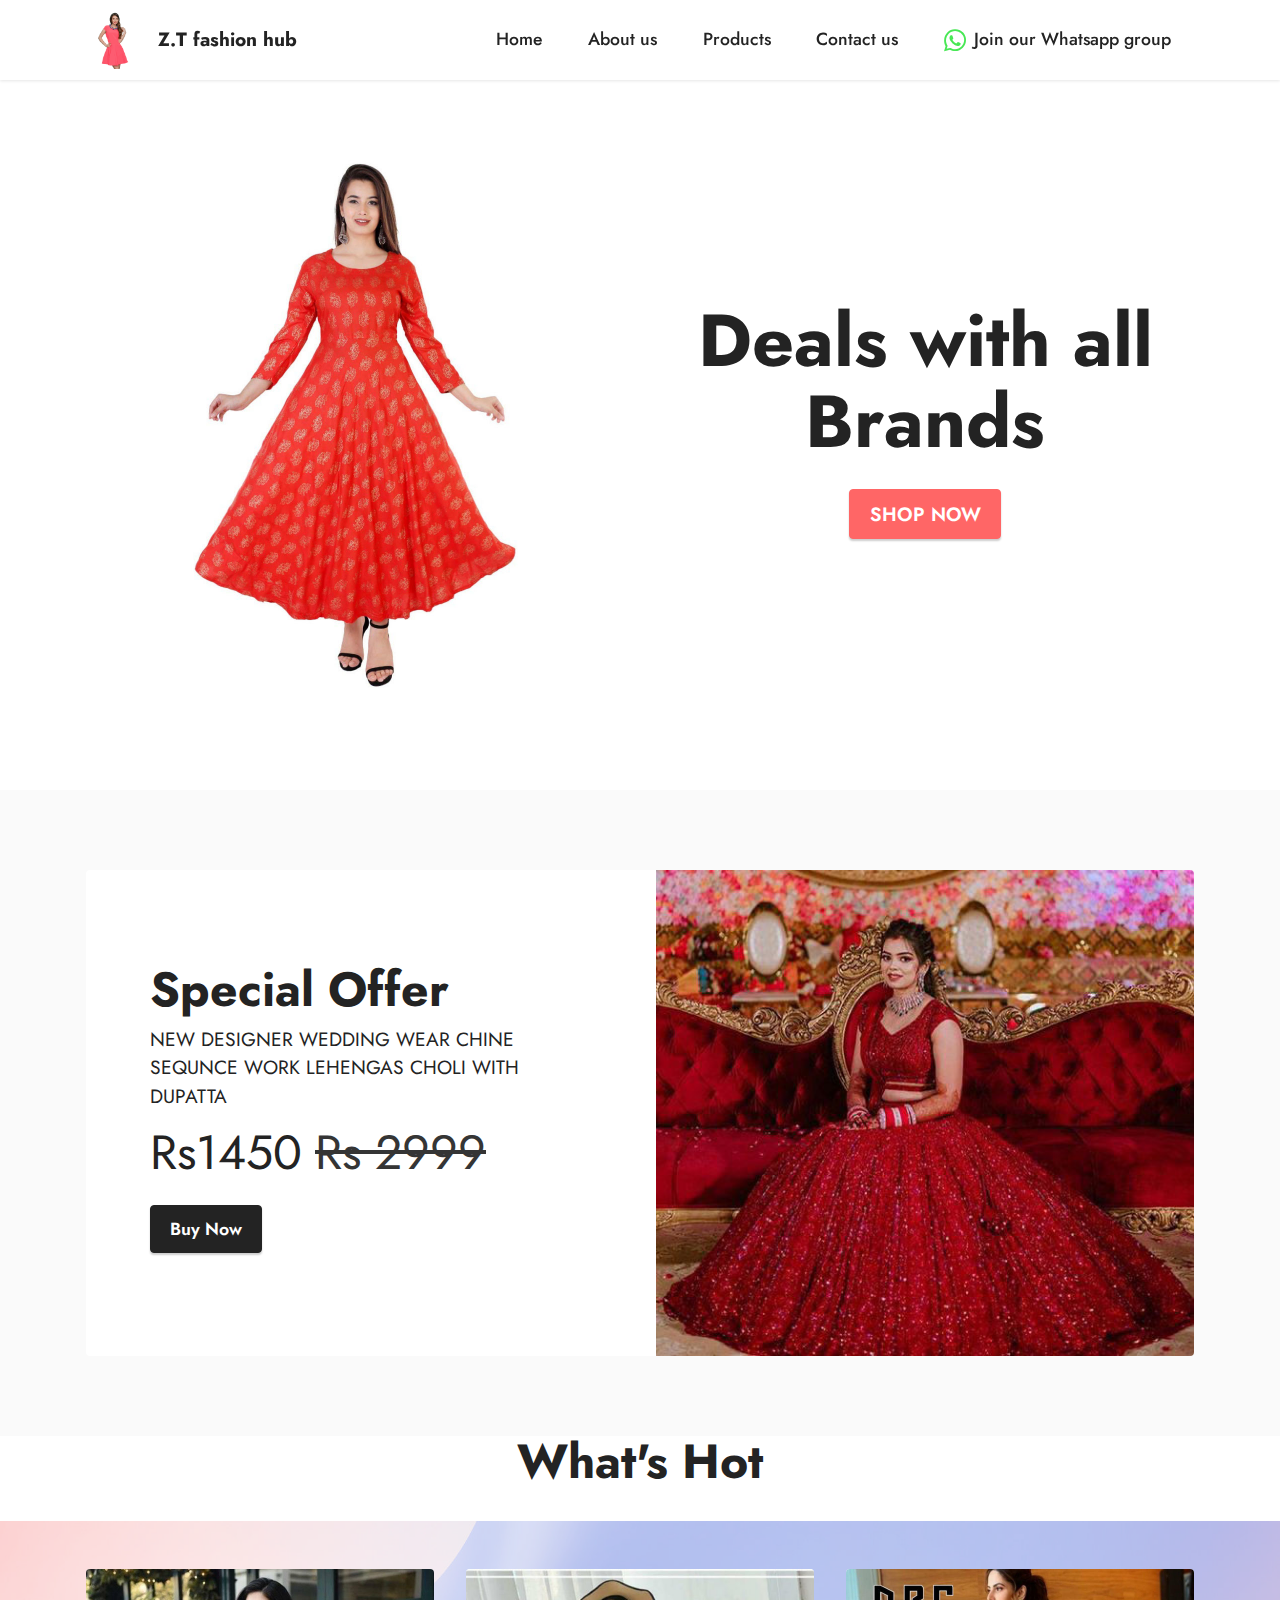
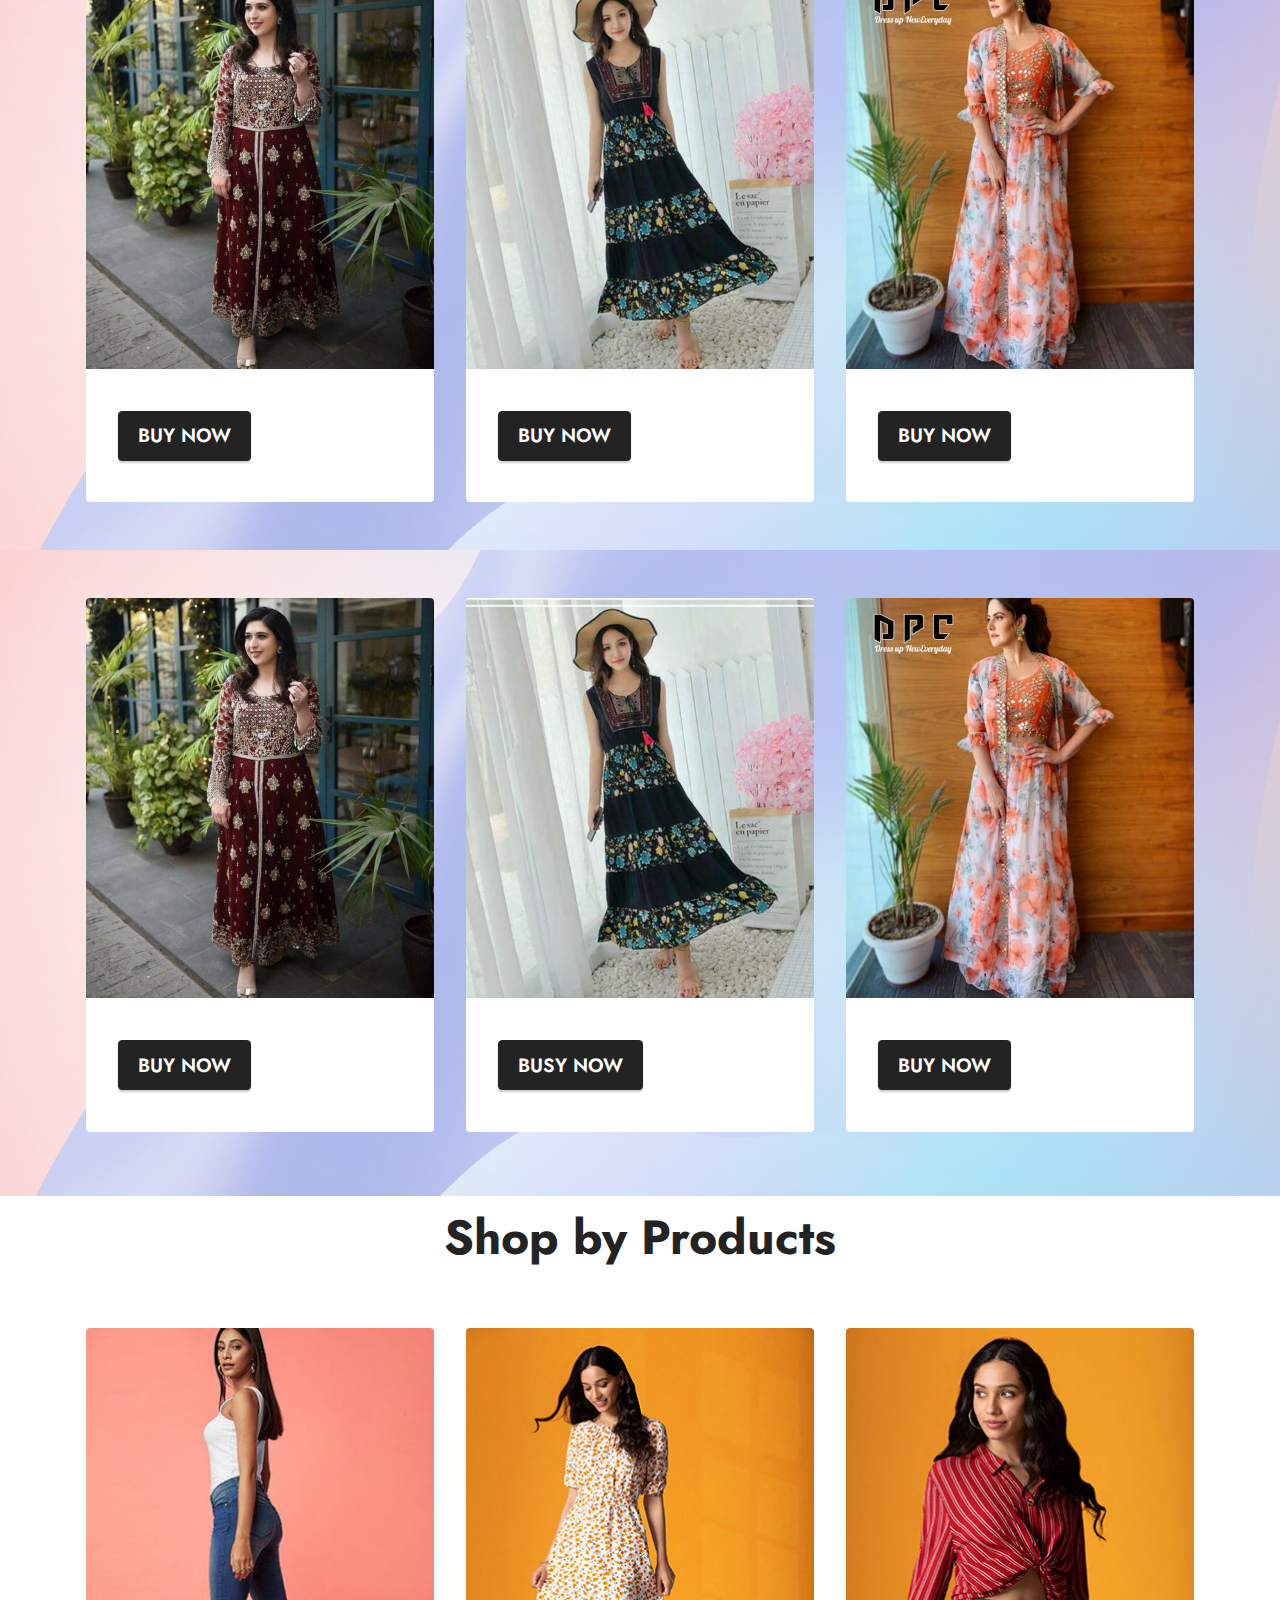
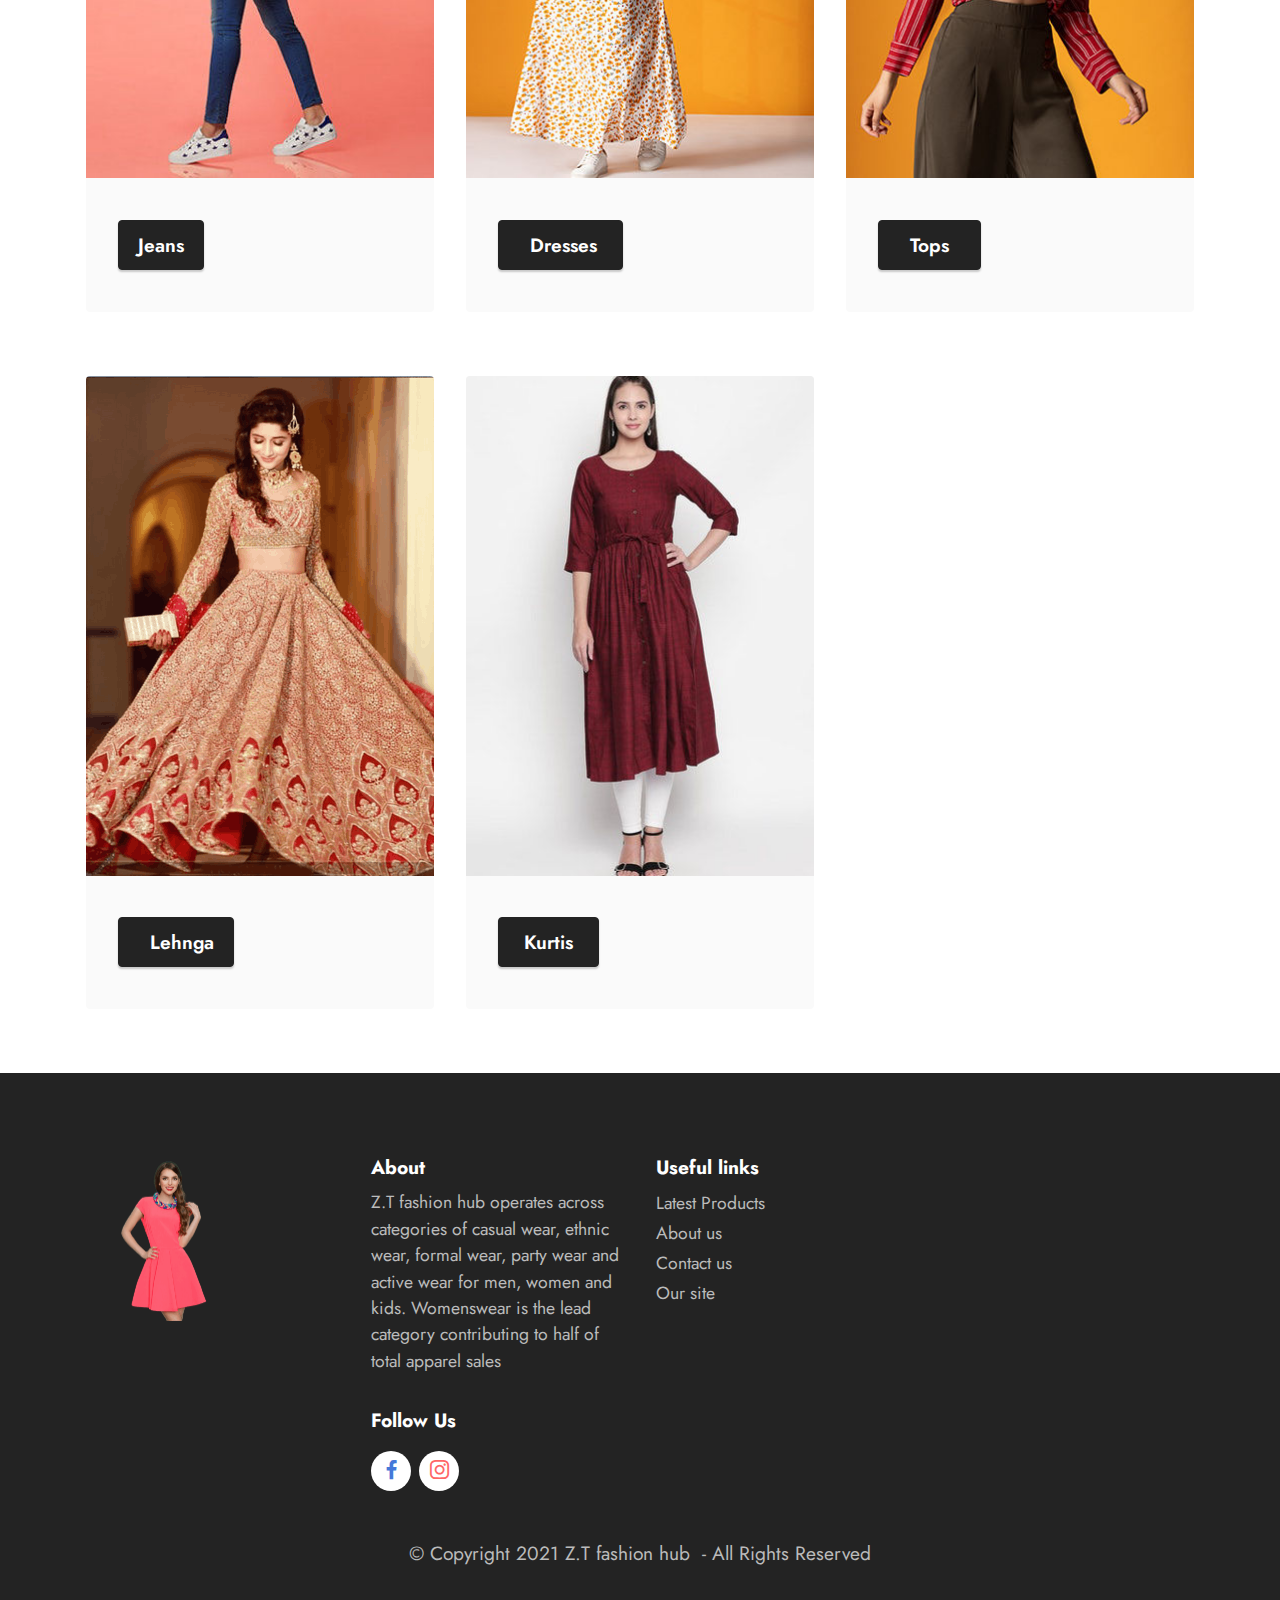
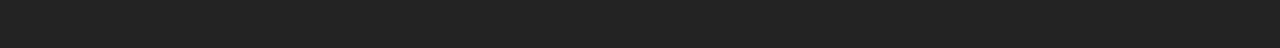
<file: index.html>
<!DOCTYPE html>
<html  >
<head>
  
  <meta charset="UTF-8">
  <meta http-equiv="X-UA-Compatible" content="IE=edge">
  
  <meta name="viewport" content="width=device-width, initial-scale=1, minimum-scale=1">
  <link rel="shortcut icon" href="assets/images/untitled-design-1-96x96.png" type="image/x-icon">
  <meta name="description" content="">
  
  
  <title>Home</title>
  <link rel="stylesheet" href="assets/tether/tether.min.css">
  <link rel="stylesheet" href="assets/bootstrap/css/bootstrap.min.css">
  <link rel="stylesheet" href="assets/bootstrap/css/bootstrap-grid.min.css">
  <link rel="stylesheet" href="assets/bootstrap/css/bootstrap-reboot.min.css">
  <link rel="stylesheet" href="assets/dropdown/css/style.css">
  <link rel="stylesheet" href="assets/socicon/css/styles.css">
  <link rel="stylesheet" href="assets/theme/css/style.css">
  <link rel="preload" as="style" href="assets/mobirise/css/mbr-additional.css"><link rel="stylesheet" href="assets/mobirise/css/mbr-additional.css" type="text/css">
  
  
  
  
</head>
<body>
  
  <section class="menu menu1 cid-suzxnZPl2t" once="menu" id="menu1-0">
    

    <nav class="navbar navbar-dropdown navbar-fixed-top navbar-expand-lg">
        <div class="container">
            <div class="navbar-brand">
                <span class="navbar-logo">
                    
                        <img src="assets/images/untitled-design-1-96x96.png" alt="" style="height: 3.7rem;">
                    
                </span>
                <span class="navbar-caption-wrap"><a class="navbar-caption text-black text-primary display-7" href="index.html#header11-i">Z.T fashion hub</a></span>
            </div>
            <button class="navbar-toggler" type="button" data-toggle="collapse" data-target="#navbarSupportedContent" aria-controls="navbarNavAltMarkup" aria-expanded="false" aria-label="Toggle navigation">
                <div class="hamburger">
                    <span></span>
                    <span></span>
                    <span></span>
                    <span></span>
                </div>
            </button>
            <div class="collapse navbar-collapse" id="navbarSupportedContent">
                <ul class="navbar-nav nav-dropdown nav-right" data-app-modern-menu="true"><li class="nav-item"><a class="nav-link link text-black text-primary display-4" href="index.html#header11-i">
                            Home</a></li><li class="nav-item"><a class="nav-link link text-black text-primary display-4" href="page7.html#content5-13">
                            About us</a></li>
                    <li class="nav-item"><a class="nav-link link text-black text-primary display-4" href="index.html#features4-3" aria-expanded="false">Products</a></li>
                    <li class="nav-item"><a class="nav-link link text-black text-primary display-4" href="page9.html#form5-1a">Contact us</a>
                    </li><li class="nav-item"><a class="nav-link link text-black text-primary display-4" href="https://chat.whatsapp.com/Ih0cwZBtpiV9cRfzDEukhh"><span class="socicon socicon-whatsapp mbr-iconfont mbr-iconfont-btn" style="color: rgb(71, 231, 84);"></span>Join our Whatsapp group</a></li></ul>
                
                
            </div>
        </div>
    </nav>
</section>

<section class="header11 cid-suDlmKtVhf" id="header11-i">

    

    

    <div class="container">
        <div class="row justify-content-center">
            <div class="col-12 col-md-6 image-wrapper">
                <img class="w-100" src="assets/images/61wp37rwuxl.-ul1280-1076x1076.jpg" alt="">
            </div>
            <div class="col-12 col-md">
                <div class="text-wrapper text-center">
                    <h1 class="mbr-section-title mbr-fonts-style mb-3 display-1"><strong>Deals with all Brands</strong></h1>
                    
                    <div class="mbr-section-btn mt-3"><a class="btn btn-secondary display-7" href="index.html#features7-2">SHOP NOW</a></div>
                </div>
            </div>
        </div>
    </div>
</section>

<section class="features6 cid-suzxMEKZ4t" id="features7-2">
    <!---->
    

    
    <div class="container">
        <div class="card-wrapper">
            <div class="row align-items-center flex-row-reverse">
                <div class="col-12 col-lg-6">
                    <div class="image-wrapper">
                        <img src="assets/images/whatsapp-image-2021-04-12-at-7.57.49-pm-564x510.jpg" alt="">
                    </div>
                </div>
                <div class="col-12 col-lg">
                    <div class="text-box">
                        <h5 class="mbr-title mbr-fonts-style display-2">
                            <strong>Special Offer</strong>
                        </h5>
                        <p class="mbr-text mbr-fonts-style display-7">NEW DESIGNER WEDDING WEAR CHINE SEQUNCE WORK LEHENGAS CHOLI WITH DUPATTA</p>
                        <div class="cost">
                            <span class="currentcost mbr-fonts-style pr-2 display-2">Rs1450</span>
                            <span class="oldcost mbr-fonts-style display-2">Rs 2999</span>
                        </div>
                        <div class="mbr-section-btn pt-3"><a href="https://wa.me/919915435310" class="btn btn-black display-4">Buy Now</a></div>
                    </div>
                </div>
            </div>
        </div>
    </div>
</section>

<section class="content4 cid-suDnYthW2K" id="content4-j">
    
    
    <div class="container">
        <div class="row justify-content-center">
            <div class="title col-md-12 col-lg-10">
                <h3 class="mbr-section-title mbr-fonts-style align-center mb-4 display-2">
                    <strong>What's Hot</strong></h3>
                
                
            </div>
        </div>
    </div>
</section>

<section class="features4 cid-suzxWP4sij" id="features4-3">
    
    <div class="mbr-overlay"></div>
    <div class="container">
        
        <div class="row mt-4">
            <div class="item features-image сol-12 col-md-6 col-lg-4">
                <div class="item-wrapper">
                    <div class="item-img">
                        <img src="assets/images/158679093-214332263715493-464134790956000180-n-696x870.jpg" alt="" title="">
                    </div>
                    <div class="item-content">
                        
                        
                        
                    </div>
                    <div class="mbr-section-btn item-footer mt-2"><a href="page2.html#gallery1-a" class="btn item-btn btn-black display-7" target="_blank">BUY NOW</a></div>
                </div>
            </div>
            <div class="item features-image сol-12 col-md-6 col-lg-4">
                <div class="item-wrapper">
                    <div class="item-img">
                        <img src="assets/images/152156153-205040551311331-7552854972679612999-n-696x623.jpg" alt="" title="">
                    </div>
                    <div class="item-content">
                        
                        
                        
                    </div>
                    <div class="mbr-section-btn item-footer mt-2"><a href="page3.html#gallery1-d" class="btn item-btn btn-black display-7" target="_blank">BUY NOW</a></div>
                </div>
            </div>
            <div class="item features-image сol-12 col-md-6 col-lg-4">
                <div class="item-wrapper">
                    <div class="item-img">
                        <img src="assets/images/144571563-192222702593116-3107407618370411531-n-696x864.jpg" alt="" title="">
                    </div>
                    <div class="item-content">
                        
                        
                        
                    </div>
                    <div class="mbr-section-btn item-footer mt-2"><a href="page1.html#gallery1-5" class="btn item-btn btn-black display-7" target="_blank">BUY NOW</a></div>
                </div>
            </div>

        </div>
    </div>
</section>

<section class="features4 cid-suCP2i9Yfg" id="features4-f">
    
    <div class="mbr-overlay"></div>
    <div class="container">
        
        <div class="row mt-4">
            <div class="item features-image сol-12 col-md-6 col-lg-4">
                <div class="item-wrapper">
                    <div class="item-img">
                        <img src="assets/images/158679093-214332263715493-464134790956000180-n-696x870.jpg" alt="" title="">
                    </div>
                    <div class="item-content">
                        
                        
                        
                    </div>
                    <div class="mbr-section-btn item-footer mt-2"><a href="" class="btn item-btn btn-black display-7" target="_blank">BUY NOW</a></div>
                </div>
            </div>
            <div class="item features-image сol-12 col-md-6 col-lg-4">
                <div class="item-wrapper">
                    <div class="item-img">
                        <img src="assets/images/152156153-205040551311331-7552854972679612999-n-696x623.jpg" alt="" title="">
                    </div>
                    <div class="item-content">
                        
                        
                        
                    </div>
                    <div class="mbr-section-btn item-footer mt-2"><a href="" class="btn item-btn btn-black display-7" target="_blank">BUSY NOW</a></div>
                </div>
            </div>
            <div class="item features-image сol-12 col-md-6 col-lg-4">
                <div class="item-wrapper">
                    <div class="item-img">
                        <img src="assets/images/144571563-192222702593116-3107407618370411531-n-696x864.jpg" alt="" title="">
                    </div>
                    <div class="item-content">
                        
                        
                        
                    </div>
                    <div class="mbr-section-btn item-footer mt-2"><a href="" class="btn item-btn btn-black display-7" target="_blank">BUY NOW</a></div>
                </div>
            </div>

        </div>
    </div>
</section>

<section class="content4 cid-suDoj6xeST" id="content4-k">
    
    
    <div class="container">
        <div class="row justify-content-center">
            <div class="title col-md-12 col-lg-10">
                <h3 class="mbr-section-title mbr-fonts-style align-center mb-4 display-2">
                    <strong>Shop by Products</strong></h3>
                
                
            </div>
        </div>
    </div>
</section>

<section class="features3 cid-suDoCi1FDi" id="features3-l">
    
    
    <div class="container">
        
        <div class="row mt-4">
            <div class="item features-image сol-12 col-md-6 col-lg-4">
                <div class="item-wrapper">
                    <div class="item-img">
                        <img src="assets/images/jeans-338x437.jpg" alt="">
                    </div>
                    <div class="item-content">
                        
                        
                        
                    </div>
                    <div class="mbr-section-btn item-footer mt-2"><a href="page4.html#gallery1-q" class="btn item-btn btn-black display-7" target="_blank">Jeans</a></div>
                </div>
            </div>
            <div class="item features-image сol-12 col-md-6 col-lg-4">
                <div class="item-wrapper">
                    <div class="item-img">
                        <img src="assets/images/dresses-26032021-350x452.jpg" alt="">
                    </div>
                    <div class="item-content">
                        
                        
                        
                    </div>
                    <div class="mbr-section-btn item-footer mt-2"><a href="" class="btn item-btn btn-black display-7" target="_blank">&nbsp; Dresses&nbsp;</a></div>
                </div>
            </div>
            <div class="item features-image сol-12 col-md-6 col-lg-4">
                <div class="item-wrapper">
                    <div class="item-img">
                        <img src="assets/images/tops-26032021-350x452.jpg" alt="">
                    </div>
                    <div class="item-content">
                        
                        
                        
                    </div>
                    <div class="mbr-section-btn item-footer mt-2"><a href="page6.html#gallery1-y" class="btn item-btn btn-black display-7" target="_blank">&nbsp; Tops&nbsp;&nbsp;</a></div>
                </div>
            </div>
        </div>
    </div>
</section>

<section class="features3 cid-suVbXbFFeT" id="features3-1b">
    
    
    <div class="container">
        
        <div class="row mt-4">
            
            <div class="item features-image сol-12 col-md-6 col-lg-4 active">
                <div class="item-wrapper">
                    <div class="item-img">
                        <img src="assets/images/red-hand-embroidered-bridal-lehenga-485x500.png" alt="">
                    </div>
                    <div class="item-content">
                        
                        
                        
                    </div>
                    <div class="mbr-section-btn item-footer mt-2"><a href="page11.html#features3-1o" class="btn item-btn btn-black display-7" target="_blank">&nbsp; Lehnga</a></div>
                </div>
            </div>
            <div class="item features-image сol-12 col-md-6 col-lg-4">
                <div class="item-wrapper">
                    <div class="item-img">
                        <img src="assets/images/443237-2909384-347x521.jpg" alt="">
                    </div>
                    <div class="item-content">
                        
                        
                        
                    </div>
                    <div class="mbr-section-btn item-footer mt-2"><a href="page10.html#features3-1k" class="btn item-btn btn-black display-7" target="_blank">&nbsp;Kurtis&nbsp;</a></div>
                </div>
            </div>
        </div>
    </div>
</section>

<section class="footer4 cid-suDAInALb3" once="footers" id="footer4-o">

    
    
    <div class="container">
        <div class="row mbr-white">
            <div class="col-6 col-lg-3">
                <div class="media-wrap col-md-8 col-12">
                    
                        <img src="assets/images/untitled-design-1-337x337.png" alt="">
                    
                </div>
            </div>
            <div class="col-12 col-md-6 col-lg-3">
                <h5 class="mbr-section-subtitle mbr-fonts-style mb-2 display-7">
                    <strong>About</strong>
                </h5>
                <p class="mbr-text mbr-fonts-style mb-4 display-4">Z.T fashion hub operates across categories of casual wear, ethnic wear, formal wear, party wear and active wear for men, women and kids. Womenswear is the lead category contributing to half of total apparel sales</p>
                <h5 class="mbr-section-subtitle mbr-fonts-style mb-3 display-7">
                    <strong>Follow Us</strong>
                </h5>
                <div class="social-row display-7">
                    <div class="soc-item">
                        <a href="https://www.facebook.com/Zorawar-clothes-and-accessory-106550254493695/" target="_blank">
                            <span class="mbr-iconfont socicon-facebook socicon" style="color: rgb(68, 121, 217); fill: rgb(68, 121, 217);"></span>
                        </a>
                    </div>
                    <div class="soc-item">
                        <a href="https://instagram.com/parveengahir?igshid=1f1flcmq6wqg1" target="_blank">
                            <span class="mbr-iconfont socicon-instagram socicon" style="color: rgb(255, 102, 102); fill: rgb(255, 102, 102);"></span>
                        </a>
                    </div>
                    
                    
                </div>
            </div>
            <div class="col-12 col-md-6 col-lg-3">
                <h5 class="mbr-section-subtitle mbr-fonts-style mb-2 display-7">
                    <strong>Useful links</strong></h5>
                <ul class="list mbr-fonts-style display-4">
                    <li class="mbr-text item-wrap">Latest Products&nbsp;</li>
                    <li class="mbr-text item-wrap">About us&nbsp;</li>
                    <li class="mbr-text item-wrap">Contact us&nbsp;</li>
                    <li class="mbr-text item-wrap">Our site</li>
                </ul>
            </div>
            <div class="col-12 col-md-6 col-lg-3">
                <h5 class="mbr-section-subtitle mbr-fonts-style mb-2 display-7"></h5>
                <ul class="list mbr-fonts-style display-4">
                    <li class="mbr-text item-wrap"><br></li>
                </ul>
            </div>
            <div class="col-12 mt-4">
                <p class="mbr-text mb-0 mbr-fonts-style copyright align-center display-7">
                    © Copyright 2021&nbsp;Z.T fashion hub &nbsp;- All Rights Reserved
                </p>
            </div>
        </div>
    </div>
</section><section id="top-1" hidden><a href="https://mobirise.site"></a></section><script src="assets/web/assets/jquery/jquery.min.js"></script>  <script src="assets/popper/popper.min.js"></script>  <script src="assets/tether/tether.min.js"></script>  <script src="assets/bootstrap/js/bootstrap.min.js"></script>  <script src="assets/smoothscroll/smooth-scroll.js"></script>  <script src="assets/dropdown/js/nav-dropdown.js"></script>  <script src="assets/dropdown/js/navbar-dropdown.js"></script>  <script src="assets/touchswipe/jquery.touch-swipe.min.js"></script>  <script src="assets/theme/js/script.js"></script>  
  
  
</body>
</html>
</file>
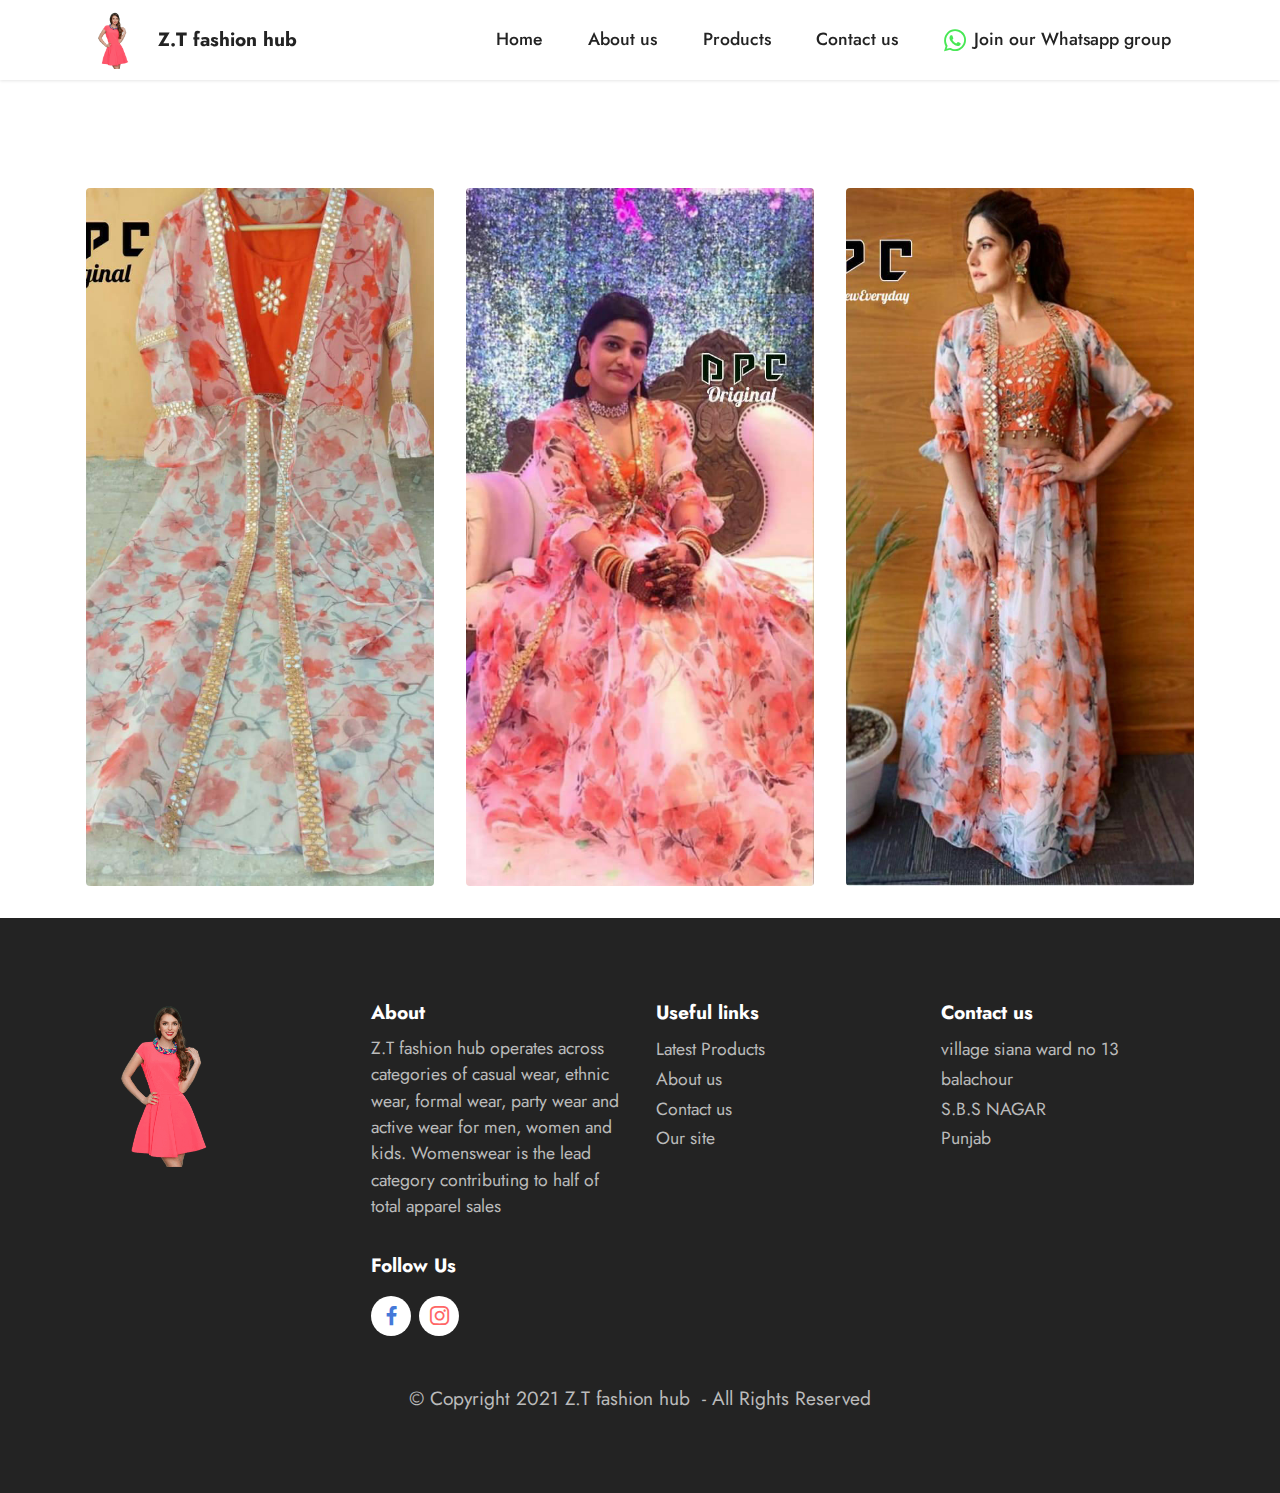
<file: page1.html>
<!DOCTYPE html>
<html  >
<head>
  
  <meta charset="UTF-8">
  <meta http-equiv="X-UA-Compatible" content="IE=edge">
  
  <meta name="viewport" content="width=device-width, initial-scale=1, minimum-scale=1">
  <link rel="shortcut icon" href="assets/images/untitled-design-1-96x96.png" type="image/x-icon">
  <meta name="description" content="">
  
  
  <title>Page 1</title>
  <link rel="stylesheet" href="assets/tether/tether.min.css">
  <link rel="stylesheet" href="assets/bootstrap/css/bootstrap.min.css">
  <link rel="stylesheet" href="assets/bootstrap/css/bootstrap-grid.min.css">
  <link rel="stylesheet" href="assets/bootstrap/css/bootstrap-reboot.min.css">
  <link rel="stylesheet" href="assets/dropdown/css/style.css">
  <link rel="stylesheet" href="assets/socicon/css/styles.css">
  <link rel="stylesheet" href="assets/theme/css/style.css">
  <link rel="preload" as="style" href="assets/mobirise/css/mbr-additional.css"><link rel="stylesheet" href="assets/mobirise/css/mbr-additional.css" type="text/css">
  
  
  
  
</head>
<body>
  
  <section class="menu menu1 cid-suzxnZPl2t" once="menu" id="menu1-4">
    

    <nav class="navbar navbar-dropdown navbar-fixed-top navbar-expand-lg">
        <div class="container">
            <div class="navbar-brand">
                <span class="navbar-logo">
                    
                        <img src="assets/images/untitled-design-1-96x96.png" alt="" style="height: 3.7rem;">
                    
                </span>
                <span class="navbar-caption-wrap"><a class="navbar-caption text-black text-primary display-7" href="index.html#header11-i">Z.T fashion hub</a></span>
            </div>
            <button class="navbar-toggler" type="button" data-toggle="collapse" data-target="#navbarSupportedContent" aria-controls="navbarNavAltMarkup" aria-expanded="false" aria-label="Toggle navigation">
                <div class="hamburger">
                    <span></span>
                    <span></span>
                    <span></span>
                    <span></span>
                </div>
            </button>
            <div class="collapse navbar-collapse" id="navbarSupportedContent">
                <ul class="navbar-nav nav-dropdown nav-right" data-app-modern-menu="true"><li class="nav-item"><a class="nav-link link text-black text-primary display-4" href="index.html#header11-i">
                            Home</a></li><li class="nav-item"><a class="nav-link link text-black text-primary display-4" href="page7.html#content5-13">
                            About us</a></li>
                    <li class="nav-item"><a class="nav-link link text-black text-primary display-4" href="index.html#features4-3" aria-expanded="false">Products</a></li>
                    <li class="nav-item"><a class="nav-link link text-black text-primary display-4" href="page9.html#form5-1a">Contact us</a>
                    </li><li class="nav-item"><a class="nav-link link text-black text-primary display-4" href="https://chat.whatsapp.com/Ih0cwZBtpiV9cRfzDEukhh"><span class="socicon socicon-whatsapp mbr-iconfont mbr-iconfont-btn" style="color: rgb(71, 231, 84);"></span>Join our Whatsapp group</a></li></ul>
                
                
            </div>
        </div>
    </nav>
</section>

<section class="gallery1 cid-suCyhzqVpt" id="gallery1-5">
    
    
    <div class="container">
        
        <div class="row mt-4">
            <div class="item features-image сol-12 col-md-6 col-lg-4">
                <div class="item-wrapper">
                    <div class="item-img">
                        <img src="assets/images/143662774-192222692593117-9195836599801088565-n-960x1280.jpg" alt="">
                    </div>
                    
                    
                </div>
            </div>
            <div class="item features-image сol-12 col-md-6 col-lg-4">
                <div class="item-wrapper">
                    <div class="item-img">
                        <img src="assets/images/143920111-192222629259790-5323508730649177538-n-531x1065.jpg" alt="">
                    </div>
                    
                    
                </div>
            </div>
            <div class="item features-image сol-12 col-md-6 col-lg-4">
                <div class="item-wrapper">
                    <div class="item-img">
                        <img src="assets/images/144571563-192222702593116-3107407618370411531-n-1-1031x1280.jpg" alt="">
                    </div>
                    
                    
                </div>
            </div>
            
        </div>
    </div>
</section>

<section class="footer4 cid-suDAInALb3" once="footers" id="footer4-o">

    
    
    <div class="container">
        <div class="row mbr-white">
            <div class="col-6 col-lg-3">
                <div class="media-wrap col-md-8 col-12">
                    
                        <img src="assets/images/untitled-design-1-337x337.png" alt="">
                    
                </div>
            </div>
            <div class="col-12 col-md-6 col-lg-3">
                <h5 class="mbr-section-subtitle mbr-fonts-style mb-2 display-7">
                    <strong>About</strong>
                </h5>
                <p class="mbr-text mbr-fonts-style mb-4 display-4">Z.T fashion hub operates across categories of casual wear, ethnic wear, formal wear, party wear and active wear for men, women and kids. Womenswear is the lead category contributing to half of total apparel sales</p>
                <h5 class="mbr-section-subtitle mbr-fonts-style mb-3 display-7">
                    <strong>Follow Us</strong>
                </h5>
                <div class="social-row display-7">
                    <div class="soc-item">
                        <a href="https://www.facebook.com/Zorawar-clothes-and-accessory-106550254493695/" target="_blank">
                            <span class="mbr-iconfont socicon-facebook socicon" style="color: rgb(68, 121, 217); fill: rgb(68, 121, 217);"></span>
                        </a>
                    </div>
                    <div class="soc-item">
                        <a href="https://www.instagram.com/p/CJLG-5IpOq2/?igshid=m28hl4dpz0f9" target="_blank">
                            <span class="mbr-iconfont socicon-instagram socicon" style="color: rgb(255, 102, 102); fill: rgb(255, 102, 102);"></span>
                        </a>
                    </div>
                    
                    
                </div>
            </div>
            <div class="col-12 col-md-6 col-lg-3">
                <h5 class="mbr-section-subtitle mbr-fonts-style mb-2 display-7">
                    <strong>Useful links</strong></h5>
                <ul class="list mbr-fonts-style display-4">
                    <li class="mbr-text item-wrap">Latest Products&nbsp;</li>
                    <li class="mbr-text item-wrap">About us&nbsp;</li>
                    <li class="mbr-text item-wrap">Contact us&nbsp;</li>
                    <li class="mbr-text item-wrap">Our site</li>
                </ul>
            </div>
            <div class="col-12 col-md-6 col-lg-3">
                <h5 class="mbr-section-subtitle mbr-fonts-style mb-2 display-7">
                    <strong>Contact us</strong></h5>
                <ul class="list mbr-fonts-style display-4">
                    <li class="mbr-text item-wrap">village siana ward no 13 balachour&nbsp;</li><li class="mbr-text item-wrap">S.B.S NAGAR&nbsp;</li><li class="mbr-text item-wrap">Punjab</li>
                </ul>
            </div>
            <div class="col-12 mt-4">
                <p class="mbr-text mb-0 mbr-fonts-style copyright align-center display-7">
                    © Copyright 2021&nbsp;Z.T fashion hub &nbsp;- All Rights Reserved
                </p>
            </div>
        </div>
    </div>
</section><section id="top-1" hidden><a href="https://mobirise.site"></a></section><script src="assets/web/assets/jquery/jquery.min.js"></script>  <script src="assets/popper/popper.min.js"></script>  <script src="assets/tether/tether.min.js"></script>  <script src="assets/bootstrap/js/bootstrap.min.js"></script>  <script src="assets/smoothscroll/smooth-scroll.js"></script>  <script src="assets/dropdown/js/nav-dropdown.js"></script>  <script src="assets/dropdown/js/navbar-dropdown.js"></script>  <script src="assets/touchswipe/jquery.touch-swipe.min.js"></script>  <script src="assets/theme/js/script.js"></script>  
  
  
</body>
</html>
</file>
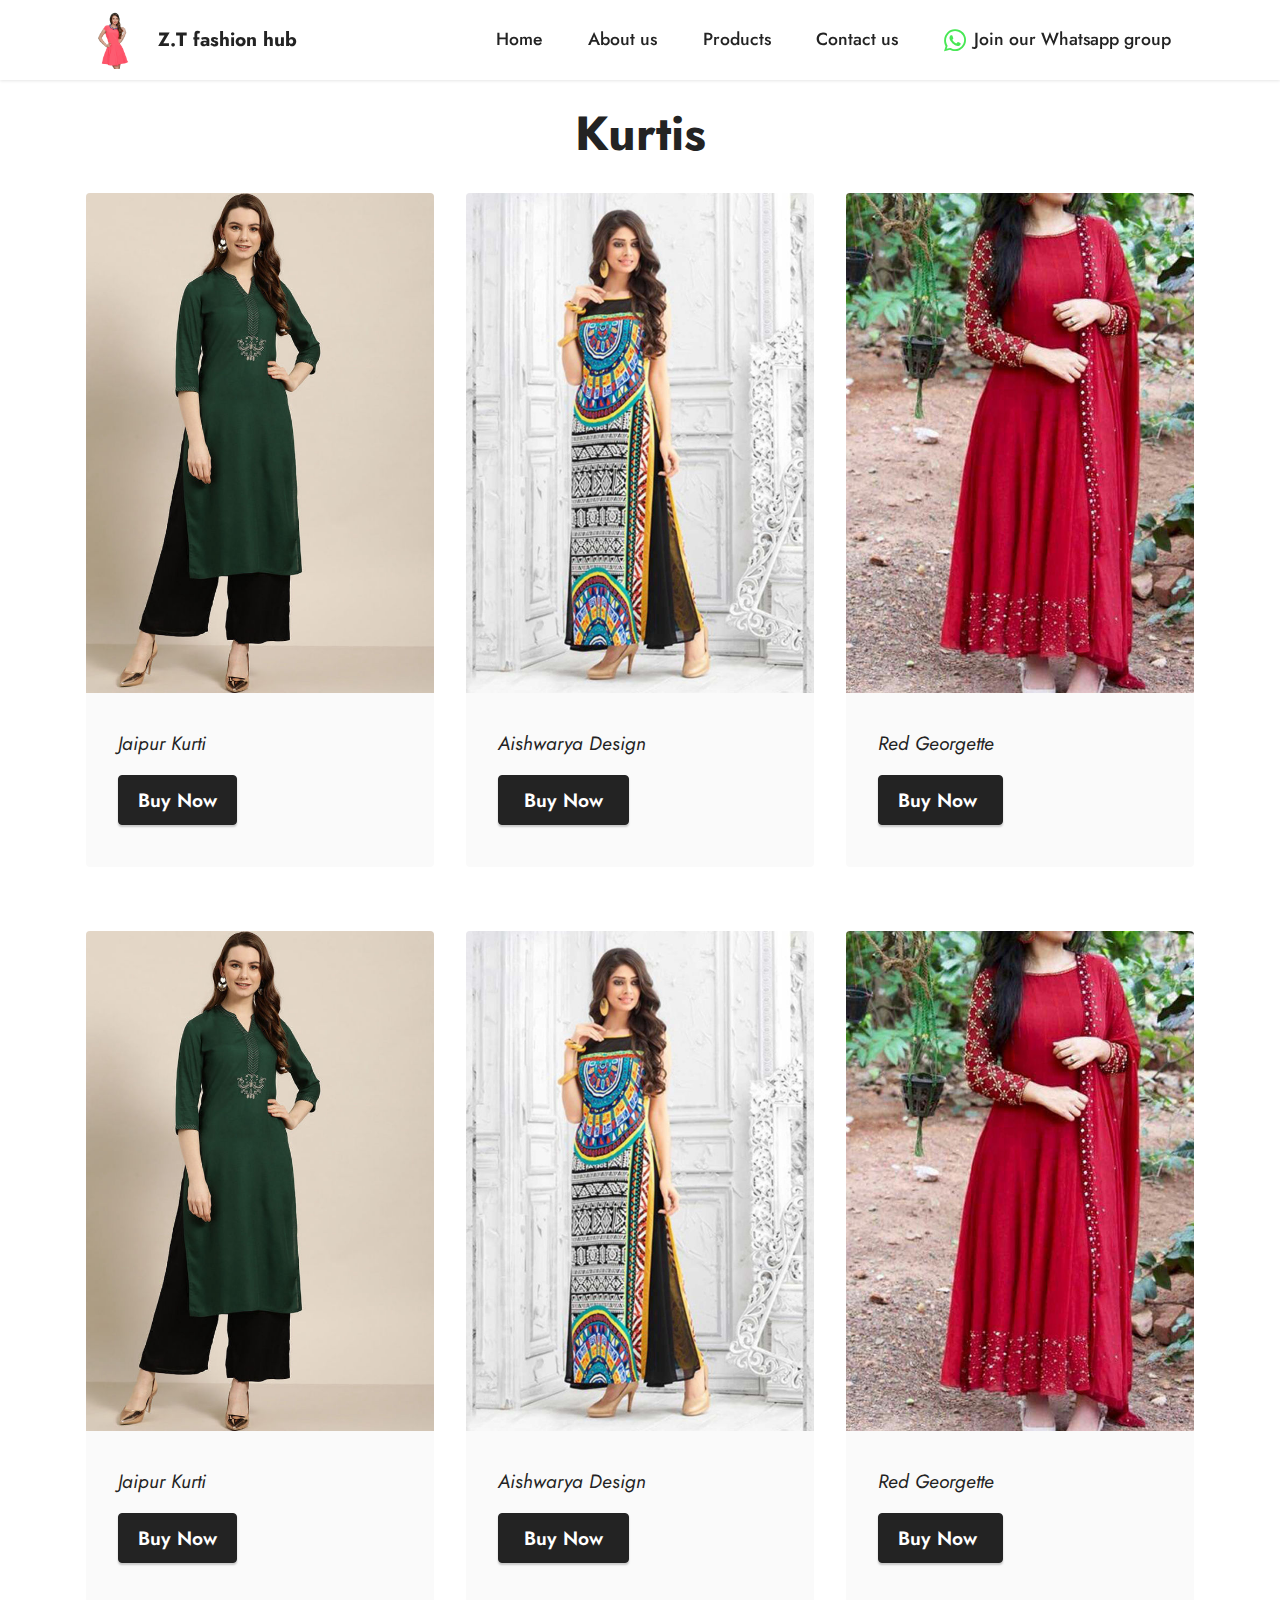
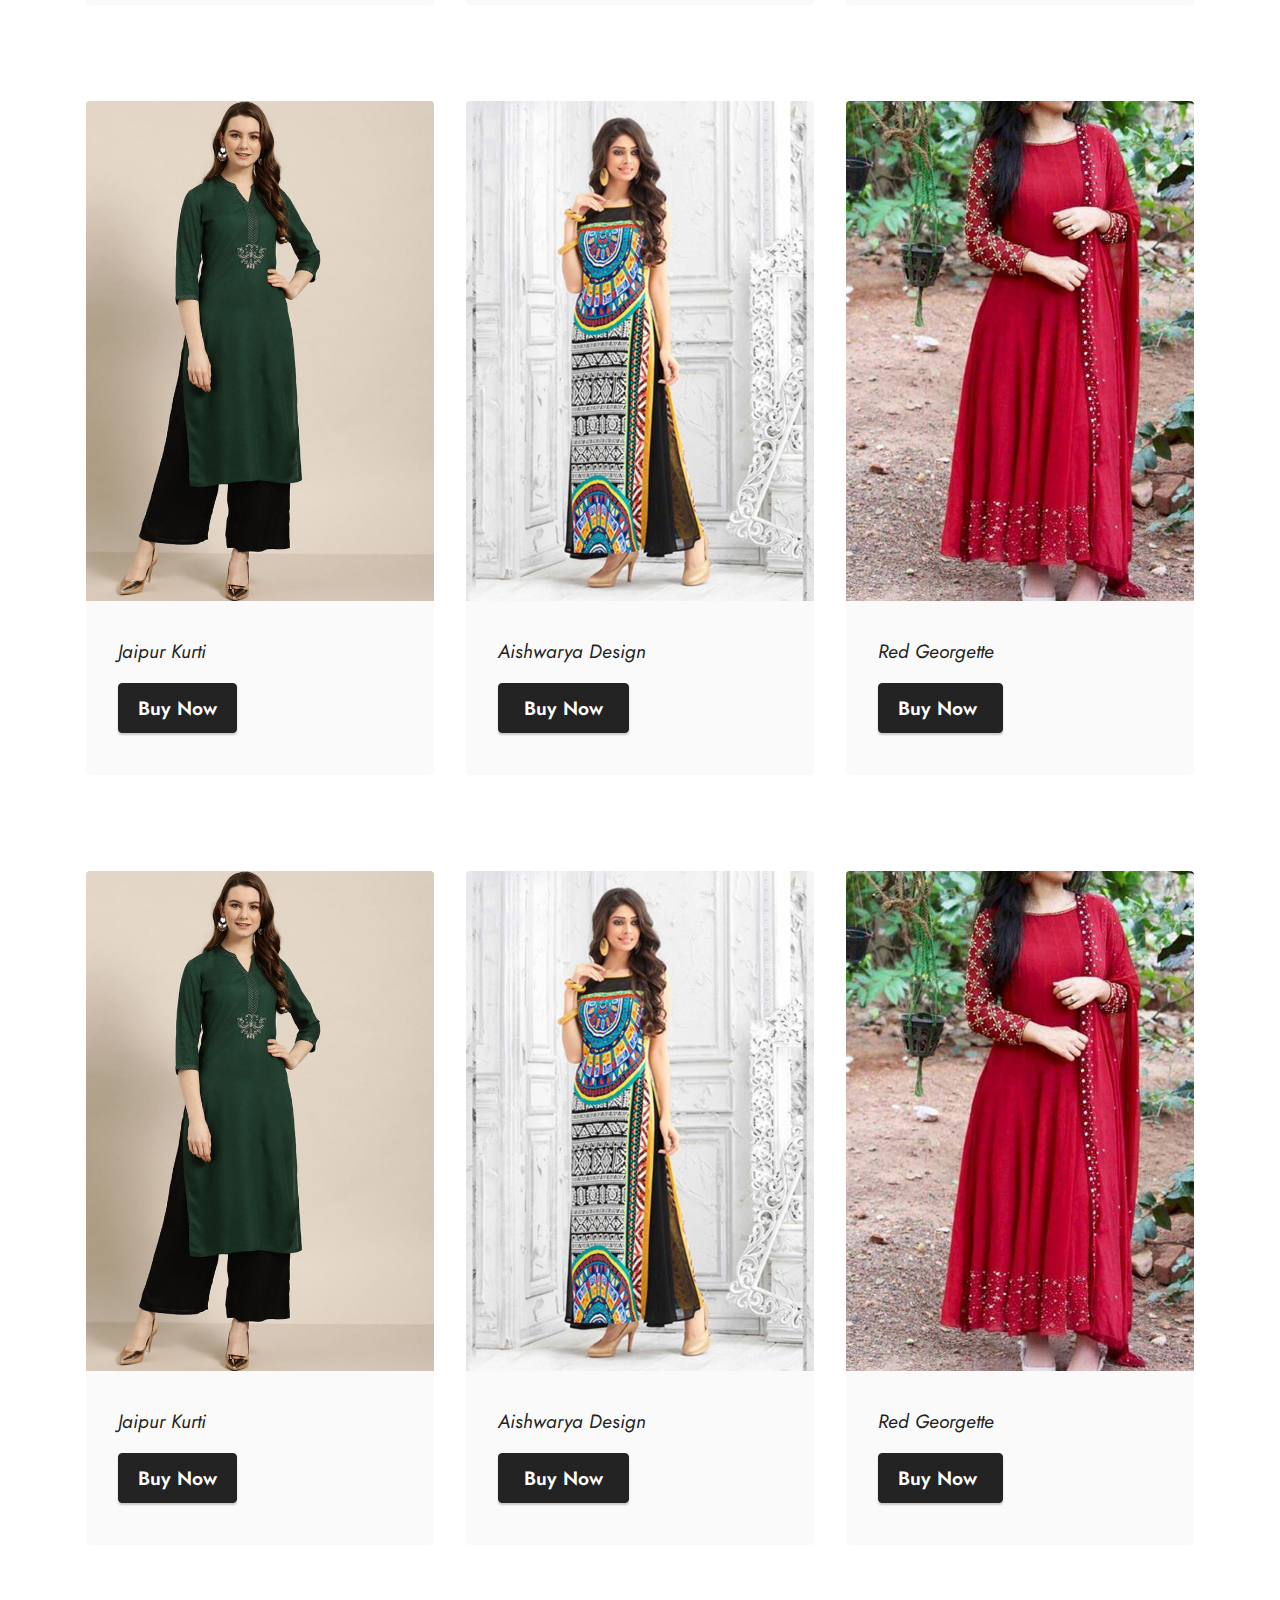
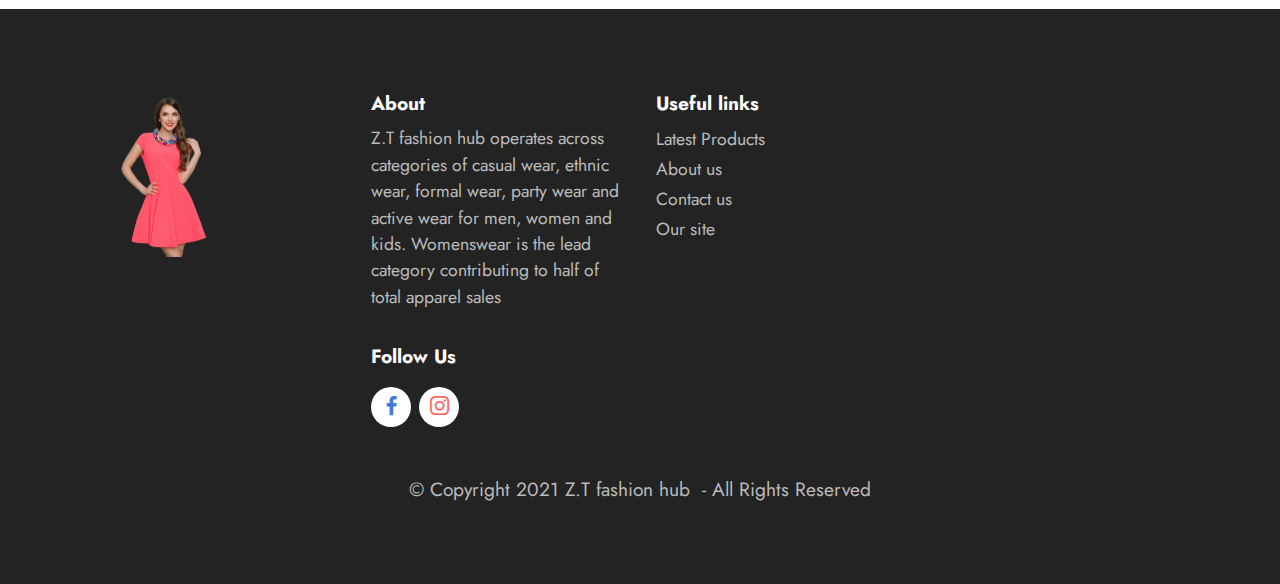
<file: page10.html>
<!DOCTYPE html>
<html  >
<head>
  
  <meta charset="UTF-8">
  <meta http-equiv="X-UA-Compatible" content="IE=edge">
  
  <meta name="viewport" content="width=device-width, initial-scale=1, minimum-scale=1">
  <link rel="shortcut icon" href="assets/images/untitled-design-1-96x96.png" type="image/x-icon">
  <meta name="description" content="">
  
  
  <title>Kurtis</title>
  <link rel="stylesheet" href="assets/tether/tether.min.css">
  <link rel="stylesheet" href="assets/bootstrap/css/bootstrap.min.css">
  <link rel="stylesheet" href="assets/bootstrap/css/bootstrap-grid.min.css">
  <link rel="stylesheet" href="assets/bootstrap/css/bootstrap-reboot.min.css">
  <link rel="stylesheet" href="assets/dropdown/css/style.css">
  <link rel="stylesheet" href="assets/socicon/css/styles.css">
  <link rel="stylesheet" href="assets/theme/css/style.css">
  <link rel="preload" as="style" href="assets/mobirise/css/mbr-additional.css"><link rel="stylesheet" href="assets/mobirise/css/mbr-additional.css" type="text/css">
  
  
  
  
</head>
<body>
  
  <section class="menu menu1 cid-suzxnZPl2t" once="menu" id="menu1-1c">
    

    <nav class="navbar navbar-dropdown navbar-fixed-top navbar-expand-lg">
        <div class="container">
            <div class="navbar-brand">
                <span class="navbar-logo">
                    
                        <img src="assets/images/untitled-design-1-96x96.png" alt="" style="height: 3.7rem;">
                    
                </span>
                <span class="navbar-caption-wrap"><a class="navbar-caption text-black text-primary display-7" href="index.html#header11-i">Z.T fashion hub</a></span>
            </div>
            <button class="navbar-toggler" type="button" data-toggle="collapse" data-target="#navbarSupportedContent" aria-controls="navbarNavAltMarkup" aria-expanded="false" aria-label="Toggle navigation">
                <div class="hamburger">
                    <span></span>
                    <span></span>
                    <span></span>
                    <span></span>
                </div>
            </button>
            <div class="collapse navbar-collapse" id="navbarSupportedContent">
                <ul class="navbar-nav nav-dropdown nav-right" data-app-modern-menu="true"><li class="nav-item"><a class="nav-link link text-black text-primary display-4" href="index.html#header11-i">
                            Home</a></li><li class="nav-item"><a class="nav-link link text-black text-primary display-4" href="page7.html#content5-13">
                            About us</a></li>
                    <li class="nav-item"><a class="nav-link link text-black text-primary display-4" href="index.html#features4-3" aria-expanded="false">Products</a></li>
                    <li class="nav-item"><a class="nav-link link text-black text-primary display-4" href="page9.html#form5-1a">Contact us</a>
                    </li><li class="nav-item"><a class="nav-link link text-black text-primary display-4" href="https://chat.whatsapp.com/Ih0cwZBtpiV9cRfzDEukhh"><span class="socicon socicon-whatsapp mbr-iconfont mbr-iconfont-btn" style="color: rgb(71, 231, 84);"></span>Join our Whatsapp group</a></li></ul>
                
                
            </div>
        </div>
    </nav>
</section>

<section class="features3 cid-suVi7mD7Bv" id="features3-1k">
    
    
    <div class="container">
        <div class="mbr-section-head">
            <h4 class="mbr-section-title mbr-fonts-style align-center mb-0 display-2">
                <strong>Kurtis</strong></h4>
            
        </div>
        <div class="row mt-4">
            <div class="item features-image сol-12 col-md-6 col-lg-4">
                <div class="item-wrapper">
                    <div class="item-img">
                        <img src="assets/images/jk3921-1-696x928.jpg" alt="">
                    </div>
                    <div class="item-content">
                        
                        <h6 class="item-subtitle mbr-fonts-style mt-1 display-7">
                            <em>Jaipur Kurti</em></h6>
                        
                    </div>
                    <div class="mbr-section-btn item-footer mt-2"><a href="https://wa.me/919915435310" class="btn item-btn btn-black display-7">Buy Now</a></div>
                </div>
            </div>
            <div class="item features-image сol-12 col-md-6 col-lg-4">
                <div class="item-wrapper">
                    <div class="item-img">
                        <img src="assets/images/0063996-lovely-multicolor-printed-designer-kurti-696x1044.jpg" alt="">
                    </div>
                    <div class="item-content">
                        
                        <h6 class="item-subtitle mbr-fonts-style mt-1 display-7"><em>Aishwarya Design</em></h6>
                        
                    </div>
                    <div class="mbr-section-btn item-footer mt-2"><a href="https://wa.me/919915435310" class="btn item-btn btn-black display-7">&nbsp;Buy Now&nbsp;</a></div>
                </div>
            </div>
            <div class="item features-image сol-12 col-md-6 col-lg-4">
                <div class="item-wrapper">
                    <div class="item-img">
                        <img src="assets/images/cndk10-1-600x900.jpg" alt="">
                    </div>
                    <div class="item-content">
                        
                        <h6 class="item-subtitle mbr-fonts-style mt-1 display-7"><div><em>Red Georgette</em></div></h6>
                        
                    </div>
                    <div class="mbr-section-btn item-footer mt-2"><a href="https://wa.me/919915435310" class="btn item-btn btn-black display-7">Buy Now&nbsp;</a></div>
                </div>
            </div>
        </div>
    </div>
</section>

<section class="features3 cid-suVkFlzipz" id="features3-1l">
    
    
    <div class="container">
        
        <div class="row mt-4">
            <div class="item features-image сol-12 col-md-6 col-lg-4">
                <div class="item-wrapper">
                    <div class="item-img">
                        <img src="assets/images/jk3921-1-696x928.jpg" alt="">
                    </div>
                    <div class="item-content">
                        
                        <h6 class="item-subtitle mbr-fonts-style mt-1 display-7">
                            <em>Jaipur Kurti</em></h6>
                        
                    </div>
                    <div class="mbr-section-btn item-footer mt-2"><a href="https://wa.me/919915435310" class="btn item-btn btn-black display-7">Buy Now</a></div>
                </div>
            </div>
            <div class="item features-image сol-12 col-md-6 col-lg-4">
                <div class="item-wrapper">
                    <div class="item-img">
                        <img src="assets/images/0063996-lovely-multicolor-printed-designer-kurti-696x1044.jpg" alt="">
                    </div>
                    <div class="item-content">
                        
                        <h6 class="item-subtitle mbr-fonts-style mt-1 display-7"><em>Aishwarya Design</em></h6>
                        
                    </div>
                    <div class="mbr-section-btn item-footer mt-2"><a href="https://wa.me/919915435310" class="btn item-btn btn-black display-7">&nbsp;Buy Now&nbsp;</a></div>
                </div>
            </div>
            <div class="item features-image сol-12 col-md-6 col-lg-4">
                <div class="item-wrapper">
                    <div class="item-img">
                        <img src="assets/images/cndk10-1-600x900.jpg" alt="">
                    </div>
                    <div class="item-content">
                        
                        <h6 class="item-subtitle mbr-fonts-style mt-1 display-7"><div><em>Red Georgette</em></div></h6>
                        
                    </div>
                    <div class="mbr-section-btn item-footer mt-2"><a href="https://wa.me/919915435310" class="btn item-btn btn-black display-7">Buy Now&nbsp;</a></div>
                </div>
            </div>
        </div>
    </div>
</section>

<section class="features3 cid-suVkFVMrzc" id="features3-1m">
    
    
    <div class="container">
        
        <div class="row mt-4">
            <div class="item features-image сol-12 col-md-6 col-lg-4">
                <div class="item-wrapper">
                    <div class="item-img">
                        <img src="assets/images/jk3921-1-696x928.jpg" alt="">
                    </div>
                    <div class="item-content">
                        
                        <h6 class="item-subtitle mbr-fonts-style mt-1 display-7">
                            <em>Jaipur Kurti</em></h6>
                        
                    </div>
                    <div class="mbr-section-btn item-footer mt-2"><a href="https://wa.me/919915435310" class="btn item-btn btn-black display-7">Buy Now</a></div>
                </div>
            </div>
            <div class="item features-image сol-12 col-md-6 col-lg-4">
                <div class="item-wrapper">
                    <div class="item-img">
                        <img src="assets/images/0063996-lovely-multicolor-printed-designer-kurti-696x1044.jpg" alt="">
                    </div>
                    <div class="item-content">
                        
                        <h6 class="item-subtitle mbr-fonts-style mt-1 display-7"><em>Aishwarya Design</em></h6>
                        
                    </div>
                    <div class="mbr-section-btn item-footer mt-2"><a href="https://wa.me/919915435310" class="btn item-btn btn-black display-7">&nbsp;Buy Now&nbsp;</a></div>
                </div>
            </div>
            <div class="item features-image сol-12 col-md-6 col-lg-4">
                <div class="item-wrapper">
                    <div class="item-img">
                        <img src="assets/images/cndk10-1-600x900.jpg" alt="">
                    </div>
                    <div class="item-content">
                        
                        <h6 class="item-subtitle mbr-fonts-style mt-1 display-7"><div><em>Red Georgette</em></div></h6>
                        
                    </div>
                    <div class="mbr-section-btn item-footer mt-2"><a href="https://wa.me/919915435310" class="btn item-btn btn-black display-7">Buy Now&nbsp;</a></div>
                </div>
            </div>
        </div>
    </div>
</section>

<section class="features3 cid-suVkGzkGJZ" id="features3-1n">
    
    
    <div class="container">
        
        <div class="row mt-4">
            <div class="item features-image сol-12 col-md-6 col-lg-4">
                <div class="item-wrapper">
                    <div class="item-img">
                        <img src="assets/images/jk3921-1-696x928.jpg" alt="">
                    </div>
                    <div class="item-content">
                        
                        <h6 class="item-subtitle mbr-fonts-style mt-1 display-7">
                            <em>Jaipur Kurti</em></h6>
                        
                    </div>
                    <div class="mbr-section-btn item-footer mt-2"><a href="https://wa.me/919915435310" class="btn item-btn btn-black display-7">Buy Now</a></div>
                </div>
            </div>
            <div class="item features-image сol-12 col-md-6 col-lg-4">
                <div class="item-wrapper">
                    <div class="item-img">
                        <img src="assets/images/0063996-lovely-multicolor-printed-designer-kurti-696x1044.jpg" alt="">
                    </div>
                    <div class="item-content">
                        
                        <h6 class="item-subtitle mbr-fonts-style mt-1 display-7"><em>Aishwarya Design</em></h6>
                        
                    </div>
                    <div class="mbr-section-btn item-footer mt-2"><a href="https://wa.me/919915435310" class="btn item-btn btn-black display-7">&nbsp;Buy Now&nbsp;</a></div>
                </div>
            </div>
            <div class="item features-image сol-12 col-md-6 col-lg-4">
                <div class="item-wrapper">
                    <div class="item-img">
                        <img src="assets/images/cndk10-1-600x900.jpg" alt="">
                    </div>
                    <div class="item-content">
                        
                        <h6 class="item-subtitle mbr-fonts-style mt-1 display-7"><div><em>Red Georgette</em></div></h6>
                        
                    </div>
                    <div class="mbr-section-btn item-footer mt-2"><a href="https://wa.me/919915435310" class="btn item-btn btn-black display-7">Buy Now&nbsp;</a></div>
                </div>
            </div>
        </div>
    </div>
</section>

<section class="footer4 cid-suDAInALb3" once="footers" id="footer4-1d">

    
    
    <div class="container">
        <div class="row mbr-white">
            <div class="col-6 col-lg-3">
                <div class="media-wrap col-md-8 col-12">
                    
                        <img src="assets/images/untitled-design-1-337x337.png" alt="">
                    
                </div>
            </div>
            <div class="col-12 col-md-6 col-lg-3">
                <h5 class="mbr-section-subtitle mbr-fonts-style mb-2 display-7">
                    <strong>About</strong>
                </h5>
                <p class="mbr-text mbr-fonts-style mb-4 display-4">Z.T fashion hub operates across categories of casual wear, ethnic wear, formal wear, party wear and active wear for men, women and kids. Womenswear is the lead category contributing to half of total apparel sales</p>
                <h5 class="mbr-section-subtitle mbr-fonts-style mb-3 display-7">
                    <strong>Follow Us</strong>
                </h5>
                <div class="social-row display-7">
                    <div class="soc-item">
                        <a href="https://www.facebook.com/Zorawar-clothes-and-accessory-106550254493695/" target="_blank">
                            <span class="mbr-iconfont socicon-facebook socicon" style="color: rgb(68, 121, 217); fill: rgb(68, 121, 217);"></span>
                        </a>
                    </div>
                    <div class="soc-item">
                        <a href="https://www.instagram.com/p/CJLG-5IpOq2/?igshid=m28hl4dpz0f9" target="_blank">
                            <span class="mbr-iconfont socicon-instagram socicon" style="color: rgb(255, 102, 102); fill: rgb(255, 102, 102);"></span>
                        </a>
                    </div>
                    
                    
                </div>
            </div>
            <div class="col-12 col-md-6 col-lg-3">
                <h5 class="mbr-section-subtitle mbr-fonts-style mb-2 display-7">
                    <strong>Useful links</strong></h5>
                <ul class="list mbr-fonts-style display-4">
                    <li class="mbr-text item-wrap">Latest Products&nbsp;</li>
                    <li class="mbr-text item-wrap">About us&nbsp;</li>
                    <li class="mbr-text item-wrap">Contact us&nbsp;</li>
                    <li class="mbr-text item-wrap">Our site</li>
                </ul>
            </div>
            <div class="col-12 col-md-6 col-lg-3">
                <h5 class="mbr-section-subtitle mbr-fonts-style mb-2 display-7"></h5>
                <ul class="list mbr-fonts-style display-4">
                    <li class="mbr-text item-wrap"><br></li>
                </ul>
            </div>
            <div class="col-12 mt-4">
                <p class="mbr-text mb-0 mbr-fonts-style copyright align-center display-7">
                    © Copyright 2021&nbsp;Z.T fashion hub &nbsp;- All Rights Reserved
                </p>
            </div>
        </div>
    </div>
</section><section id="top-1" hidden><a href="https://mobirise.site"></a></section><script src="assets/web/assets/jquery/jquery.min.js"></script>  <script src="assets/popper/popper.min.js"></script>  <script src="assets/tether/tether.min.js"></script>  <script src="assets/bootstrap/js/bootstrap.min.js"></script>  <script src="assets/smoothscroll/smooth-scroll.js"></script>  <script src="assets/dropdown/js/nav-dropdown.js"></script>  <script src="assets/dropdown/js/navbar-dropdown.js"></script>  <script src="assets/touchswipe/jquery.touch-swipe.min.js"></script>  <script src="assets/theme/js/script.js"></script>  
  
  
</body>
</html>
</file>
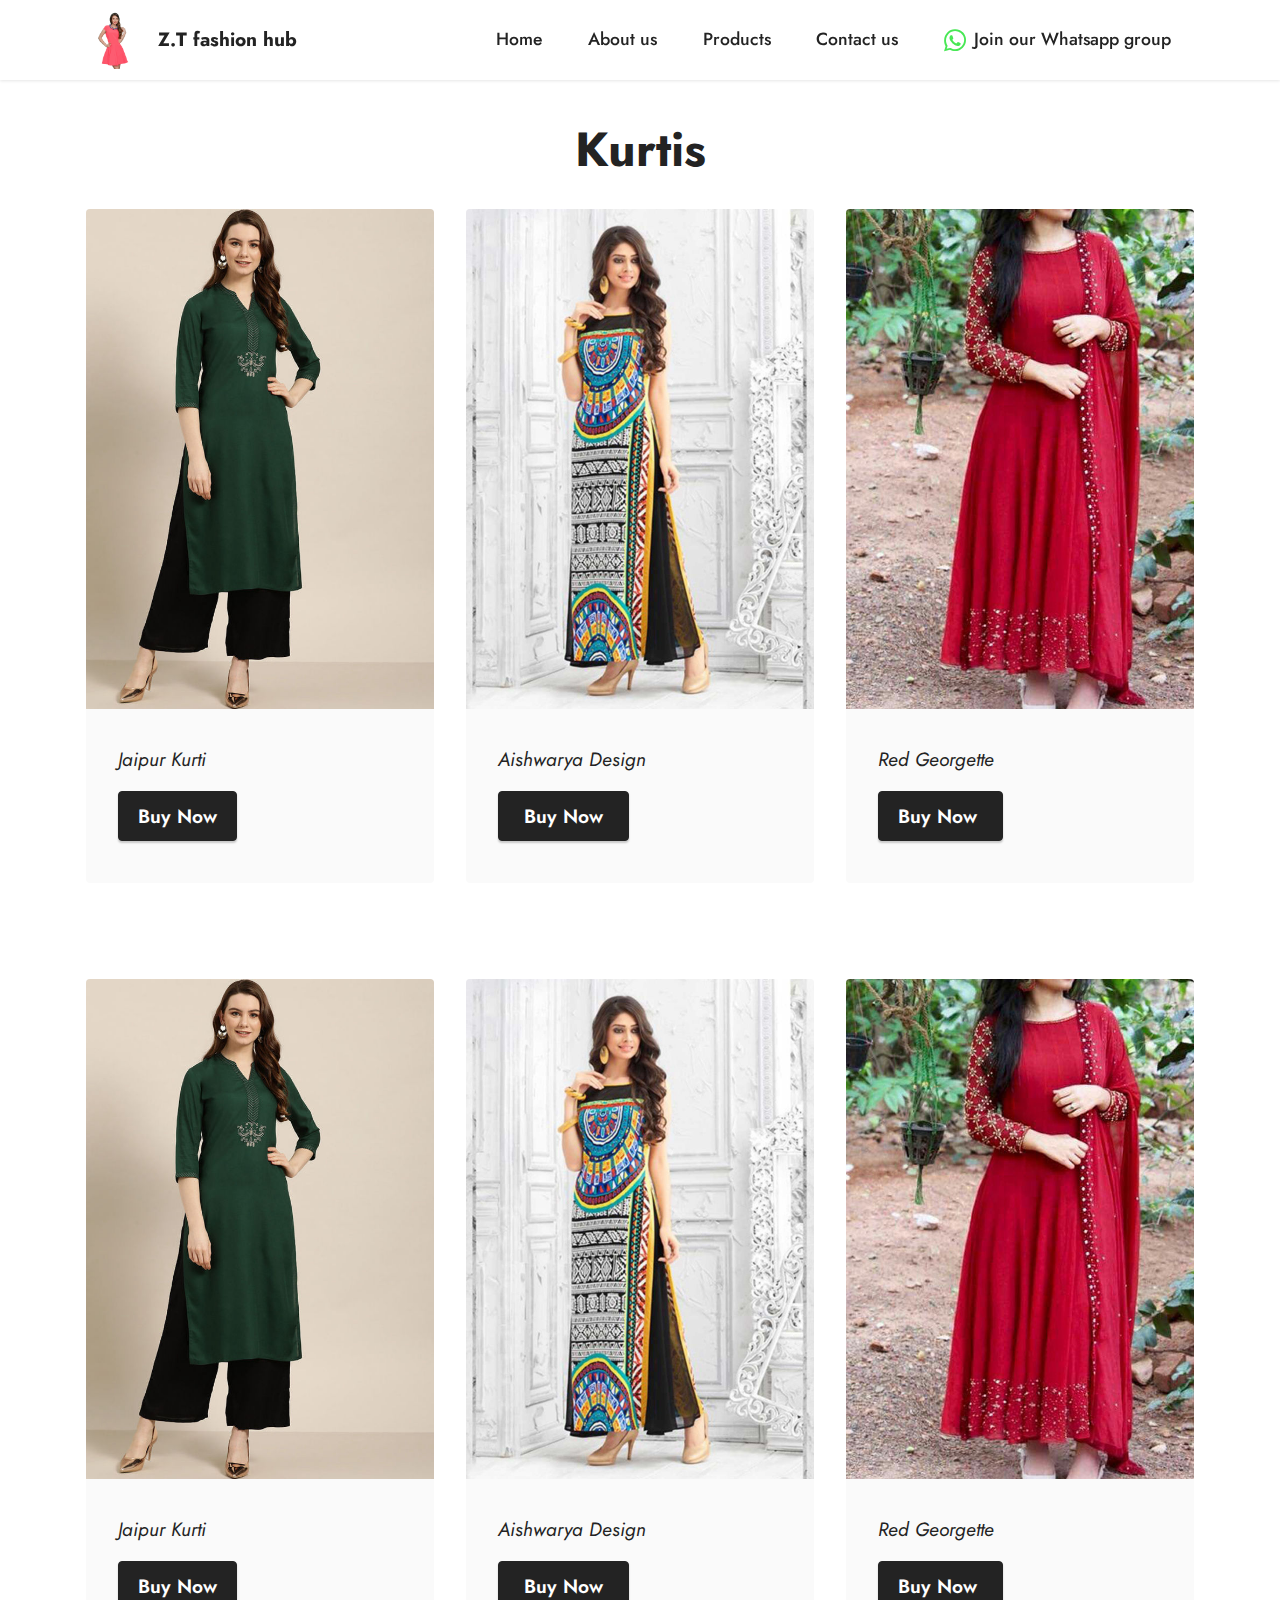
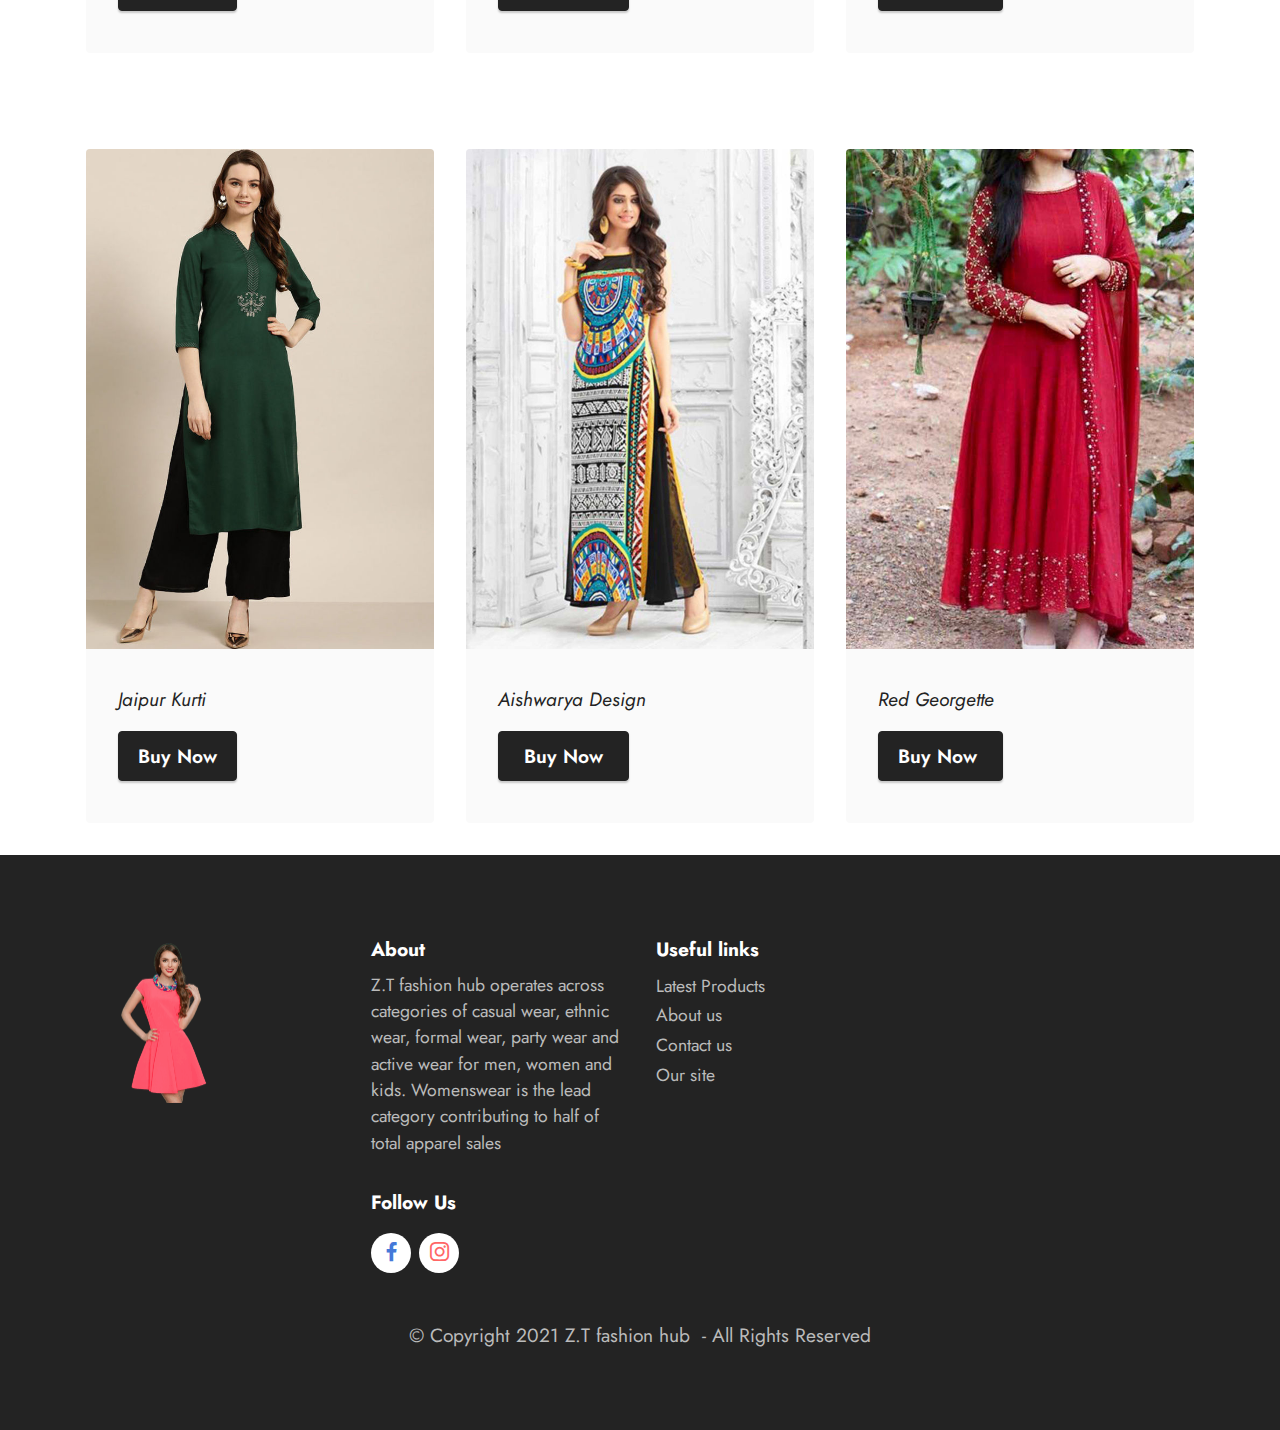
<file: page11.html>
<!DOCTYPE html>
<html  >
<head>
  
  <meta charset="UTF-8">
  <meta http-equiv="X-UA-Compatible" content="IE=edge">
  
  <meta name="viewport" content="width=device-width, initial-scale=1, minimum-scale=1">
  <link rel="shortcut icon" href="assets/images/untitled-design-1-96x96.png" type="image/x-icon">
  <meta name="description" content="">
  
  
  <title>Lehnga</title>
  <link rel="stylesheet" href="assets/tether/tether.min.css">
  <link rel="stylesheet" href="assets/bootstrap/css/bootstrap.min.css">
  <link rel="stylesheet" href="assets/bootstrap/css/bootstrap-grid.min.css">
  <link rel="stylesheet" href="assets/bootstrap/css/bootstrap-reboot.min.css">
  <link rel="stylesheet" href="assets/dropdown/css/style.css">
  <link rel="stylesheet" href="assets/socicon/css/styles.css">
  <link rel="stylesheet" href="assets/theme/css/style.css">
  <link rel="preload" as="style" href="assets/mobirise/css/mbr-additional.css"><link rel="stylesheet" href="assets/mobirise/css/mbr-additional.css" type="text/css">
  
  
  
  
</head>
<body>
  
  <section class="menu menu1 cid-suzxnZPl2t" once="menu" id="menu1-1e">
    

    <nav class="navbar navbar-dropdown navbar-fixed-top navbar-expand-lg">
        <div class="container">
            <div class="navbar-brand">
                <span class="navbar-logo">
                    
                        <img src="assets/images/untitled-design-1-96x96.png" alt="" style="height: 3.7rem;">
                    
                </span>
                <span class="navbar-caption-wrap"><a class="navbar-caption text-black text-primary display-7" href="index.html#header11-i">Z.T fashion hub</a></span>
            </div>
            <button class="navbar-toggler" type="button" data-toggle="collapse" data-target="#navbarSupportedContent" aria-controls="navbarNavAltMarkup" aria-expanded="false" aria-label="Toggle navigation">
                <div class="hamburger">
                    <span></span>
                    <span></span>
                    <span></span>
                    <span></span>
                </div>
            </button>
            <div class="collapse navbar-collapse" id="navbarSupportedContent">
                <ul class="navbar-nav nav-dropdown nav-right" data-app-modern-menu="true"><li class="nav-item"><a class="nav-link link text-black text-primary display-4" href="index.html#header11-i">
                            Home</a></li><li class="nav-item"><a class="nav-link link text-black text-primary display-4" href="page7.html#content5-13">
                            About us</a></li>
                    <li class="nav-item"><a class="nav-link link text-black text-primary display-4" href="index.html#features4-3" aria-expanded="false">Products</a></li>
                    <li class="nav-item"><a class="nav-link link text-black text-primary display-4" href="page9.html#form5-1a">Contact us</a>
                    </li><li class="nav-item"><a class="nav-link link text-black text-primary display-4" href="https://chat.whatsapp.com/Ih0cwZBtpiV9cRfzDEukhh"><span class="socicon socicon-whatsapp mbr-iconfont mbr-iconfont-btn" style="color: rgb(71, 231, 84);"></span>Join our Whatsapp group</a></li></ul>
                
                
            </div>
        </div>
    </nav>
</section>

<section class="features3 cid-suVl5dfdZC" id="features3-1o">
    
    
    <div class="container">
        <div class="mbr-section-head">
            <h4 class="mbr-section-title mbr-fonts-style align-center mb-0 display-2">
                <strong>Kurtis</strong></h4>
            
        </div>
        <div class="row mt-4">
            <div class="item features-image сol-12 col-md-6 col-lg-4">
                <div class="item-wrapper">
                    <div class="item-img">
                        <img src="assets/images/jk3921-1-696x928.jpg" alt="">
                    </div>
                    <div class="item-content">
                        
                        <h6 class="item-subtitle mbr-fonts-style mt-1 display-7">
                            <em>Jaipur Kurti</em></h6>
                        
                    </div>
                    <div class="mbr-section-btn item-footer mt-2"><a href="https://wa.me/919915435310" class="btn item-btn btn-black display-7">Buy Now</a></div>
                </div>
            </div>
            <div class="item features-image сol-12 col-md-6 col-lg-4">
                <div class="item-wrapper">
                    <div class="item-img">
                        <img src="assets/images/0063996-lovely-multicolor-printed-designer-kurti-696x1044.jpg" alt="">
                    </div>
                    <div class="item-content">
                        
                        <h6 class="item-subtitle mbr-fonts-style mt-1 display-7"><em>Aishwarya Design</em></h6>
                        
                    </div>
                    <div class="mbr-section-btn item-footer mt-2"><a href="https://wa.me/919915435310" class="btn item-btn btn-black display-7">&nbsp;Buy Now&nbsp;</a></div>
                </div>
            </div>
            <div class="item features-image сol-12 col-md-6 col-lg-4">
                <div class="item-wrapper">
                    <div class="item-img">
                        <img src="assets/images/cndk10-1-600x900.jpg" alt="">
                    </div>
                    <div class="item-content">
                        
                        <h6 class="item-subtitle mbr-fonts-style mt-1 display-7"><div><em>Red Georgette</em></div></h6>
                        
                    </div>
                    <div class="mbr-section-btn item-footer mt-2"><a href="https://wa.me/919915435310" class="btn item-btn btn-black display-7">Buy Now&nbsp;</a></div>
                </div>
            </div>
        </div>
    </div>
</section>

<section class="features3 cid-suVl6cVG4M" id="features3-1p">
    
    
    <div class="container">
        
        <div class="row mt-4">
            <div class="item features-image сol-12 col-md-6 col-lg-4">
                <div class="item-wrapper">
                    <div class="item-img">
                        <img src="assets/images/jk3921-1-696x928.jpg" alt="">
                    </div>
                    <div class="item-content">
                        
                        <h6 class="item-subtitle mbr-fonts-style mt-1 display-7">
                            <em>Jaipur Kurti</em></h6>
                        
                    </div>
                    <div class="mbr-section-btn item-footer mt-2"><a href="https://wa.me/919915435310" class="btn item-btn btn-black display-7">Buy Now</a></div>
                </div>
            </div>
            <div class="item features-image сol-12 col-md-6 col-lg-4">
                <div class="item-wrapper">
                    <div class="item-img">
                        <img src="assets/images/0063996-lovely-multicolor-printed-designer-kurti-696x1044.jpg" alt="">
                    </div>
                    <div class="item-content">
                        
                        <h6 class="item-subtitle mbr-fonts-style mt-1 display-7"><em>Aishwarya Design</em></h6>
                        
                    </div>
                    <div class="mbr-section-btn item-footer mt-2"><a href="https://wa.me/919915435310" class="btn item-btn btn-black display-7">&nbsp;Buy Now&nbsp;</a></div>
                </div>
            </div>
            <div class="item features-image сol-12 col-md-6 col-lg-4">
                <div class="item-wrapper">
                    <div class="item-img">
                        <img src="assets/images/cndk10-1-600x900.jpg" alt="">
                    </div>
                    <div class="item-content">
                        
                        <h6 class="item-subtitle mbr-fonts-style mt-1 display-7"><div><em>Red Georgette</em></div></h6>
                        
                    </div>
                    <div class="mbr-section-btn item-footer mt-2"><a href="https://wa.me/919915435310" class="btn item-btn btn-black display-7">Buy Now&nbsp;</a></div>
                </div>
            </div>
        </div>
    </div>
</section>

<section class="features3 cid-suVl6S2rtA" id="features3-1q">
    
    
    <div class="container">
        
        <div class="row mt-4">
            <div class="item features-image сol-12 col-md-6 col-lg-4">
                <div class="item-wrapper">
                    <div class="item-img">
                        <img src="assets/images/jk3921-1-696x928.jpg" alt="">
                    </div>
                    <div class="item-content">
                        
                        <h6 class="item-subtitle mbr-fonts-style mt-1 display-7">
                            <em>Jaipur Kurti</em></h6>
                        
                    </div>
                    <div class="mbr-section-btn item-footer mt-2"><a href="https://wa.me/919915435310" class="btn item-btn btn-black display-7">Buy Now</a></div>
                </div>
            </div>
            <div class="item features-image сol-12 col-md-6 col-lg-4">
                <div class="item-wrapper">
                    <div class="item-img">
                        <img src="assets/images/0063996-lovely-multicolor-printed-designer-kurti-696x1044.jpg" alt="">
                    </div>
                    <div class="item-content">
                        
                        <h6 class="item-subtitle mbr-fonts-style mt-1 display-7"><em>Aishwarya Design</em></h6>
                        
                    </div>
                    <div class="mbr-section-btn item-footer mt-2"><a href="https://wa.me/919915435310" class="btn item-btn btn-black display-7">&nbsp;Buy Now&nbsp;</a></div>
                </div>
            </div>
            <div class="item features-image сol-12 col-md-6 col-lg-4">
                <div class="item-wrapper">
                    <div class="item-img">
                        <img src="assets/images/cndk10-1-600x900.jpg" alt="">
                    </div>
                    <div class="item-content">
                        
                        <h6 class="item-subtitle mbr-fonts-style mt-1 display-7"><div><em>Red Georgette</em></div></h6>
                        
                    </div>
                    <div class="mbr-section-btn item-footer mt-2"><a href="https://wa.me/919915435310" class="btn item-btn btn-black display-7">Buy Now&nbsp;</a></div>
                </div>
            </div>
        </div>
    </div>
</section>

<section class="footer4 cid-suDAInALb3" once="footers" id="footer4-1f">

    
    
    <div class="container">
        <div class="row mbr-white">
            <div class="col-6 col-lg-3">
                <div class="media-wrap col-md-8 col-12">
                    
                        <img src="assets/images/untitled-design-1-337x337.png" alt="">
                    
                </div>
            </div>
            <div class="col-12 col-md-6 col-lg-3">
                <h5 class="mbr-section-subtitle mbr-fonts-style mb-2 display-7">
                    <strong>About</strong>
                </h5>
                <p class="mbr-text mbr-fonts-style mb-4 display-4">Z.T fashion hub operates across categories of casual wear, ethnic wear, formal wear, party wear and active wear for men, women and kids. Womenswear is the lead category contributing to half of total apparel sales</p>
                <h5 class="mbr-section-subtitle mbr-fonts-style mb-3 display-7">
                    <strong>Follow Us</strong>
                </h5>
                <div class="social-row display-7">
                    <div class="soc-item">
                        <a href="https://www.facebook.com/Zorawar-clothes-and-accessory-106550254493695/" target="_blank">
                            <span class="mbr-iconfont socicon-facebook socicon" style="color: rgb(68, 121, 217); fill: rgb(68, 121, 217);"></span>
                        </a>
                    </div>
                    <div class="soc-item">
                        <a href="https://www.instagram.com/p/CJLG-5IpOq2/?igshid=m28hl4dpz0f9" target="_blank">
                            <span class="mbr-iconfont socicon-instagram socicon" style="color: rgb(255, 102, 102); fill: rgb(255, 102, 102);"></span>
                        </a>
                    </div>
                    
                    
                </div>
            </div>
            <div class="col-12 col-md-6 col-lg-3">
                <h5 class="mbr-section-subtitle mbr-fonts-style mb-2 display-7">
                    <strong>Useful links</strong></h5>
                <ul class="list mbr-fonts-style display-4">
                    <li class="mbr-text item-wrap">Latest Products&nbsp;</li>
                    <li class="mbr-text item-wrap">About us&nbsp;</li>
                    <li class="mbr-text item-wrap">Contact us&nbsp;</li>
                    <li class="mbr-text item-wrap">Our site</li>
                </ul>
            </div>
            <div class="col-12 col-md-6 col-lg-3">
                <h5 class="mbr-section-subtitle mbr-fonts-style mb-2 display-7"></h5>
                <ul class="list mbr-fonts-style display-4">
                    <li class="mbr-text item-wrap"><br></li>
                </ul>
            </div>
            <div class="col-12 mt-4">
                <p class="mbr-text mb-0 mbr-fonts-style copyright align-center display-7">
                    © Copyright 2021&nbsp;Z.T fashion hub &nbsp;- All Rights Reserved
                </p>
            </div>
        </div>
    </div>
</section><section id="top-1" hidden><a href="https://mobirise.site"></a></section><script src="assets/web/assets/jquery/jquery.min.js"></script>  <script src="assets/popper/popper.min.js"></script>  <script src="assets/tether/tether.min.js"></script>  <script src="assets/bootstrap/js/bootstrap.min.js"></script>  <script src="assets/smoothscroll/smooth-scroll.js"></script>  <script src="assets/dropdown/js/nav-dropdown.js"></script>  <script src="assets/dropdown/js/navbar-dropdown.js"></script>  <script src="assets/touchswipe/jquery.touch-swipe.min.js"></script>  <script src="assets/theme/js/script.js"></script>  
  
  
</body>
</html>
</file>
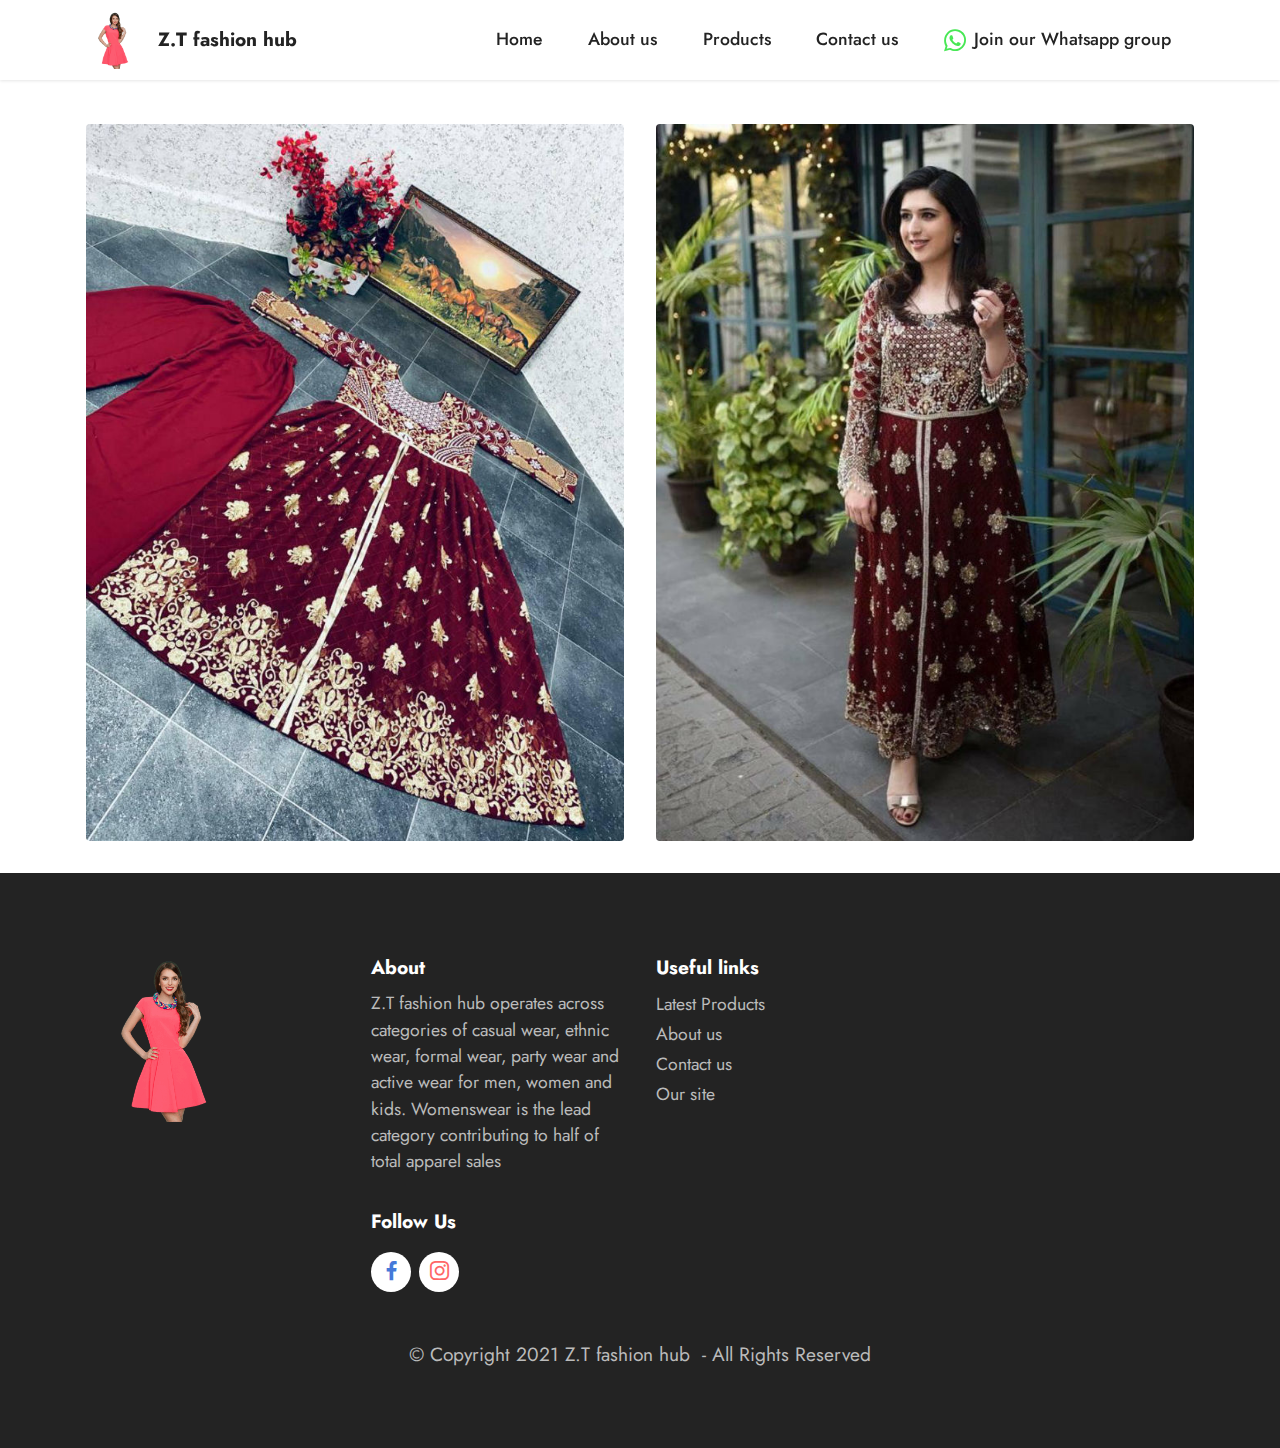
<file: page2.html>
<!DOCTYPE html>
<html  >
<head>
  
  <meta charset="UTF-8">
  <meta http-equiv="X-UA-Compatible" content="IE=edge">
  
  <meta name="viewport" content="width=device-width, initial-scale=1, minimum-scale=1">
  <link rel="shortcut icon" href="assets/images/untitled-design-1-96x96.png" type="image/x-icon">
  <meta name="description" content="">
  
  
  <title>Page 2</title>
  <link rel="stylesheet" href="assets/tether/tether.min.css">
  <link rel="stylesheet" href="assets/bootstrap/css/bootstrap.min.css">
  <link rel="stylesheet" href="assets/bootstrap/css/bootstrap-grid.min.css">
  <link rel="stylesheet" href="assets/bootstrap/css/bootstrap-reboot.min.css">
  <link rel="stylesheet" href="assets/dropdown/css/style.css">
  <link rel="stylesheet" href="assets/socicon/css/styles.css">
  <link rel="stylesheet" href="assets/theme/css/style.css">
  <link rel="preload" as="style" href="assets/mobirise/css/mbr-additional.css"><link rel="stylesheet" href="assets/mobirise/css/mbr-additional.css" type="text/css">
  
  
  
  
</head>
<body>
  
  <section class="menu menu1 cid-suCDu2cTmX" once="menu" id="menu1-9">
    

    <nav class="navbar navbar-dropdown navbar-fixed-top navbar-expand-lg">
        <div class="container">
            <div class="navbar-brand">
                <span class="navbar-logo">
                    
                        <img src="assets/images/untitled-design-1-96x96.png" alt="" style="height: 3.7rem;">
                    
                </span>
                <span class="navbar-caption-wrap"><a class="navbar-caption text-black text-primary display-7" href="index.html#header11-i">Z.T fashion hub</a></span>
            </div>
            <button class="navbar-toggler" type="button" data-toggle="collapse" data-target="#navbarSupportedContent" aria-controls="navbarNavAltMarkup" aria-expanded="false" aria-label="Toggle navigation">
                <div class="hamburger">
                    <span></span>
                    <span></span>
                    <span></span>
                    <span></span>
                </div>
            </button>
            <div class="collapse navbar-collapse" id="navbarSupportedContent">
                <ul class="navbar-nav nav-dropdown nav-right" data-app-modern-menu="true"><li class="nav-item"><a class="nav-link link text-black text-primary display-4" href="index.html#header11-i">
                            Home</a></li><li class="nav-item"><a class="nav-link link text-black text-primary display-4" href="page7.html#content5-13">
                            About us</a></li>
                    <li class="nav-item"><a class="nav-link link text-black text-primary display-4" href="index.html#features4-3" aria-expanded="false">Products</a></li>
                    <li class="nav-item"><a class="nav-link link text-black text-primary display-4" href="page9.html#form5-1a">Contact us</a>
                    </li><li class="nav-item"><a class="nav-link link text-black text-primary display-4" href="https://chat.whatsapp.com/Ih0cwZBtpiV9cRfzDEukhh"><span class="socicon socicon-whatsapp mbr-iconfont mbr-iconfont-btn" style="color: rgb(71, 231, 84);"></span>Join our Whatsapp group</a></li></ul>
                
                
            </div>
        </div>
    </nav>
</section>

<section class="gallery1 cid-suCDu3yhTy" id="gallery1-a">
    
    
    <div class="container">
        
        <div class="row mt-4">
            <div class="item features-image сol-12 col-md-6 col-lg-6">
                <div class="item-wrapper">
                    <div class="item-img">
                        <img src="assets/images/158191801-214332310382155-3339877884075375223-n-696x928.jpg" alt="">
                    </div>
                    
                    
                </div>
            </div>
            <div class="item features-image сol-12 col-md-6 col-lg-6">
                <div class="item-wrapper">
                    <div class="item-img">
                        <img src="assets/images/158679093-214332263715493-464134790956000180-n-696x870.jpg" alt="">
                    </div>
                    
                    
                </div>
            </div>
            
            
        </div>
    </div>
</section>

<section class="footer4 cid-suDAInALb3" once="footers" id="footer4-o">

    
    
    <div class="container">
        <div class="row mbr-white">
            <div class="col-6 col-lg-3">
                <div class="media-wrap col-md-8 col-12">
                    
                        <img src="assets/images/untitled-design-1-337x337.png" alt="">
                    
                </div>
            </div>
            <div class="col-12 col-md-6 col-lg-3">
                <h5 class="mbr-section-subtitle mbr-fonts-style mb-2 display-7">
                    <strong>About</strong>
                </h5>
                <p class="mbr-text mbr-fonts-style mb-4 display-4">Z.T fashion hub operates across categories of casual wear, ethnic wear, formal wear, party wear and active wear for men, women and kids. Womenswear is the lead category contributing to half of total apparel sales</p>
                <h5 class="mbr-section-subtitle mbr-fonts-style mb-3 display-7">
                    <strong>Follow Us</strong>
                </h5>
                <div class="social-row display-7">
                    <div class="soc-item">
                        <a href="https://www.facebook.com/Zorawar-clothes-and-accessory-106550254493695/" target="_blank">
                            <span class="mbr-iconfont socicon-facebook socicon" style="color: rgb(68, 121, 217); fill: rgb(68, 121, 217);"></span>
                        </a>
                    </div>
                    <div class="soc-item">
                        <a href="https://www.instagram.com/p/CJLG-5IpOq2/?igshid=m28hl4dpz0f9" target="_blank">
                            <span class="mbr-iconfont socicon-instagram socicon" style="color: rgb(255, 102, 102); fill: rgb(255, 102, 102);"></span>
                        </a>
                    </div>
                    
                    
                </div>
            </div>
            <div class="col-12 col-md-6 col-lg-3">
                <h5 class="mbr-section-subtitle mbr-fonts-style mb-2 display-7">
                    <strong>Useful links</strong></h5>
                <ul class="list mbr-fonts-style display-4">
                    <li class="mbr-text item-wrap">Latest Products&nbsp;</li>
                    <li class="mbr-text item-wrap">About us&nbsp;</li>
                    <li class="mbr-text item-wrap">Contact us&nbsp;</li>
                    <li class="mbr-text item-wrap">Our site</li>
                </ul>
            </div>
            <div class="col-12 col-md-6 col-lg-3">
                <h5 class="mbr-section-subtitle mbr-fonts-style mb-2 display-7"></h5>
                <ul class="list mbr-fonts-style display-4">
                    <li class="mbr-text item-wrap"><br></li>
                </ul>
            </div>
            <div class="col-12 mt-4">
                <p class="mbr-text mb-0 mbr-fonts-style copyright align-center display-7">
                    © Copyright 2021&nbsp;Z.T fashion hub &nbsp;- All Rights Reserved
                </p>
            </div>
        </div>
    </div>
</section><section id="top-1" hidden><a href="https://mobirise.site"></a></section><script src="assets/web/assets/jquery/jquery.min.js"></script>  <script src="assets/popper/popper.min.js"></script>  <script src="assets/tether/tether.min.js"></script>  <script src="assets/bootstrap/js/bootstrap.min.js"></script>  <script src="assets/smoothscroll/smooth-scroll.js"></script>  <script src="assets/dropdown/js/nav-dropdown.js"></script>  <script src="assets/dropdown/js/navbar-dropdown.js"></script>  <script src="assets/touchswipe/jquery.touch-swipe.min.js"></script>  <script src="assets/theme/js/script.js"></script>  
  
  
</body>
</html>
</file>
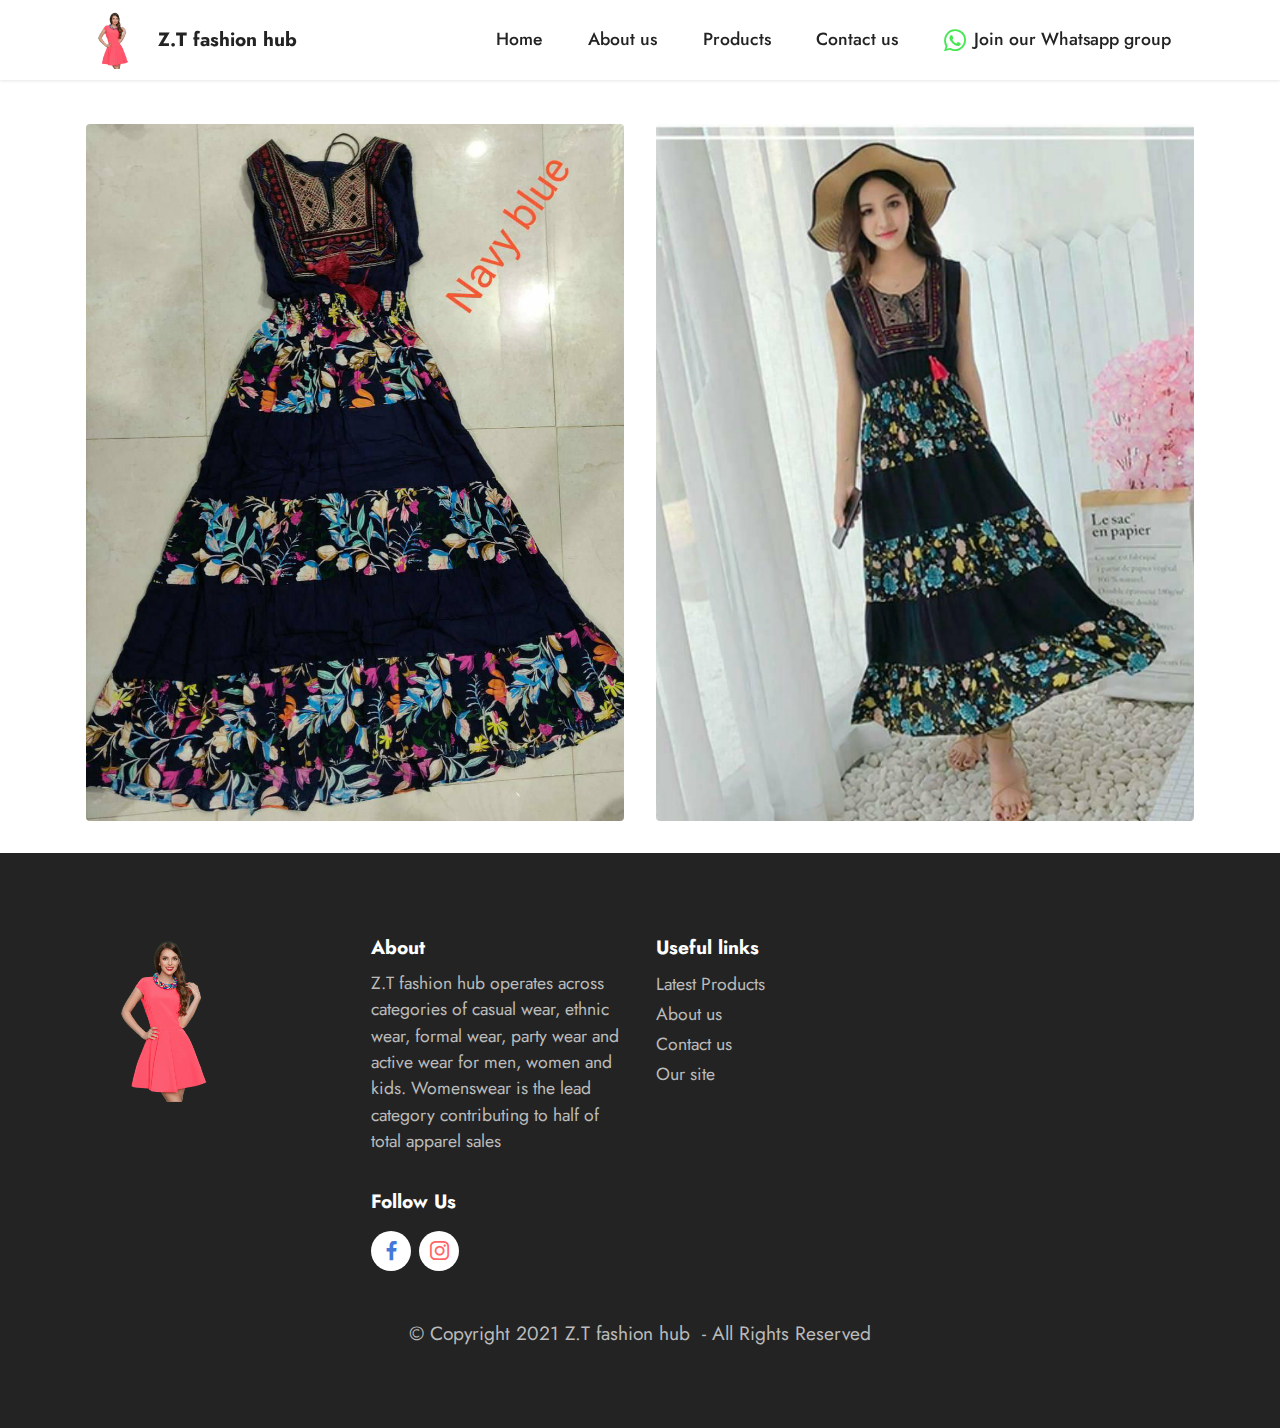
<file: page3.html>
<!DOCTYPE html>
<html  >
<head>
  
  <meta charset="UTF-8">
  <meta http-equiv="X-UA-Compatible" content="IE=edge">
  
  <meta name="viewport" content="width=device-width, initial-scale=1, minimum-scale=1">
  <link rel="shortcut icon" href="assets/images/untitled-design-1-96x96.png" type="image/x-icon">
  <meta name="description" content="">
  
  
  <title>Dresses&nbsp;</title>
  <link rel="stylesheet" href="assets/tether/tether.min.css">
  <link rel="stylesheet" href="assets/bootstrap/css/bootstrap.min.css">
  <link rel="stylesheet" href="assets/bootstrap/css/bootstrap-grid.min.css">
  <link rel="stylesheet" href="assets/bootstrap/css/bootstrap-reboot.min.css">
  <link rel="stylesheet" href="assets/dropdown/css/style.css">
  <link rel="stylesheet" href="assets/socicon/css/styles.css">
  <link rel="stylesheet" href="assets/theme/css/style.css">
  <link rel="preload" as="style" href="assets/mobirise/css/mbr-additional.css"><link rel="stylesheet" href="assets/mobirise/css/mbr-additional.css" type="text/css">
  
  
  
  
</head>
<body>
  
  <section class="menu menu1 cid-suCDU79weV" once="menu" id="menu1-c">
    

    <nav class="navbar navbar-dropdown navbar-fixed-top navbar-expand-lg">
        <div class="container">
            <div class="navbar-brand">
                <span class="navbar-logo">
                    
                        <img src="assets/images/untitled-design-1-96x96.png" alt="" style="height: 3.7rem;">
                    
                </span>
                <span class="navbar-caption-wrap"><a class="navbar-caption text-black text-primary display-7" href="index.html#header11-i">Z.T fashion hub</a></span>
            </div>
            <button class="navbar-toggler" type="button" data-toggle="collapse" data-target="#navbarSupportedContent" aria-controls="navbarNavAltMarkup" aria-expanded="false" aria-label="Toggle navigation">
                <div class="hamburger">
                    <span></span>
                    <span></span>
                    <span></span>
                    <span></span>
                </div>
            </button>
            <div class="collapse navbar-collapse" id="navbarSupportedContent">
                <ul class="navbar-nav nav-dropdown nav-right" data-app-modern-menu="true"><li class="nav-item"><a class="nav-link link text-black text-primary display-4" href="index.html#header11-i">
                            Home</a></li><li class="nav-item"><a class="nav-link link text-black text-primary display-4" href="page7.html#content5-13">
                            About us</a></li>
                    <li class="nav-item"><a class="nav-link link text-black text-primary display-4" href="index.html#features4-3" aria-expanded="false">Products</a></li>
                    <li class="nav-item"><a class="nav-link link text-black text-primary display-4" href="page9.html#form5-1a">Contact us</a>
                    </li><li class="nav-item"><a class="nav-link link text-black text-primary display-4" href="https://chat.whatsapp.com/Ih0cwZBtpiV9cRfzDEukhh"><span class="socicon socicon-whatsapp mbr-iconfont mbr-iconfont-btn" style="color: rgb(71, 231, 84);"></span>Join our Whatsapp group</a></li></ul>
                
                
            </div>
        </div>
    </nav>
</section>

<section class="gallery1 cid-suCDU8H46N" id="gallery1-d">
    
    
    <div class="container">
        
        <div class="row mt-4">
            <div class="item features-image сol-12 col-md-6 col-lg-6">
                <div class="item-wrapper">
                    <div class="item-img">
                        <img src="assets/images/152397894-205040621311324-1601471895463982965-n-988x1280.jpg" alt="">
                    </div>
                    
                    
                </div>
            </div>
            <div class="item features-image сol-12 col-md-6 col-lg-6">
                <div class="item-wrapper">
                    <div class="item-img">
                        <img src="assets/images/152156153-205040551311331-7552854972679612999-n-1010x904.jpg" alt="">
                    </div>
                    
                    
                </div>
            </div>
            
            
        </div>
    </div>
</section>

<section class="footer4 cid-suDAInALb3" once="footers" id="footer4-o">

    
    
    <div class="container">
        <div class="row mbr-white">
            <div class="col-6 col-lg-3">
                <div class="media-wrap col-md-8 col-12">
                    
                        <img src="assets/images/untitled-design-1-337x337.png" alt="">
                    
                </div>
            </div>
            <div class="col-12 col-md-6 col-lg-3">
                <h5 class="mbr-section-subtitle mbr-fonts-style mb-2 display-7">
                    <strong>About</strong>
                </h5>
                <p class="mbr-text mbr-fonts-style mb-4 display-4">Z.T fashion hub operates across categories of casual wear, ethnic wear, formal wear, party wear and active wear for men, women and kids. Womenswear is the lead category contributing to half of total apparel sales</p>
                <h5 class="mbr-section-subtitle mbr-fonts-style mb-3 display-7">
                    <strong>Follow Us</strong>
                </h5>
                <div class="social-row display-7">
                    <div class="soc-item">
                        <a href="https://www.facebook.com/Zorawar-clothes-and-accessory-106550254493695/" target="_blank">
                            <span class="mbr-iconfont socicon-facebook socicon" style="color: rgb(68, 121, 217); fill: rgb(68, 121, 217);"></span>
                        </a>
                    </div>
                    <div class="soc-item">
                        <a href="https://www.instagram.com/p/CJLG-5IpOq2/?igshid=m28hl4dpz0f9" target="_blank">
                            <span class="mbr-iconfont socicon-instagram socicon" style="color: rgb(255, 102, 102); fill: rgb(255, 102, 102);"></span>
                        </a>
                    </div>
                    
                    
                </div>
            </div>
            <div class="col-12 col-md-6 col-lg-3">
                <h5 class="mbr-section-subtitle mbr-fonts-style mb-2 display-7">
                    <strong>Useful links</strong></h5>
                <ul class="list mbr-fonts-style display-4">
                    <li class="mbr-text item-wrap">Latest Products&nbsp;</li>
                    <li class="mbr-text item-wrap">About us&nbsp;</li>
                    <li class="mbr-text item-wrap">Contact us&nbsp;</li>
                    <li class="mbr-text item-wrap">Our site</li>
                </ul>
            </div>
            <div class="col-12 col-md-6 col-lg-3">
                <h5 class="mbr-section-subtitle mbr-fonts-style mb-2 display-7"></h5>
                <ul class="list mbr-fonts-style display-4">
                    <li class="mbr-text item-wrap"><br></li>
                </ul>
            </div>
            <div class="col-12 mt-4">
                <p class="mbr-text mb-0 mbr-fonts-style copyright align-center display-7">
                    © Copyright 2021&nbsp;Z.T fashion hub &nbsp;- All Rights Reserved
                </p>
            </div>
        </div>
    </div>
</section><section id="top-1" hidden><a href="https://mobirise.site"></a></section><script src="assets/web/assets/jquery/jquery.min.js"></script>  <script src="assets/popper/popper.min.js"></script>  <script src="assets/tether/tether.min.js"></script>  <script src="assets/bootstrap/js/bootstrap.min.js"></script>  <script src="assets/smoothscroll/smooth-scroll.js"></script>  <script src="assets/dropdown/js/nav-dropdown.js"></script>  <script src="assets/dropdown/js/navbar-dropdown.js"></script>  <script src="assets/touchswipe/jquery.touch-swipe.min.js"></script>  <script src="assets/theme/js/script.js"></script>  
  
  
</body>
</html>
</file>
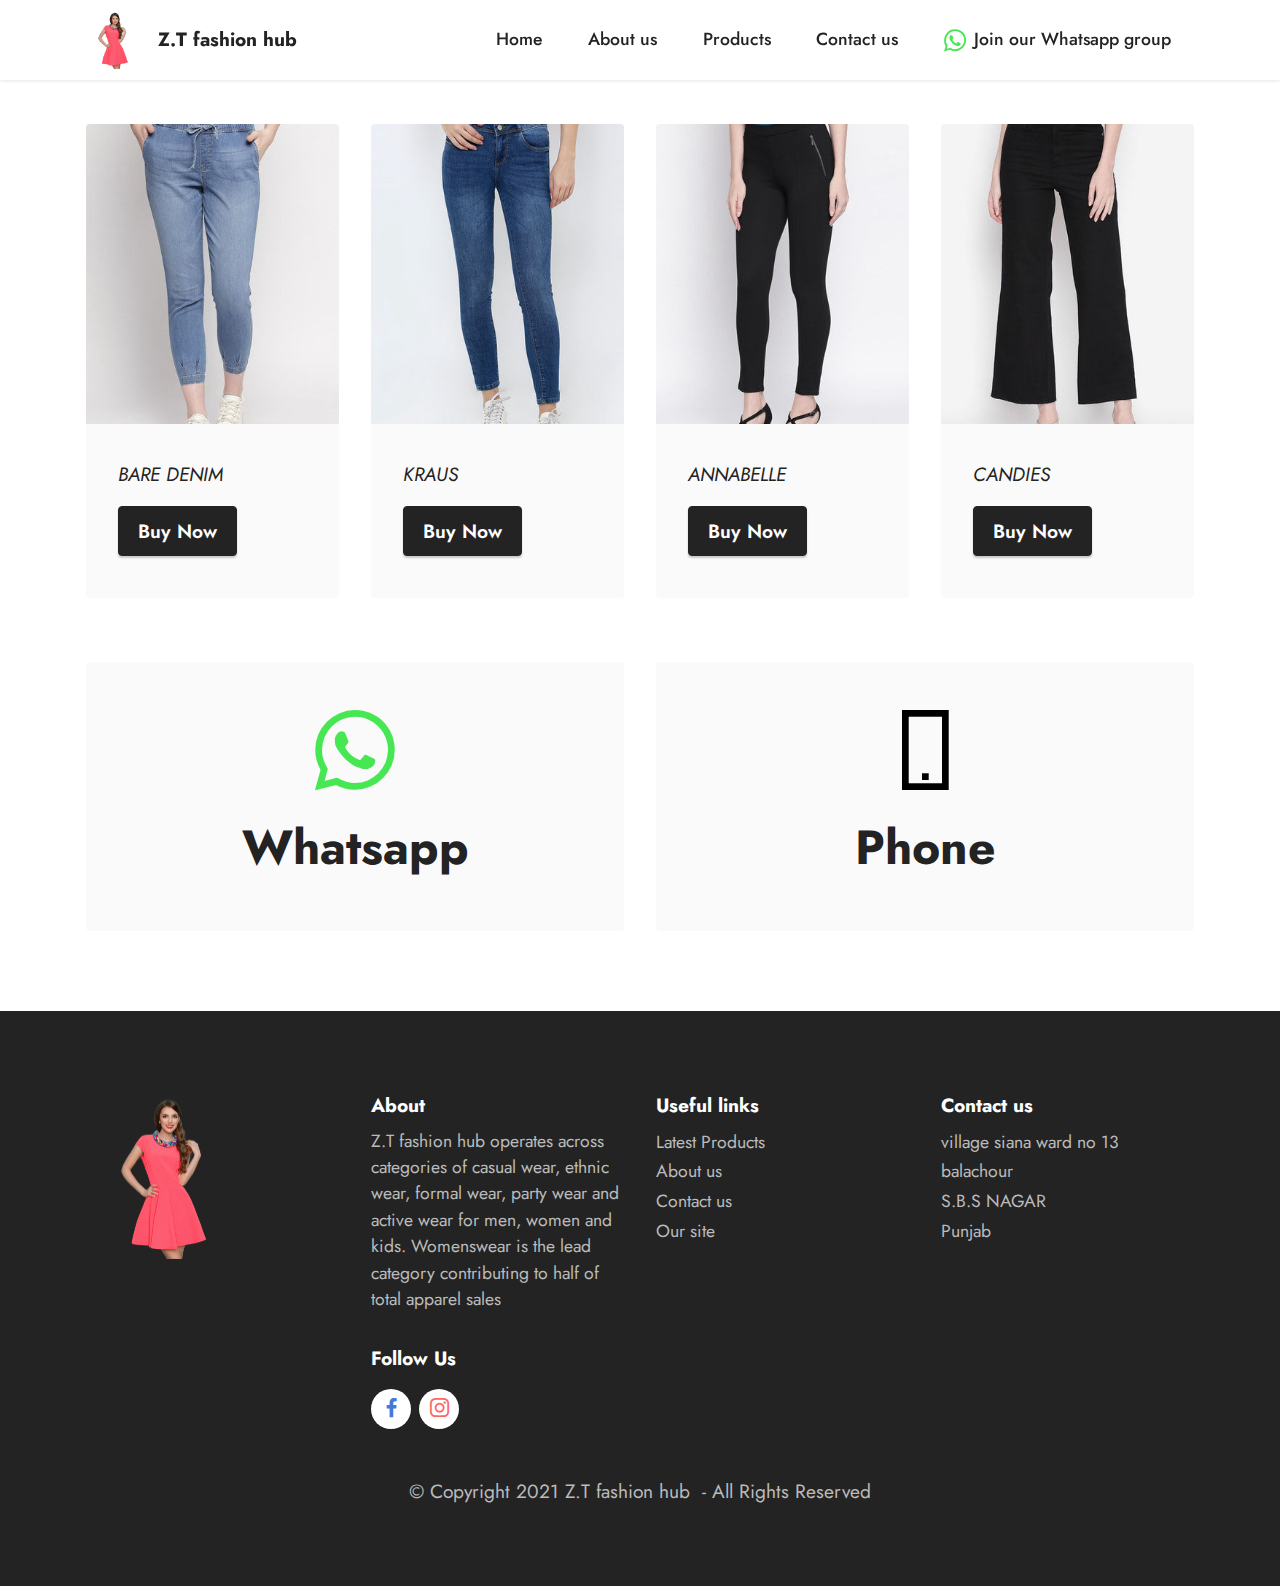
<file: page4.html>
<!DOCTYPE html>
<html  >
<head>
  
  <meta charset="UTF-8">
  <meta http-equiv="X-UA-Compatible" content="IE=edge">
  
  <meta name="viewport" content="width=device-width, initial-scale=1, minimum-scale=1">
  <link rel="shortcut icon" href="assets/images/untitled-design-1-96x96.png" type="image/x-icon">
  <meta name="description" content="">
  
  
  <title>Jeans</title>
  <link rel="stylesheet" href="assets/web/assets/mobirise-icons2/mobirise2.css">
  <link rel="stylesheet" href="assets/tether/tether.min.css">
  <link rel="stylesheet" href="assets/bootstrap/css/bootstrap.min.css">
  <link rel="stylesheet" href="assets/bootstrap/css/bootstrap-grid.min.css">
  <link rel="stylesheet" href="assets/bootstrap/css/bootstrap-reboot.min.css">
  <link rel="stylesheet" href="assets/dropdown/css/style.css">
  <link rel="stylesheet" href="assets/socicon/css/styles.css">
  <link rel="stylesheet" href="assets/theme/css/style.css">
  <link rel="preload" as="style" href="assets/mobirise/css/mbr-additional.css"><link rel="stylesheet" href="assets/mobirise/css/mbr-additional.css" type="text/css">
  
  
  
  
</head>
<body>
  
  <section class="menu menu1 cid-suDD0xu0cx" once="menu" id="menu1-p">
    

    <nav class="navbar navbar-dropdown navbar-fixed-top navbar-expand-lg">
        <div class="container">
            <div class="navbar-brand">
                <span class="navbar-logo">
                    
                        <img src="assets/images/untitled-design-1-96x96.png" alt="" style="height: 3.7rem;">
                    
                </span>
                <span class="navbar-caption-wrap"><a class="navbar-caption text-black text-primary display-7" href="index.html#header11-i">Z.T fashion hub</a></span>
            </div>
            <button class="navbar-toggler" type="button" data-toggle="collapse" data-target="#navbarSupportedContent" aria-controls="navbarNavAltMarkup" aria-expanded="false" aria-label="Toggle navigation">
                <div class="hamburger">
                    <span></span>
                    <span></span>
                    <span></span>
                    <span></span>
                </div>
            </button>
            <div class="collapse navbar-collapse" id="navbarSupportedContent">
                <ul class="navbar-nav nav-dropdown nav-right" data-app-modern-menu="true"><li class="nav-item"><a class="nav-link link text-black text-primary display-4" href="index.html#header11-i">
                            Home</a></li><li class="nav-item"><a class="nav-link link text-black text-primary display-4" href="page7.html#content5-13">
                            About us</a></li>
                    <li class="nav-item"><a class="nav-link link text-black text-primary display-4" href="index.html#features4-3" aria-expanded="false">Products</a></li>
                    <li class="nav-item"><a class="nav-link link text-black text-primary display-4" href="page9.html#form5-1a">Contact us</a>
                    </li><li class="nav-item"><a class="nav-link link text-black text-primary display-4" href="https://chat.whatsapp.com/Ih0cwZBtpiV9cRfzDEukhh"><span class="socicon socicon-whatsapp mbr-iconfont mbr-iconfont-btn" style="color: rgb(71, 231, 84);"></span>Join our Whatsapp group</a></li></ul>
                
                
            </div>
        </div>
    </nav>
</section>

<section class="gallery1 cid-suDD0yg6M5" id="gallery1-q">
    
    
    <div class="container">
        
        <div class="row mt-4">
            <div class="item features-image сol-12 col-md-6 col-lg-3">
                <div class="item-wrapper">
                    <div class="item-img">
                        <img src="assets/images/468764-3309332-347x521.jpg" alt="">
                    </div>
                    <div class="item-content">
                        
                        <h6 class="item-subtitle mbr-fonts-style mt-1 display-7"><em>BARE DENIM</em></h6>
                        
                    </div>
                    <div class="mbr-section-btn item-footer mt-2"><a href="" class="btn item-btn btn-black display-7" target="_blank">Buy Now</a></div>
                </div>
            </div>
            <div class="item features-image сol-12 col-md-6 col-lg-3">
                <div class="item-wrapper">
                    <div class="item-img">
                        <img src="assets/images/531543-4038412-347x521.jpg" alt="">
                    </div>
                    <div class="item-content">
                        
                        <h6 class="item-subtitle mbr-fonts-style mt-1 display-7">
                            <em>KRAUS</em>
                        </h6>
                        
                    </div>
                    <div class="mbr-section-btn item-footer mt-2"><a href="" class="btn item-btn btn-black display-7" target="_blank">Buy Now</a></div>
                </div>
            </div><div class="item features-image сol-12 col-md-6 col-lg-3">
                <div class="item-wrapper">
                    <div class="item-img">
                        <img src="assets/images/475010-3398230-347x521.jpg" alt="">
                    </div>
                    <div class="item-content">
                        
                        <h6 class="item-subtitle mbr-fonts-style mt-1 display-7">
                            <em>ANNABELLE</em>
                        </h6>
                        
                    </div>
                    <div class="mbr-section-btn item-footer mt-2"><a href="" class="btn item-btn btn-black display-7" target="_blank">Buy Now</a></div>
                </div>
            </div><div class="item features-image сol-12 col-md-6 col-lg-3">
                <div class="item-wrapper">
                    <div class="item-img">
                        <img src="assets/images/481078-3509393-347x521.jpg" alt="">
                    </div>
                    <div class="item-content">
                        
                        <h6 class="item-subtitle mbr-fonts-style mt-1 display-7">
                            <em>CANDIES
</em></h6>
                        
                    </div>
                    <div class="mbr-section-btn item-footer mt-2"><a href="" class="btn item-btn btn-black display-7" target="_blank">Buy Now</a></div>
                </div>
            </div>
            
            
        </div>
    </div>
</section>

<section class="contacts1 cid-suDD0zopDi" id="contacts1-r">

    

    
    <div class="container">
        
        <div class="row justify-content-center mt-4">
            <div class="card col-12 col-lg-6">
                <div class="card-wrapper">
                    <div class="card-box align-center">
                        <div class="image-wrapper">
                            <span class="mbr-iconfont socicon-whatsapp socicon"></span>
                        </div>
                        <h4 class="card-title mbr-fonts-style mb-2 display-2">
                            <strong>Whatsapp</strong></h4>
                        
                        
                    </div>
                </div>
            </div>
            <div class="card col-12 col-lg-6">
                <div class="card-wrapper">
                    <div class="card-box align-center">
                        <div class="image-wrapper">
                            <span class="mbr-iconfont mobi-mbri-mobile-2 mobi-mbri" style="color: rgb(0, 0, 0); fill: rgb(0, 0, 0);"></span>
                        </div>
                        <h4 class="card-title mbr-fonts-style align-center mb-2 display-2">
                            <strong>Phone</strong>
                        </h4>
                        
                        
                    </div>
                </div>
            </div>
        </div>
    </div>
</section>

<section class="footer4 cid-suDD0AbkEs" once="footers" id="footer4-s">

    
    
    <div class="container">
        <div class="row mbr-white">
            <div class="col-6 col-lg-3">
                <div class="media-wrap col-md-8 col-12">
                    
                        <img src="assets/images/untitled-design-1-337x337.png" alt="">
                    
                </div>
            </div>
            <div class="col-12 col-md-6 col-lg-3">
                <h5 class="mbr-section-subtitle mbr-fonts-style mb-2 display-7">
                    <strong>About</strong>
                </h5>
                <p class="mbr-text mbr-fonts-style mb-4 display-4">Z.T fashion hub operates across categories of casual wear, ethnic wear, formal wear, party wear and active wear for men, women and kids. Womenswear is the lead category contributing to half of total apparel sales</p>
                <h5 class="mbr-section-subtitle mbr-fonts-style mb-3 display-7">
                    <strong>Follow Us</strong>
                </h5>
                <div class="social-row display-7">
                    <div class="soc-item">
                        <a href="https://www.facebook.com/Zorawar-clothes-and-accessory-106550254493695/" target="_blank">
                            <span class="mbr-iconfont socicon-facebook socicon" style="color: rgb(68, 121, 217); fill: rgb(68, 121, 217);"></span>
                        </a>
                    </div>
                    <div class="soc-item">
                        <a href="https://www.instagram.com/p/CJLG-5IpOq2/?igshid=m28hl4dpz0f9" target="_blank">
                            <span class="mbr-iconfont socicon-instagram socicon" style="color: rgb(255, 102, 102); fill: rgb(255, 102, 102);"></span>
                        </a>
                    </div>
                    
                    
                </div>
            </div>
            <div class="col-12 col-md-6 col-lg-3">
                <h5 class="mbr-section-subtitle mbr-fonts-style mb-2 display-7">
                    <strong>Useful links</strong></h5>
                <ul class="list mbr-fonts-style display-4">
                    <li class="mbr-text item-wrap">Latest Products&nbsp;</li>
                    <li class="mbr-text item-wrap">About us&nbsp;</li>
                    <li class="mbr-text item-wrap">Contact us&nbsp;</li>
                    <li class="mbr-text item-wrap">Our site</li>
                </ul>
            </div>
            <div class="col-12 col-md-6 col-lg-3">
                <h5 class="mbr-section-subtitle mbr-fonts-style mb-2 display-7">
                    <strong>Contact us</strong></h5>
                <ul class="list mbr-fonts-style display-4">
                    <li class="mbr-text item-wrap">village siana ward no 13 balachour&nbsp;</li><li class="mbr-text item-wrap">S.B.S NAGAR&nbsp;</li><li class="mbr-text item-wrap">Punjab</li>
                </ul>
            </div>
            <div class="col-12 mt-4">
                <p class="mbr-text mb-0 mbr-fonts-style copyright align-center display-7">
                    © Copyright 2021&nbsp;Z.T fashion hub &nbsp;- All Rights Reserved
                </p>
            </div>
        </div>
    </div>
</section><section id="top-1" hidden><a href="https://mobirise.site"></a></section><script src="assets/web/assets/jquery/jquery.min.js"></script>  <script src="assets/popper/popper.min.js"></script>  <script src="assets/tether/tether.min.js"></script>  <script src="assets/bootstrap/js/bootstrap.min.js"></script>  <script src="assets/smoothscroll/smooth-scroll.js"></script>  <script src="assets/dropdown/js/nav-dropdown.js"></script>  <script src="assets/dropdown/js/navbar-dropdown.js"></script>  <script src="assets/touchswipe/jquery.touch-swipe.min.js"></script>  <script src="assets/theme/js/script.js"></script>  
  
  
</body>
</html>
</file>
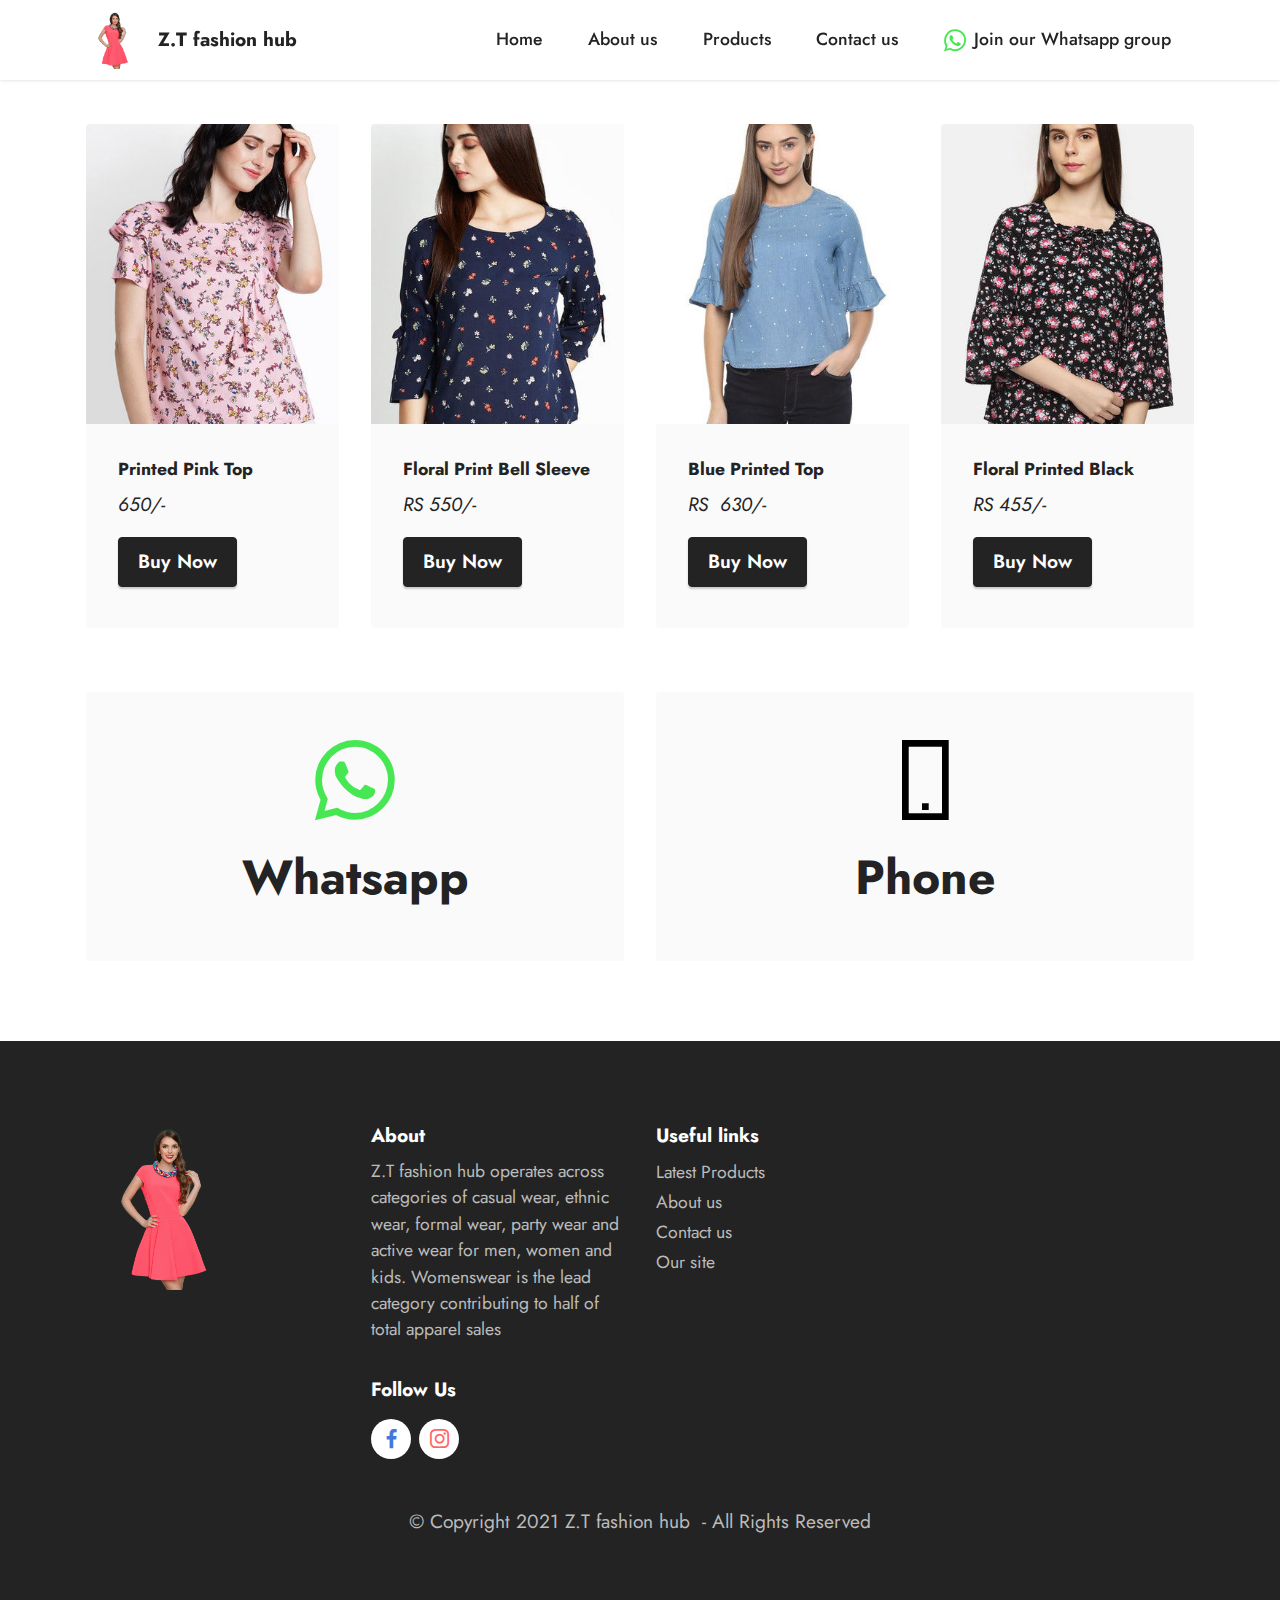
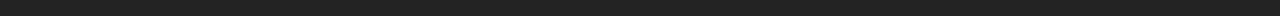
<file: page6.html>
<!DOCTYPE html>
<html  >
<head>
  
  <meta charset="UTF-8">
  <meta http-equiv="X-UA-Compatible" content="IE=edge">
  
  <meta name="viewport" content="width=device-width, initial-scale=1, minimum-scale=1">
  <link rel="shortcut icon" href="assets/images/untitled-design-1-96x96.png" type="image/x-icon">
  <meta name="description" content="">
  
  
  <title>Tops</title>
  <link rel="stylesheet" href="assets/web/assets/mobirise-icons2/mobirise2.css">
  <link rel="stylesheet" href="assets/tether/tether.min.css">
  <link rel="stylesheet" href="assets/bootstrap/css/bootstrap.min.css">
  <link rel="stylesheet" href="assets/bootstrap/css/bootstrap-grid.min.css">
  <link rel="stylesheet" href="assets/bootstrap/css/bootstrap-reboot.min.css">
  <link rel="stylesheet" href="assets/dropdown/css/style.css">
  <link rel="stylesheet" href="assets/socicon/css/styles.css">
  <link rel="stylesheet" href="assets/theme/css/style.css">
  <link rel="preload" as="style" href="assets/mobirise/css/mbr-additional.css"><link rel="stylesheet" href="assets/mobirise/css/mbr-additional.css" type="text/css">
  
  
  
  
</head>
<body>
  
  <section class="menu menu1 cid-suDFo2Ybo9" once="menu" id="menu1-x">
    

    <nav class="navbar navbar-dropdown navbar-fixed-top navbar-expand-lg">
        <div class="container">
            <div class="navbar-brand">
                <span class="navbar-logo">
                    
                        <img src="assets/images/untitled-design-1-96x96.png" alt="" style="height: 3.7rem;">
                    
                </span>
                <span class="navbar-caption-wrap"><a class="navbar-caption text-black text-primary display-7" href="index.html#header11-i">Z.T fashion hub</a></span>
            </div>
            <button class="navbar-toggler" type="button" data-toggle="collapse" data-target="#navbarSupportedContent" aria-controls="navbarNavAltMarkup" aria-expanded="false" aria-label="Toggle navigation">
                <div class="hamburger">
                    <span></span>
                    <span></span>
                    <span></span>
                    <span></span>
                </div>
            </button>
            <div class="collapse navbar-collapse" id="navbarSupportedContent">
                <ul class="navbar-nav nav-dropdown nav-right" data-app-modern-menu="true"><li class="nav-item"><a class="nav-link link text-black text-primary display-4" href="index.html#header11-i">
                            Home</a></li><li class="nav-item"><a class="nav-link link text-black text-primary display-4" href="page7.html#content5-13">
                            About us</a></li>
                    <li class="nav-item"><a class="nav-link link text-black text-primary display-4" href="index.html#features4-3" aria-expanded="false">Products</a></li>
                    <li class="nav-item"><a class="nav-link link text-black text-primary display-4" href="page9.html#form5-1a">Contact us</a>
                    </li><li class="nav-item"><a class="nav-link link text-black text-primary display-4" href="https://chat.whatsapp.com/Ih0cwZBtpiV9cRfzDEukhh"><span class="socicon socicon-whatsapp mbr-iconfont mbr-iconfont-btn" style="color: rgb(71, 231, 84);"></span>Join our Whatsapp group</a></li></ul>
                
                
            </div>
        </div>
    </nav>
</section>

<section class="gallery1 cid-suDFo4tWnO" id="gallery1-y">
    
    
    <div class="container">
        
        <div class="row mt-4">
            <div class="item features-image сol-12 col-md-6 col-lg-3">
                <div class="item-wrapper">
                    <div class="item-img">
                        <img src="assets/images/298665-1311581-347x521.jpg" alt="">
                    </div>
                    <div class="item-content">
                        <h5 class="item-title mbr-fonts-style display-4"><strong>Printed Pink Top</strong></h5>
                        <h6 class="item-subtitle mbr-fonts-style mt-1 display-7"><em>650/-</em></h6>
                        
                    </div>
                    <div class="mbr-section-btn item-footer mt-2"><a href="" class="btn item-btn btn-black display-7" target="_blank">Buy Now</a></div>
                </div>
            </div>
            <div class="item features-image сol-12 col-md-6 col-lg-3">
                <div class="item-wrapper">
                    <div class="item-img">
                        <img src="assets/images/282361-1181309-347x521.jpg" alt="">
                    </div>
                    <div class="item-content">
                        <h5 class="item-title mbr-fonts-style display-4"><strong>Floral Print Bell Sleeve</strong></h5>
                        <h6 class="item-subtitle mbr-fonts-style mt-1 display-7"><em>RS 550/-</em></h6>
                        
                    </div>
                    <div class="mbr-section-btn item-footer mt-2"><a href="" class="btn item-btn btn-black display-7" target="_blank">Buy Now</a></div>
                </div>
            </div><div class="item features-image сol-12 col-md-6 col-lg-3">
                <div class="item-wrapper">
                    <div class="item-img">
                        <img src="assets/images/508123-3850938-347x521.jpg" alt="">
                    </div>
                    <div class="item-content">
                        <h5 class="item-title mbr-fonts-style display-4"><strong>Blue Printed Top</strong></h5>
                        <h6 class="item-subtitle mbr-fonts-style mt-1 display-7"><em>RS&nbsp; 630/-</em></h6>
                        
                    </div>
                    <div class="mbr-section-btn item-footer mt-2"><a href="" class="btn item-btn btn-black display-7" target="_blank">Buy Now</a></div>
                </div>
            </div><div class="item features-image сol-12 col-md-6 col-lg-3">
                <div class="item-wrapper">
                    <div class="item-img">
                        <img src="assets/images/289871-1238885-347x521.jpg" alt="">
                    </div>
                    <div class="item-content">
                        <h5 class="item-title mbr-fonts-style display-4"><strong>Floral Printed Black&nbsp;</strong></h5>
                        <h6 class="item-subtitle mbr-fonts-style mt-1 display-7"><em>RS 455/-</em></h6>
                        
                    </div>
                    <div class="mbr-section-btn item-footer mt-2"><a href="" class="btn item-btn btn-black display-7" target="_blank">Buy Now</a></div>
                </div>
            </div>
            
            
        </div>
    </div>
</section>

<section class="contacts1 cid-suDFo6fUE1" id="contacts1-z">

    

    
    <div class="container">
        
        <div class="row justify-content-center mt-4">
            <div class="card col-12 col-lg-6">
                <div class="card-wrapper">
                    <div class="card-box align-center">
                        <div class="image-wrapper">
                            <span class="mbr-iconfont socicon-whatsapp socicon"></span>
                        </div>
                        <h4 class="card-title mbr-fonts-style mb-2 display-2">
                            <strong>Whatsapp</strong></h4>
                        
                        
                    </div>
                </div>
            </div>
            <div class="card col-12 col-lg-6">
                <div class="card-wrapper">
                    <div class="card-box align-center">
                        <div class="image-wrapper">
                            <span class="mbr-iconfont mobi-mbri-mobile-2 mobi-mbri" style="color: rgb(0, 0, 0); fill: rgb(0, 0, 0);"></span>
                        </div>
                        <h4 class="card-title mbr-fonts-style align-center mb-2 display-2">
                            <strong>Phone</strong>
                        </h4>
                        
                        
                    </div>
                </div>
            </div>
        </div>
    </div>
</section>

<section class="footer4 cid-suDFo76h3P" once="footers" id="footer4-10">

    
    
    <div class="container">
        <div class="row mbr-white">
            <div class="col-6 col-lg-3">
                <div class="media-wrap col-md-8 col-12">
                    
                        <img src="assets/images/untitled-design-1-337x337.png" alt="">
                    
                </div>
            </div>
            <div class="col-12 col-md-6 col-lg-3">
                <h5 class="mbr-section-subtitle mbr-fonts-style mb-2 display-7">
                    <strong>About</strong>
                </h5>
                <p class="mbr-text mbr-fonts-style mb-4 display-4">Z.T fashion hub operates across categories of casual wear, ethnic wear, formal wear, party wear and active wear for men, women and kids. Womenswear is the lead category contributing to half of total apparel sales</p>
                <h5 class="mbr-section-subtitle mbr-fonts-style mb-3 display-7">
                    <strong>Follow Us</strong>
                </h5>
                <div class="social-row display-7">
                    <div class="soc-item">
                        <a href="https://www.facebook.com/Zorawar-clothes-and-accessory-106550254493695/" target="_blank">
                            <span class="mbr-iconfont socicon-facebook socicon" style="color: rgb(68, 121, 217); fill: rgb(68, 121, 217);"></span>
                        </a>
                    </div>
                    <div class="soc-item">
                        <a href="https://www.instagram.com/p/CJLG-5IpOq2/?igshid=m28hl4dpz0f9" target="_blank">
                            <span class="mbr-iconfont socicon-instagram socicon" style="color: rgb(255, 102, 102); fill: rgb(255, 102, 102);"></span>
                        </a>
                    </div>
                    
                    
                </div>
            </div>
            <div class="col-12 col-md-6 col-lg-3">
                <h5 class="mbr-section-subtitle mbr-fonts-style mb-2 display-7">
                    <strong>Useful links</strong></h5>
                <ul class="list mbr-fonts-style display-4">
                    <li class="mbr-text item-wrap">Latest Products&nbsp;</li>
                    <li class="mbr-text item-wrap">About us&nbsp;</li>
                    <li class="mbr-text item-wrap">Contact us&nbsp;</li>
                    <li class="mbr-text item-wrap">Our site</li>
                </ul>
            </div>
            <div class="col-12 col-md-6 col-lg-3">
                <h5 class="mbr-section-subtitle mbr-fonts-style mb-2 display-7"></h5>
                <ul class="list mbr-fonts-style display-4">
                    <li class="mbr-text item-wrap"><br></li>
                </ul>
            </div>
            <div class="col-12 mt-4">
                <p class="mbr-text mb-0 mbr-fonts-style copyright align-center display-7">
                    © Copyright 2021&nbsp;Z.T fashion hub &nbsp;- All Rights Reserved
                </p>
            </div>
        </div>
    </div>
</section><section id="top-1" hidden><a href="https://mobirise.site"></a></section><script src="assets/web/assets/jquery/jquery.min.js"></script>  <script src="assets/popper/popper.min.js"></script>  <script src="assets/tether/tether.min.js"></script>  <script src="assets/bootstrap/js/bootstrap.min.js"></script>  <script src="assets/smoothscroll/smooth-scroll.js"></script>  <script src="assets/dropdown/js/nav-dropdown.js"></script>  <script src="assets/dropdown/js/navbar-dropdown.js"></script>  <script src="assets/touchswipe/jquery.touch-swipe.min.js"></script>  <script src="assets/theme/js/script.js"></script>  
  
  
</body>
</html>
</file>
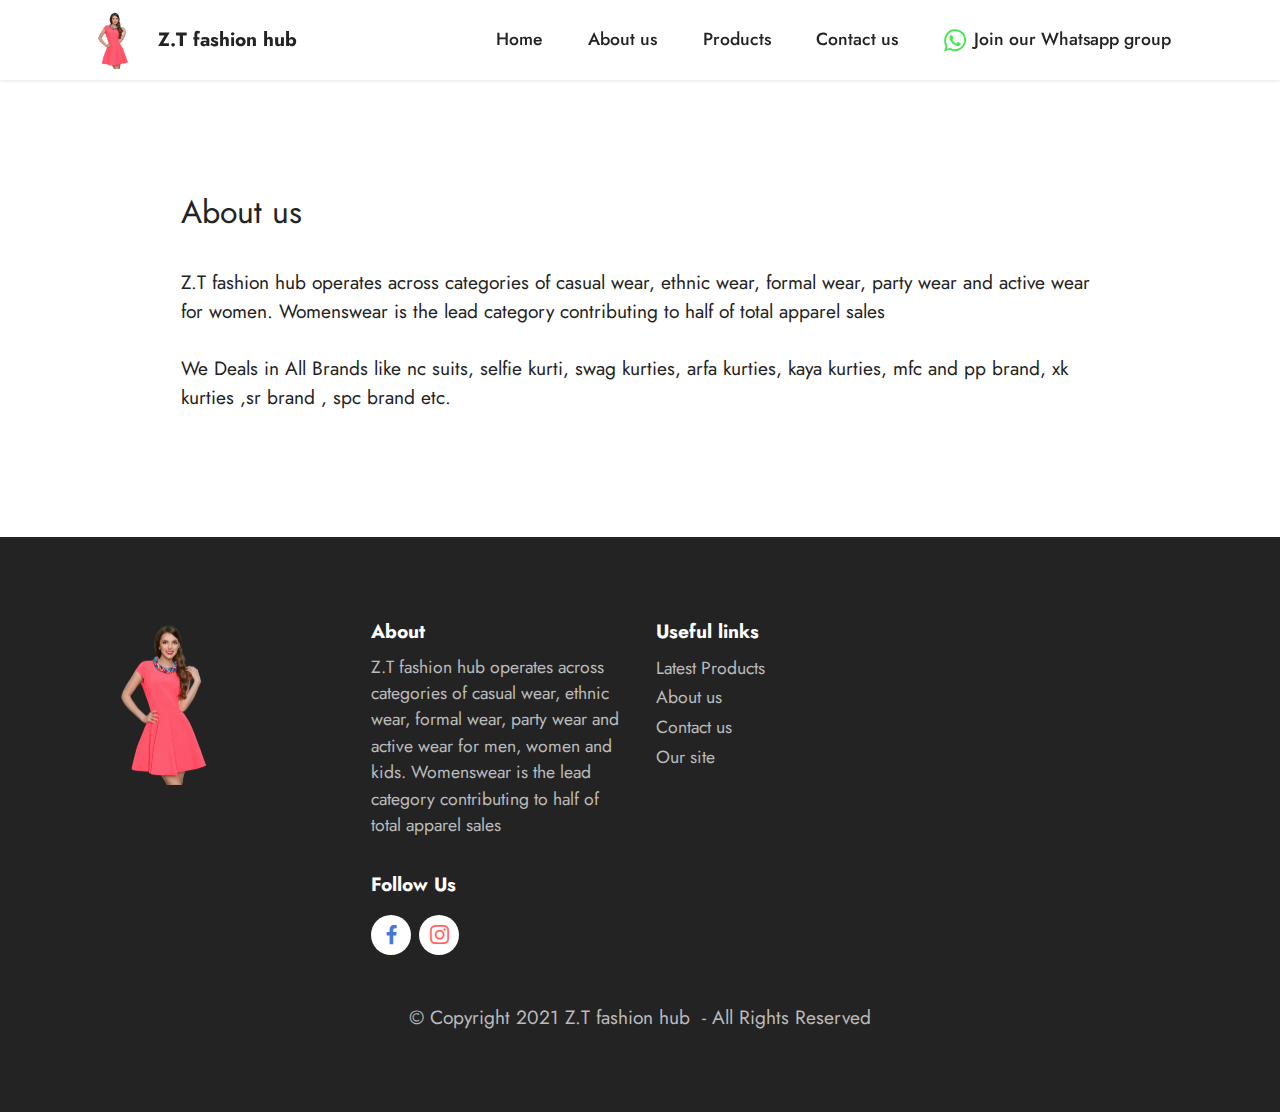
<file: page7.html>
<!DOCTYPE html>
<html  >
<head>
  
  <meta charset="UTF-8">
  <meta http-equiv="X-UA-Compatible" content="IE=edge">
  
  <meta name="viewport" content="width=device-width, initial-scale=1, minimum-scale=1">
  <link rel="shortcut icon" href="assets/images/untitled-design-1-96x96.png" type="image/x-icon">
  <meta name="description" content="">
  
  
  <title>About us</title>
  <link rel="stylesheet" href="assets/tether/tether.min.css">
  <link rel="stylesheet" href="assets/bootstrap/css/bootstrap.min.css">
  <link rel="stylesheet" href="assets/bootstrap/css/bootstrap-grid.min.css">
  <link rel="stylesheet" href="assets/bootstrap/css/bootstrap-reboot.min.css">
  <link rel="stylesheet" href="assets/dropdown/css/style.css">
  <link rel="stylesheet" href="assets/socicon/css/styles.css">
  <link rel="stylesheet" href="assets/theme/css/style.css">
  <link rel="preload" as="style" href="assets/mobirise/css/mbr-additional.css"><link rel="stylesheet" href="assets/mobirise/css/mbr-additional.css" type="text/css">
  
  
  
  
</head>
<body>
  
  <section class="menu menu1 cid-suCDU79weV" once="menu" id="menu1-11">
    

    <nav class="navbar navbar-dropdown navbar-fixed-top navbar-expand-lg">
        <div class="container">
            <div class="navbar-brand">
                <span class="navbar-logo">
                    
                        <img src="assets/images/untitled-design-1-96x96.png" alt="" style="height: 3.7rem;">
                    
                </span>
                <span class="navbar-caption-wrap"><a class="navbar-caption text-black text-primary display-7" href="index.html#header11-i">Z.T fashion hub</a></span>
            </div>
            <button class="navbar-toggler" type="button" data-toggle="collapse" data-target="#navbarSupportedContent" aria-controls="navbarNavAltMarkup" aria-expanded="false" aria-label="Toggle navigation">
                <div class="hamburger">
                    <span></span>
                    <span></span>
                    <span></span>
                    <span></span>
                </div>
            </button>
            <div class="collapse navbar-collapse" id="navbarSupportedContent">
                <ul class="navbar-nav nav-dropdown nav-right" data-app-modern-menu="true"><li class="nav-item"><a class="nav-link link text-black text-primary display-4" href="index.html#header11-i">
                            Home</a></li><li class="nav-item"><a class="nav-link link text-black text-primary display-4" href="page7.html#content5-13">
                            About us</a></li>
                    <li class="nav-item"><a class="nav-link link text-black text-primary display-4" href="index.html#features4-3" aria-expanded="false">Products</a></li>
                    <li class="nav-item"><a class="nav-link link text-black text-primary display-4" href="page9.html#form5-1a">Contact us</a>
                    </li><li class="nav-item"><a class="nav-link link text-black text-primary display-4" href="https://chat.whatsapp.com/Ih0cwZBtpiV9cRfzDEukhh"><span class="socicon socicon-whatsapp mbr-iconfont mbr-iconfont-btn" style="color: rgb(71, 231, 84);"></span>Join our Whatsapp group</a></li></ul>
                
                
            </div>
        </div>
    </nav>
</section>

<section class="content5 cid-suDSZKuoWt" id="content5-13">
    
    <div class="container">
        <div class="row justify-content-center">
            <div class="col-md-12 col-lg-10">
                
                <h4 class="mbr-section-subtitle mbr-fonts-style mb-4 display-5">About us</h4>
                <p class="mbr-text mbr-fonts-style display-7">Z.T fashion hub operates across categories of casual wear, ethnic wear, formal wear, party wear and active wear for women. Womenswear is the lead category contributing to half of total apparel sales<br><br>We Deals in All Brands like nc suits, selfie kurti, swag kurties, arfa kurties, kaya kurties, mfc and pp brand, xk kurties ,sr brand , spc brand etc.<br>
<br></p>
            </div>
        </div>
    </div>
</section>

<section class="footer4 cid-suDAInALb3" once="footers" id="footer4-12">

    
    
    <div class="container">
        <div class="row mbr-white">
            <div class="col-6 col-lg-3">
                <div class="media-wrap col-md-8 col-12">
                    
                        <img src="assets/images/untitled-design-1-337x337.png" alt="">
                    
                </div>
            </div>
            <div class="col-12 col-md-6 col-lg-3">
                <h5 class="mbr-section-subtitle mbr-fonts-style mb-2 display-7">
                    <strong>About</strong>
                </h5>
                <p class="mbr-text mbr-fonts-style mb-4 display-4">Z.T fashion hub operates across categories of casual wear, ethnic wear, formal wear, party wear and active wear for men, women and kids. Womenswear is the lead category contributing to half of total apparel sales</p>
                <h5 class="mbr-section-subtitle mbr-fonts-style mb-3 display-7">
                    <strong>Follow Us</strong>
                </h5>
                <div class="social-row display-7">
                    <div class="soc-item">
                        <a href="https://www.facebook.com/Zorawar-clothes-and-accessory-106550254493695/" target="_blank">
                            <span class="mbr-iconfont socicon-facebook socicon" style="color: rgb(68, 121, 217); fill: rgb(68, 121, 217);"></span>
                        </a>
                    </div>
                    <div class="soc-item">
                        <a href="https://instagram.com/parveengahir?igshid=1f1flcmq6wqg1" target="_blank">
                            <span class="mbr-iconfont socicon-instagram socicon" style="color: rgb(255, 102, 102); fill: rgb(255, 102, 102);"></span>
                        </a>
                    </div>
                    
                    
                </div>
            </div>
            <div class="col-12 col-md-6 col-lg-3">
                <h5 class="mbr-section-subtitle mbr-fonts-style mb-2 display-7">
                    <strong>Useful links</strong></h5>
                <ul class="list mbr-fonts-style display-4">
                    <li class="mbr-text item-wrap">Latest Products&nbsp;</li>
                    <li class="mbr-text item-wrap">About us&nbsp;</li>
                    <li class="mbr-text item-wrap">Contact us&nbsp;</li>
                    <li class="mbr-text item-wrap">Our site</li>
                </ul>
            </div>
            <div class="col-12 col-md-6 col-lg-3">
                <h5 class="mbr-section-subtitle mbr-fonts-style mb-2 display-7"></h5>
                <ul class="list mbr-fonts-style display-4">
                    <li class="mbr-text item-wrap"><br></li>
                </ul>
            </div>
            <div class="col-12 mt-4">
                <p class="mbr-text mb-0 mbr-fonts-style copyright align-center display-7">
                    © Copyright 2021&nbsp;Z.T fashion hub &nbsp;- All Rights Reserved
                </p>
            </div>
        </div>
    </div>
</section><section id="top-1" hidden><a href="https://mobirise.site"></a></section><script src="assets/web/assets/jquery/jquery.min.js"></script>  <script src="assets/popper/popper.min.js"></script>  <script src="assets/tether/tether.min.js"></script>  <script src="assets/bootstrap/js/bootstrap.min.js"></script>  <script src="assets/smoothscroll/smooth-scroll.js"></script>  <script src="assets/dropdown/js/nav-dropdown.js"></script>  <script src="assets/dropdown/js/navbar-dropdown.js"></script>  <script src="assets/touchswipe/jquery.touch-swipe.min.js"></script>  <script src="assets/theme/js/script.js"></script>  
  
  
</body>
</html>
</file>
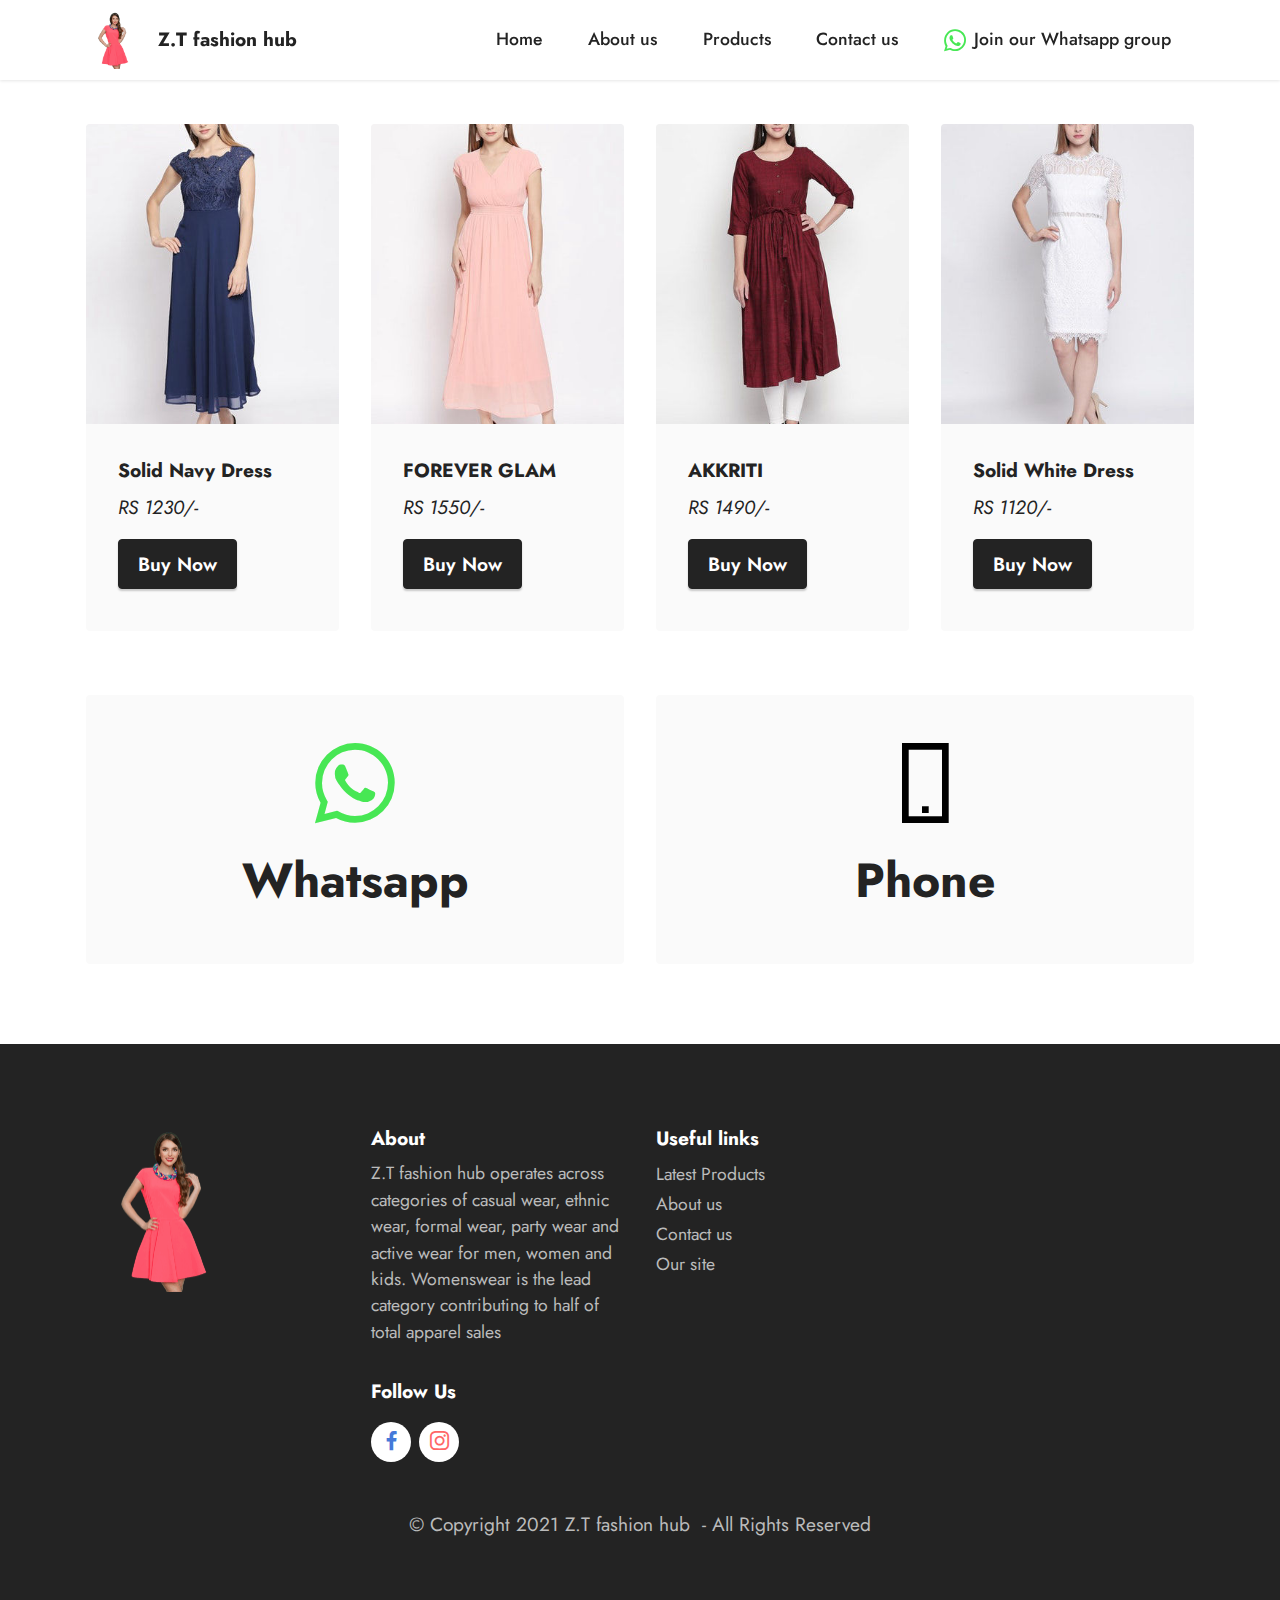
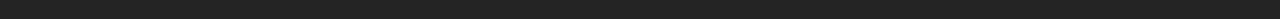
<file: page8.html>
<!DOCTYPE html>
<html  >
<head>
  
  <meta charset="UTF-8">
  <meta http-equiv="X-UA-Compatible" content="IE=edge">
  
  <meta name="viewport" content="width=device-width, initial-scale=1, minimum-scale=1">
  <link rel="shortcut icon" href="assets/images/untitled-design-1-96x96.png" type="image/x-icon">
  <meta name="description" content="">
  
  
  <title>Page 8</title>
  <link rel="stylesheet" href="assets/web/assets/mobirise-icons2/mobirise2.css">
  <link rel="stylesheet" href="assets/tether/tether.min.css">
  <link rel="stylesheet" href="assets/bootstrap/css/bootstrap.min.css">
  <link rel="stylesheet" href="assets/bootstrap/css/bootstrap-grid.min.css">
  <link rel="stylesheet" href="assets/bootstrap/css/bootstrap-reboot.min.css">
  <link rel="stylesheet" href="assets/dropdown/css/style.css">
  <link rel="stylesheet" href="assets/socicon/css/styles.css">
  <link rel="stylesheet" href="assets/theme/css/style.css">
  <link rel="preload" as="style" href="assets/mobirise/css/mbr-additional.css"><link rel="stylesheet" href="assets/mobirise/css/mbr-additional.css" type="text/css">
  
  
  
  
</head>
<body>
  
  <section class="menu menu1 cid-suDUhfegpS" once="menu" id="menu1-14">
    

    <nav class="navbar navbar-dropdown navbar-fixed-top navbar-expand-lg">
        <div class="container">
            <div class="navbar-brand">
                <span class="navbar-logo">
                    
                        <img src="assets/images/untitled-design-1-96x96.png" alt="" style="height: 3.7rem;">
                    
                </span>
                <span class="navbar-caption-wrap"><a class="navbar-caption text-black text-primary display-7" href="index.html#header11-i">Z.T fashion hub</a></span>
            </div>
            <button class="navbar-toggler" type="button" data-toggle="collapse" data-target="#navbarSupportedContent" aria-controls="navbarNavAltMarkup" aria-expanded="false" aria-label="Toggle navigation">
                <div class="hamburger">
                    <span></span>
                    <span></span>
                    <span></span>
                    <span></span>
                </div>
            </button>
            <div class="collapse navbar-collapse" id="navbarSupportedContent">
                <ul class="navbar-nav nav-dropdown nav-right" data-app-modern-menu="true"><li class="nav-item"><a class="nav-link link text-black text-primary display-4" href="index.html#header11-i">
                            Home</a></li><li class="nav-item"><a class="nav-link link text-black text-primary display-4" href="page7.html#content5-13">
                            About us</a></li>
                    <li class="nav-item"><a class="nav-link link text-black text-primary display-4" href="index.html#features4-3" aria-expanded="false">Products</a></li>
                    <li class="nav-item"><a class="nav-link link text-black text-primary display-4" href="page9.html#form5-1a">Contact us</a>
                    </li><li class="nav-item"><a class="nav-link link text-black text-primary display-4" href="https://chat.whatsapp.com/Ih0cwZBtpiV9cRfzDEukhh"><span class="socicon socicon-whatsapp mbr-iconfont mbr-iconfont-btn" style="color: rgb(71, 231, 84);"></span>Join our Whatsapp group</a></li></ul>
                
                
            </div>
        </div>
    </nav>
</section>

<section class="gallery1 cid-suDUhgK0Hk" id="gallery1-15">
    
    
    <div class="container">
        
        <div class="row mt-4">
            <div class="item features-image сol-12 col-md-6 col-lg-3">
                <div class="item-wrapper">
                    <div class="item-img">
                        <img src="assets/images/479142-3471947-347x521.jpg" alt="">
                    </div>
                    <div class="item-content">
                        <h5 class="item-title mbr-fonts-style display-7"><strong>Solid Navy Dress</strong></h5>
                        <h6 class="item-subtitle mbr-fonts-style mt-1 display-7"><em>RS 1230/-</em></h6>
                        
                    </div>
                    <div class="mbr-section-btn item-footer mt-2"><a href="" class="btn item-btn btn-black display-7" target="_blank">Buy Now</a></div>
                </div>
            </div>
            <div class="item features-image сol-12 col-md-6 col-lg-3">
                <div class="item-wrapper">
                    <div class="item-img">
                        <img src="assets/images/477171-3431822-347x521.jpg" alt="">
                    </div>
                    <div class="item-content">
                        <h5 class="item-title mbr-fonts-style display-7"><strong>FOREVER GLAM</strong></h5>
                        <h6 class="item-subtitle mbr-fonts-style mt-1 display-7"><em>RS 1550/-</em></h6>
                        
                    </div>
                    <div class="mbr-section-btn item-footer mt-2"><a href="" class="btn item-btn btn-black display-7" target="_blank">Buy Now</a></div>
                </div>
            </div><div class="item features-image сol-12 col-md-6 col-lg-3">
                <div class="item-wrapper">
                    <div class="item-img">
                        <img src="assets/images/443237-2909384-347x521.jpg" alt="">
                    </div>
                    <div class="item-content">
                        <h5 class="item-title mbr-fonts-style display-7"><strong>AKKRITI</strong></h5>
                        <h6 class="item-subtitle mbr-fonts-style mt-1 display-7">
                            <em>RS 1490/-</em></h6>
                        
                    </div>
                    <div class="mbr-section-btn item-footer mt-2"><a href="" class="btn item-btn btn-black display-7" target="_blank">Buy Now</a></div>
                </div>
            </div><div class="item features-image сol-12 col-md-6 col-lg-3">
                <div class="item-wrapper">
                    <div class="item-img">
                        <img src="assets/images/465420-3260347-347x521.jpg" alt="">
                    </div>
                    <div class="item-content">
                        <h5 class="item-title mbr-fonts-style display-7"><strong>Solid White Dress</strong></h5>
                        <h6 class="item-subtitle mbr-fonts-style mt-1 display-7">
                            <em>RS 1120/-</em></h6>
                        
                    </div>
                    <div class="mbr-section-btn item-footer mt-2"><a href="" class="btn item-btn btn-black display-7" target="_blank">Buy Now</a></div>
                </div>
            </div>
            
            
        </div>
    </div>
</section>

<section class="contacts1 cid-suDUhiCzAX" id="contacts1-16">

    

    
    <div class="container">
        
        <div class="row justify-content-center mt-4">
            <div class="card col-12 col-lg-6">
                <div class="card-wrapper">
                    <div class="card-box align-center">
                        <div class="image-wrapper">
                            <span class="mbr-iconfont socicon-whatsapp socicon"></span>
                        </div>
                        <h4 class="card-title mbr-fonts-style mb-2 display-2">
                            <strong>Whatsapp</strong></h4>
                        
                        
                    </div>
                </div>
            </div>
            <div class="card col-12 col-lg-6">
                <div class="card-wrapper">
                    <div class="card-box align-center">
                        <div class="image-wrapper">
                            <span class="mbr-iconfont mobi-mbri-mobile-2 mobi-mbri" style="color: rgb(0, 0, 0); fill: rgb(0, 0, 0);"></span>
                        </div>
                        <h4 class="card-title mbr-fonts-style align-center mb-2 display-2">
                            <strong>Phone</strong>
                        </h4>
                        
                        
                    </div>
                </div>
            </div>
        </div>
    </div>
</section>

<section class="footer4 cid-suDUhjERyJ" once="footers" id="footer4-17">

    
    
    <div class="container">
        <div class="row mbr-white">
            <div class="col-6 col-lg-3">
                <div class="media-wrap col-md-8 col-12">
                    
                        <img src="assets/images/untitled-design-1-337x337.png" alt="">
                    
                </div>
            </div>
            <div class="col-12 col-md-6 col-lg-3">
                <h5 class="mbr-section-subtitle mbr-fonts-style mb-2 display-7">
                    <strong>About</strong>
                </h5>
                <p class="mbr-text mbr-fonts-style mb-4 display-4">Z.T fashion hub operates across categories of casual wear, ethnic wear, formal wear, party wear and active wear for men, women and kids. Womenswear is the lead category contributing to half of total apparel sales</p>
                <h5 class="mbr-section-subtitle mbr-fonts-style mb-3 display-7">
                    <strong>Follow Us</strong>
                </h5>
                <div class="social-row display-7">
                    <div class="soc-item">
                        <a href="https://www.facebook.com/Zorawar-clothes-and-accessory-106550254493695/" target="_blank">
                            <span class="mbr-iconfont socicon-facebook socicon" style="color: rgb(68, 121, 217); fill: rgb(68, 121, 217);"></span>
                        </a>
                    </div>
                    <div class="soc-item">
                        <a href="https://www.instagram.com/p/CJLG-5IpOq2/?igshid=m28hl4dpz0f9" target="_blank">
                            <span class="mbr-iconfont socicon-instagram socicon" style="color: rgb(255, 102, 102); fill: rgb(255, 102, 102);"></span>
                        </a>
                    </div>
                    
                    
                </div>
            </div>
            <div class="col-12 col-md-6 col-lg-3">
                <h5 class="mbr-section-subtitle mbr-fonts-style mb-2 display-7">
                    <strong>Useful links</strong></h5>
                <ul class="list mbr-fonts-style display-4">
                    <li class="mbr-text item-wrap">Latest Products&nbsp;</li>
                    <li class="mbr-text item-wrap">About us&nbsp;</li>
                    <li class="mbr-text item-wrap">Contact us&nbsp;</li>
                    <li class="mbr-text item-wrap">Our site</li>
                </ul>
            </div>
            <div class="col-12 col-md-6 col-lg-3">
                <h5 class="mbr-section-subtitle mbr-fonts-style mb-2 display-7"></h5>
                <ul class="list mbr-fonts-style display-4">
                    <li class="mbr-text item-wrap"><br></li>
                </ul>
            </div>
            <div class="col-12 mt-4">
                <p class="mbr-text mb-0 mbr-fonts-style copyright align-center display-7">
                    © Copyright 2021&nbsp;Z.T fashion hub &nbsp;- All Rights Reserved
                </p>
            </div>
        </div>
    </div>
</section><section id="top-1" hidden><a href="https://mobirise.site"></a></section><script src="assets/web/assets/jquery/jquery.min.js"></script>  <script src="assets/popper/popper.min.js"></script>  <script src="assets/tether/tether.min.js"></script>  <script src="assets/bootstrap/js/bootstrap.min.js"></script>  <script src="assets/smoothscroll/smooth-scroll.js"></script>  <script src="assets/dropdown/js/nav-dropdown.js"></script>  <script src="assets/dropdown/js/navbar-dropdown.js"></script>  <script src="assets/touchswipe/jquery.touch-swipe.min.js"></script>  <script src="assets/theme/js/script.js"></script>  
  
  
</body>
</html>
</file>
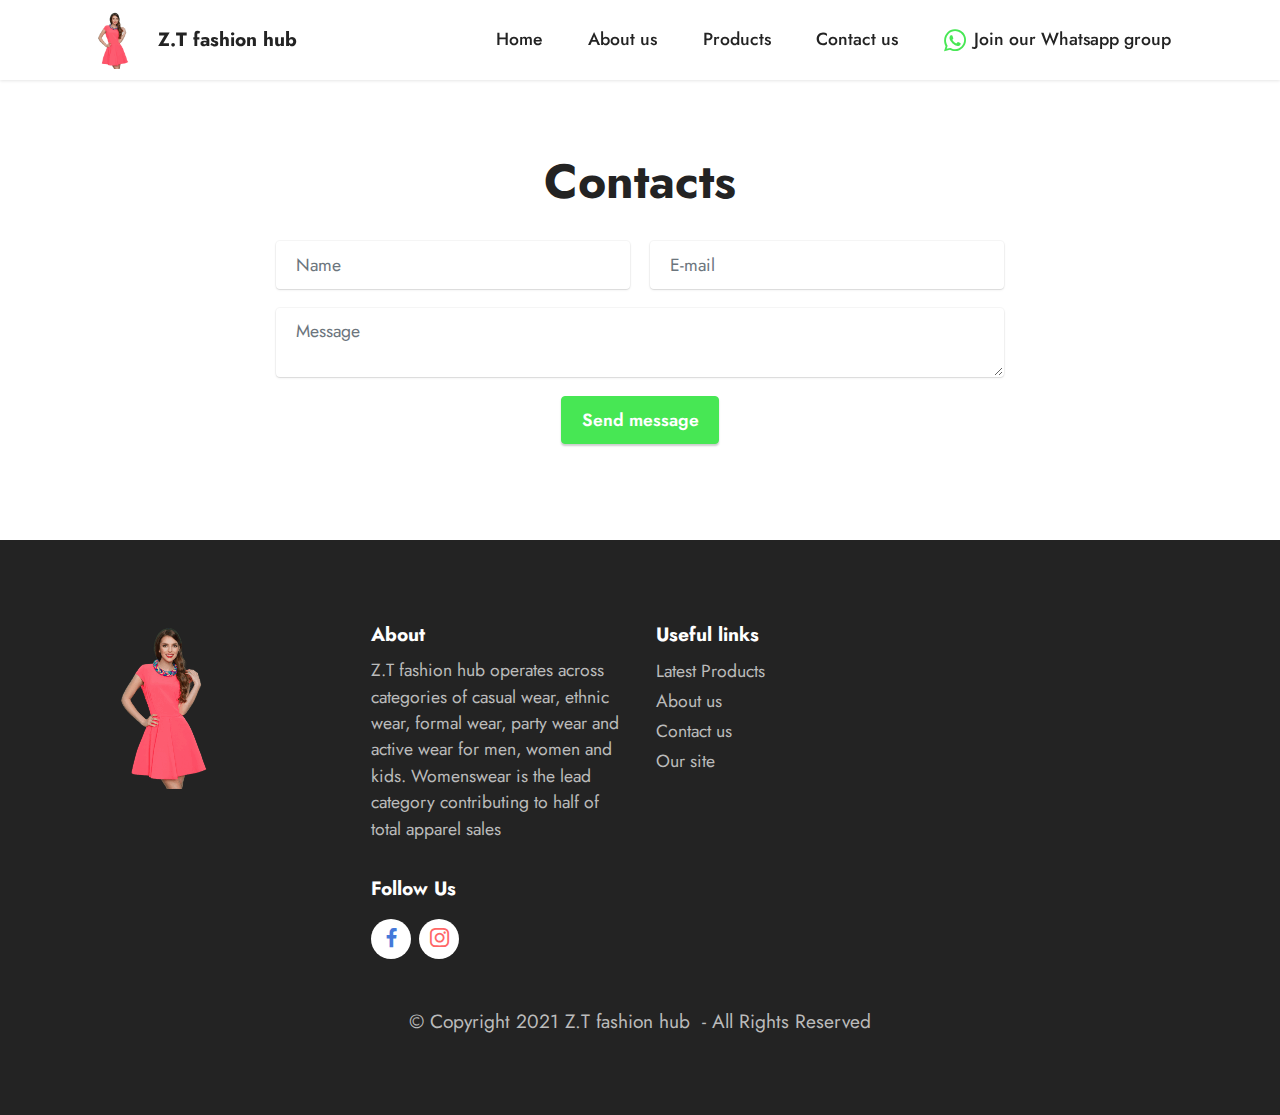
<file: page9.html>
<!DOCTYPE html>
<html  >
<head>
  
  <meta charset="UTF-8">
  <meta http-equiv="X-UA-Compatible" content="IE=edge">
  
  <meta name="viewport" content="width=device-width, initial-scale=1, minimum-scale=1">
  <link rel="shortcut icon" href="assets/images/untitled-design-1-96x96.png" type="image/x-icon">
  <meta name="description" content="">
  
  
  <title>Contact us</title>
  <link rel="stylesheet" href="assets/tether/tether.min.css">
  <link rel="stylesheet" href="assets/bootstrap/css/bootstrap.min.css">
  <link rel="stylesheet" href="assets/bootstrap/css/bootstrap-grid.min.css">
  <link rel="stylesheet" href="assets/bootstrap/css/bootstrap-reboot.min.css">
  <link rel="stylesheet" href="assets/dropdown/css/style.css">
  <link rel="stylesheet" href="assets/formstyler/jquery.formstyler.css">
  <link rel="stylesheet" href="assets/formstyler/jquery.formstyler.theme.css">
  <link rel="stylesheet" href="assets/datepicker/jquery.datetimepicker.min.css">
  <link rel="stylesheet" href="assets/socicon/css/styles.css">
  <link rel="stylesheet" href="assets/theme/css/style.css">
  <link rel="preload" as="style" href="assets/mobirise/css/mbr-additional.css"><link rel="stylesheet" href="assets/mobirise/css/mbr-additional.css" type="text/css">
  
  
  
  
</head>
<body>
  
  <section class="menu menu1 cid-suCDU79weV" once="menu" id="menu1-18">
    

    <nav class="navbar navbar-dropdown navbar-fixed-top navbar-expand-lg">
        <div class="container">
            <div class="navbar-brand">
                <span class="navbar-logo">
                    
                        <img src="assets/images/untitled-design-1-96x96.png" alt="" style="height: 3.7rem;">
                    
                </span>
                <span class="navbar-caption-wrap"><a class="navbar-caption text-black text-primary display-7" href="index.html#header11-i">Z.T fashion hub</a></span>
            </div>
            <button class="navbar-toggler" type="button" data-toggle="collapse" data-target="#navbarSupportedContent" aria-controls="navbarNavAltMarkup" aria-expanded="false" aria-label="Toggle navigation">
                <div class="hamburger">
                    <span></span>
                    <span></span>
                    <span></span>
                    <span></span>
                </div>
            </button>
            <div class="collapse navbar-collapse" id="navbarSupportedContent">
                <ul class="navbar-nav nav-dropdown nav-right" data-app-modern-menu="true"><li class="nav-item"><a class="nav-link link text-black text-primary display-4" href="index.html#header11-i">
                            Home</a></li><li class="nav-item"><a class="nav-link link text-black text-primary display-4" href="page7.html#content5-13">
                            About us</a></li>
                    <li class="nav-item"><a class="nav-link link text-black text-primary display-4" href="index.html#features4-3" aria-expanded="false">Products</a></li>
                    <li class="nav-item"><a class="nav-link link text-black text-primary display-4" href="page9.html#form5-1a">Contact us</a>
                    </li><li class="nav-item"><a class="nav-link link text-black text-primary display-4" href="https://chat.whatsapp.com/Ih0cwZBtpiV9cRfzDEukhh"><span class="socicon socicon-whatsapp mbr-iconfont mbr-iconfont-btn" style="color: rgb(71, 231, 84);"></span>Join our Whatsapp group</a></li></ul>
                
                
            </div>
        </div>
    </nav>
</section>

<section class="form5 cid-suDUwQviMx" id="form5-1a">
    
    
    <div class="container">
        <div class="mbr-section-head">
            <h3 class="mbr-section-title mbr-fonts-style align-center mb-0 display-2">
                <strong>Contacts</strong>
            </h3>
            
        </div>
        <div class="row justify-content-center mt-4">
            <div class="col-lg-8 mx-auto mbr-form" data-form-type="formoid">
                <form action="https://mobirise.eu/" method="POST" class="mbr-form form-with-styler" data-form-title="Form Name"><input type="hidden" name="email" data-form-email="true" value="a2vVOu5ofxFuFPH3SliLK8FC57QLuBOkBzPjzyKzmKqmlIlyz1WFIMSBL4+xC8uyba4B0/GpPjwtodTGpHf1aRF2ccyTscJlefoVMotQoFIeT7BNwOVmLps+WIvez1FY">
                    <div class="row">
                        <div hidden="hidden" data-form-alert="" class="alert alert-success col-12">Thanks for filling out
                            the form!</div>
                        <div hidden="hidden" data-form-alert-danger="" class="alert alert-danger col-12">Oops...! some
                            problem!</div>
                    </div>
                    <div class="dragArea row">
                        <div class="col-md col-sm-12 form-group" data-for="name">
                            <input type="text" name="name" placeholder="Name" data-form-field="name" class="form-control" value="" id="name-form5-1a">
                        </div>
                        <div class="col-md col-sm-12 form-group" data-for="email">
                            <input type="email" name="email" placeholder="E-mail" data-form-field="email" class="form-control" value="" id="email-form5-1a">
                        </div>
                        
                        <div class="col-12 form-group" data-for="textarea">
                            <textarea name="textarea" placeholder="Message" data-form-field="textarea" class="form-control" id="textarea-form5-1a"></textarea>
                        </div>
                        <div class="col-lg-12 col-md-12 col-sm-12 align-center mbr-section-btn">
                            <button type="submit" class="btn btn-primary display-4">Send message</button>
                        </div>
                    </div>
                </form>
            </div>
        </div>
    </div>
</section>

<section class="footer4 cid-suDAInALb3" once="footers" id="footer4-19">

    
    
    <div class="container">
        <div class="row mbr-white">
            <div class="col-6 col-lg-3">
                <div class="media-wrap col-md-8 col-12">
                    
                        <img src="assets/images/untitled-design-1-337x337.png" alt="">
                    
                </div>
            </div>
            <div class="col-12 col-md-6 col-lg-3">
                <h5 class="mbr-section-subtitle mbr-fonts-style mb-2 display-7">
                    <strong>About</strong>
                </h5>
                <p class="mbr-text mbr-fonts-style mb-4 display-4">Z.T fashion hub operates across categories of casual wear, ethnic wear, formal wear, party wear and active wear for men, women and kids. Womenswear is the lead category contributing to half of total apparel sales</p>
                <h5 class="mbr-section-subtitle mbr-fonts-style mb-3 display-7">
                    <strong>Follow Us</strong>
                </h5>
                <div class="social-row display-7">
                    <div class="soc-item">
                        <a href="https://www.facebook.com/Zorawar-clothes-and-accessory-106550254493695/" target="_blank">
                            <span class="mbr-iconfont socicon-facebook socicon" style="color: rgb(68, 121, 217); fill: rgb(68, 121, 217);"></span>
                        </a>
                    </div>
                    <div class="soc-item">
                        <a href="https://www.instagram.com/p/CJLG-5IpOq2/?igshid=m28hl4dpz0f9" target="_blank">
                            <span class="mbr-iconfont socicon-instagram socicon" style="color: rgb(255, 102, 102); fill: rgb(255, 102, 102);"></span>
                        </a>
                    </div>
                    
                    
                </div>
            </div>
            <div class="col-12 col-md-6 col-lg-3">
                <h5 class="mbr-section-subtitle mbr-fonts-style mb-2 display-7">
                    <strong>Useful links</strong></h5>
                <ul class="list mbr-fonts-style display-4">
                    <li class="mbr-text item-wrap">Latest Products&nbsp;</li>
                    <li class="mbr-text item-wrap">About us&nbsp;</li>
                    <li class="mbr-text item-wrap">Contact us&nbsp;</li>
                    <li class="mbr-text item-wrap">Our site</li>
                </ul>
            </div>
            <div class="col-12 col-md-6 col-lg-3">
                <h5 class="mbr-section-subtitle mbr-fonts-style mb-2 display-7"></h5>
                <ul class="list mbr-fonts-style display-4">
                    <li class="mbr-text item-wrap"><br></li>
                </ul>
            </div>
            <div class="col-12 mt-4">
                <p class="mbr-text mb-0 mbr-fonts-style copyright align-center display-7">
                    © Copyright 2021&nbsp;Z.T fashion hub &nbsp;- All Rights Reserved
                </p>
            </div>
        </div>
    </div>
</section><section id="top-1" hidden><a href="https://mobirise.site"></a></section><script src="assets/web/assets/jquery/jquery.min.js"></script>  <script src="assets/popper/popper.min.js"></script>  <script src="assets/tether/tether.min.js"></script>  <script src="assets/bootstrap/js/bootstrap.min.js"></script>  <script src="assets/smoothscroll/smooth-scroll.js"></script>  <script src="assets/dropdown/js/nav-dropdown.js"></script>  <script src="assets/dropdown/js/navbar-dropdown.js"></script>  <script src="assets/touchswipe/jquery.touch-swipe.min.js"></script>  <script src="assets/formstyler/jquery.formstyler.js"></script>  <script src="assets/formstyler/jquery.formstyler.min.js"></script>  <script src="assets/datepicker/jquery.datetimepicker.full.js"></script>  <script src="assets/theme/js/script.js"></script>  <script src="assets/formoid/formoid.min.js"></script>  
  
  
</body>
</html>
</file>
<file: assets/dropdown/css/style.css>
.navbar-dropdown {
  left: 0;
  padding: 0;
  position: absolute;
  right: 0;
  top: 0;
  transition: all 0.45s ease;
  z-index: 1030;
  background: #282828; }
  .navbar-dropdown .navbar-logo {
    margin-right: 0.8rem;
    transition: margin 0.3s ease-in-out;
    vertical-align: middle; }
    .navbar-dropdown .navbar-logo img {
      height: 3.125rem;
      transition: all 0.3s ease-in-out; }
    .navbar-dropdown .navbar-logo.mbr-iconfont {
      font-size: 3.125rem;
      line-height: 3.125rem; }
  .navbar-dropdown .navbar-caption {
    font-weight: 700;
    white-space: normal;
    vertical-align: -4px;
    line-height: 3.125rem !important; }
    .navbar-dropdown .navbar-caption, .navbar-dropdown .navbar-caption:hover {
      color: inherit;
      text-decoration: none; }
  .navbar-dropdown .mbr-iconfont + .navbar-caption {
    vertical-align: -1px; }
  .navbar-dropdown.navbar-fixed-top {
    position: fixed; }
  .navbar-dropdown .navbar-brand span {
    vertical-align: -4px; }
  .navbar-dropdown.bg-color.transparent {
    background: none; }
  .navbar-dropdown.navbar-short .navbar-brand {
    padding: 0.625rem 0; }
    .navbar-dropdown.navbar-short .navbar-brand span {
      vertical-align: -1px; }
  .navbar-dropdown.navbar-short .navbar-caption {
    line-height: 2.375rem !important;
    vertical-align: -2px; }
  .navbar-dropdown.navbar-short .navbar-logo {
    margin-right: 0.5rem; }
    .navbar-dropdown.navbar-short .navbar-logo img {
      height: 2.375rem; }
    .navbar-dropdown.navbar-short .navbar-logo.mbr-iconfont {
      font-size: 2.375rem;
      line-height: 2.375rem; }
  .navbar-dropdown.navbar-short .mbr-table-cell {
    height: 3.625rem; }
  .navbar-dropdown .navbar-close {
    left: 0.6875rem;
    position: fixed;
    top: 0.75rem;
    z-index: 1000; }
  .navbar-dropdown .hamburger-icon {
    content: "";
    display: inline-block;
    vertical-align: middle;
    width: 16px;
    -webkit-box-shadow: 0 -6px 0 1px #282828,0 0 0 1px #282828,0 6px 0 1px #282828;
    -moz-box-shadow: 0 -6px 0 1px #282828,0 0 0 1px #282828,0 6px 0 1px #282828;
    box-shadow: 0 -6px 0 1px #282828,0 0 0 1px #282828,0 6px 0 1px #282828; }

.dropdown-menu .dropdown-toggle[data-toggle="dropdown-submenu"]::after {
  border-bottom: 0.35em solid transparent;
  border-left: 0.35em solid;
  border-right: 0;
  border-top: 0.35em solid transparent;
  margin-left: 0.3rem; }

.dropdown-menu .dropdown-item:focus {
  outline: 0; }

.nav-dropdown {
  font-size: 0.75rem;
  font-weight: 500;
  height: auto !important; }
  .nav-dropdown .nav-btn {
    padding-left: 1rem; }
  .nav-dropdown .link {
    margin: .667em 1.667em;
    font-weight: 500;
    padding: 0;
    transition: color .2s ease-in-out; }
    .nav-dropdown .link.dropdown-toggle {
      margin-right: 2.583em; }
      .nav-dropdown .link.dropdown-toggle::after {
        margin-left: .25rem;
        border-top: 0.35em solid;
        border-right: 0.35em solid transparent;
        border-left: 0.35em solid transparent;
        border-bottom: 0; }
      .nav-dropdown .link.dropdown-toggle[aria-expanded="true"] {
        margin: 0;
        padding: 0.667em 3.263em  0.667em 1.667em; }
  .nav-dropdown .link::after,
  .nav-dropdown .dropdown-item::after {
    color: inherit; }
  .nav-dropdown .btn {
    font-size: 0.75rem;
    font-weight: 700;
    letter-spacing: 0;
    margin-bottom: 0;
    padding-left: 1.25rem;
    padding-right: 1.25rem; }
  .nav-dropdown .dropdown-menu {
    border-radius: 0;
    border: 0;
    left: 0;
    margin: 0;
    padding-bottom: 1.25rem;
    padding-top: 1.25rem;
    position: relative; }
  .nav-dropdown .dropdown-submenu {
    margin-left: 0.125rem;
    top: 0; }
  .nav-dropdown .dropdown-item {
    font-weight: 500;
    line-height: 2;
    padding: 0.3846em 4.615em 0.3846em 1.5385em;
    position: relative;
    transition: color .2s ease-in-out, background-color .2s ease-in-out; }
    .nav-dropdown .dropdown-item::after {
      margin-top: -0.3077em;
      position: absolute;
      right: 1.1538em;
      top: 50%; }
    .nav-dropdown .dropdown-item:focus, .nav-dropdown .dropdown-item:hover {
      background: none; }

@media (max-width: 767px) {
  .nav-dropdown.navbar-toggleable-sm {
    bottom: 0;
    display: none;
    left: 0;
    overflow-x: hidden;
    position: fixed;
    top: 0;
    transform: translateX(-100%);
    -ms-transform: translateX(-100%);
    -webkit-transform: translateX(-100%);
    width: 18.75rem;
    z-index: 999; } }
.nav-dropdown.navbar-toggleable-xl {
  bottom: 0;
  display: none;
  left: 0;
  overflow-x: hidden;
  position: fixed;
  top: 0;
  transform: translateX(-100%);
  -ms-transform: translateX(-100%);
  -webkit-transform: translateX(-100%);
  width: 18.75rem;
  z-index: 999; }

.nav-dropdown-sm {
  display: block !important;
  overflow-x: hidden;
  overflow: auto;
  padding-top: 3.875rem; }
  .nav-dropdown-sm::after {
    content: "";
    display: block;
    height: 3rem;
    width: 100%; }
  .nav-dropdown-sm.collapse.in ~ .navbar-close {
    display: block !important; }
  .nav-dropdown-sm.collapsing, .nav-dropdown-sm.collapse.in {
    transform: translateX(0);
    -ms-transform: translateX(0);
    -webkit-transform: translateX(0);
    transition: all 0.25s ease-out;
    -webkit-transition: all 0.25s ease-out;
    background: #282828; }
  .nav-dropdown-sm.collapsing[aria-expanded="false"] {
    transform: translateX(-100%);
    -ms-transform: translateX(-100%);
    -webkit-transform: translateX(-100%); }
  .nav-dropdown-sm .nav-item {
    display: block;
    margin-left: 0 !important;
    padding-left: 0; }
  .nav-dropdown-sm .link,
  .nav-dropdown-sm .dropdown-item {
    border-top: 1px dotted rgba(255, 255, 255, 0.1);
    font-size: 0.8125rem;
    line-height: 1.6;
    margin: 0 !important;
    padding: 0.875rem 2.4rem 0.875rem 1.5625rem !important;
    position: relative;
    white-space: normal; }
    .nav-dropdown-sm .link:focus, .nav-dropdown-sm .link:hover,
    .nav-dropdown-sm .dropdown-item:focus,
    .nav-dropdown-sm .dropdown-item:hover {
      background: rgba(0, 0, 0, 0.2) !important;
      color: #c0a375; }
  .nav-dropdown-sm .nav-btn {
    position: relative;
    padding: 1.5625rem 1.5625rem 0 1.5625rem; }
    .nav-dropdown-sm .nav-btn::before {
      border-top: 1px dotted rgba(255, 255, 255, 0.1);
      content: "";
      left: 0;
      position: absolute;
      top: 0;
      width: 100%; }
    .nav-dropdown-sm .nav-btn + .nav-btn {
      padding-top: 0.625rem; }
      .nav-dropdown-sm .nav-btn + .nav-btn::before {
        display: none; }
  .nav-dropdown-sm .btn {
    padding: 0.625rem 0; }
  .nav-dropdown-sm .dropdown-toggle[data-toggle="dropdown-submenu"]::after {
    margin-left: .25rem;
    border-top: 0.35em solid;
    border-right: 0.35em solid transparent;
    border-left: 0.35em solid transparent;
    border-bottom: 0; }
  .nav-dropdown-sm .dropdown-toggle[data-toggle="dropdown-submenu"][aria-expanded="true"]::after {
    border-top: 0;
    border-right: 0.35em solid transparent;
    border-left: 0.35em solid transparent;
    border-bottom: 0.35em solid; }
  .nav-dropdown-sm .dropdown-menu {
    margin: 0;
    padding: 0;
    position: relative;
    top: 0;
    left: 0;
    width: 100%;
    border: 0;
    float: none;
    border-radius: 0;
    background: none; }
  .nav-dropdown-sm .dropdown-submenu {
    left: 100%;
    margin-left: 0.125rem;
    margin-top: -1.25rem;
    top: 0; }

.navbar-toggleable-sm .nav-dropdown .dropdown-menu {
  position: absolute; }

.navbar-toggleable-sm .nav-dropdown .dropdown-submenu {
  left: 100%;
  margin-left: 0.125rem;
  margin-top: -1.25rem;
  top: 0; }

.navbar-toggleable-sm.opened .nav-dropdown .dropdown-menu {
  position: relative; }

.navbar-toggleable-sm.opened .nav-dropdown .dropdown-submenu {
  left: 0;
  margin-left: 00rem;
  margin-top: 0rem;
  top: 0; }

.is-builder .nav-dropdown.collapsing {
  transition: none !important; }

/*# sourceMappingURL=style.css.map */
</file>
<file: assets/socicon/css/styles.css>
@charset "UTF-8";

@font-face {
  font-family: 'Socicon';
  src:  url('../fonts/socicon.eot');
  src:  url('../fonts/socicon.eot?#iefix') format('embedded-opentype'),
    url('../fonts/socicon.woff2') format('woff2'),
    url('../fonts/socicon.ttf') format('truetype'),
    url('../fonts/socicon.woff') format('woff'),
    url('../fonts/socicon.svg#socicon') format('svg');
  font-weight: normal;
  font-style: normal;
  font-display: swap;
}

[data-icon]:before {
  font-family: "socicon" !important;
  content: attr(data-icon);
  font-style: normal !important;
  font-weight: normal !important;
  font-variant: normal !important;
  text-transform: none !important;
  speak: none;
  line-height: 1;
  -webkit-font-smoothing: antialiased;
  -moz-osx-font-smoothing: grayscale;
}

[class^="socicon-"], [class*=" socicon-"] {
  /* use !important to prevent issues with browser extensions that change fonts */
  font-family: 'Socicon' !important;
  speak: none;
  font-style: normal;
  font-weight: normal;
  font-variant: normal;
  text-transform: none;
  line-height: 1;

  /* Better Font Rendering =========== */
  -webkit-font-smoothing: antialiased;
  -moz-osx-font-smoothing: grayscale;
}

.socicon-eitaa:before {
  content: "\e97c";
}
.socicon-soroush:before {
  content: "\e97d";
}
.socicon-bale:before {
  content: "\e97e";
}
.socicon-zazzle:before {
  content: "\e97b";
}
.socicon-society6:before {
  content: "\e97a";
}
.socicon-redbubble:before {
  content: "\e979";
}
.socicon-avvo:before {
  content: "\e978";
}
.socicon-stitcher:before {
  content: "\e977";
}
.socicon-googlehangouts:before {
  content: "\e974";
}
.socicon-dlive:before {
  content: "\e975";
}
.socicon-vsco:before {
  content: "\e976";
}
.socicon-flipboard:before {
  content: "\e973";
}
.socicon-ubuntu:before {
  content: "\e958";
}
.socicon-artstation:before {
  content: "\e959";
}
.socicon-invision:before {
  content: "\e95a";
}
.socicon-torial:before {
  content: "\e95b";
}
.socicon-collectorz:before {
  content: "\e95c";
}
.socicon-seenthis:before {
  content: "\e95d";
}
.socicon-googleplaymusic:before {
  content: "\e95e";
}
.socicon-debian:before {
  content: "\e95f";
}
.socicon-filmfreeway:before {
  content: "\e960";
}
.socicon-gnome:before {
  content: "\e961";
}
.socicon-itchio:before {
  content: "\e962";
}
.socicon-jamendo:before {
  content: "\e963";
}
.socicon-mix:before {
  content: "\e964";
}
.socicon-sharepoint:before {
  content: "\e965";
}
.socicon-tinder:before {
  content: "\e966";
}
.socicon-windguru:before {
  content: "\e967";
}
.socicon-cdbaby:before {
  content: "\e968";
}
.socicon-elementaryos:before {
  content: "\e969";
}
.socicon-stage32:before {
  content: "\e96a";
}
.socicon-tiktok:before {
  content: "\e96b";
}
.socicon-gitter:before {
  content: "\e96c";
}
.socicon-letterboxd:before {
  content: "\e96d";
}
.socicon-threema:before {
  content: "\e96e";
}
.socicon-splice:before {
  content: "\e96f";
}
.socicon-metapop:before {
  content: "\e970";
}
.socicon-naver:before {
  content: "\e971";
}
.socicon-remote:before {
  content: "\e972";
}
.socicon-internet:before {
  content: "\e957";
}
.socicon-moddb:before {
  content: "\e94b";
}
.socicon-indiedb:before {
  content: "\e94c";
}
.socicon-traxsource:before {
  content: "\e94d";
}
.socicon-gamefor:before {
  content: "\e94e";
}
.socicon-pixiv:before {
  content: "\e94f";
}
.socicon-myanimelist:before {
  content: "\e950";
}
.socicon-blackberry:before {
  content: "\e951";
}
.socicon-wickr:before {
  content: "\e952";
}
.socicon-spip:before {
  content: "\e953";
}
.socicon-napster:before {
  content: "\e954";
}
.socicon-beatport:before {
  content: "\e955";
}
.socicon-hackerone:before {
  content: "\e956";
}
.socicon-hackernews:before {
  content: "\e946";
}
.socicon-smashwords:before {
  content: "\e947";
}
.socicon-kobo:before {
  content: "\e948";
}
.socicon-bookbub:before {
  content: "\e949";
}
.socicon-mailru:before {
  content: "\e94a";
}
.socicon-gitlab:before {
  content: "\e945";
}
.socicon-instructables:before {
  content: "\e944";
}
.socicon-portfolio:before {
  content: "\e943";
}
.socicon-codered:before {
  content: "\e940";
}
.socicon-origin:before {
  content: "\e941";
}
.socicon-nextdoor:before {
  content: "\e942";
}
.socicon-udemy:before {
  content: "\e93f";
}
.socicon-livemaster:before {
  content: "\e93e";
}
.socicon-crunchbase:before {
  content: "\e93b";
}
.socicon-homefy:before {
  content: "\e93c";
}
.socicon-calendly:before {
  content: "\e93d";
}
.socicon-realtor:before {
  content: "\e90f";
}
.socicon-tidal:before {
  content: "\e910";
}
.socicon-qobuz:before {
  content: "\e911";
}
.socicon-natgeo:before {
  content: "\e912";
}
.socicon-mastodon:before {
  content: "\e913";
}
.socicon-unsplash:before {
  content: "\e914";
}
.socicon-homeadvisor:before {
  content: "\e915";
}
.socicon-angieslist:before {
  content: "\e916";
}
.socicon-codepen:before {
  content: "\e917";
}
.socicon-slack:before {
  content: "\e918";
}
.socicon-openaigym:before {
  content: "\e919";
}
.socicon-logmein:before {
  content: "\e91a";
}
.socicon-fiverr:before {
  content: "\e91b";
}
.socicon-gotomeeting:before {
  content: "\e91c";
}
.socicon-aliexpress:before {
  content: "\e91d";
}
.socicon-guru:before {
  content: "\e91e";
}
.socicon-appstore:before {
  content: "\e91f";
}
.socicon-homes:before {
  content: "\e920";
}
.socicon-zoom:before {
  content: "\e921";
}
.socicon-alibaba:before {
  content: "\e922";
}
.socicon-craigslist:before {
  content: "\e923";
}
.socicon-wix:before {
  content: "\e924";
}
.socicon-redfin:before {
  content: "\e925";
}
.socicon-googlecalendar:before {
  content: "\e926";
}
.socicon-shopify:before {
  content: "\e927";
}
.socicon-freelancer:before {
  content: "\e928";
}
.socicon-seedrs:before {
  content: "\e929";
}
.socicon-bing:before {
  content: "\e92a";
}
.socicon-doodle:before {
  content: "\e92b";
}
.socicon-bonanza:before {
  content: "\e92c";
}
.socicon-squarespace:before {
  content: "\e92d";
}
.socicon-toptal:before {
  content: "\e92e";
}
.socicon-gust:before {
  content: "\e92f";
}
.socicon-ask:before {
  content: "\e930";
}
.socicon-trulia:before {
  content: "\e931";
}
.socicon-loomly:before {
  content: "\e932";
}
.socicon-ghost:before {
  content: "\e933";
}
.socicon-upwork:before {
  content: "\e934";
}
.socicon-fundable:before {
  content: "\e935";
}
.socicon-booking:before {
  content: "\e936";
}
.socicon-googlemaps:before {
  content: "\e937";
}
.socicon-zillow:before {
  content: "\e938";
}
.socicon-niconico:before {
  content: "\e939";
}
.socicon-toneden:before {
  content: "\e93a";
}
.socicon-augment:before {
  content: "\e908";
}
.socicon-bitbucket:before {
  content: "\e909";
}
.socicon-fyuse:before {
  content: "\e90a";
}
.socicon-yt-gaming:before {
  content: "\e90b";
}
.socicon-sketchfab:before {
  content: "\e90c";
}
.socicon-mobcrush:before {
  content: "\e90d";
}
.socicon-microsoft:before {
  content: "\e90e";
}
.socicon-pandora:before {
  content: "\e907";
}
.socicon-messenger:before {
  content: "\e906";
}
.socicon-gamewisp:before {
  content: "\e905";
}
.socicon-bloglovin:before {
  content: "\e904";
}
.socicon-tunein:before {
  content: "\e903";
}
.socicon-gamejolt:before {
  content: "\e901";
}
.socicon-trello:before {
  content: "\e902";
}
.socicon-spreadshirt:before {
  content: "\e900";
}
.socicon-500px:before {
  content: "\e000";
}
.socicon-8tracks:before {
  content: "\e001";
}
.socicon-airbnb:before {
  content: "\e002";
}
.socicon-alliance:before {
  content: "\e003";
}
.socicon-amazon:before {
  content: "\e004";
}
.socicon-amplement:before {
  content: "\e005";
}
.socicon-android:before {
  content: "\e006";
}
.socicon-angellist:before {
  content: "\e007";
}
.socicon-apple:before {
  content: "\e008";
}
.socicon-appnet:before {
  content: "\e009";
}
.socicon-baidu:before {
  content: "\e00a";
}
.socicon-bandcamp:before {
  content: "\e00b";
}
.socicon-battlenet:before {
  content: "\e00c";
}
.socicon-mixer:before {
  content: "\e00d";
}
.socicon-bebee:before {
  content: "\e00e";
}
.socicon-bebo:before {
  content: "\e00f";
}
.socicon-behance:before {
  content: "\e010";
}
.socicon-blizzard:before {
  content: "\e011";
}
.socicon-blogger:before {
  content: "\e012";
}
.socicon-buffer:before {
  content: "\e013";
}
.socicon-chrome:before {
  content: "\e014";
}
.socicon-coderwall:before {
  content: "\e015";
}
.socicon-curse:before {
  content: "\e016";
}
.socicon-dailymotion:before {
  content: "\e017";
}
.socicon-deezer:before {
  content: "\e018";
}
.socicon-delicious:before {
  content: "\e019";
}
.socicon-deviantart:before {
  content: "\e01a";
}
.socicon-diablo:before {
  content: "\e01b";
}
.socicon-digg:before {
  content: "\e01c";
}
.socicon-discord:before {
  content: "\e01d";
}
.socicon-disqus:before {
  content: "\e01e";
}
.socicon-douban:before {
  content: "\e01f";
}
.socicon-draugiem:before {
  content: "\e020";
}
.socicon-dribbble:before {
  content: "\e021";
}
.socicon-drupal:before {
  content: "\e022";
}
.socicon-ebay:before {
  content: "\e023";
}
.socicon-ello:before {
  content: "\e024";
}
.socicon-endomodo:before {
  content: "\e025";
}
.socicon-envato:before {
  content: "\e026";
}
.socicon-etsy:before {
  content: "\e027";
}
.socicon-facebook:before {
  content: "\e028";
}
.socicon-feedburner:before {
  content: "\e029";
}
.socicon-filmweb:before {
  content: "\e02a";
}
.socicon-firefox:before {
  content: "\e02b";
}
.socicon-flattr:before {
  content: "\e02c";
}
.socicon-flickr:before {
  content: "\e02d";
}
.socicon-formulr:before {
  content: "\e02e";
}
.socicon-forrst:before {
  content: "\e02f";
}
.socicon-foursquare:before {
  content: "\e030";
}
.socicon-friendfeed:before {
  content: "\e031";
}
.socicon-github:before {
  content: "\e032";
}
.socicon-goodreads:before {
  content: "\e033";
}
.socicon-google:before {
  content: "\e034";
}
.socicon-googlescholar:before {
  content: "\e035";
}
.socicon-googlegroups:before {
  content: "\e036";
}
.socicon-googlephotos:before {
  content: "\e037";
}
.socicon-googleplus:before {
  content: "\e038";
}
.socicon-grooveshark:before {
  content: "\e039";
}
.socicon-hackerrank:before {
  content: "\e03a";
}
.socicon-hearthstone:before {
  content: "\e03b";
}
.socicon-hellocoton:before {
  content: "\e03c";
}
.socicon-heroes:before {
  content: "\e03d";
}
.socicon-smashcast:before {
  content: "\e03e";
}
.socicon-horde:before {
  content: "\e03f";
}
.socicon-houzz:before {
  content: "\e040";
}
.socicon-icq:before {
  content: "\e041";
}
.socicon-identica:before {
  content: "\e042";
}
.socicon-imdb:before {
  content: "\e043";
}
.socicon-instagram:before {
  content: "\e044";
}
.socicon-issuu:before {
  content: "\e045";
}
.socicon-istock:before {
  content: "\e046";
}
.socicon-itunes:before {
  content: "\e047";
}
.socicon-keybase:before {
  content: "\e048";
}
.socicon-lanyrd:before {
  content: "\e049";
}
.socicon-lastfm:before {
  content: "\e04a";
}
.socicon-line:before {
  content: "\e04b";
}
.socicon-linkedin:before {
  content: "\e04c";
}
.socicon-livejournal:before {
  content: "\e04d";
}
.socicon-lyft:before {
  content: "\e04e";
}
.socicon-macos:before {
  content: "\e04f";
}
.socicon-mail:before {
  content: "\e050";
}
.socicon-medium:before {
  content: "\e051";
}
.socicon-meetup:before {
  content: "\e052";
}
.socicon-mixcloud:before {
  content: "\e053";
}
.socicon-modelmayhem:before {
  content: "\e054";
}
.socicon-mumble:before {
  content: "\e055";
}
.socicon-myspace:before {
  content: "\e056";
}
.socicon-newsvine:before {
  content: "\e057";
}
.socicon-nintendo:before {
  content: "\e058";
}
.socicon-npm:before {
  content: "\e059";
}
.socicon-odnoklassniki:before {
  content: "\e05a";
}
.socicon-openid:before {
  content: "\e05b";
}
.socicon-opera:before {
  content: "\e05c";
}
.socicon-outlook:before {
  content: "\e05d";
}
.socicon-overwatch:before {
  content: "\e05e";
}
.socicon-patreon:before {
  content: "\e05f";
}
.socicon-paypal:before {
  content: "\e060";
}
.socicon-periscope:before {
  content: "\e061";
}
.socicon-persona:before {
  content: "\e062";
}
.socicon-pinterest:before {
  content: "\e063";
}
.socicon-play:before {
  content: "\e064";
}
.socicon-player:before {
  content: "\e065";
}
.socicon-playstation:before {
  content: "\e066";
}
.socicon-pocket:before {
  content: "\e067";
}
.socicon-qq:before {
  content: "\e068";
}
.socicon-quora:before {
  content: "\e069";
}
.socicon-raidcall:before {
  content: "\e06a";
}
.socicon-ravelry:before {
  content: "\e06b";
}
.socicon-reddit:before {
  content: "\e06c";
}
.socicon-renren:before {
  content: "\e06d";
}
.socicon-researchgate:before {
  content: "\e06e";
}
.socicon-residentadvisor:before {
  content: "\e06f";
}
.socicon-reverbnation:before {
  content: "\e070";
}
.socicon-rss:before {
  content: "\e071";
}
.socicon-sharethis:before {
  content: "\e072";
}
.socicon-skype:before {
  content: "\e073";
}
.socicon-slideshare:before {
  content: "\e074";
}
.socicon-smugmug:before {
  content: "\e075";
}
.socicon-snapchat:before {
  content: "\e076";
}
.socicon-songkick:before {
  content: "\e077";
}
.socicon-soundcloud:before {
  content: "\e078";
}
.socicon-spotify:before {
  content: "\e079";
}
.socicon-stackexchange:before {
  content: "\e07a";
}
.socicon-stackoverflow:before {
  content: "\e07b";
}
.socicon-starcraft:before {
  content: "\e07c";
}
.socicon-stayfriends:before {
  content: "\e07d";
}
.socicon-steam:before {
  content: "\e07e";
}
.socicon-storehouse:before {
  content: "\e07f";
}
.socicon-strava:before {
  content: "\e080";
}
.socicon-streamjar:before {
  content: "\e081";
}
.socicon-stumbleupon:before {
  content: "\e082";
}
.socicon-swarm:before {
  content: "\e083";
}
.socicon-teamspeak:before {
  content: "\e084";
}
.socicon-teamviewer:before {
  content: "\e085";
}
.socicon-technorati:before {
  content: "\e086";
}
.socicon-telegram:before {
  content: "\e087";
}
.socicon-tripadvisor:before {
  content: "\e088";
}
.socicon-tripit:before {
  content: "\e089";
}
.socicon-triplej:before {
  content: "\e08a";
}
.socicon-tumblr:before {
  content: "\e08b";
}
.socicon-twitch:before {
  content: "\e08c";
}
.socicon-twitter:before {
  content: "\e08d";
}
.socicon-uber:before {
  content: "\e08e";
}
.socicon-ventrilo:before {
  content: "\e08f";
}
.socicon-viadeo:before {
  content: "\e090";
}
.socicon-viber:before {
  content: "\e091";
}
.socicon-viewbug:before {
  content: "\e092";
}
.socicon-vimeo:before {
  content: "\e093";
}
.socicon-vine:before {
  content: "\e094";
}
.socicon-vkontakte:before {
  content: "\e095";
}
.socicon-warcraft:before {
  content: "\e096";
}
.socicon-wechat:before {
  content: "\e097";
}
.socicon-weibo:before {
  content: "\e098";
}
.socicon-whatsapp:before {
  content: "\e099";
}
.socicon-wikipedia:before {
  content: "\e09a";
}
.socicon-windows:before {
  content: "\e09b";
}
.socicon-wordpress:before {
  content: "\e09c";
}
.socicon-wykop:before {
  content: "\e09d";
}
.socicon-xbox:before {
  content: "\e09e";
}
.socicon-xing:before {
  content: "\e09f";
}
.socicon-yahoo:before {
  content: "\e0a0";
}
.socicon-yammer:before {
  content: "\e0a1";
}
.socicon-yandex:before {
  content: "\e0a2";
}
.socicon-yelp:before {
  content: "\e0a3";
}
.socicon-younow:before {
  content: "\e0a4";
}
.socicon-youtube:before {
  content: "\e0a5";
}
.socicon-zapier:before {
  content: "\e0a6";
}
.socicon-zerply:before {
  content: "\e0a7";
}
.socicon-zomato:before {
  content: "\e0a8";
}
.socicon-zynga:before {
  content: "\e0a9";
}
</file>
<file: assets/theme/css/style.css>
@charset "UTF-8";
section {
  background-color: #ffffff;
}

body {
  font-style: normal;
  line-height: 1.5;
  font-weight: 400;
  color: #232323;
  position: relative;
}

section,
.container,
.container-fluid {
  position: relative;
  word-wrap: break-word;
}

a.mbr-iconfont:hover {
  text-decoration: none;
}

.article .lead p,
.article .lead ul,
.article .lead ol,
.article .lead pre,
.article .lead blockquote {
  margin-bottom: 0;
}

a {
  font-style: normal;
  font-weight: 400;
  cursor: pointer;
}
a, a:hover {
  text-decoration: none;
}

.mbr-section-title {
  font-style: normal;
  line-height: 1.3;
}

.mbr-section-subtitle {
  line-height: 1.3;
}

.mbr-text {
  font-style: normal;
  line-height: 1.7;
}

h1,
h2,
h3,
h4,
h5,
h6,
.display-1,
.display-2,
.display-4,
.display-5,
.display-7,
span,
p,
a {
  line-height: 1;
  word-break: break-word;
  word-wrap: break-word;
  font-weight: 400;
}

b,
strong {
  font-weight: bold;
}

input:-webkit-autofill, input:-webkit-autofill:hover, input:-webkit-autofill:focus, input:-webkit-autofill:active {
  transition-delay: 9999s;
  -webkit-transition-property: background-color, color;
  transition-property: background-color, color;
}

textarea[type=hidden] {
  display: none;
}

section {
  background-position: 50% 50%;
  background-repeat: no-repeat;
  background-size: cover;
}
section .mbr-background-video,
section .mbr-background-video-preview {
  position: absolute;
  bottom: 0;
  left: 0;
  right: 0;
  top: 0;
}

.hidden {
  visibility: hidden;
}

.mbr-z-index20 {
  z-index: 20;
}

/*! Base colors */
.mbr-white {
  color: #ffffff;
}

.mbr-black {
  color: #111111;
}

.mbr-bg-white {
  background-color: #ffffff;
}

.mbr-bg-black {
  background-color: #000000;
}

/*! Text-aligns */
.align-left {
  text-align: left;
}

.align-center {
  text-align: center;
}

.align-right {
  text-align: right;
}

/*! Font-weight  */
.mbr-light {
  font-weight: 300;
}

.mbr-regular {
  font-weight: 400;
}

.mbr-semibold {
  font-weight: 500;
}

.mbr-bold {
  font-weight: 700;
}

/*! Media  */
.media-content {
  flex-basis: 100%;
}

.media-container-row {
  display: flex;
  flex-direction: row;
  flex-wrap: wrap;
  justify-content: center;
  align-content: center;
  align-items: start;
}
.media-container-row .media-size-item {
  width: 400px;
}

.media-container-column {
  display: flex;
  flex-direction: column;
  flex-wrap: wrap;
  justify-content: center;
  align-content: center;
  align-items: stretch;
}
.media-container-column > * {
  width: 100%;
}

@media (min-width: 992px) {
  .media-container-row {
    flex-wrap: nowrap;
  }
}
figure {
  margin-bottom: 0;
  overflow: hidden;
}

figure[mbr-media-size] {
  transition: width 0.1s;
}

img,
iframe {
  display: block;
  width: 100%;
}

.card {
  background-color: transparent;
  border: none;
}

.card-box {
  width: 100%;
}

.card-img {
  text-align: center;
  flex-shrink: 0;
  -webkit-flex-shrink: 0;
}

.media {
  max-width: 100%;
  margin: 0 auto;
}

.mbr-figure {
  align-self: center;
}

.media-container > div {
  max-width: 100%;
}

.mbr-figure img,
.card-img img {
  width: 100%;
}

@media (max-width: 991px) {
  .media-size-item {
    width: auto !important;
  }

  .media {
    width: auto;
  }

  .mbr-figure {
    width: 100% !important;
  }
}
/*! Buttons */
.mbr-section-btn {
  margin-left: -0.6rem;
  margin-right: -0.6rem;
  font-size: 0;
}

.btn {
  font-weight: 600;
  border-width: 1px;
  font-style: normal;
  margin: 0.6rem 0.6rem;
  white-space: normal;
  transition: all 0.2s ease-in-out;
  display: inline-flex;
  align-items: center;
  justify-content: center;
  word-break: break-word;
}

.btn-sm {
  font-weight: 600;
  letter-spacing: 0px;
  transition: all 0.3s ease-in-out;
}

.btn-md {
  font-weight: 600;
  letter-spacing: 0px;
  transition: all 0.3s ease-in-out;
}

.btn-lg {
  font-weight: 600;
  letter-spacing: 0px;
  transition: all 0.3s ease-in-out;
}

.btn-form {
  margin: 0;
}
.btn-form:hover {
  cursor: pointer;
}

nav .mbr-section-btn {
  margin-left: 0rem;
  margin-right: 0rem;
}

/*! Btn icon margin */
.btn .mbr-iconfont,
.btn.btn-sm .mbr-iconfont {
  order: 1;
  cursor: pointer;
  margin-left: 0.5rem;
  vertical-align: sub;
}

.btn.btn-md .mbr-iconfont,
.btn.btn-md .mbr-iconfont {
  margin-left: 0.8rem;
}

.mbr-regular {
  font-weight: 400;
}

.mbr-semibold {
  font-weight: 500;
}

.mbr-bold {
  font-weight: 700;
}

[type=submit] {
  -webkit-appearance: none;
}

/*! Full-screen */
.mbr-fullscreen .mbr-overlay {
  min-height: 100vh;
}

.mbr-fullscreen {
  display: flex;
  display: -moz-flex;
  display: -ms-flex;
  display: -o-flex;
  align-items: center;
  min-height: 100vh;
  padding-top: 3rem;
  padding-bottom: 3rem;
}

/*! Map */
.map {
  height: 25rem;
  position: relative;
}
.map iframe {
  width: 100%;
  height: 100%;
}

/*! Scroll to top arrow */
.mbr-arrow-up {
  bottom: 25px;
  right: 90px;
  position: fixed;
  text-align: right;
  z-index: 5000;
  color: #ffffff;
  font-size: 22px;
}

.mbr-arrow-up a {
  background: rgba(0, 0, 0, 0.2);
  border-radius: 50%;
  color: #fff;
  display: inline-block;
  height: 60px;
  width: 60px;
  border: 2px solid #fff;
  outline-style: none !important;
  position: relative;
  text-decoration: none;
  transition: all 0.3s ease-in-out;
  cursor: pointer;
  text-align: center;
}
.mbr-arrow-up a:hover {
  background-color: rgba(0, 0, 0, 0.4);
}
.mbr-arrow-up a i {
  line-height: 60px;
}

.mbr-arrow-up-icon {
  display: block;
  color: #fff;
}

.mbr-arrow-up-icon::before {
  content: "›";
  display: inline-block;
  font-family: serif;
  font-size: 22px;
  line-height: 1;
  font-style: normal;
  position: relative;
  top: 6px;
  left: -4px;
  transform: rotate(-90deg);
}

/*! Arrow Down */
.mbr-arrow {
  position: absolute;
  bottom: 45px;
  left: 50%;
  width: 60px;
  height: 60px;
  cursor: pointer;
  background-color: rgba(80, 80, 80, 0.5);
  border-radius: 50%;
  transform: translateX(-50%);
}
@media (max-width: 767px) {
  .mbr-arrow {
    display: none;
  }
}
.mbr-arrow > a {
  display: inline-block;
  text-decoration: none;
  outline-style: none;
  -webkit-animation: arrowdown 1.7s ease-in-out infinite;
          animation: arrowdown 1.7s ease-in-out infinite;
  color: #ffffff;
}
.mbr-arrow > a > i {
  position: absolute;
  top: -2px;
  left: 15px;
  font-size: 2rem;
}

#scrollToTop a i::before {
  content: "";
  position: absolute;
  display: block;
  border-bottom: 2.5px solid #fff;
  border-left: 2.5px solid #fff;
  width: 27.8%;
  height: 27.8%;
  left: 50%;
  top: 51%;
  transform: translateY(-30%) translateX(-50%) rotate(135deg);
}

@keyframes arrowdown {
  0% {
    transform: translateY(0px);
  }
  50% {
    transform: translateY(-5px);
  }
  100% {
    transform: translateY(0px);
  }
}
@-webkit-keyframes arrowdown {
  0% {
    transform: translateY(0px);
  }
  50% {
    transform: translateY(-5px);
  }
  100% {
    transform: translateY(0px);
  }
}
@media (max-width: 500px) {
  .mbr-arrow-up {
    left: 0;
    right: 0;
    text-align: center;
  }
}
/*Gradients animation*/
@keyframes gradient-animation {
  from {
    background-position: 0% 100%;
    -webkit-animation-timing-function: ease-in-out;
            animation-timing-function: ease-in-out;
  }
  to {
    background-position: 100% 0%;
    -webkit-animation-timing-function: ease-in-out;
            animation-timing-function: ease-in-out;
  }
}
@-webkit-keyframes gradient-animation {
  from {
    background-position: 0% 100%;
    -webkit-animation-timing-function: ease-in-out;
            animation-timing-function: ease-in-out;
  }
  to {
    background-position: 100% 0%;
    -webkit-animation-timing-function: ease-in-out;
            animation-timing-function: ease-in-out;
  }
}
.bg-gradient {
  background-size: 200% 200%;
  animation: gradient-animation 5s infinite alternate;
  -webkit-animation: gradient-animation 5s infinite alternate;
}

.menu .navbar-brand {
  display: -webkit-flex;
}
.menu .navbar-brand span {
  display: flex;
  display: -webkit-flex;
}
.menu .navbar-brand .navbar-caption-wrap {
  display: -webkit-flex;
}
.menu .navbar-brand .navbar-logo img {
  display: -webkit-flex;
  width: auto;
}
@media (min-width: 768px) and (max-width: 991px) {
  .menu .navbar-toggleable-sm .navbar-nav {
    display: -ms-flexbox;
  }
}
@media (max-width: 991px) {
  .menu .navbar-collapse {
    max-height: 93.5vh;
  }
  .menu .navbar-collapse.show {
    overflow: auto;
  }
}
@media (min-width: 992px) {
  .menu .navbar-nav.nav-dropdown {
    display: -webkit-flex;
  }
  .menu .navbar-toggleable-sm .navbar-collapse {
    display: -webkit-flex !important;
  }
  .menu .collapsed .navbar-collapse {
    max-height: 93.5vh;
  }
  .menu .collapsed .navbar-collapse.show {
    overflow: auto;
  }
}
@media (max-width: 767px) {
  .menu .navbar-collapse {
    max-height: 80vh;
  }
}

.nav-link .mbr-iconfont {
  margin-right: 0.5rem;
}

.navbar {
  display: -webkit-flex;
  -webkit-flex-wrap: wrap;
  -webkit-align-items: center;
  -webkit-justify-content: space-between;
}

.navbar-collapse {
  -webkit-flex-basis: 100%;
  -webkit-flex-grow: 1;
  -webkit-align-items: center;
}

.nav-dropdown .link {
  padding: 0.667em 1.667em !important;
  margin: 0 !important;
}

.nav {
  display: -webkit-flex;
  -webkit-flex-wrap: wrap;
}

.row {
  display: -webkit-flex;
  -webkit-flex-wrap: wrap;
}

.justify-content-center {
  -webkit-justify-content: center;
}

.form-inline {
  display: -webkit-flex;
}

.card-wrapper {
  -webkit-flex: 1;
}

.carousel-control {
  z-index: 10;
  display: -webkit-flex;
}

.carousel-controls {
  display: -webkit-flex;
}

.media {
  display: -webkit-flex;
}

.form-group:focus {
  outline: none;
}

.jq-selectbox__select {
  padding: 7px 0;
  position: relative;
}

.jq-selectbox__dropdown {
  overflow: hidden;
  border-radius: 10px;
  position: absolute;
  top: 100%;
  left: 0 !important;
  width: 100% !important;
}

.jq-selectbox__trigger-arrow {
  right: 0;
  transform: translateY(-50%);
}

.jq-selectbox li {
  padding: 1.07em 0.5em;
}

input[type=range] {
  padding-left: 0 !important;
  padding-right: 0 !important;
}

.modal-dialog,
.modal-content {
  height: 100%;
}

.modal-dialog .carousel-inner {
  height: calc(100vh - 1.75rem);
}
@media (max-width: 575px) {
  .modal-dialog .carousel-inner {
    height: calc(100vh - 1rem);
  }
}

.carousel-item {
  text-align: center;
}

.carousel-item img {
  margin: auto;
}

.navbar-toggler {
  align-self: flex-start;
  padding: 0.25rem 0.75rem;
  font-size: 1.25rem;
  line-height: 1;
  background: transparent;
  border: 1px solid transparent;
  border-radius: 0.25rem;
}

.navbar-toggler:focus,
.navbar-toggler:hover {
  text-decoration: none;
}

.navbar-toggler-icon {
  display: inline-block;
  width: 1.5em;
  height: 1.5em;
  vertical-align: middle;
  content: "";
  background: no-repeat center center;
  background-size: 100% 100%;
}

.navbar-toggler-left {
  position: absolute;
  left: 1rem;
}

.navbar-toggler-right {
  position: absolute;
  right: 1rem;
}

.card-img {
  width: auto;
}

.menu .navbar.collapsed:not(.beta-menu) {
  flex-direction: column;
}

.carousel-item.active,
.carousel-item-next,
.carousel-item-prev {
  display: flex;
}

.note-air-layout .dropup .dropdown-menu,
.note-air-layout .navbar-fixed-bottom .dropdown .dropdown-menu {
  bottom: initial !important;
}

html,
body {
  height: auto;
  min-height: 100vh;
}

.dropup .dropdown-toggle::after {
  display: none;
}

.form-asterisk {
  font-family: initial;
  position: absolute;
  top: -2px;
  font-weight: normal;
}

.form-control-label {
  position: relative;
  cursor: pointer;
  margin-bottom: 0.357em;
  padding: 0;
}

.alert {
  color: #ffffff;
  border-radius: 0;
  border: 0;
  font-size: 1.1rem;
  line-height: 1.5;
  margin-bottom: 1.875rem;
  padding: 1.25rem;
  position: relative;
  text-align: center;
}
.alert.alert-form::after {
  background-color: inherit;
  bottom: -7px;
  content: "";
  display: block;
  height: 14px;
  left: 50%;
  margin-left: -7px;
  position: absolute;
  transform: rotate(45deg);
  width: 14px;
}

.form-control {
  background-color: #ffffff;
  background-clip: border-box;
  color: #232323;
  line-height: 1rem !important;
  height: auto;
  padding: 0.6rem 1.2rem;
  transition: border-color 0.25s ease 0s;
  border: 1px solid transparent !important;
  border-radius: 4px;
  box-shadow: rgba(0, 0, 0, 0.07) 0px 1px 1px 0px, rgba(0, 0, 0, 0.07) 0px 1px 3px 0px, rgba(0, 0, 0, 0.03) 0px 0px 0px 1px;
}
.form-active .form-control:invalid {
  border-color: red;
}

form .row {
  margin-left: -0.6rem;
  margin-right: -0.6rem;
}
form .row [class*=col] {
  padding-left: 0.6rem;
  padding-right: 0.6rem;
}

form .mbr-section-btn {
  margin: 0;
  padding-left: 0.6rem;
  padding-right: 0.6rem;
}

form .btn {
  display: flex;
  padding: 0.6rem 1.2rem;
  margin: 0;
}

form .form-check-input {
  margin-top: 0.5;
}

textarea.form-control {
  line-height: 1.5rem !important;
}

.form-group {
  margin-bottom: 1.2rem;
}

.form-control,
form .btn {
  min-height: 48px;
}

.gdpr-block label span.textGDPR input[name=gdpr] {
  top: 7px;
}

.form-control:focus {
  box-shadow: none;
}

:focus {
  outline: none;
}

.mbr-overlay {
  background-color: #000;
  bottom: 0;
  left: 0;
  opacity: 0.5;
  position: absolute;
  right: 0;
  top: 0;
  z-index: 0;
  pointer-events: none;
}

blockquote {
  font-style: italic;
  padding: 3rem;
  font-size: 1.09rem;
  position: relative;
  border-left: 3px solid;
}

ul,
ol,
pre,
blockquote {
  margin-bottom: 2.3125rem;
}

.mt-4 {
  margin-top: 2rem !important;
}

.mb-4 {
  margin-bottom: 2rem !important;
}

@media (min-width: 992px) {
  .container {
    padding-left: 16px;
    padding-right: 16px;
  }

  .row {
    margin-left: -16px;
    margin-right: -16px;
  }
  .row > [class*=col] {
    padding-left: 16px;
    padding-right: 16px;
  }
}
@media (min-width: 768px) {
  .container-fluid {
    padding-left: 32px;
    padding-right: 32px;
  }
}
@media (min-width: 768px) and (max-width: 991px) {
  .mbr-container {
    padding-left: 32px;
    padding-right: 32px;
  }
}
@media (max-width: 767px) {
  .mbr-container {
    padding-left: 16px;
    padding-right: 16px;
  }
}
.card-wrapper,
.item-wrapper {
  overflow: hidden;
}

.app-video-wrapper > img {
  opacity: 1;
}.engine {
	position: absolute;
	text-indent: -2400px;
	text-align: center;
	padding: 0;
	top: 0;
	left: -2400px;
}
</file>
<file: assets/mobirise/css/mbr-additional.css>
@import url(https://fonts.googleapis.com/css?family=Jost:100,200,300,400,500,600,700,800,900,100i,200i,300i,400i,500i,600i,700i,800i,900i&display=swap);





body {
  font-family: Jost;
}
.display-1 {
  font-family: 'Jost', sans-serif;
  font-size: 4.6rem;
  line-height: 1.1;
}
.display-1 > .mbr-iconfont {
  font-size: 5.75rem;
}
.display-2 {
  font-family: 'Jost', sans-serif;
  font-size: 3rem;
  line-height: 1.1;
}
.display-2 > .mbr-iconfont {
  font-size: 3.75rem;
}
.display-4 {
  font-family: 'Jost', sans-serif;
  font-size: 1.1rem;
  line-height: 1.5;
}
.display-4 > .mbr-iconfont {
  font-size: 1.375rem;
}
.display-5 {
  font-family: 'Jost', sans-serif;
  font-size: 2rem;
  line-height: 1.5;
}
.display-5 > .mbr-iconfont {
  font-size: 2.5rem;
}
.display-7 {
  font-family: 'Jost', sans-serif;
  font-size: 1.2rem;
  line-height: 1.5;
}
.display-7 > .mbr-iconfont {
  font-size: 1.5rem;
}
/* ---- Fluid typography for mobile devices ---- */
/* 1.4 - font scale ratio ( bootstrap == 1.42857 ) */
/* 100vw - current viewport width */
/* (48 - 20)  48 == 48rem == 768px, 20 == 20rem == 320px(minimal supported viewport) */
/* 0.65 - min scale variable, may vary */
@media (max-width: 992px) {
  .display-1 {
    font-size: 3.68rem;
  }
}
@media (max-width: 768px) {
  .display-1 {
    font-size: 3.22rem;
    font-size: calc( 2.26rem + (4.6 - 2.26) * ((100vw - 20rem) / (48 - 20)));
    line-height: calc( 1.1 * (2.26rem + (4.6 - 2.26) * ((100vw - 20rem) / (48 - 20))));
  }
  .display-2 {
    font-size: 2.4rem;
    font-size: calc( 1.7rem + (3 - 1.7) * ((100vw - 20rem) / (48 - 20)));
    line-height: calc( 1.3 * (1.7rem + (3 - 1.7) * ((100vw - 20rem) / (48 - 20))));
  }
  .display-4 {
    font-size: 0.88rem;
    font-size: calc( 1.0350000000000001rem + (1.1 - 1.0350000000000001) * ((100vw - 20rem) / (48 - 20)));
    line-height: calc( 1.4 * (1.0350000000000001rem + (1.1 - 1.0350000000000001) * ((100vw - 20rem) / (48 - 20))));
  }
  .display-5 {
    font-size: 1.6rem;
    font-size: calc( 1.35rem + (2 - 1.35) * ((100vw - 20rem) / (48 - 20)));
    line-height: calc( 1.4 * (1.35rem + (2 - 1.35) * ((100vw - 20rem) / (48 - 20))));
  }
  .display-7 {
    font-size: 0.96rem;
    font-size: calc( 1.07rem + (1.2 - 1.07) * ((100vw - 20rem) / (48 - 20)));
    line-height: calc( 1.4 * (1.07rem + (1.2 - 1.07) * ((100vw - 20rem) / (48 - 20))));
  }
}
/* Buttons */
.btn {
  padding: 0.6rem 1.2rem;
  border-radius: 4px;
}
.btn-sm {
  padding: 0.6rem 1.2rem;
  border-radius: 4px;
}
.btn-md {
  padding: 0.6rem 1.2rem;
  border-radius: 4px;
}
.btn-lg {
  padding: 1rem 2.6rem;
  border-radius: 4px;
}
.bg-primary {
  background-color: #47e754 !important;
}
.bg-success {
  background-color: #40b0bf !important;
}
.bg-info {
  background-color: #47b5ed !important;
}
.bg-warning {
  background-color: #ffe161 !important;
}
.bg-danger {
  background-color: #ff9966 !important;
}
.btn-primary,
.btn-primary:active {
  background-color: #47e754 !important;
  border-color: #47e754 !important;
  color: #ffffff !important;
  box-shadow: 0 2px 2px 0 rgba(0, 0, 0, 0.2);
}
.btn-primary:hover,
.btn-primary:focus,
.btn-primary.focus,
.btn-primary.active {
  color: #ffffff !important;
  background-color: #19be26 !important;
  border-color: #19be26 !important;
  box-shadow: 0 2px 5px 0 rgba(0, 0, 0, 0.2);
}
.btn-primary.disabled,
.btn-primary:disabled {
  color: #ffffff !important;
  background-color: #19be26 !important;
  border-color: #19be26 !important;
}
.btn-secondary,
.btn-secondary:active {
  background-color: #ff6666 !important;
  border-color: #ff6666 !important;
  color: #ffffff !important;
  box-shadow: 0 2px 2px 0 rgba(0, 0, 0, 0.2);
}
.btn-secondary:hover,
.btn-secondary:focus,
.btn-secondary.focus,
.btn-secondary.active {
  color: #ffffff !important;
  background-color: #ff0f0f !important;
  border-color: #ff0f0f !important;
  box-shadow: 0 2px 5px 0 rgba(0, 0, 0, 0.2);
}
.btn-secondary.disabled,
.btn-secondary:disabled {
  color: #ffffff !important;
  background-color: #ff0f0f !important;
  border-color: #ff0f0f !important;
}
.btn-info,
.btn-info:active {
  background-color: #47b5ed !important;
  border-color: #47b5ed !important;
  color: #ffffff !important;
  box-shadow: 0 2px 2px 0 rgba(0, 0, 0, 0.2);
}
.btn-info:hover,
.btn-info:focus,
.btn-info.focus,
.btn-info.active {
  color: #ffffff !important;
  background-color: #148cca !important;
  border-color: #148cca !important;
  box-shadow: 0 2px 5px 0 rgba(0, 0, 0, 0.2);
}
.btn-info.disabled,
.btn-info:disabled {
  color: #ffffff !important;
  background-color: #148cca !important;
  border-color: #148cca !important;
}
.btn-success,
.btn-success:active {
  background-color: #40b0bf !important;
  border-color: #40b0bf !important;
  color: #ffffff !important;
  box-shadow: 0 2px 2px 0 rgba(0, 0, 0, 0.2);
}
.btn-success:hover,
.btn-success:focus,
.btn-success.focus,
.btn-success.active {
  color: #ffffff !important;
  background-color: #2a747e !important;
  border-color: #2a747e !important;
  box-shadow: 0 2px 5px 0 rgba(0, 0, 0, 0.2);
}
.btn-success.disabled,
.btn-success:disabled {
  color: #ffffff !important;
  background-color: #2a747e !important;
  border-color: #2a747e !important;
}
.btn-warning,
.btn-warning:active {
  background-color: #ffe161 !important;
  border-color: #ffe161 !important;
  color: #614f00 !important;
  box-shadow: 0 2px 2px 0 rgba(0, 0, 0, 0.2);
}
.btn-warning:hover,
.btn-warning:focus,
.btn-warning.focus,
.btn-warning.active {
  color: #0a0800 !important;
  background-color: #ffd10a !important;
  border-color: #ffd10a !important;
  box-shadow: 0 2px 5px 0 rgba(0, 0, 0, 0.2);
}
.btn-warning.disabled,
.btn-warning:disabled {
  color: #614f00 !important;
  background-color: #ffd10a !important;
  border-color: #ffd10a !important;
}
.btn-danger,
.btn-danger:active {
  background-color: #ff9966 !important;
  border-color: #ff9966 !important;
  color: #ffffff !important;
  box-shadow: 0 2px 2px 0 rgba(0, 0, 0, 0.2);
}
.btn-danger:hover,
.btn-danger:focus,
.btn-danger.focus,
.btn-danger.active {
  color: #ffffff !important;
  background-color: #ff5f0f !important;
  border-color: #ff5f0f !important;
  box-shadow: 0 2px 5px 0 rgba(0, 0, 0, 0.2);
}
.btn-danger.disabled,
.btn-danger:disabled {
  color: #ffffff !important;
  background-color: #ff5f0f !important;
  border-color: #ff5f0f !important;
}
.btn-white,
.btn-white:active {
  background-color: #fafafa !important;
  border-color: #fafafa !important;
  color: #7a7a7a !important;
  box-shadow: 0 2px 2px 0 rgba(0, 0, 0, 0.2);
}
.btn-white:hover,
.btn-white:focus,
.btn-white.focus,
.btn-white.active {
  color: #4f4f4f !important;
  background-color: #cfcfcf !important;
  border-color: #cfcfcf !important;
  box-shadow: 0 2px 5px 0 rgba(0, 0, 0, 0.2);
}
.btn-white.disabled,
.btn-white:disabled {
  color: #7a7a7a !important;
  background-color: #cfcfcf !important;
  border-color: #cfcfcf !important;
}
.btn-black,
.btn-black:active {
  background-color: #232323 !important;
  border-color: #232323 !important;
  color: #ffffff !important;
  box-shadow: 0 2px 2px 0 rgba(0, 0, 0, 0.2);
}
.btn-black:hover,
.btn-black:focus,
.btn-black.focus,
.btn-black.active {
  color: #ffffff !important;
  background-color: #000000 !important;
  border-color: #000000 !important;
  box-shadow: 0 2px 5px 0 rgba(0, 0, 0, 0.2);
}
.btn-black.disabled,
.btn-black:disabled {
  color: #ffffff !important;
  background-color: #000000 !important;
  border-color: #000000 !important;
}
.btn-primary-outline,
.btn-primary-outline:active {
  background-color: transparent !important;
  border-color: transparent;
  color: #47e754;
}
.btn-primary-outline:hover,
.btn-primary-outline:focus,
.btn-primary-outline.focus,
.btn-primary-outline.active {
  color: #19be26 !important;
  background-color: transparent!important;
  border-color: transparent!important;
  box-shadow: none!important;
}
.btn-primary-outline.disabled,
.btn-primary-outline:disabled {
  color: #ffffff !important;
  background-color: #47e754 !important;
  border-color: #47e754 !important;
}
.btn-secondary-outline,
.btn-secondary-outline:active {
  background-color: transparent !important;
  border-color: transparent;
  color: #ff6666;
}
.btn-secondary-outline:hover,
.btn-secondary-outline:focus,
.btn-secondary-outline.focus,
.btn-secondary-outline.active {
  color: #ff0f0f !important;
  background-color: transparent!important;
  border-color: transparent!important;
  box-shadow: none!important;
}
.btn-secondary-outline.disabled,
.btn-secondary-outline:disabled {
  color: #ffffff !important;
  background-color: #ff6666 !important;
  border-color: #ff6666 !important;
}
.btn-info-outline,
.btn-info-outline:active {
  background-color: transparent !important;
  border-color: transparent;
  color: #47b5ed;
}
.btn-info-outline:hover,
.btn-info-outline:focus,
.btn-info-outline.focus,
.btn-info-outline.active {
  color: #148cca !important;
  background-color: transparent!important;
  border-color: transparent!important;
  box-shadow: none!important;
}
.btn-info-outline.disabled,
.btn-info-outline:disabled {
  color: #ffffff !important;
  background-color: #47b5ed !important;
  border-color: #47b5ed !important;
}
.btn-success-outline,
.btn-success-outline:active {
  background-color: transparent !important;
  border-color: transparent;
  color: #40b0bf;
}
.btn-success-outline:hover,
.btn-success-outline:focus,
.btn-success-outline.focus,
.btn-success-outline.active {
  color: #2a747e !important;
  background-color: transparent!important;
  border-color: transparent!important;
  box-shadow: none!important;
}
.btn-success-outline.disabled,
.btn-success-outline:disabled {
  color: #ffffff !important;
  background-color: #40b0bf !important;
  border-color: #40b0bf !important;
}
.btn-warning-outline,
.btn-warning-outline:active {
  background-color: transparent !important;
  border-color: transparent;
  color: #ffe161;
}
.btn-warning-outline:hover,
.btn-warning-outline:focus,
.btn-warning-outline.focus,
.btn-warning-outline.active {
  color: #ffd10a !important;
  background-color: transparent!important;
  border-color: transparent!important;
  box-shadow: none!important;
}
.btn-warning-outline.disabled,
.btn-warning-outline:disabled {
  color: #614f00 !important;
  background-color: #ffe161 !important;
  border-color: #ffe161 !important;
}
.btn-danger-outline,
.btn-danger-outline:active {
  background-color: transparent !important;
  border-color: transparent;
  color: #ff9966;
}
.btn-danger-outline:hover,
.btn-danger-outline:focus,
.btn-danger-outline.focus,
.btn-danger-outline.active {
  color: #ff5f0f !important;
  background-color: transparent!important;
  border-color: transparent!important;
  box-shadow: none!important;
}
.btn-danger-outline.disabled,
.btn-danger-outline:disabled {
  color: #ffffff !important;
  background-color: #ff9966 !important;
  border-color: #ff9966 !important;
}
.btn-black-outline,
.btn-black-outline:active {
  background-color: transparent !important;
  border-color: transparent;
  color: #232323;
}
.btn-black-outline:hover,
.btn-black-outline:focus,
.btn-black-outline.focus,
.btn-black-outline.active {
  color: #000000 !important;
  background-color: transparent!important;
  border-color: transparent!important;
  box-shadow: none!important;
}
.btn-black-outline.disabled,
.btn-black-outline:disabled {
  color: #ffffff !important;
  background-color: #232323 !important;
  border-color: #232323 !important;
}
.btn-white-outline,
.btn-white-outline:active {
  background-color: transparent !important;
  border-color: transparent;
  color: #fafafa;
}
.btn-white-outline:hover,
.btn-white-outline:focus,
.btn-white-outline.focus,
.btn-white-outline.active {
  color: #cfcfcf !important;
  background-color: transparent!important;
  border-color: transparent!important;
  box-shadow: none!important;
}
.btn-white-outline.disabled,
.btn-white-outline:disabled {
  color: #7a7a7a !important;
  background-color: #fafafa !important;
  border-color: #fafafa !important;
}
.text-primary {
  color: #47e754 !important;
}
.text-secondary {
  color: #ff6666 !important;
}
.text-success {
  color: #40b0bf !important;
}
.text-info {
  color: #47b5ed !important;
}
.text-warning {
  color: #ffe161 !important;
}
.text-danger {
  color: #ff9966 !important;
}
.text-white {
  color: #fafafa !important;
}
.text-black {
  color: #232323 !important;
}
a.text-primary:hover,
a.text-primary:focus,
a.text-primary.active {
  color: #17b124 !important;
}
a.text-secondary:hover,
a.text-secondary:focus,
a.text-secondary.active {
  color: #ff0000 !important;
}
a.text-success:hover,
a.text-success:focus,
a.text-success.active {
  color: #266a73 !important;
}
a.text-info:hover,
a.text-info:focus,
a.text-info.active {
  color: #1283bc !important;
}
a.text-warning:hover,
a.text-warning:focus,
a.text-warning.active {
  color: #facb00 !important;
}
a.text-danger:hover,
a.text-danger:focus,
a.text-danger.active {
  color: #ff5500 !important;
}
a.text-white:hover,
a.text-white:focus,
a.text-white.active {
  color: #c7c7c7 !important;
}
a.text-black:hover,
a.text-black:focus,
a.text-black.active {
  color: #000000 !important;
}
a[class*="text-"]:not(.nav-link):not(.dropdown-item):not([role]):not(.navbar-caption) {
  position: relative;
  background-image: transparent;
  background-size: 10000px 2px;
  background-repeat: no-repeat;
  background-position: 0px 1.2em;
  background-position: -10000px 1.2em;
}
a[class*="text-"]:not(.nav-link):not(.dropdown-item):not([role]):not(.navbar-caption):hover {
  transition: background-position 2s ease-in-out;
  background-image: linear-gradient(currentColor 50%, currentColor 50%);
  background-position: 0px 1.2em;
}
.nav-tabs .nav-link.active {
  color: #47e754;
}
.nav-tabs .nav-link:not(.active) {
  color: #232323;
}
.alert-success {
  background-color: #70c770;
}
.alert-info {
  background-color: #47b5ed;
}
.alert-warning {
  background-color: #ffe161;
}
.alert-danger {
  background-color: #ff9966;
}
.mbr-gallery-filter li.active .btn {
  background-color: #47e754;
  border-color: #47e754;
  color: #ffffff;
}
.mbr-gallery-filter li.active .btn:focus {
  box-shadow: none;
}
a,
a:hover {
  color: #47e754;
}
.mbr-plan-header.bg-primary .mbr-plan-subtitle,
.mbr-plan-header.bg-primary .mbr-plan-price-desc {
  color: #fbfffc;
}
.mbr-plan-header.bg-success .mbr-plan-subtitle,
.mbr-plan-header.bg-success .mbr-plan-price-desc {
  color: #a0d8df;
}
.mbr-plan-header.bg-info .mbr-plan-subtitle,
.mbr-plan-header.bg-info .mbr-plan-price-desc {
  color: #ffffff;
}
.mbr-plan-header.bg-warning .mbr-plan-subtitle,
.mbr-plan-header.bg-warning .mbr-plan-price-desc {
  color: #ffffff;
}
.mbr-plan-header.bg-danger .mbr-plan-subtitle,
.mbr-plan-header.bg-danger .mbr-plan-price-desc {
  color: #ffffff;
}
/* Scroll to top button*/
.scrollToTop_wraper {
  display: none;
}
.form-control {
  font-family: 'Jost', sans-serif;
  font-size: 1.1rem;
  line-height: 1.5;
  font-weight: 400;
}
.form-control > .mbr-iconfont {
  font-size: 1.375rem;
}
.form-control:hover,
.form-control:focus {
  box-shadow: rgba(0, 0, 0, 0.07) 0px 1px 1px 0px, rgba(0, 0, 0, 0.07) 0px 1px 3px 0px, rgba(0, 0, 0, 0.03) 0px 0px 0px 1px;
  border-color: #47e754 !important;
}
.form-control:-webkit-input-placeholder {
  font-family: 'Jost', sans-serif;
  font-size: 1.1rem;
  line-height: 1.5;
  font-weight: 400;
}
.form-control:-webkit-input-placeholder > .mbr-iconfont {
  font-size: 1.375rem;
}
blockquote {
  border-color: #47e754;
}
/* Forms */
.jq-selectbox li:hover,
.jq-selectbox li.selected {
  background-color: #47e754;
  color: #ffffff;
}
.jq-number__spin {
  transition: 0.25s ease;
}
.jq-number__spin:hover {
  border-color: #47e754;
}
.jq-selectbox .jq-selectbox__trigger-arrow,
.jq-number__spin.minus:after,
.jq-number__spin.plus:after {
  transition: 0.4s;
  border-top-color: #353535;
  border-bottom-color: #353535;
}
.jq-selectbox:hover .jq-selectbox__trigger-arrow,
.jq-number__spin.minus:hover:after,
.jq-number__spin.plus:hover:after {
  border-top-color: #47e754;
  border-bottom-color: #47e754;
}
.xdsoft_datetimepicker .xdsoft_calendar td.xdsoft_default,
.xdsoft_datetimepicker .xdsoft_calendar td.xdsoft_current,
.xdsoft_datetimepicker .xdsoft_timepicker .xdsoft_time_box > div > div.xdsoft_current {
  color: #000000 !important;
  background-color: #47e754 !important;
  box-shadow: none !important;
}
.xdsoft_datetimepicker .xdsoft_calendar td:hover,
.xdsoft_datetimepicker .xdsoft_timepicker .xdsoft_time_box > div > div:hover {
  color: #000000 !important;
  background: #ff6666 !important;
  box-shadow: none !important;
}
.lazy-bg {
  background-image: none !important;
}
.lazy-placeholder:not(section),
.lazy-none {
  display: block;
  position: relative;
  padding-bottom: 56.25%;
  width: 100%;
  height: auto;
}
iframe.lazy-placeholder,
.lazy-placeholder:after {
  content: '';
  position: absolute;
  width: 200px;
  height: 200px;
  background: transparent no-repeat center;
  background-size: contain;
  top: 50%;
  left: 50%;
  transform: translateX(-50%) translateY(-50%);
  background-image: url("data:image/svg+xml;charset=UTF-8,%3csvg width='32' height='32' viewBox='0 0 64 64' xmlns='http://www.w3.org/2000/svg' stroke='%2347e754' %3e%3cg fill='none' fill-rule='evenodd'%3e%3cg transform='translate(16 16)' stroke-width='2'%3e%3ccircle stroke-opacity='.5' cx='16' cy='16' r='16'/%3e%3cpath d='M32 16c0-9.94-8.06-16-16-16'%3e%3canimateTransform attributeName='transform' type='rotate' from='0 16 16' to='360 16 16' dur='1s' repeatCount='indefinite'/%3e%3c/path%3e%3c/g%3e%3c/g%3e%3c/svg%3e");
}
section.lazy-placeholder:after {
  opacity: 0.5;
}
body {
  overflow-x: hidden;
}
a {
  transition: color 0.6s;
}
.cid-suzxnZPl2t {
  z-index: 1000;
  width: 100%;
  position: relative;
  min-height: 60px;
}
.cid-suzxnZPl2t nav.navbar {
  position: fixed;
}
.cid-suzxnZPl2t .dropdown-item:before {
  font-family: Moririse2 !important;
  content: "\e966";
  display: inline-block;
  width: 0;
  position: absolute;
  left: 1rem;
  top: 0.5rem;
  margin-right: 0.5rem;
  line-height: 1;
  font-size: inherit;
  vertical-align: middle;
  text-align: center;
  overflow: hidden;
  transform: scale(0, 1);
  transition: all 0.25s ease-in-out;
}
.cid-suzxnZPl2t .dropdown-menu {
  padding: 0;
  border-radius: 4px;
  box-shadow: 0 1px 3px 0 rgba(0, 0, 0, 0.1);
}
.cid-suzxnZPl2t .dropdown-item {
  border-bottom: 1px solid #e6e6e6;
}
.cid-suzxnZPl2t .dropdown-item:hover,
.cid-suzxnZPl2t .dropdown-item:focus {
  background: #47e754 !important;
  color: white !important;
}
.cid-suzxnZPl2t .dropdown-item:first-child {
  border-top-left-radius: 4px;
  border-top-right-radius: 4px;
}
.cid-suzxnZPl2t .dropdown-item:last-child {
  border-bottom: none;
  border-bottom-left-radius: 4px;
  border-bottom-right-radius: 4px;
}
.cid-suzxnZPl2t .nav-dropdown .link {
  padding: 0 0.3em !important;
  margin: 0.667em 1em !important;
}
.cid-suzxnZPl2t .nav-dropdown .link.dropdown-toggle::after {
  margin-left: 0.5rem;
  margin-top: 0.2rem;
}
.cid-suzxnZPl2t .nav-link {
  position: relative;
}
.cid-suzxnZPl2t .container {
  display: flex;
  margin: auto;
}
.cid-suzxnZPl2t .iconfont-wrapper {
  color: #000000 !important;
  font-size: 1.5rem;
  padding-right: 0.5rem;
}
.cid-suzxnZPl2t .dropdown-menu,
.cid-suzxnZPl2t .navbar.opened {
  background: #ffffff !important;
}
.cid-suzxnZPl2t .nav-item:focus,
.cid-suzxnZPl2t .nav-link:focus {
  outline: none;
}
.cid-suzxnZPl2t .dropdown .dropdown-menu .dropdown-item {
  width: auto;
  transition: all 0.25s ease-in-out;
}
.cid-suzxnZPl2t .dropdown .dropdown-menu .dropdown-item::after {
  right: 0.5rem;
}
.cid-suzxnZPl2t .dropdown .dropdown-menu .dropdown-item .mbr-iconfont {
  margin-right: 0.5rem;
  vertical-align: sub;
}
.cid-suzxnZPl2t .dropdown .dropdown-menu .dropdown-item .mbr-iconfont:before {
  display: inline-block;
  transform: scale(1, 1);
  transition: all 0.25s ease-in-out;
}
.cid-suzxnZPl2t .collapsed .dropdown-menu .dropdown-item:before {
  display: none;
}
.cid-suzxnZPl2t .collapsed .dropdown .dropdown-menu .dropdown-item {
  padding: 0.235em 1.5em 0.235em 1.5em !important;
  transition: none;
  margin: 0 !important;
}
.cid-suzxnZPl2t .navbar {
  min-height: 70px;
  transition: all 0.3s;
  border-bottom: 1px solid transparent;
  box-shadow: 0 1px 3px 0 rgba(0, 0, 0, 0.1);
  background: #ffffff;
}
.cid-suzxnZPl2t .navbar.opened {
  transition: all 0.3s;
}
.cid-suzxnZPl2t .navbar .dropdown-item {
  padding: 0.5rem 1.8rem;
}
.cid-suzxnZPl2t .navbar .navbar-logo img {
  width: auto;
}
.cid-suzxnZPl2t .navbar .navbar-collapse {
  justify-content: flex-end;
  z-index: 1;
}
.cid-suzxnZPl2t .navbar.collapsed {
  justify-content: center;
}
.cid-suzxnZPl2t .navbar.collapsed .nav-item .nav-link::before {
  display: none;
}
.cid-suzxnZPl2t .navbar.collapsed.opened .dropdown-menu {
  top: 0;
}
@media (min-width: 992px) {
  .cid-suzxnZPl2t .navbar.collapsed.opened:not(.navbar-short) .navbar-collapse {
    max-height: calc(98.5vh - 3.7rem);
  }
}
.cid-suzxnZPl2t .navbar.collapsed .dropdown-menu .dropdown-submenu {
  left: 0 !important;
}
.cid-suzxnZPl2t .navbar.collapsed .dropdown-menu .dropdown-item:after {
  right: auto;
}
.cid-suzxnZPl2t .navbar.collapsed .dropdown-menu .dropdown-toggle[data-toggle="dropdown-submenu"]:after {
  margin-left: 0.5rem;
  margin-top: 0.2rem;
  border-top: 0.35em solid;
  border-right: 0.35em solid transparent;
  border-left: 0.35em solid transparent;
  border-bottom: 0;
  top: 41%;
}
.cid-suzxnZPl2t .navbar.collapsed ul.navbar-nav li {
  margin: auto;
}
.cid-suzxnZPl2t .navbar.collapsed .dropdown-menu .dropdown-item {
  padding: 0.25rem 1.5rem;
  text-align: center;
}
.cid-suzxnZPl2t .navbar.collapsed .icons-menu {
  padding-left: 0;
  padding-right: 0;
  padding-top: 0.5rem;
  padding-bottom: 0.5rem;
}
@media (max-width: 991px) {
  .cid-suzxnZPl2t .navbar .nav-item .nav-link::before {
    display: none;
  }
  .cid-suzxnZPl2t .navbar.opened .dropdown-menu {
    top: 0;
  }
  .cid-suzxnZPl2t .navbar .dropdown-menu .dropdown-submenu {
    left: 0 !important;
  }
  .cid-suzxnZPl2t .navbar .dropdown-menu .dropdown-item:after {
    right: auto;
  }
  .cid-suzxnZPl2t .navbar .dropdown-menu .dropdown-toggle[data-toggle="dropdown-submenu"]:after {
    margin-left: 0.5rem;
    margin-top: 0.2rem;
    border-top: 0.35em solid;
    border-right: 0.35em solid transparent;
    border-left: 0.35em solid transparent;
    border-bottom: 0;
    top: 40%;
  }
  .cid-suzxnZPl2t .navbar .navbar-logo img {
    height: 3rem !important;
  }
  .cid-suzxnZPl2t .navbar ul.navbar-nav li {
    margin: auto;
  }
  .cid-suzxnZPl2t .navbar .dropdown-menu .dropdown-item {
    padding: 0.25rem 1.5rem !important;
    text-align: center;
  }
  .cid-suzxnZPl2t .navbar .navbar-brand {
    flex-shrink: initial;
    flex-basis: auto;
    word-break: break-word;
    padding-right: 2rem;
  }
  .cid-suzxnZPl2t .navbar .navbar-toggler {
    flex-basis: auto;
  }
  .cid-suzxnZPl2t .navbar .icons-menu {
    padding-left: 0;
    padding-top: 0.5rem;
    padding-bottom: 0.5rem;
  }
}
.cid-suzxnZPl2t .navbar.navbar-short {
  min-height: 60px;
}
.cid-suzxnZPl2t .navbar.navbar-short .navbar-logo img {
  height: 2.5rem !important;
}
.cid-suzxnZPl2t .navbar.navbar-short .navbar-brand {
  min-height: 60px;
  padding: 0;
}
.cid-suzxnZPl2t .navbar-brand {
  min-height: 70px;
  flex-shrink: 0;
  align-items: center;
  margin-right: 0;
  padding: 10px 0;
  transition: all 0.3s;
  word-break: break-word;
  z-index: 1;
}
.cid-suzxnZPl2t .navbar-brand .navbar-caption {
  line-height: inherit !important;
}
.cid-suzxnZPl2t .navbar-brand .navbar-logo a {
  outline: none;
}
.cid-suzxnZPl2t .dropdown-item.active,
.cid-suzxnZPl2t .dropdown-item:active {
  background-color: transparent;
}
.cid-suzxnZPl2t .navbar-expand-lg .navbar-nav .nav-link {
  padding: 0;
}
.cid-suzxnZPl2t .nav-dropdown .link.dropdown-toggle {
  margin-right: 1.667em;
}
.cid-suzxnZPl2t .nav-dropdown .link.dropdown-toggle[aria-expanded="true"] {
  margin-right: 0;
  padding: 0.667em 1.667em;
}
.cid-suzxnZPl2t .navbar.navbar-expand-lg .dropdown .dropdown-menu {
  background: #ffffff;
}
.cid-suzxnZPl2t .navbar.navbar-expand-lg .dropdown .dropdown-menu .dropdown-submenu {
  margin: 0;
  left: 100%;
}
.cid-suzxnZPl2t .navbar .dropdown.open > .dropdown-menu {
  display: block;
}
.cid-suzxnZPl2t ul.navbar-nav {
  flex-wrap: wrap;
}
.cid-suzxnZPl2t .navbar-buttons {
  text-align: center;
  min-width: 170px;
}
.cid-suzxnZPl2t button.navbar-toggler {
  outline: none;
  width: 31px;
  height: 20px;
  cursor: pointer;
  transition: all 0.2s;
  position: relative;
  align-self: center;
}
.cid-suzxnZPl2t button.navbar-toggler .hamburger span {
  position: absolute;
  right: 0;
  width: 30px;
  height: 2px;
  border-right: 5px;
  background-color: #000000;
}
.cid-suzxnZPl2t button.navbar-toggler .hamburger span:nth-child(1) {
  top: 0;
  transition: all 0.2s;
}
.cid-suzxnZPl2t button.navbar-toggler .hamburger span:nth-child(2) {
  top: 8px;
  transition: all 0.15s;
}
.cid-suzxnZPl2t button.navbar-toggler .hamburger span:nth-child(3) {
  top: 8px;
  transition: all 0.15s;
}
.cid-suzxnZPl2t button.navbar-toggler .hamburger span:nth-child(4) {
  top: 16px;
  transition: all 0.2s;
}
.cid-suzxnZPl2t nav.opened .hamburger span:nth-child(1) {
  top: 8px;
  width: 0;
  opacity: 0;
  right: 50%;
  transition: all 0.2s;
}
.cid-suzxnZPl2t nav.opened .hamburger span:nth-child(2) {
  transform: rotate(45deg);
  transition: all 0.25s;
}
.cid-suzxnZPl2t nav.opened .hamburger span:nth-child(3) {
  transform: rotate(-45deg);
  transition: all 0.25s;
}
.cid-suzxnZPl2t nav.opened .hamburger span:nth-child(4) {
  top: 8px;
  width: 0;
  opacity: 0;
  right: 50%;
  transition: all 0.2s;
}
.cid-suzxnZPl2t .navbar-dropdown {
  padding: 0 1rem;
  position: fixed;
}
.cid-suzxnZPl2t a.nav-link {
  display: flex;
  align-items: center;
  justify-content: center;
}
.cid-suzxnZPl2t .icons-menu {
  flex-wrap: nowrap;
  display: flex;
  justify-content: center;
  padding-left: 1rem;
  padding-right: 1rem;
  padding-top: 0.3rem;
  text-align: center;
}
@media screen and (-ms-high-contrast: active), (-ms-high-contrast: none) {
  .cid-suzxnZPl2t .navbar {
    height: 70px;
  }
  .cid-suzxnZPl2t .navbar.opened {
    height: auto;
  }
  .cid-suzxnZPl2t .nav-item .nav-link:hover::before {
    width: 175%;
    max-width: calc(100% + 2rem);
    left: -1rem;
  }
}
.cid-suDlmKtVhf {
  padding-top: 6rem;
  padding-bottom: 6rem;
  background-color: #ffffff;
}
.cid-suDlmKtVhf .row {
  align-items: center;
}
@media (max-width: 991px) {
  .cid-suDlmKtVhf .image-wrapper {
    padding: 1rem;
  }
}
@media (min-width: 992px) {
  .cid-suDlmKtVhf .text-wrapper {
    padding: 0 2rem;
  }
}
.cid-suzxMEKZ4t {
  padding-top: 5rem;
  padding-bottom: 5rem;
  background-color: #fafafa;
}
.cid-suzxMEKZ4t .oldcost {
  text-decoration: line-through;
  color: #353535;
}
.cid-suzxMEKZ4t .currentcost {
  color: #232323;
}
.cid-suzxMEKZ4t .card-wrapper {
  border-radius: 4px;
  background: #ffffff;
}
@media (min-width: 992px) {
  .cid-suzxMEKZ4t .text-box {
    padding: 2rem;
    padding-right: 4rem;
    padding-left: 4rem;
    padding-right: 2rem;
  }
}
@media (max-width: 991px) {
  .cid-suzxMEKZ4t .text-box {
    padding: 2rem;
  }
}
@media (max-width: 767px) {
  .cid-suzxMEKZ4t .text-box {
    padding: 1rem;
  }
}
.cid-suzxMEKZ4t .image-wrapper img {
  width: 100%;
  object-fit: cover;
}
.cid-suDnYthW2K {
  padding-top: 0rem;
  padding-bottom: 0rem;
  background-color: #ffffff;
}
.cid-suzxWP4sij {
  padding-top: 1rem;
  padding-bottom: 1rem;
  background-image: url("../../../assets/images/background3.jpg");
}
.cid-suzxWP4sij .mbr-overlay {
  background: #fafafa;
  opacity: 0.6;
}
.cid-suzxWP4sij img,
.cid-suzxWP4sij .item-img {
  width: 100%;
  height: 100%;
  height: 400px;
  object-fit: cover;
}
.cid-suzxWP4sij .item:focus,
.cid-suzxWP4sij span:focus {
  outline: none;
}
.cid-suzxWP4sij .item {
  cursor: pointer;
  margin-bottom: 2rem;
}
.cid-suzxWP4sij .item-wrapper {
  position: relative;
  border-radius: 4px;
  background: #ffffff;
  height: 100%;
  display: flex;
  flex-flow: column nowrap;
}
@media (min-width: 992px) {
  .cid-suzxWP4sij .item-wrapper .item-content {
    padding: 2rem 2rem 0;
  }
  .cid-suzxWP4sij .item-wrapper .item-footer {
    padding: 0 2rem 2rem;
  }
}
@media (max-width: 991px) {
  .cid-suzxWP4sij .item-wrapper .item-content {
    padding: 1rem 1rem 0;
  }
  .cid-suzxWP4sij .item-wrapper .item-footer {
    padding: 0 1rem 1rem;
  }
}
.cid-suzxWP4sij .mbr-section-btn {
  margin-top: auto !important;
}
.cid-suzxWP4sij .mbr-section-title {
  color: #232323;
}
.cid-suzxWP4sij .mbr-text,
.cid-suzxWP4sij .mbr-section-btn {
  text-align: left;
}
.cid-suzxWP4sij .item-title {
  text-align: left;
}
.cid-suzxWP4sij .item-subtitle {
  text-align: left;
  color: #bbbbbb;
}
.cid-suCP2i9Yfg {
  padding-top: 1rem;
  padding-bottom: 2rem;
  background-image: url("../../../assets/images/background3.jpg");
}
.cid-suCP2i9Yfg .mbr-overlay {
  background: #fafafa;
  opacity: 0.6;
}
.cid-suCP2i9Yfg img,
.cid-suCP2i9Yfg .item-img {
  width: 100%;
  height: 100%;
  height: 400px;
  object-fit: cover;
}
.cid-suCP2i9Yfg .item:focus,
.cid-suCP2i9Yfg span:focus {
  outline: none;
}
.cid-suCP2i9Yfg .item {
  cursor: pointer;
  margin-bottom: 2rem;
}
.cid-suCP2i9Yfg .item-wrapper {
  position: relative;
  border-radius: 4px;
  background: #ffffff;
  height: 100%;
  display: flex;
  flex-flow: column nowrap;
}
@media (min-width: 992px) {
  .cid-suCP2i9Yfg .item-wrapper .item-content {
    padding: 2rem 2rem 0;
  }
  .cid-suCP2i9Yfg .item-wrapper .item-footer {
    padding: 0 2rem 2rem;
  }
}
@media (max-width: 991px) {
  .cid-suCP2i9Yfg .item-wrapper .item-content {
    padding: 1rem 1rem 0;
  }
  .cid-suCP2i9Yfg .item-wrapper .item-footer {
    padding: 0 1rem 1rem;
  }
}
.cid-suCP2i9Yfg .mbr-section-btn {
  margin-top: auto !important;
}
.cid-suCP2i9Yfg .mbr-section-title {
  color: #232323;
}
.cid-suCP2i9Yfg .mbr-text,
.cid-suCP2i9Yfg .mbr-section-btn {
  text-align: left;
}
.cid-suCP2i9Yfg .item-title {
  text-align: left;
}
.cid-suCP2i9Yfg .item-subtitle {
  text-align: left;
  color: #bbbbbb;
}
.cid-suDoj6xeST {
  padding-top: 1rem;
  padding-bottom: 0rem;
  background-color: #ffffff;
}
.cid-suDoCi1FDi {
  padding-top: 0rem;
  padding-bottom: 0rem;
  background-color: #ffffff;
}
.cid-suDoCi1FDi img,
.cid-suDoCi1FDi .item-img {
  width: 100%;
}
.cid-suDoCi1FDi .item:focus,
.cid-suDoCi1FDi span:focus {
  outline: none;
}
.cid-suDoCi1FDi .item {
  cursor: pointer;
  margin-bottom: 2rem;
}
.cid-suDoCi1FDi .item-wrapper {
  position: relative;
  border-radius: 4px;
  background: #fafafa;
  height: 100%;
  display: flex;
  flex-flow: column nowrap;
}
@media (min-width: 992px) {
  .cid-suDoCi1FDi .item-wrapper .item-content {
    padding: 2rem 2rem 0;
  }
  .cid-suDoCi1FDi .item-wrapper .item-footer {
    padding: 0 2rem 2rem;
  }
}
@media (max-width: 991px) {
  .cid-suDoCi1FDi .item-wrapper .item-content {
    padding: 1rem 1rem 0;
  }
  .cid-suDoCi1FDi .item-wrapper .item-footer {
    padding: 0 1rem 1rem;
  }
}
.cid-suDoCi1FDi .mbr-section-btn {
  margin-top: auto !important;
}
.cid-suDoCi1FDi .mbr-section-title {
  color: #232323;
}
.cid-suDoCi1FDi .mbr-text,
.cid-suDoCi1FDi .mbr-section-btn {
  text-align: left;
}
.cid-suDoCi1FDi .item-title {
  text-align: left;
}
.cid-suDoCi1FDi .item-subtitle {
  text-align: left;
}
.cid-suVbXbFFeT {
  padding-top: 0rem;
  padding-bottom: 2rem;
  background-color: #ffffff;
}
.cid-suVbXbFFeT img,
.cid-suVbXbFFeT .item-img {
  width: 100%;
  height: 100%;
  height: 500px;
  object-fit: cover;
}
.cid-suVbXbFFeT .item:focus,
.cid-suVbXbFFeT span:focus {
  outline: none;
}
.cid-suVbXbFFeT .item {
  cursor: pointer;
  margin-bottom: 2rem;
}
.cid-suVbXbFFeT .item-wrapper {
  position: relative;
  border-radius: 4px;
  background: #fafafa;
  height: 100%;
  display: flex;
  flex-flow: column nowrap;
}
@media (min-width: 992px) {
  .cid-suVbXbFFeT .item-wrapper .item-content {
    padding: 2rem 2rem 0;
  }
  .cid-suVbXbFFeT .item-wrapper .item-footer {
    padding: 0 2rem 2rem;
  }
}
@media (max-width: 991px) {
  .cid-suVbXbFFeT .item-wrapper .item-content {
    padding: 1rem 1rem 0;
  }
  .cid-suVbXbFFeT .item-wrapper .item-footer {
    padding: 0 1rem 1rem;
  }
}
.cid-suVbXbFFeT .mbr-section-btn {
  margin-top: auto !important;
}
.cid-suVbXbFFeT .mbr-section-title {
  color: #232323;
}
.cid-suVbXbFFeT .mbr-text,
.cid-suVbXbFFeT .mbr-section-btn {
  text-align: left;
}
.cid-suVbXbFFeT .item-title {
  text-align: left;
}
.cid-suVbXbFFeT .item-subtitle {
  text-align: left;
}
.cid-suDAInALb3 {
  padding-top: 5rem;
  padding-bottom: 5rem;
  background-color: #232323;
}
.cid-suDAInALb3 .media-wrap {
  padding: 0;
}
@media (max-width: 991px) {
  .cid-suDAInALb3 .media-wrap {
    margin-bottom: 1rem;
  }
}
@media (max-width: 767px) {
  .cid-suDAInALb3 .row {
    text-align: center;
  }
  .cid-suDAInALb3 .row > div {
    margin: auto;
  }
  .cid-suDAInALb3 .social-row {
    justify-content: center;
  }
}
.cid-suDAInALb3 .social-row {
  display: flex;
  flex-wrap: wrap;
}
.cid-suDAInALb3 .list {
  list-style: none;
  padding-left: 0;
  color: #bbbbbb;
}
@media (max-width: 991px) {
  .cid-suDAInALb3 .list {
    margin-bottom: 2rem;
  }
}
@media (min-width: 992px) {
  .cid-suDAInALb3 .list {
    margin-bottom: 0rem;
  }
}
.cid-suDAInALb3 .mbr-text {
  color: #bbbbbb;
}
.cid-suDAInALb3 .soc-item {
  display: flex;
  align-items: center;
  justify-content: center;
  border-radius: 50%;
  background-color: white;
  margin-right: 0.5rem;
  margin-bottom: 1rem;
  padding: 0.5rem;
  height: 2.5rem;
  width: 2.5rem;
}
.cid-suDAInALb3 .mbr-iconfont {
  color: black;
}
@media (max-width: 991px) {
  .cid-suDAInALb3 div > *:last-child {
    margin-top: 0 !important;
  }
}
.cid-suzxnZPl2t {
  z-index: 1000;
  width: 100%;
  position: relative;
  min-height: 60px;
}
.cid-suzxnZPl2t nav.navbar {
  position: fixed;
}
.cid-suzxnZPl2t .dropdown-item:before {
  font-family: Moririse2 !important;
  content: "\e966";
  display: inline-block;
  width: 0;
  position: absolute;
  left: 1rem;
  top: 0.5rem;
  margin-right: 0.5rem;
  line-height: 1;
  font-size: inherit;
  vertical-align: middle;
  text-align: center;
  overflow: hidden;
  transform: scale(0, 1);
  transition: all 0.25s ease-in-out;
}
.cid-suzxnZPl2t .dropdown-menu {
  padding: 0;
  border-radius: 4px;
  box-shadow: 0 1px 3px 0 rgba(0, 0, 0, 0.1);
}
.cid-suzxnZPl2t .dropdown-item {
  border-bottom: 1px solid #e6e6e6;
}
.cid-suzxnZPl2t .dropdown-item:hover,
.cid-suzxnZPl2t .dropdown-item:focus {
  background: #47e754 !important;
  color: white !important;
}
.cid-suzxnZPl2t .dropdown-item:first-child {
  border-top-left-radius: 4px;
  border-top-right-radius: 4px;
}
.cid-suzxnZPl2t .dropdown-item:last-child {
  border-bottom: none;
  border-bottom-left-radius: 4px;
  border-bottom-right-radius: 4px;
}
.cid-suzxnZPl2t .nav-dropdown .link {
  padding: 0 0.3em !important;
  margin: 0.667em 1em !important;
}
.cid-suzxnZPl2t .nav-dropdown .link.dropdown-toggle::after {
  margin-left: 0.5rem;
  margin-top: 0.2rem;
}
.cid-suzxnZPl2t .nav-link {
  position: relative;
}
.cid-suzxnZPl2t .container {
  display: flex;
  margin: auto;
}
.cid-suzxnZPl2t .iconfont-wrapper {
  color: #000000 !important;
  font-size: 1.5rem;
  padding-right: 0.5rem;
}
.cid-suzxnZPl2t .dropdown-menu,
.cid-suzxnZPl2t .navbar.opened {
  background: #ffffff !important;
}
.cid-suzxnZPl2t .nav-item:focus,
.cid-suzxnZPl2t .nav-link:focus {
  outline: none;
}
.cid-suzxnZPl2t .dropdown .dropdown-menu .dropdown-item {
  width: auto;
  transition: all 0.25s ease-in-out;
}
.cid-suzxnZPl2t .dropdown .dropdown-menu .dropdown-item::after {
  right: 0.5rem;
}
.cid-suzxnZPl2t .dropdown .dropdown-menu .dropdown-item .mbr-iconfont {
  margin-right: 0.5rem;
  vertical-align: sub;
}
.cid-suzxnZPl2t .dropdown .dropdown-menu .dropdown-item .mbr-iconfont:before {
  display: inline-block;
  transform: scale(1, 1);
  transition: all 0.25s ease-in-out;
}
.cid-suzxnZPl2t .collapsed .dropdown-menu .dropdown-item:before {
  display: none;
}
.cid-suzxnZPl2t .collapsed .dropdown .dropdown-menu .dropdown-item {
  padding: 0.235em 1.5em 0.235em 1.5em !important;
  transition: none;
  margin: 0 !important;
}
.cid-suzxnZPl2t .navbar {
  min-height: 70px;
  transition: all 0.3s;
  border-bottom: 1px solid transparent;
  box-shadow: 0 1px 3px 0 rgba(0, 0, 0, 0.1);
  background: #ffffff;
}
.cid-suzxnZPl2t .navbar.opened {
  transition: all 0.3s;
}
.cid-suzxnZPl2t .navbar .dropdown-item {
  padding: 0.5rem 1.8rem;
}
.cid-suzxnZPl2t .navbar .navbar-logo img {
  width: auto;
}
.cid-suzxnZPl2t .navbar .navbar-collapse {
  justify-content: flex-end;
  z-index: 1;
}
.cid-suzxnZPl2t .navbar.collapsed {
  justify-content: center;
}
.cid-suzxnZPl2t .navbar.collapsed .nav-item .nav-link::before {
  display: none;
}
.cid-suzxnZPl2t .navbar.collapsed.opened .dropdown-menu {
  top: 0;
}
@media (min-width: 992px) {
  .cid-suzxnZPl2t .navbar.collapsed.opened:not(.navbar-short) .navbar-collapse {
    max-height: calc(98.5vh - 3.7rem);
  }
}
.cid-suzxnZPl2t .navbar.collapsed .dropdown-menu .dropdown-submenu {
  left: 0 !important;
}
.cid-suzxnZPl2t .navbar.collapsed .dropdown-menu .dropdown-item:after {
  right: auto;
}
.cid-suzxnZPl2t .navbar.collapsed .dropdown-menu .dropdown-toggle[data-toggle="dropdown-submenu"]:after {
  margin-left: 0.5rem;
  margin-top: 0.2rem;
  border-top: 0.35em solid;
  border-right: 0.35em solid transparent;
  border-left: 0.35em solid transparent;
  border-bottom: 0;
  top: 41%;
}
.cid-suzxnZPl2t .navbar.collapsed ul.navbar-nav li {
  margin: auto;
}
.cid-suzxnZPl2t .navbar.collapsed .dropdown-menu .dropdown-item {
  padding: 0.25rem 1.5rem;
  text-align: center;
}
.cid-suzxnZPl2t .navbar.collapsed .icons-menu {
  padding-left: 0;
  padding-right: 0;
  padding-top: 0.5rem;
  padding-bottom: 0.5rem;
}
@media (max-width: 991px) {
  .cid-suzxnZPl2t .navbar .nav-item .nav-link::before {
    display: none;
  }
  .cid-suzxnZPl2t .navbar.opened .dropdown-menu {
    top: 0;
  }
  .cid-suzxnZPl2t .navbar .dropdown-menu .dropdown-submenu {
    left: 0 !important;
  }
  .cid-suzxnZPl2t .navbar .dropdown-menu .dropdown-item:after {
    right: auto;
  }
  .cid-suzxnZPl2t .navbar .dropdown-menu .dropdown-toggle[data-toggle="dropdown-submenu"]:after {
    margin-left: 0.5rem;
    margin-top: 0.2rem;
    border-top: 0.35em solid;
    border-right: 0.35em solid transparent;
    border-left: 0.35em solid transparent;
    border-bottom: 0;
    top: 40%;
  }
  .cid-suzxnZPl2t .navbar .navbar-logo img {
    height: 3rem !important;
  }
  .cid-suzxnZPl2t .navbar ul.navbar-nav li {
    margin: auto;
  }
  .cid-suzxnZPl2t .navbar .dropdown-menu .dropdown-item {
    padding: 0.25rem 1.5rem !important;
    text-align: center;
  }
  .cid-suzxnZPl2t .navbar .navbar-brand {
    flex-shrink: initial;
    flex-basis: auto;
    word-break: break-word;
    padding-right: 2rem;
  }
  .cid-suzxnZPl2t .navbar .navbar-toggler {
    flex-basis: auto;
  }
  .cid-suzxnZPl2t .navbar .icons-menu {
    padding-left: 0;
    padding-top: 0.5rem;
    padding-bottom: 0.5rem;
  }
}
.cid-suzxnZPl2t .navbar.navbar-short {
  min-height: 60px;
}
.cid-suzxnZPl2t .navbar.navbar-short .navbar-logo img {
  height: 2.5rem !important;
}
.cid-suzxnZPl2t .navbar.navbar-short .navbar-brand {
  min-height: 60px;
  padding: 0;
}
.cid-suzxnZPl2t .navbar-brand {
  min-height: 70px;
  flex-shrink: 0;
  align-items: center;
  margin-right: 0;
  padding: 10px 0;
  transition: all 0.3s;
  word-break: break-word;
  z-index: 1;
}
.cid-suzxnZPl2t .navbar-brand .navbar-caption {
  line-height: inherit !important;
}
.cid-suzxnZPl2t .navbar-brand .navbar-logo a {
  outline: none;
}
.cid-suzxnZPl2t .dropdown-item.active,
.cid-suzxnZPl2t .dropdown-item:active {
  background-color: transparent;
}
.cid-suzxnZPl2t .navbar-expand-lg .navbar-nav .nav-link {
  padding: 0;
}
.cid-suzxnZPl2t .nav-dropdown .link.dropdown-toggle {
  margin-right: 1.667em;
}
.cid-suzxnZPl2t .nav-dropdown .link.dropdown-toggle[aria-expanded="true"] {
  margin-right: 0;
  padding: 0.667em 1.667em;
}
.cid-suzxnZPl2t .navbar.navbar-expand-lg .dropdown .dropdown-menu {
  background: #ffffff;
}
.cid-suzxnZPl2t .navbar.navbar-expand-lg .dropdown .dropdown-menu .dropdown-submenu {
  margin: 0;
  left: 100%;
}
.cid-suzxnZPl2t .navbar .dropdown.open > .dropdown-menu {
  display: block;
}
.cid-suzxnZPl2t ul.navbar-nav {
  flex-wrap: wrap;
}
.cid-suzxnZPl2t .navbar-buttons {
  text-align: center;
  min-width: 170px;
}
.cid-suzxnZPl2t button.navbar-toggler {
  outline: none;
  width: 31px;
  height: 20px;
  cursor: pointer;
  transition: all 0.2s;
  position: relative;
  align-self: center;
}
.cid-suzxnZPl2t button.navbar-toggler .hamburger span {
  position: absolute;
  right: 0;
  width: 30px;
  height: 2px;
  border-right: 5px;
  background-color: #000000;
}
.cid-suzxnZPl2t button.navbar-toggler .hamburger span:nth-child(1) {
  top: 0;
  transition: all 0.2s;
}
.cid-suzxnZPl2t button.navbar-toggler .hamburger span:nth-child(2) {
  top: 8px;
  transition: all 0.15s;
}
.cid-suzxnZPl2t button.navbar-toggler .hamburger span:nth-child(3) {
  top: 8px;
  transition: all 0.15s;
}
.cid-suzxnZPl2t button.navbar-toggler .hamburger span:nth-child(4) {
  top: 16px;
  transition: all 0.2s;
}
.cid-suzxnZPl2t nav.opened .hamburger span:nth-child(1) {
  top: 8px;
  width: 0;
  opacity: 0;
  right: 50%;
  transition: all 0.2s;
}
.cid-suzxnZPl2t nav.opened .hamburger span:nth-child(2) {
  transform: rotate(45deg);
  transition: all 0.25s;
}
.cid-suzxnZPl2t nav.opened .hamburger span:nth-child(3) {
  transform: rotate(-45deg);
  transition: all 0.25s;
}
.cid-suzxnZPl2t nav.opened .hamburger span:nth-child(4) {
  top: 8px;
  width: 0;
  opacity: 0;
  right: 50%;
  transition: all 0.2s;
}
.cid-suzxnZPl2t .navbar-dropdown {
  padding: 0 1rem;
  position: fixed;
}
.cid-suzxnZPl2t a.nav-link {
  display: flex;
  align-items: center;
  justify-content: center;
}
.cid-suzxnZPl2t .icons-menu {
  flex-wrap: nowrap;
  display: flex;
  justify-content: center;
  padding-left: 1rem;
  padding-right: 1rem;
  padding-top: 0.3rem;
  text-align: center;
}
@media screen and (-ms-high-contrast: active), (-ms-high-contrast: none) {
  .cid-suzxnZPl2t .navbar {
    height: 70px;
  }
  .cid-suzxnZPl2t .navbar.opened {
    height: auto;
  }
  .cid-suzxnZPl2t .nav-item .nav-link:hover::before {
    width: 175%;
    max-width: calc(100% + 2rem);
    left: -1rem;
  }
}
.cid-suCyhzqVpt {
  padding-top: 6rem;
  padding-bottom: 0rem;
  background-color: #ffffff;
}
.cid-suCyhzqVpt img,
.cid-suCyhzqVpt .item-img {
  width: 100%;
  height: 100%;
  object-fit: cover;
}
.cid-suCyhzqVpt .item:focus,
.cid-suCyhzqVpt span:focus {
  outline: none;
}
.cid-suCyhzqVpt .item {
  cursor: pointer;
  margin-bottom: 2rem;
}
.cid-suCyhzqVpt .item-wrapper {
  position: relative;
  border-radius: 4px;
  background: #fafafa;
  height: 100%;
  display: flex;
  flex-flow: column nowrap;
}
@media (min-width: 992px) {
  .cid-suCyhzqVpt .item-wrapper .item-content {
    padding: 2rem;
  }
}
@media (max-width: 991px) {
  .cid-suCyhzqVpt .item-wrapper .item-content {
    padding: 1rem;
  }
}
.cid-suCyhzqVpt .mbr-section-btn {
  margin-top: auto !important;
}
.cid-suCyhzqVpt .mbr-section-title {
  color: #232323;
}
.cid-suDAInALb3 {
  padding-top: 5rem;
  padding-bottom: 5rem;
  background-color: #232323;
}
.cid-suDAInALb3 .media-wrap {
  padding: 0;
}
@media (max-width: 991px) {
  .cid-suDAInALb3 .media-wrap {
    margin-bottom: 1rem;
  }
}
@media (max-width: 767px) {
  .cid-suDAInALb3 .row {
    text-align: center;
  }
  .cid-suDAInALb3 .row > div {
    margin: auto;
  }
  .cid-suDAInALb3 .social-row {
    justify-content: center;
  }
}
.cid-suDAInALb3 .social-row {
  display: flex;
  flex-wrap: wrap;
}
.cid-suDAInALb3 .list {
  list-style: none;
  padding-left: 0;
  color: #bbbbbb;
}
@media (max-width: 991px) {
  .cid-suDAInALb3 .list {
    margin-bottom: 2rem;
  }
}
@media (min-width: 992px) {
  .cid-suDAInALb3 .list {
    margin-bottom: 0rem;
  }
}
.cid-suDAInALb3 .mbr-text {
  color: #bbbbbb;
}
.cid-suDAInALb3 .soc-item {
  display: flex;
  align-items: center;
  justify-content: center;
  border-radius: 50%;
  background-color: white;
  margin-right: 0.5rem;
  margin-bottom: 1rem;
  padding: 0.5rem;
  height: 2.5rem;
  width: 2.5rem;
}
.cid-suDAInALb3 .mbr-iconfont {
  color: black;
}
@media (max-width: 991px) {
  .cid-suDAInALb3 div > *:last-child {
    margin-top: 0 !important;
  }
}
.cid-suCDu2cTmX {
  z-index: 1000;
  width: 100%;
  position: relative;
  min-height: 60px;
}
.cid-suCDu2cTmX nav.navbar {
  position: fixed;
}
.cid-suCDu2cTmX .dropdown-item:before {
  font-family: Moririse2 !important;
  content: "\e966";
  display: inline-block;
  width: 0;
  position: absolute;
  left: 1rem;
  top: 0.5rem;
  margin-right: 0.5rem;
  line-height: 1;
  font-size: inherit;
  vertical-align: middle;
  text-align: center;
  overflow: hidden;
  transform: scale(0, 1);
  transition: all 0.25s ease-in-out;
}
.cid-suCDu2cTmX .dropdown-menu {
  padding: 0;
  border-radius: 4px;
  box-shadow: 0 1px 3px 0 rgba(0, 0, 0, 0.1);
}
.cid-suCDu2cTmX .dropdown-item {
  border-bottom: 1px solid #e6e6e6;
}
.cid-suCDu2cTmX .dropdown-item:hover,
.cid-suCDu2cTmX .dropdown-item:focus {
  background: #47e754 !important;
  color: white !important;
}
.cid-suCDu2cTmX .dropdown-item:first-child {
  border-top-left-radius: 4px;
  border-top-right-radius: 4px;
}
.cid-suCDu2cTmX .dropdown-item:last-child {
  border-bottom: none;
  border-bottom-left-radius: 4px;
  border-bottom-right-radius: 4px;
}
.cid-suCDu2cTmX .nav-dropdown .link {
  padding: 0 0.3em !important;
  margin: 0.667em 1em !important;
}
.cid-suCDu2cTmX .nav-dropdown .link.dropdown-toggle::after {
  margin-left: 0.5rem;
  margin-top: 0.2rem;
}
.cid-suCDu2cTmX .nav-link {
  position: relative;
}
.cid-suCDu2cTmX .container {
  display: flex;
  margin: auto;
}
.cid-suCDu2cTmX .iconfont-wrapper {
  color: #000000 !important;
  font-size: 1.5rem;
  padding-right: 0.5rem;
}
.cid-suCDu2cTmX .dropdown-menu,
.cid-suCDu2cTmX .navbar.opened {
  background: #ffffff !important;
}
.cid-suCDu2cTmX .nav-item:focus,
.cid-suCDu2cTmX .nav-link:focus {
  outline: none;
}
.cid-suCDu2cTmX .dropdown .dropdown-menu .dropdown-item {
  width: auto;
  transition: all 0.25s ease-in-out;
}
.cid-suCDu2cTmX .dropdown .dropdown-menu .dropdown-item::after {
  right: 0.5rem;
}
.cid-suCDu2cTmX .dropdown .dropdown-menu .dropdown-item .mbr-iconfont {
  margin-right: 0.5rem;
  vertical-align: sub;
}
.cid-suCDu2cTmX .dropdown .dropdown-menu .dropdown-item .mbr-iconfont:before {
  display: inline-block;
  transform: scale(1, 1);
  transition: all 0.25s ease-in-out;
}
.cid-suCDu2cTmX .collapsed .dropdown-menu .dropdown-item:before {
  display: none;
}
.cid-suCDu2cTmX .collapsed .dropdown .dropdown-menu .dropdown-item {
  padding: 0.235em 1.5em 0.235em 1.5em !important;
  transition: none;
  margin: 0 !important;
}
.cid-suCDu2cTmX .navbar {
  min-height: 70px;
  transition: all 0.3s;
  border-bottom: 1px solid transparent;
  box-shadow: 0 1px 3px 0 rgba(0, 0, 0, 0.1);
  background: #ffffff;
}
.cid-suCDu2cTmX .navbar.opened {
  transition: all 0.3s;
}
.cid-suCDu2cTmX .navbar .dropdown-item {
  padding: 0.5rem 1.8rem;
}
.cid-suCDu2cTmX .navbar .navbar-logo img {
  width: auto;
}
.cid-suCDu2cTmX .navbar .navbar-collapse {
  justify-content: flex-end;
  z-index: 1;
}
.cid-suCDu2cTmX .navbar.collapsed {
  justify-content: center;
}
.cid-suCDu2cTmX .navbar.collapsed .nav-item .nav-link::before {
  display: none;
}
.cid-suCDu2cTmX .navbar.collapsed.opened .dropdown-menu {
  top: 0;
}
@media (min-width: 992px) {
  .cid-suCDu2cTmX .navbar.collapsed.opened:not(.navbar-short) .navbar-collapse {
    max-height: calc(98.5vh - 3.7rem);
  }
}
.cid-suCDu2cTmX .navbar.collapsed .dropdown-menu .dropdown-submenu {
  left: 0 !important;
}
.cid-suCDu2cTmX .navbar.collapsed .dropdown-menu .dropdown-item:after {
  right: auto;
}
.cid-suCDu2cTmX .navbar.collapsed .dropdown-menu .dropdown-toggle[data-toggle="dropdown-submenu"]:after {
  margin-left: 0.5rem;
  margin-top: 0.2rem;
  border-top: 0.35em solid;
  border-right: 0.35em solid transparent;
  border-left: 0.35em solid transparent;
  border-bottom: 0;
  top: 41%;
}
.cid-suCDu2cTmX .navbar.collapsed ul.navbar-nav li {
  margin: auto;
}
.cid-suCDu2cTmX .navbar.collapsed .dropdown-menu .dropdown-item {
  padding: 0.25rem 1.5rem;
  text-align: center;
}
.cid-suCDu2cTmX .navbar.collapsed .icons-menu {
  padding-left: 0;
  padding-right: 0;
  padding-top: 0.5rem;
  padding-bottom: 0.5rem;
}
@media (max-width: 991px) {
  .cid-suCDu2cTmX .navbar .nav-item .nav-link::before {
    display: none;
  }
  .cid-suCDu2cTmX .navbar.opened .dropdown-menu {
    top: 0;
  }
  .cid-suCDu2cTmX .navbar .dropdown-menu .dropdown-submenu {
    left: 0 !important;
  }
  .cid-suCDu2cTmX .navbar .dropdown-menu .dropdown-item:after {
    right: auto;
  }
  .cid-suCDu2cTmX .navbar .dropdown-menu .dropdown-toggle[data-toggle="dropdown-submenu"]:after {
    margin-left: 0.5rem;
    margin-top: 0.2rem;
    border-top: 0.35em solid;
    border-right: 0.35em solid transparent;
    border-left: 0.35em solid transparent;
    border-bottom: 0;
    top: 40%;
  }
  .cid-suCDu2cTmX .navbar .navbar-logo img {
    height: 3rem !important;
  }
  .cid-suCDu2cTmX .navbar ul.navbar-nav li {
    margin: auto;
  }
  .cid-suCDu2cTmX .navbar .dropdown-menu .dropdown-item {
    padding: 0.25rem 1.5rem !important;
    text-align: center;
  }
  .cid-suCDu2cTmX .navbar .navbar-brand {
    flex-shrink: initial;
    flex-basis: auto;
    word-break: break-word;
    padding-right: 2rem;
  }
  .cid-suCDu2cTmX .navbar .navbar-toggler {
    flex-basis: auto;
  }
  .cid-suCDu2cTmX .navbar .icons-menu {
    padding-left: 0;
    padding-top: 0.5rem;
    padding-bottom: 0.5rem;
  }
}
.cid-suCDu2cTmX .navbar.navbar-short {
  min-height: 60px;
}
.cid-suCDu2cTmX .navbar.navbar-short .navbar-logo img {
  height: 2.5rem !important;
}
.cid-suCDu2cTmX .navbar.navbar-short .navbar-brand {
  min-height: 60px;
  padding: 0;
}
.cid-suCDu2cTmX .navbar-brand {
  min-height: 70px;
  flex-shrink: 0;
  align-items: center;
  margin-right: 0;
  padding: 10px 0;
  transition: all 0.3s;
  word-break: break-word;
  z-index: 1;
}
.cid-suCDu2cTmX .navbar-brand .navbar-caption {
  line-height: inherit !important;
}
.cid-suCDu2cTmX .navbar-brand .navbar-logo a {
  outline: none;
}
.cid-suCDu2cTmX .dropdown-item.active,
.cid-suCDu2cTmX .dropdown-item:active {
  background-color: transparent;
}
.cid-suCDu2cTmX .navbar-expand-lg .navbar-nav .nav-link {
  padding: 0;
}
.cid-suCDu2cTmX .nav-dropdown .link.dropdown-toggle {
  margin-right: 1.667em;
}
.cid-suCDu2cTmX .nav-dropdown .link.dropdown-toggle[aria-expanded="true"] {
  margin-right: 0;
  padding: 0.667em 1.667em;
}
.cid-suCDu2cTmX .navbar.navbar-expand-lg .dropdown .dropdown-menu {
  background: #ffffff;
}
.cid-suCDu2cTmX .navbar.navbar-expand-lg .dropdown .dropdown-menu .dropdown-submenu {
  margin: 0;
  left: 100%;
}
.cid-suCDu2cTmX .navbar .dropdown.open > .dropdown-menu {
  display: block;
}
.cid-suCDu2cTmX ul.navbar-nav {
  flex-wrap: wrap;
}
.cid-suCDu2cTmX .navbar-buttons {
  text-align: center;
  min-width: 170px;
}
.cid-suCDu2cTmX button.navbar-toggler {
  outline: none;
  width: 31px;
  height: 20px;
  cursor: pointer;
  transition: all 0.2s;
  position: relative;
  align-self: center;
}
.cid-suCDu2cTmX button.navbar-toggler .hamburger span {
  position: absolute;
  right: 0;
  width: 30px;
  height: 2px;
  border-right: 5px;
  background-color: #000000;
}
.cid-suCDu2cTmX button.navbar-toggler .hamburger span:nth-child(1) {
  top: 0;
  transition: all 0.2s;
}
.cid-suCDu2cTmX button.navbar-toggler .hamburger span:nth-child(2) {
  top: 8px;
  transition: all 0.15s;
}
.cid-suCDu2cTmX button.navbar-toggler .hamburger span:nth-child(3) {
  top: 8px;
  transition: all 0.15s;
}
.cid-suCDu2cTmX button.navbar-toggler .hamburger span:nth-child(4) {
  top: 16px;
  transition: all 0.2s;
}
.cid-suCDu2cTmX nav.opened .hamburger span:nth-child(1) {
  top: 8px;
  width: 0;
  opacity: 0;
  right: 50%;
  transition: all 0.2s;
}
.cid-suCDu2cTmX nav.opened .hamburger span:nth-child(2) {
  transform: rotate(45deg);
  transition: all 0.25s;
}
.cid-suCDu2cTmX nav.opened .hamburger span:nth-child(3) {
  transform: rotate(-45deg);
  transition: all 0.25s;
}
.cid-suCDu2cTmX nav.opened .hamburger span:nth-child(4) {
  top: 8px;
  width: 0;
  opacity: 0;
  right: 50%;
  transition: all 0.2s;
}
.cid-suCDu2cTmX .navbar-dropdown {
  padding: 0 1rem;
  position: fixed;
}
.cid-suCDu2cTmX a.nav-link {
  display: flex;
  align-items: center;
  justify-content: center;
}
.cid-suCDu2cTmX .icons-menu {
  flex-wrap: nowrap;
  display: flex;
  justify-content: center;
  padding-left: 1rem;
  padding-right: 1rem;
  padding-top: 0.3rem;
  text-align: center;
}
@media screen and (-ms-high-contrast: active), (-ms-high-contrast: none) {
  .cid-suCDu2cTmX .navbar {
    height: 70px;
  }
  .cid-suCDu2cTmX .navbar.opened {
    height: auto;
  }
  .cid-suCDu2cTmX .nav-item .nav-link:hover::before {
    width: 175%;
    max-width: calc(100% + 2rem);
    left: -1rem;
  }
}
.cid-suCDu3yhTy {
  padding-top: 2rem;
  padding-bottom: 0rem;
  background-color: #ffffff;
}
.cid-suCDu3yhTy img,
.cid-suCDu3yhTy .item-img {
  width: 100%;
  height: 100%;
  object-fit: cover;
}
.cid-suCDu3yhTy .item:focus,
.cid-suCDu3yhTy span:focus {
  outline: none;
}
.cid-suCDu3yhTy .item {
  cursor: pointer;
  margin-bottom: 2rem;
}
.cid-suCDu3yhTy .item-wrapper {
  position: relative;
  border-radius: 4px;
  background: #fafafa;
  height: 100%;
  display: flex;
  flex-flow: column nowrap;
}
@media (min-width: 992px) {
  .cid-suCDu3yhTy .item-wrapper .item-content {
    padding: 2rem;
  }
}
@media (max-width: 991px) {
  .cid-suCDu3yhTy .item-wrapper .item-content {
    padding: 1rem;
  }
}
.cid-suCDu3yhTy .mbr-section-btn {
  margin-top: auto !important;
}
.cid-suCDu3yhTy .mbr-section-title {
  color: #232323;
}
.cid-suDAInALb3 {
  padding-top: 5rem;
  padding-bottom: 5rem;
  background-color: #232323;
}
.cid-suDAInALb3 .media-wrap {
  padding: 0;
}
@media (max-width: 991px) {
  .cid-suDAInALb3 .media-wrap {
    margin-bottom: 1rem;
  }
}
@media (max-width: 767px) {
  .cid-suDAInALb3 .row {
    text-align: center;
  }
  .cid-suDAInALb3 .row > div {
    margin: auto;
  }
  .cid-suDAInALb3 .social-row {
    justify-content: center;
  }
}
.cid-suDAInALb3 .social-row {
  display: flex;
  flex-wrap: wrap;
}
.cid-suDAInALb3 .list {
  list-style: none;
  padding-left: 0;
  color: #bbbbbb;
}
@media (max-width: 991px) {
  .cid-suDAInALb3 .list {
    margin-bottom: 2rem;
  }
}
@media (min-width: 992px) {
  .cid-suDAInALb3 .list {
    margin-bottom: 0rem;
  }
}
.cid-suDAInALb3 .mbr-text {
  color: #bbbbbb;
}
.cid-suDAInALb3 .soc-item {
  display: flex;
  align-items: center;
  justify-content: center;
  border-radius: 50%;
  background-color: white;
  margin-right: 0.5rem;
  margin-bottom: 1rem;
  padding: 0.5rem;
  height: 2.5rem;
  width: 2.5rem;
}
.cid-suDAInALb3 .mbr-iconfont {
  color: black;
}
@media (max-width: 991px) {
  .cid-suDAInALb3 div > *:last-child {
    margin-top: 0 !important;
  }
}
.cid-suCDU79weV {
  z-index: 1000;
  width: 100%;
  position: relative;
  min-height: 60px;
}
.cid-suCDU79weV nav.navbar {
  position: fixed;
}
.cid-suCDU79weV .dropdown-item:before {
  font-family: Moririse2 !important;
  content: "\e966";
  display: inline-block;
  width: 0;
  position: absolute;
  left: 1rem;
  top: 0.5rem;
  margin-right: 0.5rem;
  line-height: 1;
  font-size: inherit;
  vertical-align: middle;
  text-align: center;
  overflow: hidden;
  transform: scale(0, 1);
  transition: all 0.25s ease-in-out;
}
.cid-suCDU79weV .dropdown-menu {
  padding: 0;
  border-radius: 4px;
  box-shadow: 0 1px 3px 0 rgba(0, 0, 0, 0.1);
}
.cid-suCDU79weV .dropdown-item {
  border-bottom: 1px solid #e6e6e6;
}
.cid-suCDU79weV .dropdown-item:hover,
.cid-suCDU79weV .dropdown-item:focus {
  background: #47e754 !important;
  color: white !important;
}
.cid-suCDU79weV .dropdown-item:first-child {
  border-top-left-radius: 4px;
  border-top-right-radius: 4px;
}
.cid-suCDU79weV .dropdown-item:last-child {
  border-bottom: none;
  border-bottom-left-radius: 4px;
  border-bottom-right-radius: 4px;
}
.cid-suCDU79weV .nav-dropdown .link {
  padding: 0 0.3em !important;
  margin: 0.667em 1em !important;
}
.cid-suCDU79weV .nav-dropdown .link.dropdown-toggle::after {
  margin-left: 0.5rem;
  margin-top: 0.2rem;
}
.cid-suCDU79weV .nav-link {
  position: relative;
}
.cid-suCDU79weV .container {
  display: flex;
  margin: auto;
}
.cid-suCDU79weV .iconfont-wrapper {
  color: #000000 !important;
  font-size: 1.5rem;
  padding-right: 0.5rem;
}
.cid-suCDU79weV .dropdown-menu,
.cid-suCDU79weV .navbar.opened {
  background: #ffffff !important;
}
.cid-suCDU79weV .nav-item:focus,
.cid-suCDU79weV .nav-link:focus {
  outline: none;
}
.cid-suCDU79weV .dropdown .dropdown-menu .dropdown-item {
  width: auto;
  transition: all 0.25s ease-in-out;
}
.cid-suCDU79weV .dropdown .dropdown-menu .dropdown-item::after {
  right: 0.5rem;
}
.cid-suCDU79weV .dropdown .dropdown-menu .dropdown-item .mbr-iconfont {
  margin-right: 0.5rem;
  vertical-align: sub;
}
.cid-suCDU79weV .dropdown .dropdown-menu .dropdown-item .mbr-iconfont:before {
  display: inline-block;
  transform: scale(1, 1);
  transition: all 0.25s ease-in-out;
}
.cid-suCDU79weV .collapsed .dropdown-menu .dropdown-item:before {
  display: none;
}
.cid-suCDU79weV .collapsed .dropdown .dropdown-menu .dropdown-item {
  padding: 0.235em 1.5em 0.235em 1.5em !important;
  transition: none;
  margin: 0 !important;
}
.cid-suCDU79weV .navbar {
  min-height: 70px;
  transition: all 0.3s;
  border-bottom: 1px solid transparent;
  box-shadow: 0 1px 3px 0 rgba(0, 0, 0, 0.1);
  background: #ffffff;
}
.cid-suCDU79weV .navbar.opened {
  transition: all 0.3s;
}
.cid-suCDU79weV .navbar .dropdown-item {
  padding: 0.5rem 1.8rem;
}
.cid-suCDU79weV .navbar .navbar-logo img {
  width: auto;
}
.cid-suCDU79weV .navbar .navbar-collapse {
  justify-content: flex-end;
  z-index: 1;
}
.cid-suCDU79weV .navbar.collapsed {
  justify-content: center;
}
.cid-suCDU79weV .navbar.collapsed .nav-item .nav-link::before {
  display: none;
}
.cid-suCDU79weV .navbar.collapsed.opened .dropdown-menu {
  top: 0;
}
@media (min-width: 992px) {
  .cid-suCDU79weV .navbar.collapsed.opened:not(.navbar-short) .navbar-collapse {
    max-height: calc(98.5vh - 3.7rem);
  }
}
.cid-suCDU79weV .navbar.collapsed .dropdown-menu .dropdown-submenu {
  left: 0 !important;
}
.cid-suCDU79weV .navbar.collapsed .dropdown-menu .dropdown-item:after {
  right: auto;
}
.cid-suCDU79weV .navbar.collapsed .dropdown-menu .dropdown-toggle[data-toggle="dropdown-submenu"]:after {
  margin-left: 0.5rem;
  margin-top: 0.2rem;
  border-top: 0.35em solid;
  border-right: 0.35em solid transparent;
  border-left: 0.35em solid transparent;
  border-bottom: 0;
  top: 41%;
}
.cid-suCDU79weV .navbar.collapsed ul.navbar-nav li {
  margin: auto;
}
.cid-suCDU79weV .navbar.collapsed .dropdown-menu .dropdown-item {
  padding: 0.25rem 1.5rem;
  text-align: center;
}
.cid-suCDU79weV .navbar.collapsed .icons-menu {
  padding-left: 0;
  padding-right: 0;
  padding-top: 0.5rem;
  padding-bottom: 0.5rem;
}
@media (max-width: 991px) {
  .cid-suCDU79weV .navbar .nav-item .nav-link::before {
    display: none;
  }
  .cid-suCDU79weV .navbar.opened .dropdown-menu {
    top: 0;
  }
  .cid-suCDU79weV .navbar .dropdown-menu .dropdown-submenu {
    left: 0 !important;
  }
  .cid-suCDU79weV .navbar .dropdown-menu .dropdown-item:after {
    right: auto;
  }
  .cid-suCDU79weV .navbar .dropdown-menu .dropdown-toggle[data-toggle="dropdown-submenu"]:after {
    margin-left: 0.5rem;
    margin-top: 0.2rem;
    border-top: 0.35em solid;
    border-right: 0.35em solid transparent;
    border-left: 0.35em solid transparent;
    border-bottom: 0;
    top: 40%;
  }
  .cid-suCDU79weV .navbar .navbar-logo img {
    height: 3rem !important;
  }
  .cid-suCDU79weV .navbar ul.navbar-nav li {
    margin: auto;
  }
  .cid-suCDU79weV .navbar .dropdown-menu .dropdown-item {
    padding: 0.25rem 1.5rem !important;
    text-align: center;
  }
  .cid-suCDU79weV .navbar .navbar-brand {
    flex-shrink: initial;
    flex-basis: auto;
    word-break: break-word;
    padding-right: 2rem;
  }
  .cid-suCDU79weV .navbar .navbar-toggler {
    flex-basis: auto;
  }
  .cid-suCDU79weV .navbar .icons-menu {
    padding-left: 0;
    padding-top: 0.5rem;
    padding-bottom: 0.5rem;
  }
}
.cid-suCDU79weV .navbar.navbar-short {
  min-height: 60px;
}
.cid-suCDU79weV .navbar.navbar-short .navbar-logo img {
  height: 2.5rem !important;
}
.cid-suCDU79weV .navbar.navbar-short .navbar-brand {
  min-height: 60px;
  padding: 0;
}
.cid-suCDU79weV .navbar-brand {
  min-height: 70px;
  flex-shrink: 0;
  align-items: center;
  margin-right: 0;
  padding: 10px 0;
  transition: all 0.3s;
  word-break: break-word;
  z-index: 1;
}
.cid-suCDU79weV .navbar-brand .navbar-caption {
  line-height: inherit !important;
}
.cid-suCDU79weV .navbar-brand .navbar-logo a {
  outline: none;
}
.cid-suCDU79weV .dropdown-item.active,
.cid-suCDU79weV .dropdown-item:active {
  background-color: transparent;
}
.cid-suCDU79weV .navbar-expand-lg .navbar-nav .nav-link {
  padding: 0;
}
.cid-suCDU79weV .nav-dropdown .link.dropdown-toggle {
  margin-right: 1.667em;
}
.cid-suCDU79weV .nav-dropdown .link.dropdown-toggle[aria-expanded="true"] {
  margin-right: 0;
  padding: 0.667em 1.667em;
}
.cid-suCDU79weV .navbar.navbar-expand-lg .dropdown .dropdown-menu {
  background: #ffffff;
}
.cid-suCDU79weV .navbar.navbar-expand-lg .dropdown .dropdown-menu .dropdown-submenu {
  margin: 0;
  left: 100%;
}
.cid-suCDU79weV .navbar .dropdown.open > .dropdown-menu {
  display: block;
}
.cid-suCDU79weV ul.navbar-nav {
  flex-wrap: wrap;
}
.cid-suCDU79weV .navbar-buttons {
  text-align: center;
  min-width: 170px;
}
.cid-suCDU79weV button.navbar-toggler {
  outline: none;
  width: 31px;
  height: 20px;
  cursor: pointer;
  transition: all 0.2s;
  position: relative;
  align-self: center;
}
.cid-suCDU79weV button.navbar-toggler .hamburger span {
  position: absolute;
  right: 0;
  width: 30px;
  height: 2px;
  border-right: 5px;
  background-color: #000000;
}
.cid-suCDU79weV button.navbar-toggler .hamburger span:nth-child(1) {
  top: 0;
  transition: all 0.2s;
}
.cid-suCDU79weV button.navbar-toggler .hamburger span:nth-child(2) {
  top: 8px;
  transition: all 0.15s;
}
.cid-suCDU79weV button.navbar-toggler .hamburger span:nth-child(3) {
  top: 8px;
  transition: all 0.15s;
}
.cid-suCDU79weV button.navbar-toggler .hamburger span:nth-child(4) {
  top: 16px;
  transition: all 0.2s;
}
.cid-suCDU79weV nav.opened .hamburger span:nth-child(1) {
  top: 8px;
  width: 0;
  opacity: 0;
  right: 50%;
  transition: all 0.2s;
}
.cid-suCDU79weV nav.opened .hamburger span:nth-child(2) {
  transform: rotate(45deg);
  transition: all 0.25s;
}
.cid-suCDU79weV nav.opened .hamburger span:nth-child(3) {
  transform: rotate(-45deg);
  transition: all 0.25s;
}
.cid-suCDU79weV nav.opened .hamburger span:nth-child(4) {
  top: 8px;
  width: 0;
  opacity: 0;
  right: 50%;
  transition: all 0.2s;
}
.cid-suCDU79weV .navbar-dropdown {
  padding: 0 1rem;
  position: fixed;
}
.cid-suCDU79weV a.nav-link {
  display: flex;
  align-items: center;
  justify-content: center;
}
.cid-suCDU79weV .icons-menu {
  flex-wrap: nowrap;
  display: flex;
  justify-content: center;
  padding-left: 1rem;
  padding-right: 1rem;
  padding-top: 0.3rem;
  text-align: center;
}
@media screen and (-ms-high-contrast: active), (-ms-high-contrast: none) {
  .cid-suCDU79weV .navbar {
    height: 70px;
  }
  .cid-suCDU79weV .navbar.opened {
    height: auto;
  }
  .cid-suCDU79weV .nav-item .nav-link:hover::before {
    width: 175%;
    max-width: calc(100% + 2rem);
    left: -1rem;
  }
}
.cid-suCDU8H46N {
  padding-top: 2rem;
  padding-bottom: 0rem;
  background-color: #ffffff;
}
.cid-suCDU8H46N img,
.cid-suCDU8H46N .item-img {
  width: 100%;
  height: 100%;
  object-fit: cover;
}
.cid-suCDU8H46N .item:focus,
.cid-suCDU8H46N span:focus {
  outline: none;
}
.cid-suCDU8H46N .item {
  cursor: pointer;
  margin-bottom: 2rem;
}
.cid-suCDU8H46N .item-wrapper {
  position: relative;
  border-radius: 4px;
  background: #fafafa;
  height: 100%;
  display: flex;
  flex-flow: column nowrap;
}
@media (min-width: 992px) {
  .cid-suCDU8H46N .item-wrapper .item-content {
    padding: 2rem;
  }
}
@media (max-width: 991px) {
  .cid-suCDU8H46N .item-wrapper .item-content {
    padding: 1rem;
  }
}
.cid-suCDU8H46N .mbr-section-btn {
  margin-top: auto !important;
}
.cid-suCDU8H46N .mbr-section-title {
  color: #232323;
}
.cid-suDAInALb3 {
  padding-top: 5rem;
  padding-bottom: 5rem;
  background-color: #232323;
}
.cid-suDAInALb3 .media-wrap {
  padding: 0;
}
@media (max-width: 991px) {
  .cid-suDAInALb3 .media-wrap {
    margin-bottom: 1rem;
  }
}
@media (max-width: 767px) {
  .cid-suDAInALb3 .row {
    text-align: center;
  }
  .cid-suDAInALb3 .row > div {
    margin: auto;
  }
  .cid-suDAInALb3 .social-row {
    justify-content: center;
  }
}
.cid-suDAInALb3 .social-row {
  display: flex;
  flex-wrap: wrap;
}
.cid-suDAInALb3 .list {
  list-style: none;
  padding-left: 0;
  color: #bbbbbb;
}
@media (max-width: 991px) {
  .cid-suDAInALb3 .list {
    margin-bottom: 2rem;
  }
}
@media (min-width: 992px) {
  .cid-suDAInALb3 .list {
    margin-bottom: 0rem;
  }
}
.cid-suDAInALb3 .mbr-text {
  color: #bbbbbb;
}
.cid-suDAInALb3 .soc-item {
  display: flex;
  align-items: center;
  justify-content: center;
  border-radius: 50%;
  background-color: white;
  margin-right: 0.5rem;
  margin-bottom: 1rem;
  padding: 0.5rem;
  height: 2.5rem;
  width: 2.5rem;
}
.cid-suDAInALb3 .mbr-iconfont {
  color: black;
}
@media (max-width: 991px) {
  .cid-suDAInALb3 div > *:last-child {
    margin-top: 0 !important;
  }
}
.cid-suDD0xu0cx {
  z-index: 1000;
  width: 100%;
  position: relative;
  min-height: 60px;
}
.cid-suDD0xu0cx nav.navbar {
  position: fixed;
}
.cid-suDD0xu0cx .dropdown-item:before {
  font-family: Moririse2 !important;
  content: "\e966";
  display: inline-block;
  width: 0;
  position: absolute;
  left: 1rem;
  top: 0.5rem;
  margin-right: 0.5rem;
  line-height: 1;
  font-size: inherit;
  vertical-align: middle;
  text-align: center;
  overflow: hidden;
  transform: scale(0, 1);
  transition: all 0.25s ease-in-out;
}
.cid-suDD0xu0cx .dropdown-menu {
  padding: 0;
  border-radius: 4px;
  box-shadow: 0 1px 3px 0 rgba(0, 0, 0, 0.1);
}
.cid-suDD0xu0cx .dropdown-item {
  border-bottom: 1px solid #e6e6e6;
}
.cid-suDD0xu0cx .dropdown-item:hover,
.cid-suDD0xu0cx .dropdown-item:focus {
  background: #47e754 !important;
  color: white !important;
}
.cid-suDD0xu0cx .dropdown-item:first-child {
  border-top-left-radius: 4px;
  border-top-right-radius: 4px;
}
.cid-suDD0xu0cx .dropdown-item:last-child {
  border-bottom: none;
  border-bottom-left-radius: 4px;
  border-bottom-right-radius: 4px;
}
.cid-suDD0xu0cx .nav-dropdown .link {
  padding: 0 0.3em !important;
  margin: 0.667em 1em !important;
}
.cid-suDD0xu0cx .nav-dropdown .link.dropdown-toggle::after {
  margin-left: 0.5rem;
  margin-top: 0.2rem;
}
.cid-suDD0xu0cx .nav-link {
  position: relative;
}
.cid-suDD0xu0cx .container {
  display: flex;
  margin: auto;
}
.cid-suDD0xu0cx .iconfont-wrapper {
  color: #000000 !important;
  font-size: 1.5rem;
  padding-right: 0.5rem;
}
.cid-suDD0xu0cx .dropdown-menu,
.cid-suDD0xu0cx .navbar.opened {
  background: #ffffff !important;
}
.cid-suDD0xu0cx .nav-item:focus,
.cid-suDD0xu0cx .nav-link:focus {
  outline: none;
}
.cid-suDD0xu0cx .dropdown .dropdown-menu .dropdown-item {
  width: auto;
  transition: all 0.25s ease-in-out;
}
.cid-suDD0xu0cx .dropdown .dropdown-menu .dropdown-item::after {
  right: 0.5rem;
}
.cid-suDD0xu0cx .dropdown .dropdown-menu .dropdown-item .mbr-iconfont {
  margin-right: 0.5rem;
  vertical-align: sub;
}
.cid-suDD0xu0cx .dropdown .dropdown-menu .dropdown-item .mbr-iconfont:before {
  display: inline-block;
  transform: scale(1, 1);
  transition: all 0.25s ease-in-out;
}
.cid-suDD0xu0cx .collapsed .dropdown-menu .dropdown-item:before {
  display: none;
}
.cid-suDD0xu0cx .collapsed .dropdown .dropdown-menu .dropdown-item {
  padding: 0.235em 1.5em 0.235em 1.5em !important;
  transition: none;
  margin: 0 !important;
}
.cid-suDD0xu0cx .navbar {
  min-height: 70px;
  transition: all 0.3s;
  border-bottom: 1px solid transparent;
  box-shadow: 0 1px 3px 0 rgba(0, 0, 0, 0.1);
  background: #ffffff;
}
.cid-suDD0xu0cx .navbar.opened {
  transition: all 0.3s;
}
.cid-suDD0xu0cx .navbar .dropdown-item {
  padding: 0.5rem 1.8rem;
}
.cid-suDD0xu0cx .navbar .navbar-logo img {
  width: auto;
}
.cid-suDD0xu0cx .navbar .navbar-collapse {
  justify-content: flex-end;
  z-index: 1;
}
.cid-suDD0xu0cx .navbar.collapsed {
  justify-content: center;
}
.cid-suDD0xu0cx .navbar.collapsed .nav-item .nav-link::before {
  display: none;
}
.cid-suDD0xu0cx .navbar.collapsed.opened .dropdown-menu {
  top: 0;
}
@media (min-width: 992px) {
  .cid-suDD0xu0cx .navbar.collapsed.opened:not(.navbar-short) .navbar-collapse {
    max-height: calc(98.5vh - 3.7rem);
  }
}
.cid-suDD0xu0cx .navbar.collapsed .dropdown-menu .dropdown-submenu {
  left: 0 !important;
}
.cid-suDD0xu0cx .navbar.collapsed .dropdown-menu .dropdown-item:after {
  right: auto;
}
.cid-suDD0xu0cx .navbar.collapsed .dropdown-menu .dropdown-toggle[data-toggle="dropdown-submenu"]:after {
  margin-left: 0.5rem;
  margin-top: 0.2rem;
  border-top: 0.35em solid;
  border-right: 0.35em solid transparent;
  border-left: 0.35em solid transparent;
  border-bottom: 0;
  top: 41%;
}
.cid-suDD0xu0cx .navbar.collapsed ul.navbar-nav li {
  margin: auto;
}
.cid-suDD0xu0cx .navbar.collapsed .dropdown-menu .dropdown-item {
  padding: 0.25rem 1.5rem;
  text-align: center;
}
.cid-suDD0xu0cx .navbar.collapsed .icons-menu {
  padding-left: 0;
  padding-right: 0;
  padding-top: 0.5rem;
  padding-bottom: 0.5rem;
}
@media (max-width: 991px) {
  .cid-suDD0xu0cx .navbar .nav-item .nav-link::before {
    display: none;
  }
  .cid-suDD0xu0cx .navbar.opened .dropdown-menu {
    top: 0;
  }
  .cid-suDD0xu0cx .navbar .dropdown-menu .dropdown-submenu {
    left: 0 !important;
  }
  .cid-suDD0xu0cx .navbar .dropdown-menu .dropdown-item:after {
    right: auto;
  }
  .cid-suDD0xu0cx .navbar .dropdown-menu .dropdown-toggle[data-toggle="dropdown-submenu"]:after {
    margin-left: 0.5rem;
    margin-top: 0.2rem;
    border-top: 0.35em solid;
    border-right: 0.35em solid transparent;
    border-left: 0.35em solid transparent;
    border-bottom: 0;
    top: 40%;
  }
  .cid-suDD0xu0cx .navbar .navbar-logo img {
    height: 3rem !important;
  }
  .cid-suDD0xu0cx .navbar ul.navbar-nav li {
    margin: auto;
  }
  .cid-suDD0xu0cx .navbar .dropdown-menu .dropdown-item {
    padding: 0.25rem 1.5rem !important;
    text-align: center;
  }
  .cid-suDD0xu0cx .navbar .navbar-brand {
    flex-shrink: initial;
    flex-basis: auto;
    word-break: break-word;
    padding-right: 2rem;
  }
  .cid-suDD0xu0cx .navbar .navbar-toggler {
    flex-basis: auto;
  }
  .cid-suDD0xu0cx .navbar .icons-menu {
    padding-left: 0;
    padding-top: 0.5rem;
    padding-bottom: 0.5rem;
  }
}
.cid-suDD0xu0cx .navbar.navbar-short {
  min-height: 60px;
}
.cid-suDD0xu0cx .navbar.navbar-short .navbar-logo img {
  height: 2.5rem !important;
}
.cid-suDD0xu0cx .navbar.navbar-short .navbar-brand {
  min-height: 60px;
  padding: 0;
}
.cid-suDD0xu0cx .navbar-brand {
  min-height: 70px;
  flex-shrink: 0;
  align-items: center;
  margin-right: 0;
  padding: 10px 0;
  transition: all 0.3s;
  word-break: break-word;
  z-index: 1;
}
.cid-suDD0xu0cx .navbar-brand .navbar-caption {
  line-height: inherit !important;
}
.cid-suDD0xu0cx .navbar-brand .navbar-logo a {
  outline: none;
}
.cid-suDD0xu0cx .dropdown-item.active,
.cid-suDD0xu0cx .dropdown-item:active {
  background-color: transparent;
}
.cid-suDD0xu0cx .navbar-expand-lg .navbar-nav .nav-link {
  padding: 0;
}
.cid-suDD0xu0cx .nav-dropdown .link.dropdown-toggle {
  margin-right: 1.667em;
}
.cid-suDD0xu0cx .nav-dropdown .link.dropdown-toggle[aria-expanded="true"] {
  margin-right: 0;
  padding: 0.667em 1.667em;
}
.cid-suDD0xu0cx .navbar.navbar-expand-lg .dropdown .dropdown-menu {
  background: #ffffff;
}
.cid-suDD0xu0cx .navbar.navbar-expand-lg .dropdown .dropdown-menu .dropdown-submenu {
  margin: 0;
  left: 100%;
}
.cid-suDD0xu0cx .navbar .dropdown.open > .dropdown-menu {
  display: block;
}
.cid-suDD0xu0cx ul.navbar-nav {
  flex-wrap: wrap;
}
.cid-suDD0xu0cx .navbar-buttons {
  text-align: center;
  min-width: 170px;
}
.cid-suDD0xu0cx button.navbar-toggler {
  outline: none;
  width: 31px;
  height: 20px;
  cursor: pointer;
  transition: all 0.2s;
  position: relative;
  align-self: center;
}
.cid-suDD0xu0cx button.navbar-toggler .hamburger span {
  position: absolute;
  right: 0;
  width: 30px;
  height: 2px;
  border-right: 5px;
  background-color: #000000;
}
.cid-suDD0xu0cx button.navbar-toggler .hamburger span:nth-child(1) {
  top: 0;
  transition: all 0.2s;
}
.cid-suDD0xu0cx button.navbar-toggler .hamburger span:nth-child(2) {
  top: 8px;
  transition: all 0.15s;
}
.cid-suDD0xu0cx button.navbar-toggler .hamburger span:nth-child(3) {
  top: 8px;
  transition: all 0.15s;
}
.cid-suDD0xu0cx button.navbar-toggler .hamburger span:nth-child(4) {
  top: 16px;
  transition: all 0.2s;
}
.cid-suDD0xu0cx nav.opened .hamburger span:nth-child(1) {
  top: 8px;
  width: 0;
  opacity: 0;
  right: 50%;
  transition: all 0.2s;
}
.cid-suDD0xu0cx nav.opened .hamburger span:nth-child(2) {
  transform: rotate(45deg);
  transition: all 0.25s;
}
.cid-suDD0xu0cx nav.opened .hamburger span:nth-child(3) {
  transform: rotate(-45deg);
  transition: all 0.25s;
}
.cid-suDD0xu0cx nav.opened .hamburger span:nth-child(4) {
  top: 8px;
  width: 0;
  opacity: 0;
  right: 50%;
  transition: all 0.2s;
}
.cid-suDD0xu0cx .navbar-dropdown {
  padding: 0 1rem;
  position: fixed;
}
.cid-suDD0xu0cx a.nav-link {
  display: flex;
  align-items: center;
  justify-content: center;
}
.cid-suDD0xu0cx .icons-menu {
  flex-wrap: nowrap;
  display: flex;
  justify-content: center;
  padding-left: 1rem;
  padding-right: 1rem;
  padding-top: 0.3rem;
  text-align: center;
}
@media screen and (-ms-high-contrast: active), (-ms-high-contrast: none) {
  .cid-suDD0xu0cx .navbar {
    height: 70px;
  }
  .cid-suDD0xu0cx .navbar.opened {
    height: auto;
  }
  .cid-suDD0xu0cx .nav-item .nav-link:hover::before {
    width: 175%;
    max-width: calc(100% + 2rem);
    left: -1rem;
  }
}
.cid-suDD0yg6M5 {
  padding-top: 2rem;
  padding-bottom: 0rem;
  background-color: #ffffff;
}
.cid-suDD0yg6M5 img,
.cid-suDD0yg6M5 .item-img {
  width: 100%;
  height: 100%;
  height: 300px;
  object-fit: cover;
}
.cid-suDD0yg6M5 .item:focus,
.cid-suDD0yg6M5 span:focus {
  outline: none;
}
.cid-suDD0yg6M5 .item {
  cursor: pointer;
  margin-bottom: 2rem;
}
.cid-suDD0yg6M5 .item-wrapper {
  position: relative;
  border-radius: 4px;
  background: #fafafa;
  height: 100%;
  display: flex;
  flex-flow: column nowrap;
}
@media (min-width: 992px) {
  .cid-suDD0yg6M5 .item-wrapper .item-content {
    padding: 2rem 2rem 0;
  }
  .cid-suDD0yg6M5 .item-wrapper .item-footer {
    padding: 0 2rem 2rem;
  }
}
@media (max-width: 991px) {
  .cid-suDD0yg6M5 .item-wrapper .item-content {
    padding: 1rem 1rem 0;
  }
  .cid-suDD0yg6M5 .item-wrapper .item-footer {
    padding: 0 1rem 1rem;
  }
}
.cid-suDD0yg6M5 .mbr-section-btn {
  margin-top: auto !important;
}
.cid-suDD0yg6M5 .mbr-section-title {
  color: #232323;
}
.cid-suDD0zopDi {
  padding-top: 0rem;
  padding-bottom: 5rem;
  background-color: #ffffff;
}
.cid-suDD0zopDi .mbr-iconfont {
  display: block;
  font-size: 5rem;
  color: #47e754;
  margin-bottom: 2rem;
}
.cid-suDD0zopDi .card-wrapper {
  padding: 3rem;
  background: #fafafa;
  border-radius: 4px;
}
@media (max-width: 992px) {
  .cid-suDD0zopDi .card-wrapper {
    margin-bottom: 2rem;
  }
}
@media (max-width: 767px) {
  .cid-suDD0zopDi .card-wrapper {
    padding: 3rem 1rem;
  }
}
.cid-suDD0AbkEs {
  padding-top: 5rem;
  padding-bottom: 5rem;
  background-color: #232323;
}
.cid-suDD0AbkEs .media-wrap {
  padding: 0;
}
@media (max-width: 991px) {
  .cid-suDD0AbkEs .media-wrap {
    margin-bottom: 1rem;
  }
}
@media (max-width: 767px) {
  .cid-suDD0AbkEs .row {
    text-align: center;
  }
  .cid-suDD0AbkEs .row > div {
    margin: auto;
  }
  .cid-suDD0AbkEs .social-row {
    justify-content: center;
  }
}
.cid-suDD0AbkEs .social-row {
  display: flex;
  flex-wrap: wrap;
}
.cid-suDD0AbkEs .list {
  list-style: none;
  padding-left: 0;
  color: #bbbbbb;
}
@media (max-width: 991px) {
  .cid-suDD0AbkEs .list {
    margin-bottom: 2rem;
  }
}
@media (min-width: 992px) {
  .cid-suDD0AbkEs .list {
    margin-bottom: 0rem;
  }
}
.cid-suDD0AbkEs .mbr-text {
  color: #bbbbbb;
}
.cid-suDD0AbkEs .soc-item {
  display: flex;
  align-items: center;
  justify-content: center;
  border-radius: 50%;
  background-color: white;
  margin-right: 0.5rem;
  margin-bottom: 1rem;
  padding: 0.5rem;
  height: 2.5rem;
  width: 2.5rem;
}
.cid-suDD0AbkEs .mbr-iconfont {
  color: black;
}
@media (max-width: 991px) {
  .cid-suDD0AbkEs div > *:last-child {
    margin-top: 0 !important;
  }
}
.cid-suDFo2Ybo9 {
  z-index: 1000;
  width: 100%;
  position: relative;
  min-height: 60px;
}
.cid-suDFo2Ybo9 nav.navbar {
  position: fixed;
}
.cid-suDFo2Ybo9 .dropdown-item:before {
  font-family: Moririse2 !important;
  content: "\e966";
  display: inline-block;
  width: 0;
  position: absolute;
  left: 1rem;
  top: 0.5rem;
  margin-right: 0.5rem;
  line-height: 1;
  font-size: inherit;
  vertical-align: middle;
  text-align: center;
  overflow: hidden;
  transform: scale(0, 1);
  transition: all 0.25s ease-in-out;
}
.cid-suDFo2Ybo9 .dropdown-menu {
  padding: 0;
  border-radius: 4px;
  box-shadow: 0 1px 3px 0 rgba(0, 0, 0, 0.1);
}
.cid-suDFo2Ybo9 .dropdown-item {
  border-bottom: 1px solid #e6e6e6;
}
.cid-suDFo2Ybo9 .dropdown-item:hover,
.cid-suDFo2Ybo9 .dropdown-item:focus {
  background: #47e754 !important;
  color: white !important;
}
.cid-suDFo2Ybo9 .dropdown-item:first-child {
  border-top-left-radius: 4px;
  border-top-right-radius: 4px;
}
.cid-suDFo2Ybo9 .dropdown-item:last-child {
  border-bottom: none;
  border-bottom-left-radius: 4px;
  border-bottom-right-radius: 4px;
}
.cid-suDFo2Ybo9 .nav-dropdown .link {
  padding: 0 0.3em !important;
  margin: 0.667em 1em !important;
}
.cid-suDFo2Ybo9 .nav-dropdown .link.dropdown-toggle::after {
  margin-left: 0.5rem;
  margin-top: 0.2rem;
}
.cid-suDFo2Ybo9 .nav-link {
  position: relative;
}
.cid-suDFo2Ybo9 .container {
  display: flex;
  margin: auto;
}
.cid-suDFo2Ybo9 .iconfont-wrapper {
  color: #000000 !important;
  font-size: 1.5rem;
  padding-right: 0.5rem;
}
.cid-suDFo2Ybo9 .dropdown-menu,
.cid-suDFo2Ybo9 .navbar.opened {
  background: #ffffff !important;
}
.cid-suDFo2Ybo9 .nav-item:focus,
.cid-suDFo2Ybo9 .nav-link:focus {
  outline: none;
}
.cid-suDFo2Ybo9 .dropdown .dropdown-menu .dropdown-item {
  width: auto;
  transition: all 0.25s ease-in-out;
}
.cid-suDFo2Ybo9 .dropdown .dropdown-menu .dropdown-item::after {
  right: 0.5rem;
}
.cid-suDFo2Ybo9 .dropdown .dropdown-menu .dropdown-item .mbr-iconfont {
  margin-right: 0.5rem;
  vertical-align: sub;
}
.cid-suDFo2Ybo9 .dropdown .dropdown-menu .dropdown-item .mbr-iconfont:before {
  display: inline-block;
  transform: scale(1, 1);
  transition: all 0.25s ease-in-out;
}
.cid-suDFo2Ybo9 .collapsed .dropdown-menu .dropdown-item:before {
  display: none;
}
.cid-suDFo2Ybo9 .collapsed .dropdown .dropdown-menu .dropdown-item {
  padding: 0.235em 1.5em 0.235em 1.5em !important;
  transition: none;
  margin: 0 !important;
}
.cid-suDFo2Ybo9 .navbar {
  min-height: 70px;
  transition: all 0.3s;
  border-bottom: 1px solid transparent;
  box-shadow: 0 1px 3px 0 rgba(0, 0, 0, 0.1);
  background: #ffffff;
}
.cid-suDFo2Ybo9 .navbar.opened {
  transition: all 0.3s;
}
.cid-suDFo2Ybo9 .navbar .dropdown-item {
  padding: 0.5rem 1.8rem;
}
.cid-suDFo2Ybo9 .navbar .navbar-logo img {
  width: auto;
}
.cid-suDFo2Ybo9 .navbar .navbar-collapse {
  justify-content: flex-end;
  z-index: 1;
}
.cid-suDFo2Ybo9 .navbar.collapsed {
  justify-content: center;
}
.cid-suDFo2Ybo9 .navbar.collapsed .nav-item .nav-link::before {
  display: none;
}
.cid-suDFo2Ybo9 .navbar.collapsed.opened .dropdown-menu {
  top: 0;
}
@media (min-width: 992px) {
  .cid-suDFo2Ybo9 .navbar.collapsed.opened:not(.navbar-short) .navbar-collapse {
    max-height: calc(98.5vh - 3.7rem);
  }
}
.cid-suDFo2Ybo9 .navbar.collapsed .dropdown-menu .dropdown-submenu {
  left: 0 !important;
}
.cid-suDFo2Ybo9 .navbar.collapsed .dropdown-menu .dropdown-item:after {
  right: auto;
}
.cid-suDFo2Ybo9 .navbar.collapsed .dropdown-menu .dropdown-toggle[data-toggle="dropdown-submenu"]:after {
  margin-left: 0.5rem;
  margin-top: 0.2rem;
  border-top: 0.35em solid;
  border-right: 0.35em solid transparent;
  border-left: 0.35em solid transparent;
  border-bottom: 0;
  top: 41%;
}
.cid-suDFo2Ybo9 .navbar.collapsed ul.navbar-nav li {
  margin: auto;
}
.cid-suDFo2Ybo9 .navbar.collapsed .dropdown-menu .dropdown-item {
  padding: 0.25rem 1.5rem;
  text-align: center;
}
.cid-suDFo2Ybo9 .navbar.collapsed .icons-menu {
  padding-left: 0;
  padding-right: 0;
  padding-top: 0.5rem;
  padding-bottom: 0.5rem;
}
@media (max-width: 991px) {
  .cid-suDFo2Ybo9 .navbar .nav-item .nav-link::before {
    display: none;
  }
  .cid-suDFo2Ybo9 .navbar.opened .dropdown-menu {
    top: 0;
  }
  .cid-suDFo2Ybo9 .navbar .dropdown-menu .dropdown-submenu {
    left: 0 !important;
  }
  .cid-suDFo2Ybo9 .navbar .dropdown-menu .dropdown-item:after {
    right: auto;
  }
  .cid-suDFo2Ybo9 .navbar .dropdown-menu .dropdown-toggle[data-toggle="dropdown-submenu"]:after {
    margin-left: 0.5rem;
    margin-top: 0.2rem;
    border-top: 0.35em solid;
    border-right: 0.35em solid transparent;
    border-left: 0.35em solid transparent;
    border-bottom: 0;
    top: 40%;
  }
  .cid-suDFo2Ybo9 .navbar .navbar-logo img {
    height: 3rem !important;
  }
  .cid-suDFo2Ybo9 .navbar ul.navbar-nav li {
    margin: auto;
  }
  .cid-suDFo2Ybo9 .navbar .dropdown-menu .dropdown-item {
    padding: 0.25rem 1.5rem !important;
    text-align: center;
  }
  .cid-suDFo2Ybo9 .navbar .navbar-brand {
    flex-shrink: initial;
    flex-basis: auto;
    word-break: break-word;
    padding-right: 2rem;
  }
  .cid-suDFo2Ybo9 .navbar .navbar-toggler {
    flex-basis: auto;
  }
  .cid-suDFo2Ybo9 .navbar .icons-menu {
    padding-left: 0;
    padding-top: 0.5rem;
    padding-bottom: 0.5rem;
  }
}
.cid-suDFo2Ybo9 .navbar.navbar-short {
  min-height: 60px;
}
.cid-suDFo2Ybo9 .navbar.navbar-short .navbar-logo img {
  height: 2.5rem !important;
}
.cid-suDFo2Ybo9 .navbar.navbar-short .navbar-brand {
  min-height: 60px;
  padding: 0;
}
.cid-suDFo2Ybo9 .navbar-brand {
  min-height: 70px;
  flex-shrink: 0;
  align-items: center;
  margin-right: 0;
  padding: 10px 0;
  transition: all 0.3s;
  word-break: break-word;
  z-index: 1;
}
.cid-suDFo2Ybo9 .navbar-brand .navbar-caption {
  line-height: inherit !important;
}
.cid-suDFo2Ybo9 .navbar-brand .navbar-logo a {
  outline: none;
}
.cid-suDFo2Ybo9 .dropdown-item.active,
.cid-suDFo2Ybo9 .dropdown-item:active {
  background-color: transparent;
}
.cid-suDFo2Ybo9 .navbar-expand-lg .navbar-nav .nav-link {
  padding: 0;
}
.cid-suDFo2Ybo9 .nav-dropdown .link.dropdown-toggle {
  margin-right: 1.667em;
}
.cid-suDFo2Ybo9 .nav-dropdown .link.dropdown-toggle[aria-expanded="true"] {
  margin-right: 0;
  padding: 0.667em 1.667em;
}
.cid-suDFo2Ybo9 .navbar.navbar-expand-lg .dropdown .dropdown-menu {
  background: #ffffff;
}
.cid-suDFo2Ybo9 .navbar.navbar-expand-lg .dropdown .dropdown-menu .dropdown-submenu {
  margin: 0;
  left: 100%;
}
.cid-suDFo2Ybo9 .navbar .dropdown.open > .dropdown-menu {
  display: block;
}
.cid-suDFo2Ybo9 ul.navbar-nav {
  flex-wrap: wrap;
}
.cid-suDFo2Ybo9 .navbar-buttons {
  text-align: center;
  min-width: 170px;
}
.cid-suDFo2Ybo9 button.navbar-toggler {
  outline: none;
  width: 31px;
  height: 20px;
  cursor: pointer;
  transition: all 0.2s;
  position: relative;
  align-self: center;
}
.cid-suDFo2Ybo9 button.navbar-toggler .hamburger span {
  position: absolute;
  right: 0;
  width: 30px;
  height: 2px;
  border-right: 5px;
  background-color: #000000;
}
.cid-suDFo2Ybo9 button.navbar-toggler .hamburger span:nth-child(1) {
  top: 0;
  transition: all 0.2s;
}
.cid-suDFo2Ybo9 button.navbar-toggler .hamburger span:nth-child(2) {
  top: 8px;
  transition: all 0.15s;
}
.cid-suDFo2Ybo9 button.navbar-toggler .hamburger span:nth-child(3) {
  top: 8px;
  transition: all 0.15s;
}
.cid-suDFo2Ybo9 button.navbar-toggler .hamburger span:nth-child(4) {
  top: 16px;
  transition: all 0.2s;
}
.cid-suDFo2Ybo9 nav.opened .hamburger span:nth-child(1) {
  top: 8px;
  width: 0;
  opacity: 0;
  right: 50%;
  transition: all 0.2s;
}
.cid-suDFo2Ybo9 nav.opened .hamburger span:nth-child(2) {
  transform: rotate(45deg);
  transition: all 0.25s;
}
.cid-suDFo2Ybo9 nav.opened .hamburger span:nth-child(3) {
  transform: rotate(-45deg);
  transition: all 0.25s;
}
.cid-suDFo2Ybo9 nav.opened .hamburger span:nth-child(4) {
  top: 8px;
  width: 0;
  opacity: 0;
  right: 50%;
  transition: all 0.2s;
}
.cid-suDFo2Ybo9 .navbar-dropdown {
  padding: 0 1rem;
  position: fixed;
}
.cid-suDFo2Ybo9 a.nav-link {
  display: flex;
  align-items: center;
  justify-content: center;
}
.cid-suDFo2Ybo9 .icons-menu {
  flex-wrap: nowrap;
  display: flex;
  justify-content: center;
  padding-left: 1rem;
  padding-right: 1rem;
  padding-top: 0.3rem;
  text-align: center;
}
@media screen and (-ms-high-contrast: active), (-ms-high-contrast: none) {
  .cid-suDFo2Ybo9 .navbar {
    height: 70px;
  }
  .cid-suDFo2Ybo9 .navbar.opened {
    height: auto;
  }
  .cid-suDFo2Ybo9 .nav-item .nav-link:hover::before {
    width: 175%;
    max-width: calc(100% + 2rem);
    left: -1rem;
  }
}
.cid-suDFo4tWnO {
  padding-top: 2rem;
  padding-bottom: 0rem;
  background-color: #ffffff;
}
.cid-suDFo4tWnO img,
.cid-suDFo4tWnO .item-img {
  width: 100%;
  height: 100%;
  height: 300px;
  object-fit: cover;
}
.cid-suDFo4tWnO .item:focus,
.cid-suDFo4tWnO span:focus {
  outline: none;
}
.cid-suDFo4tWnO .item {
  cursor: pointer;
  margin-bottom: 2rem;
}
.cid-suDFo4tWnO .item-wrapper {
  position: relative;
  border-radius: 4px;
  background: #fafafa;
  height: 100%;
  display: flex;
  flex-flow: column nowrap;
}
@media (min-width: 992px) {
  .cid-suDFo4tWnO .item-wrapper .item-content {
    padding: 2rem 2rem 0;
  }
  .cid-suDFo4tWnO .item-wrapper .item-footer {
    padding: 0 2rem 2rem;
  }
}
@media (max-width: 991px) {
  .cid-suDFo4tWnO .item-wrapper .item-content {
    padding: 1rem 1rem 0;
  }
  .cid-suDFo4tWnO .item-wrapper .item-footer {
    padding: 0 1rem 1rem;
  }
}
.cid-suDFo4tWnO .mbr-section-btn {
  margin-top: auto !important;
}
.cid-suDFo4tWnO .mbr-section-title {
  color: #232323;
}
.cid-suDFo6fUE1 {
  padding-top: 0rem;
  padding-bottom: 5rem;
  background-color: #ffffff;
}
.cid-suDFo6fUE1 .mbr-iconfont {
  display: block;
  font-size: 5rem;
  color: #47e754;
  margin-bottom: 2rem;
}
.cid-suDFo6fUE1 .card-wrapper {
  padding: 3rem;
  background: #fafafa;
  border-radius: 4px;
}
@media (max-width: 992px) {
  .cid-suDFo6fUE1 .card-wrapper {
    margin-bottom: 2rem;
  }
}
@media (max-width: 767px) {
  .cid-suDFo6fUE1 .card-wrapper {
    padding: 3rem 1rem;
  }
}
.cid-suDFo76h3P {
  padding-top: 5rem;
  padding-bottom: 5rem;
  background-color: #232323;
}
.cid-suDFo76h3P .media-wrap {
  padding: 0;
}
@media (max-width: 991px) {
  .cid-suDFo76h3P .media-wrap {
    margin-bottom: 1rem;
  }
}
@media (max-width: 767px) {
  .cid-suDFo76h3P .row {
    text-align: center;
  }
  .cid-suDFo76h3P .row > div {
    margin: auto;
  }
  .cid-suDFo76h3P .social-row {
    justify-content: center;
  }
}
.cid-suDFo76h3P .social-row {
  display: flex;
  flex-wrap: wrap;
}
.cid-suDFo76h3P .list {
  list-style: none;
  padding-left: 0;
  color: #bbbbbb;
}
@media (max-width: 991px) {
  .cid-suDFo76h3P .list {
    margin-bottom: 2rem;
  }
}
@media (min-width: 992px) {
  .cid-suDFo76h3P .list {
    margin-bottom: 0rem;
  }
}
.cid-suDFo76h3P .mbr-text {
  color: #bbbbbb;
}
.cid-suDFo76h3P .soc-item {
  display: flex;
  align-items: center;
  justify-content: center;
  border-radius: 50%;
  background-color: white;
  margin-right: 0.5rem;
  margin-bottom: 1rem;
  padding: 0.5rem;
  height: 2.5rem;
  width: 2.5rem;
}
.cid-suDFo76h3P .mbr-iconfont {
  color: black;
}
@media (max-width: 991px) {
  .cid-suDFo76h3P div > *:last-child {
    margin-top: 0 !important;
  }
}
.cid-suCDU79weV {
  z-index: 1000;
  width: 100%;
  position: relative;
  min-height: 60px;
}
.cid-suCDU79weV nav.navbar {
  position: fixed;
}
.cid-suCDU79weV .dropdown-item:before {
  font-family: Moririse2 !important;
  content: "\e966";
  display: inline-block;
  width: 0;
  position: absolute;
  left: 1rem;
  top: 0.5rem;
  margin-right: 0.5rem;
  line-height: 1;
  font-size: inherit;
  vertical-align: middle;
  text-align: center;
  overflow: hidden;
  transform: scale(0, 1);
  transition: all 0.25s ease-in-out;
}
.cid-suCDU79weV .dropdown-menu {
  padding: 0;
  border-radius: 4px;
  box-shadow: 0 1px 3px 0 rgba(0, 0, 0, 0.1);
}
.cid-suCDU79weV .dropdown-item {
  border-bottom: 1px solid #e6e6e6;
}
.cid-suCDU79weV .dropdown-item:hover,
.cid-suCDU79weV .dropdown-item:focus {
  background: #47e754 !important;
  color: white !important;
}
.cid-suCDU79weV .dropdown-item:first-child {
  border-top-left-radius: 4px;
  border-top-right-radius: 4px;
}
.cid-suCDU79weV .dropdown-item:last-child {
  border-bottom: none;
  border-bottom-left-radius: 4px;
  border-bottom-right-radius: 4px;
}
.cid-suCDU79weV .nav-dropdown .link {
  padding: 0 0.3em !important;
  margin: 0.667em 1em !important;
}
.cid-suCDU79weV .nav-dropdown .link.dropdown-toggle::after {
  margin-left: 0.5rem;
  margin-top: 0.2rem;
}
.cid-suCDU79weV .nav-link {
  position: relative;
}
.cid-suCDU79weV .container {
  display: flex;
  margin: auto;
}
.cid-suCDU79weV .iconfont-wrapper {
  color: #000000 !important;
  font-size: 1.5rem;
  padding-right: 0.5rem;
}
.cid-suCDU79weV .dropdown-menu,
.cid-suCDU79weV .navbar.opened {
  background: #ffffff !important;
}
.cid-suCDU79weV .nav-item:focus,
.cid-suCDU79weV .nav-link:focus {
  outline: none;
}
.cid-suCDU79weV .dropdown .dropdown-menu .dropdown-item {
  width: auto;
  transition: all 0.25s ease-in-out;
}
.cid-suCDU79weV .dropdown .dropdown-menu .dropdown-item::after {
  right: 0.5rem;
}
.cid-suCDU79weV .dropdown .dropdown-menu .dropdown-item .mbr-iconfont {
  margin-right: 0.5rem;
  vertical-align: sub;
}
.cid-suCDU79weV .dropdown .dropdown-menu .dropdown-item .mbr-iconfont:before {
  display: inline-block;
  transform: scale(1, 1);
  transition: all 0.25s ease-in-out;
}
.cid-suCDU79weV .collapsed .dropdown-menu .dropdown-item:before {
  display: none;
}
.cid-suCDU79weV .collapsed .dropdown .dropdown-menu .dropdown-item {
  padding: 0.235em 1.5em 0.235em 1.5em !important;
  transition: none;
  margin: 0 !important;
}
.cid-suCDU79weV .navbar {
  min-height: 70px;
  transition: all 0.3s;
  border-bottom: 1px solid transparent;
  box-shadow: 0 1px 3px 0 rgba(0, 0, 0, 0.1);
  background: #ffffff;
}
.cid-suCDU79weV .navbar.opened {
  transition: all 0.3s;
}
.cid-suCDU79weV .navbar .dropdown-item {
  padding: 0.5rem 1.8rem;
}
.cid-suCDU79weV .navbar .navbar-logo img {
  width: auto;
}
.cid-suCDU79weV .navbar .navbar-collapse {
  justify-content: flex-end;
  z-index: 1;
}
.cid-suCDU79weV .navbar.collapsed {
  justify-content: center;
}
.cid-suCDU79weV .navbar.collapsed .nav-item .nav-link::before {
  display: none;
}
.cid-suCDU79weV .navbar.collapsed.opened .dropdown-menu {
  top: 0;
}
@media (min-width: 992px) {
  .cid-suCDU79weV .navbar.collapsed.opened:not(.navbar-short) .navbar-collapse {
    max-height: calc(98.5vh - 3.7rem);
  }
}
.cid-suCDU79weV .navbar.collapsed .dropdown-menu .dropdown-submenu {
  left: 0 !important;
}
.cid-suCDU79weV .navbar.collapsed .dropdown-menu .dropdown-item:after {
  right: auto;
}
.cid-suCDU79weV .navbar.collapsed .dropdown-menu .dropdown-toggle[data-toggle="dropdown-submenu"]:after {
  margin-left: 0.5rem;
  margin-top: 0.2rem;
  border-top: 0.35em solid;
  border-right: 0.35em solid transparent;
  border-left: 0.35em solid transparent;
  border-bottom: 0;
  top: 41%;
}
.cid-suCDU79weV .navbar.collapsed ul.navbar-nav li {
  margin: auto;
}
.cid-suCDU79weV .navbar.collapsed .dropdown-menu .dropdown-item {
  padding: 0.25rem 1.5rem;
  text-align: center;
}
.cid-suCDU79weV .navbar.collapsed .icons-menu {
  padding-left: 0;
  padding-right: 0;
  padding-top: 0.5rem;
  padding-bottom: 0.5rem;
}
@media (max-width: 991px) {
  .cid-suCDU79weV .navbar .nav-item .nav-link::before {
    display: none;
  }
  .cid-suCDU79weV .navbar.opened .dropdown-menu {
    top: 0;
  }
  .cid-suCDU79weV .navbar .dropdown-menu .dropdown-submenu {
    left: 0 !important;
  }
  .cid-suCDU79weV .navbar .dropdown-menu .dropdown-item:after {
    right: auto;
  }
  .cid-suCDU79weV .navbar .dropdown-menu .dropdown-toggle[data-toggle="dropdown-submenu"]:after {
    margin-left: 0.5rem;
    margin-top: 0.2rem;
    border-top: 0.35em solid;
    border-right: 0.35em solid transparent;
    border-left: 0.35em solid transparent;
    border-bottom: 0;
    top: 40%;
  }
  .cid-suCDU79weV .navbar .navbar-logo img {
    height: 3rem !important;
  }
  .cid-suCDU79weV .navbar ul.navbar-nav li {
    margin: auto;
  }
  .cid-suCDU79weV .navbar .dropdown-menu .dropdown-item {
    padding: 0.25rem 1.5rem !important;
    text-align: center;
  }
  .cid-suCDU79weV .navbar .navbar-brand {
    flex-shrink: initial;
    flex-basis: auto;
    word-break: break-word;
    padding-right: 2rem;
  }
  .cid-suCDU79weV .navbar .navbar-toggler {
    flex-basis: auto;
  }
  .cid-suCDU79weV .navbar .icons-menu {
    padding-left: 0;
    padding-top: 0.5rem;
    padding-bottom: 0.5rem;
  }
}
.cid-suCDU79weV .navbar.navbar-short {
  min-height: 60px;
}
.cid-suCDU79weV .navbar.navbar-short .navbar-logo img {
  height: 2.5rem !important;
}
.cid-suCDU79weV .navbar.navbar-short .navbar-brand {
  min-height: 60px;
  padding: 0;
}
.cid-suCDU79weV .navbar-brand {
  min-height: 70px;
  flex-shrink: 0;
  align-items: center;
  margin-right: 0;
  padding: 10px 0;
  transition: all 0.3s;
  word-break: break-word;
  z-index: 1;
}
.cid-suCDU79weV .navbar-brand .navbar-caption {
  line-height: inherit !important;
}
.cid-suCDU79weV .navbar-brand .navbar-logo a {
  outline: none;
}
.cid-suCDU79weV .dropdown-item.active,
.cid-suCDU79weV .dropdown-item:active {
  background-color: transparent;
}
.cid-suCDU79weV .navbar-expand-lg .navbar-nav .nav-link {
  padding: 0;
}
.cid-suCDU79weV .nav-dropdown .link.dropdown-toggle {
  margin-right: 1.667em;
}
.cid-suCDU79weV .nav-dropdown .link.dropdown-toggle[aria-expanded="true"] {
  margin-right: 0;
  padding: 0.667em 1.667em;
}
.cid-suCDU79weV .navbar.navbar-expand-lg .dropdown .dropdown-menu {
  background: #ffffff;
}
.cid-suCDU79weV .navbar.navbar-expand-lg .dropdown .dropdown-menu .dropdown-submenu {
  margin: 0;
  left: 100%;
}
.cid-suCDU79weV .navbar .dropdown.open > .dropdown-menu {
  display: block;
}
.cid-suCDU79weV ul.navbar-nav {
  flex-wrap: wrap;
}
.cid-suCDU79weV .navbar-buttons {
  text-align: center;
  min-width: 170px;
}
.cid-suCDU79weV button.navbar-toggler {
  outline: none;
  width: 31px;
  height: 20px;
  cursor: pointer;
  transition: all 0.2s;
  position: relative;
  align-self: center;
}
.cid-suCDU79weV button.navbar-toggler .hamburger span {
  position: absolute;
  right: 0;
  width: 30px;
  height: 2px;
  border-right: 5px;
  background-color: #000000;
}
.cid-suCDU79weV button.navbar-toggler .hamburger span:nth-child(1) {
  top: 0;
  transition: all 0.2s;
}
.cid-suCDU79weV button.navbar-toggler .hamburger span:nth-child(2) {
  top: 8px;
  transition: all 0.15s;
}
.cid-suCDU79weV button.navbar-toggler .hamburger span:nth-child(3) {
  top: 8px;
  transition: all 0.15s;
}
.cid-suCDU79weV button.navbar-toggler .hamburger span:nth-child(4) {
  top: 16px;
  transition: all 0.2s;
}
.cid-suCDU79weV nav.opened .hamburger span:nth-child(1) {
  top: 8px;
  width: 0;
  opacity: 0;
  right: 50%;
  transition: all 0.2s;
}
.cid-suCDU79weV nav.opened .hamburger span:nth-child(2) {
  transform: rotate(45deg);
  transition: all 0.25s;
}
.cid-suCDU79weV nav.opened .hamburger span:nth-child(3) {
  transform: rotate(-45deg);
  transition: all 0.25s;
}
.cid-suCDU79weV nav.opened .hamburger span:nth-child(4) {
  top: 8px;
  width: 0;
  opacity: 0;
  right: 50%;
  transition: all 0.2s;
}
.cid-suCDU79weV .navbar-dropdown {
  padding: 0 1rem;
  position: fixed;
}
.cid-suCDU79weV a.nav-link {
  display: flex;
  align-items: center;
  justify-content: center;
}
.cid-suCDU79weV .icons-menu {
  flex-wrap: nowrap;
  display: flex;
  justify-content: center;
  padding-left: 1rem;
  padding-right: 1rem;
  padding-top: 0.3rem;
  text-align: center;
}
@media screen and (-ms-high-contrast: active), (-ms-high-contrast: none) {
  .cid-suCDU79weV .navbar {
    height: 70px;
  }
  .cid-suCDU79weV .navbar.opened {
    height: auto;
  }
  .cid-suCDU79weV .nav-item .nav-link:hover::before {
    width: 175%;
    max-width: calc(100% + 2rem);
    left: -1rem;
  }
}
.cid-suDSZKuoWt {
  padding-top: 8rem;
  padding-bottom: 5rem;
  background-color: #ffffff;
}
.cid-suDAInALb3 {
  padding-top: 5rem;
  padding-bottom: 5rem;
  background-color: #232323;
}
.cid-suDAInALb3 .media-wrap {
  padding: 0;
}
@media (max-width: 991px) {
  .cid-suDAInALb3 .media-wrap {
    margin-bottom: 1rem;
  }
}
@media (max-width: 767px) {
  .cid-suDAInALb3 .row {
    text-align: center;
  }
  .cid-suDAInALb3 .row > div {
    margin: auto;
  }
  .cid-suDAInALb3 .social-row {
    justify-content: center;
  }
}
.cid-suDAInALb3 .social-row {
  display: flex;
  flex-wrap: wrap;
}
.cid-suDAInALb3 .list {
  list-style: none;
  padding-left: 0;
  color: #bbbbbb;
}
@media (max-width: 991px) {
  .cid-suDAInALb3 .list {
    margin-bottom: 2rem;
  }
}
@media (min-width: 992px) {
  .cid-suDAInALb3 .list {
    margin-bottom: 0rem;
  }
}
.cid-suDAInALb3 .mbr-text {
  color: #bbbbbb;
}
.cid-suDAInALb3 .soc-item {
  display: flex;
  align-items: center;
  justify-content: center;
  border-radius: 50%;
  background-color: white;
  margin-right: 0.5rem;
  margin-bottom: 1rem;
  padding: 0.5rem;
  height: 2.5rem;
  width: 2.5rem;
}
.cid-suDAInALb3 .mbr-iconfont {
  color: black;
}
@media (max-width: 991px) {
  .cid-suDAInALb3 div > *:last-child {
    margin-top: 0 !important;
  }
}
.cid-suDUhfegpS {
  z-index: 1000;
  width: 100%;
  position: relative;
  min-height: 60px;
}
.cid-suDUhfegpS nav.navbar {
  position: fixed;
}
.cid-suDUhfegpS .dropdown-item:before {
  font-family: Moririse2 !important;
  content: "\e966";
  display: inline-block;
  width: 0;
  position: absolute;
  left: 1rem;
  top: 0.5rem;
  margin-right: 0.5rem;
  line-height: 1;
  font-size: inherit;
  vertical-align: middle;
  text-align: center;
  overflow: hidden;
  transform: scale(0, 1);
  transition: all 0.25s ease-in-out;
}
.cid-suDUhfegpS .dropdown-menu {
  padding: 0;
  border-radius: 4px;
  box-shadow: 0 1px 3px 0 rgba(0, 0, 0, 0.1);
}
.cid-suDUhfegpS .dropdown-item {
  border-bottom: 1px solid #e6e6e6;
}
.cid-suDUhfegpS .dropdown-item:hover,
.cid-suDUhfegpS .dropdown-item:focus {
  background: #47e754 !important;
  color: white !important;
}
.cid-suDUhfegpS .dropdown-item:first-child {
  border-top-left-radius: 4px;
  border-top-right-radius: 4px;
}
.cid-suDUhfegpS .dropdown-item:last-child {
  border-bottom: none;
  border-bottom-left-radius: 4px;
  border-bottom-right-radius: 4px;
}
.cid-suDUhfegpS .nav-dropdown .link {
  padding: 0 0.3em !important;
  margin: 0.667em 1em !important;
}
.cid-suDUhfegpS .nav-dropdown .link.dropdown-toggle::after {
  margin-left: 0.5rem;
  margin-top: 0.2rem;
}
.cid-suDUhfegpS .nav-link {
  position: relative;
}
.cid-suDUhfegpS .container {
  display: flex;
  margin: auto;
}
.cid-suDUhfegpS .iconfont-wrapper {
  color: #000000 !important;
  font-size: 1.5rem;
  padding-right: 0.5rem;
}
.cid-suDUhfegpS .dropdown-menu,
.cid-suDUhfegpS .navbar.opened {
  background: #ffffff !important;
}
.cid-suDUhfegpS .nav-item:focus,
.cid-suDUhfegpS .nav-link:focus {
  outline: none;
}
.cid-suDUhfegpS .dropdown .dropdown-menu .dropdown-item {
  width: auto;
  transition: all 0.25s ease-in-out;
}
.cid-suDUhfegpS .dropdown .dropdown-menu .dropdown-item::after {
  right: 0.5rem;
}
.cid-suDUhfegpS .dropdown .dropdown-menu .dropdown-item .mbr-iconfont {
  margin-right: 0.5rem;
  vertical-align: sub;
}
.cid-suDUhfegpS .dropdown .dropdown-menu .dropdown-item .mbr-iconfont:before {
  display: inline-block;
  transform: scale(1, 1);
  transition: all 0.25s ease-in-out;
}
.cid-suDUhfegpS .collapsed .dropdown-menu .dropdown-item:before {
  display: none;
}
.cid-suDUhfegpS .collapsed .dropdown .dropdown-menu .dropdown-item {
  padding: 0.235em 1.5em 0.235em 1.5em !important;
  transition: none;
  margin: 0 !important;
}
.cid-suDUhfegpS .navbar {
  min-height: 70px;
  transition: all 0.3s;
  border-bottom: 1px solid transparent;
  box-shadow: 0 1px 3px 0 rgba(0, 0, 0, 0.1);
  background: #ffffff;
}
.cid-suDUhfegpS .navbar.opened {
  transition: all 0.3s;
}
.cid-suDUhfegpS .navbar .dropdown-item {
  padding: 0.5rem 1.8rem;
}
.cid-suDUhfegpS .navbar .navbar-logo img {
  width: auto;
}
.cid-suDUhfegpS .navbar .navbar-collapse {
  justify-content: flex-end;
  z-index: 1;
}
.cid-suDUhfegpS .navbar.collapsed {
  justify-content: center;
}
.cid-suDUhfegpS .navbar.collapsed .nav-item .nav-link::before {
  display: none;
}
.cid-suDUhfegpS .navbar.collapsed.opened .dropdown-menu {
  top: 0;
}
@media (min-width: 992px) {
  .cid-suDUhfegpS .navbar.collapsed.opened:not(.navbar-short) .navbar-collapse {
    max-height: calc(98.5vh - 3.7rem);
  }
}
.cid-suDUhfegpS .navbar.collapsed .dropdown-menu .dropdown-submenu {
  left: 0 !important;
}
.cid-suDUhfegpS .navbar.collapsed .dropdown-menu .dropdown-item:after {
  right: auto;
}
.cid-suDUhfegpS .navbar.collapsed .dropdown-menu .dropdown-toggle[data-toggle="dropdown-submenu"]:after {
  margin-left: 0.5rem;
  margin-top: 0.2rem;
  border-top: 0.35em solid;
  border-right: 0.35em solid transparent;
  border-left: 0.35em solid transparent;
  border-bottom: 0;
  top: 41%;
}
.cid-suDUhfegpS .navbar.collapsed ul.navbar-nav li {
  margin: auto;
}
.cid-suDUhfegpS .navbar.collapsed .dropdown-menu .dropdown-item {
  padding: 0.25rem 1.5rem;
  text-align: center;
}
.cid-suDUhfegpS .navbar.collapsed .icons-menu {
  padding-left: 0;
  padding-right: 0;
  padding-top: 0.5rem;
  padding-bottom: 0.5rem;
}
@media (max-width: 991px) {
  .cid-suDUhfegpS .navbar .nav-item .nav-link::before {
    display: none;
  }
  .cid-suDUhfegpS .navbar.opened .dropdown-menu {
    top: 0;
  }
  .cid-suDUhfegpS .navbar .dropdown-menu .dropdown-submenu {
    left: 0 !important;
  }
  .cid-suDUhfegpS .navbar .dropdown-menu .dropdown-item:after {
    right: auto;
  }
  .cid-suDUhfegpS .navbar .dropdown-menu .dropdown-toggle[data-toggle="dropdown-submenu"]:after {
    margin-left: 0.5rem;
    margin-top: 0.2rem;
    border-top: 0.35em solid;
    border-right: 0.35em solid transparent;
    border-left: 0.35em solid transparent;
    border-bottom: 0;
    top: 40%;
  }
  .cid-suDUhfegpS .navbar .navbar-logo img {
    height: 3rem !important;
  }
  .cid-suDUhfegpS .navbar ul.navbar-nav li {
    margin: auto;
  }
  .cid-suDUhfegpS .navbar .dropdown-menu .dropdown-item {
    padding: 0.25rem 1.5rem !important;
    text-align: center;
  }
  .cid-suDUhfegpS .navbar .navbar-brand {
    flex-shrink: initial;
    flex-basis: auto;
    word-break: break-word;
    padding-right: 2rem;
  }
  .cid-suDUhfegpS .navbar .navbar-toggler {
    flex-basis: auto;
  }
  .cid-suDUhfegpS .navbar .icons-menu {
    padding-left: 0;
    padding-top: 0.5rem;
    padding-bottom: 0.5rem;
  }
}
.cid-suDUhfegpS .navbar.navbar-short {
  min-height: 60px;
}
.cid-suDUhfegpS .navbar.navbar-short .navbar-logo img {
  height: 2.5rem !important;
}
.cid-suDUhfegpS .navbar.navbar-short .navbar-brand {
  min-height: 60px;
  padding: 0;
}
.cid-suDUhfegpS .navbar-brand {
  min-height: 70px;
  flex-shrink: 0;
  align-items: center;
  margin-right: 0;
  padding: 10px 0;
  transition: all 0.3s;
  word-break: break-word;
  z-index: 1;
}
.cid-suDUhfegpS .navbar-brand .navbar-caption {
  line-height: inherit !important;
}
.cid-suDUhfegpS .navbar-brand .navbar-logo a {
  outline: none;
}
.cid-suDUhfegpS .dropdown-item.active,
.cid-suDUhfegpS .dropdown-item:active {
  background-color: transparent;
}
.cid-suDUhfegpS .navbar-expand-lg .navbar-nav .nav-link {
  padding: 0;
}
.cid-suDUhfegpS .nav-dropdown .link.dropdown-toggle {
  margin-right: 1.667em;
}
.cid-suDUhfegpS .nav-dropdown .link.dropdown-toggle[aria-expanded="true"] {
  margin-right: 0;
  padding: 0.667em 1.667em;
}
.cid-suDUhfegpS .navbar.navbar-expand-lg .dropdown .dropdown-menu {
  background: #ffffff;
}
.cid-suDUhfegpS .navbar.navbar-expand-lg .dropdown .dropdown-menu .dropdown-submenu {
  margin: 0;
  left: 100%;
}
.cid-suDUhfegpS .navbar .dropdown.open > .dropdown-menu {
  display: block;
}
.cid-suDUhfegpS ul.navbar-nav {
  flex-wrap: wrap;
}
.cid-suDUhfegpS .navbar-buttons {
  text-align: center;
  min-width: 170px;
}
.cid-suDUhfegpS button.navbar-toggler {
  outline: none;
  width: 31px;
  height: 20px;
  cursor: pointer;
  transition: all 0.2s;
  position: relative;
  align-self: center;
}
.cid-suDUhfegpS button.navbar-toggler .hamburger span {
  position: absolute;
  right: 0;
  width: 30px;
  height: 2px;
  border-right: 5px;
  background-color: #000000;
}
.cid-suDUhfegpS button.navbar-toggler .hamburger span:nth-child(1) {
  top: 0;
  transition: all 0.2s;
}
.cid-suDUhfegpS button.navbar-toggler .hamburger span:nth-child(2) {
  top: 8px;
  transition: all 0.15s;
}
.cid-suDUhfegpS button.navbar-toggler .hamburger span:nth-child(3) {
  top: 8px;
  transition: all 0.15s;
}
.cid-suDUhfegpS button.navbar-toggler .hamburger span:nth-child(4) {
  top: 16px;
  transition: all 0.2s;
}
.cid-suDUhfegpS nav.opened .hamburger span:nth-child(1) {
  top: 8px;
  width: 0;
  opacity: 0;
  right: 50%;
  transition: all 0.2s;
}
.cid-suDUhfegpS nav.opened .hamburger span:nth-child(2) {
  transform: rotate(45deg);
  transition: all 0.25s;
}
.cid-suDUhfegpS nav.opened .hamburger span:nth-child(3) {
  transform: rotate(-45deg);
  transition: all 0.25s;
}
.cid-suDUhfegpS nav.opened .hamburger span:nth-child(4) {
  top: 8px;
  width: 0;
  opacity: 0;
  right: 50%;
  transition: all 0.2s;
}
.cid-suDUhfegpS .navbar-dropdown {
  padding: 0 1rem;
  position: fixed;
}
.cid-suDUhfegpS a.nav-link {
  display: flex;
  align-items: center;
  justify-content: center;
}
.cid-suDUhfegpS .icons-menu {
  flex-wrap: nowrap;
  display: flex;
  justify-content: center;
  padding-left: 1rem;
  padding-right: 1rem;
  padding-top: 0.3rem;
  text-align: center;
}
@media screen and (-ms-high-contrast: active), (-ms-high-contrast: none) {
  .cid-suDUhfegpS .navbar {
    height: 70px;
  }
  .cid-suDUhfegpS .navbar.opened {
    height: auto;
  }
  .cid-suDUhfegpS .nav-item .nav-link:hover::before {
    width: 175%;
    max-width: calc(100% + 2rem);
    left: -1rem;
  }
}
.cid-suDUhgK0Hk {
  padding-top: 2rem;
  padding-bottom: 0rem;
  background-color: #ffffff;
}
.cid-suDUhgK0Hk img,
.cid-suDUhgK0Hk .item-img {
  width: 100%;
  height: 100%;
  height: 300px;
  object-fit: cover;
}
.cid-suDUhgK0Hk .item:focus,
.cid-suDUhgK0Hk span:focus {
  outline: none;
}
.cid-suDUhgK0Hk .item {
  cursor: pointer;
  margin-bottom: 2rem;
}
.cid-suDUhgK0Hk .item-wrapper {
  position: relative;
  border-radius: 4px;
  background: #fafafa;
  height: 100%;
  display: flex;
  flex-flow: column nowrap;
}
@media (min-width: 992px) {
  .cid-suDUhgK0Hk .item-wrapper .item-content {
    padding: 2rem 2rem 0;
  }
  .cid-suDUhgK0Hk .item-wrapper .item-footer {
    padding: 0 2rem 2rem;
  }
}
@media (max-width: 991px) {
  .cid-suDUhgK0Hk .item-wrapper .item-content {
    padding: 1rem 1rem 0;
  }
  .cid-suDUhgK0Hk .item-wrapper .item-footer {
    padding: 0 1rem 1rem;
  }
}
.cid-suDUhgK0Hk .mbr-section-btn {
  margin-top: auto !important;
}
.cid-suDUhgK0Hk .mbr-section-title {
  color: #232323;
}
.cid-suDUhiCzAX {
  padding-top: 0rem;
  padding-bottom: 5rem;
  background-color: #ffffff;
}
.cid-suDUhiCzAX .mbr-iconfont {
  display: block;
  font-size: 5rem;
  color: #47e754;
  margin-bottom: 2rem;
}
.cid-suDUhiCzAX .card-wrapper {
  padding: 3rem;
  background: #fafafa;
  border-radius: 4px;
}
@media (max-width: 992px) {
  .cid-suDUhiCzAX .card-wrapper {
    margin-bottom: 2rem;
  }
}
@media (max-width: 767px) {
  .cid-suDUhiCzAX .card-wrapper {
    padding: 3rem 1rem;
  }
}
.cid-suDUhjERyJ {
  padding-top: 5rem;
  padding-bottom: 5rem;
  background-color: #232323;
}
.cid-suDUhjERyJ .media-wrap {
  padding: 0;
}
@media (max-width: 991px) {
  .cid-suDUhjERyJ .media-wrap {
    margin-bottom: 1rem;
  }
}
@media (max-width: 767px) {
  .cid-suDUhjERyJ .row {
    text-align: center;
  }
  .cid-suDUhjERyJ .row > div {
    margin: auto;
  }
  .cid-suDUhjERyJ .social-row {
    justify-content: center;
  }
}
.cid-suDUhjERyJ .social-row {
  display: flex;
  flex-wrap: wrap;
}
.cid-suDUhjERyJ .list {
  list-style: none;
  padding-left: 0;
  color: #bbbbbb;
}
@media (max-width: 991px) {
  .cid-suDUhjERyJ .list {
    margin-bottom: 2rem;
  }
}
@media (min-width: 992px) {
  .cid-suDUhjERyJ .list {
    margin-bottom: 0rem;
  }
}
.cid-suDUhjERyJ .mbr-text {
  color: #bbbbbb;
}
.cid-suDUhjERyJ .soc-item {
  display: flex;
  align-items: center;
  justify-content: center;
  border-radius: 50%;
  background-color: white;
  margin-right: 0.5rem;
  margin-bottom: 1rem;
  padding: 0.5rem;
  height: 2.5rem;
  width: 2.5rem;
}
.cid-suDUhjERyJ .mbr-iconfont {
  color: black;
}
@media (max-width: 991px) {
  .cid-suDUhjERyJ div > *:last-child {
    margin-top: 0 !important;
  }
}
.cid-suCDU79weV {
  z-index: 1000;
  width: 100%;
  position: relative;
  min-height: 60px;
}
.cid-suCDU79weV nav.navbar {
  position: fixed;
}
.cid-suCDU79weV .dropdown-item:before {
  font-family: Moririse2 !important;
  content: "\e966";
  display: inline-block;
  width: 0;
  position: absolute;
  left: 1rem;
  top: 0.5rem;
  margin-right: 0.5rem;
  line-height: 1;
  font-size: inherit;
  vertical-align: middle;
  text-align: center;
  overflow: hidden;
  transform: scale(0, 1);
  transition: all 0.25s ease-in-out;
}
.cid-suCDU79weV .dropdown-menu {
  padding: 0;
  border-radius: 4px;
  box-shadow: 0 1px 3px 0 rgba(0, 0, 0, 0.1);
}
.cid-suCDU79weV .dropdown-item {
  border-bottom: 1px solid #e6e6e6;
}
.cid-suCDU79weV .dropdown-item:hover,
.cid-suCDU79weV .dropdown-item:focus {
  background: #47e754 !important;
  color: white !important;
}
.cid-suCDU79weV .dropdown-item:first-child {
  border-top-left-radius: 4px;
  border-top-right-radius: 4px;
}
.cid-suCDU79weV .dropdown-item:last-child {
  border-bottom: none;
  border-bottom-left-radius: 4px;
  border-bottom-right-radius: 4px;
}
.cid-suCDU79weV .nav-dropdown .link {
  padding: 0 0.3em !important;
  margin: 0.667em 1em !important;
}
.cid-suCDU79weV .nav-dropdown .link.dropdown-toggle::after {
  margin-left: 0.5rem;
  margin-top: 0.2rem;
}
.cid-suCDU79weV .nav-link {
  position: relative;
}
.cid-suCDU79weV .container {
  display: flex;
  margin: auto;
}
.cid-suCDU79weV .iconfont-wrapper {
  color: #000000 !important;
  font-size: 1.5rem;
  padding-right: 0.5rem;
}
.cid-suCDU79weV .dropdown-menu,
.cid-suCDU79weV .navbar.opened {
  background: #ffffff !important;
}
.cid-suCDU79weV .nav-item:focus,
.cid-suCDU79weV .nav-link:focus {
  outline: none;
}
.cid-suCDU79weV .dropdown .dropdown-menu .dropdown-item {
  width: auto;
  transition: all 0.25s ease-in-out;
}
.cid-suCDU79weV .dropdown .dropdown-menu .dropdown-item::after {
  right: 0.5rem;
}
.cid-suCDU79weV .dropdown .dropdown-menu .dropdown-item .mbr-iconfont {
  margin-right: 0.5rem;
  vertical-align: sub;
}
.cid-suCDU79weV .dropdown .dropdown-menu .dropdown-item .mbr-iconfont:before {
  display: inline-block;
  transform: scale(1, 1);
  transition: all 0.25s ease-in-out;
}
.cid-suCDU79weV .collapsed .dropdown-menu .dropdown-item:before {
  display: none;
}
.cid-suCDU79weV .collapsed .dropdown .dropdown-menu .dropdown-item {
  padding: 0.235em 1.5em 0.235em 1.5em !important;
  transition: none;
  margin: 0 !important;
}
.cid-suCDU79weV .navbar {
  min-height: 70px;
  transition: all 0.3s;
  border-bottom: 1px solid transparent;
  box-shadow: 0 1px 3px 0 rgba(0, 0, 0, 0.1);
  background: #ffffff;
}
.cid-suCDU79weV .navbar.opened {
  transition: all 0.3s;
}
.cid-suCDU79weV .navbar .dropdown-item {
  padding: 0.5rem 1.8rem;
}
.cid-suCDU79weV .navbar .navbar-logo img {
  width: auto;
}
.cid-suCDU79weV .navbar .navbar-collapse {
  justify-content: flex-end;
  z-index: 1;
}
.cid-suCDU79weV .navbar.collapsed {
  justify-content: center;
}
.cid-suCDU79weV .navbar.collapsed .nav-item .nav-link::before {
  display: none;
}
.cid-suCDU79weV .navbar.collapsed.opened .dropdown-menu {
  top: 0;
}
@media (min-width: 992px) {
  .cid-suCDU79weV .navbar.collapsed.opened:not(.navbar-short) .navbar-collapse {
    max-height: calc(98.5vh - 3.7rem);
  }
}
.cid-suCDU79weV .navbar.collapsed .dropdown-menu .dropdown-submenu {
  left: 0 !important;
}
.cid-suCDU79weV .navbar.collapsed .dropdown-menu .dropdown-item:after {
  right: auto;
}
.cid-suCDU79weV .navbar.collapsed .dropdown-menu .dropdown-toggle[data-toggle="dropdown-submenu"]:after {
  margin-left: 0.5rem;
  margin-top: 0.2rem;
  border-top: 0.35em solid;
  border-right: 0.35em solid transparent;
  border-left: 0.35em solid transparent;
  border-bottom: 0;
  top: 41%;
}
.cid-suCDU79weV .navbar.collapsed ul.navbar-nav li {
  margin: auto;
}
.cid-suCDU79weV .navbar.collapsed .dropdown-menu .dropdown-item {
  padding: 0.25rem 1.5rem;
  text-align: center;
}
.cid-suCDU79weV .navbar.collapsed .icons-menu {
  padding-left: 0;
  padding-right: 0;
  padding-top: 0.5rem;
  padding-bottom: 0.5rem;
}
@media (max-width: 991px) {
  .cid-suCDU79weV .navbar .nav-item .nav-link::before {
    display: none;
  }
  .cid-suCDU79weV .navbar.opened .dropdown-menu {
    top: 0;
  }
  .cid-suCDU79weV .navbar .dropdown-menu .dropdown-submenu {
    left: 0 !important;
  }
  .cid-suCDU79weV .navbar .dropdown-menu .dropdown-item:after {
    right: auto;
  }
  .cid-suCDU79weV .navbar .dropdown-menu .dropdown-toggle[data-toggle="dropdown-submenu"]:after {
    margin-left: 0.5rem;
    margin-top: 0.2rem;
    border-top: 0.35em solid;
    border-right: 0.35em solid transparent;
    border-left: 0.35em solid transparent;
    border-bottom: 0;
    top: 40%;
  }
  .cid-suCDU79weV .navbar .navbar-logo img {
    height: 3rem !important;
  }
  .cid-suCDU79weV .navbar ul.navbar-nav li {
    margin: auto;
  }
  .cid-suCDU79weV .navbar .dropdown-menu .dropdown-item {
    padding: 0.25rem 1.5rem !important;
    text-align: center;
  }
  .cid-suCDU79weV .navbar .navbar-brand {
    flex-shrink: initial;
    flex-basis: auto;
    word-break: break-word;
    padding-right: 2rem;
  }
  .cid-suCDU79weV .navbar .navbar-toggler {
    flex-basis: auto;
  }
  .cid-suCDU79weV .navbar .icons-menu {
    padding-left: 0;
    padding-top: 0.5rem;
    padding-bottom: 0.5rem;
  }
}
.cid-suCDU79weV .navbar.navbar-short {
  min-height: 60px;
}
.cid-suCDU79weV .navbar.navbar-short .navbar-logo img {
  height: 2.5rem !important;
}
.cid-suCDU79weV .navbar.navbar-short .navbar-brand {
  min-height: 60px;
  padding: 0;
}
.cid-suCDU79weV .navbar-brand {
  min-height: 70px;
  flex-shrink: 0;
  align-items: center;
  margin-right: 0;
  padding: 10px 0;
  transition: all 0.3s;
  word-break: break-word;
  z-index: 1;
}
.cid-suCDU79weV .navbar-brand .navbar-caption {
  line-height: inherit !important;
}
.cid-suCDU79weV .navbar-brand .navbar-logo a {
  outline: none;
}
.cid-suCDU79weV .dropdown-item.active,
.cid-suCDU79weV .dropdown-item:active {
  background-color: transparent;
}
.cid-suCDU79weV .navbar-expand-lg .navbar-nav .nav-link {
  padding: 0;
}
.cid-suCDU79weV .nav-dropdown .link.dropdown-toggle {
  margin-right: 1.667em;
}
.cid-suCDU79weV .nav-dropdown .link.dropdown-toggle[aria-expanded="true"] {
  margin-right: 0;
  padding: 0.667em 1.667em;
}
.cid-suCDU79weV .navbar.navbar-expand-lg .dropdown .dropdown-menu {
  background: #ffffff;
}
.cid-suCDU79weV .navbar.navbar-expand-lg .dropdown .dropdown-menu .dropdown-submenu {
  margin: 0;
  left: 100%;
}
.cid-suCDU79weV .navbar .dropdown.open > .dropdown-menu {
  display: block;
}
.cid-suCDU79weV ul.navbar-nav {
  flex-wrap: wrap;
}
.cid-suCDU79weV .navbar-buttons {
  text-align: center;
  min-width: 170px;
}
.cid-suCDU79weV button.navbar-toggler {
  outline: none;
  width: 31px;
  height: 20px;
  cursor: pointer;
  transition: all 0.2s;
  position: relative;
  align-self: center;
}
.cid-suCDU79weV button.navbar-toggler .hamburger span {
  position: absolute;
  right: 0;
  width: 30px;
  height: 2px;
  border-right: 5px;
  background-color: #000000;
}
.cid-suCDU79weV button.navbar-toggler .hamburger span:nth-child(1) {
  top: 0;
  transition: all 0.2s;
}
.cid-suCDU79weV button.navbar-toggler .hamburger span:nth-child(2) {
  top: 8px;
  transition: all 0.15s;
}
.cid-suCDU79weV button.navbar-toggler .hamburger span:nth-child(3) {
  top: 8px;
  transition: all 0.15s;
}
.cid-suCDU79weV button.navbar-toggler .hamburger span:nth-child(4) {
  top: 16px;
  transition: all 0.2s;
}
.cid-suCDU79weV nav.opened .hamburger span:nth-child(1) {
  top: 8px;
  width: 0;
  opacity: 0;
  right: 50%;
  transition: all 0.2s;
}
.cid-suCDU79weV nav.opened .hamburger span:nth-child(2) {
  transform: rotate(45deg);
  transition: all 0.25s;
}
.cid-suCDU79weV nav.opened .hamburger span:nth-child(3) {
  transform: rotate(-45deg);
  transition: all 0.25s;
}
.cid-suCDU79weV nav.opened .hamburger span:nth-child(4) {
  top: 8px;
  width: 0;
  opacity: 0;
  right: 50%;
  transition: all 0.2s;
}
.cid-suCDU79weV .navbar-dropdown {
  padding: 0 1rem;
  position: fixed;
}
.cid-suCDU79weV a.nav-link {
  display: flex;
  align-items: center;
  justify-content: center;
}
.cid-suCDU79weV .icons-menu {
  flex-wrap: nowrap;
  display: flex;
  justify-content: center;
  padding-left: 1rem;
  padding-right: 1rem;
  padding-top: 0.3rem;
  text-align: center;
}
@media screen and (-ms-high-contrast: active), (-ms-high-contrast: none) {
  .cid-suCDU79weV .navbar {
    height: 70px;
  }
  .cid-suCDU79weV .navbar.opened {
    height: auto;
  }
  .cid-suCDU79weV .nav-item .nav-link:hover::before {
    width: 175%;
    max-width: calc(100% + 2rem);
    left: -1rem;
  }
}
.cid-suDUwQviMx {
  padding-top: 6rem;
  padding-bottom: 6rem;
  background-color: #ffffff;
}
.cid-suDUwQviMx .mbr-overlay {
  background-color: #ffffff;
  opacity: 0.4;
}
.cid-suDUwQviMx form .mbr-section-btn {
  text-align: center;
  width: 100%;
}
.cid-suDUwQviMx form .mbr-section-btn .btn {
  display: inline-flex;
}
@media (max-width: 991px) {
  .cid-suDUwQviMx form .mbr-section-btn .btn {
    width: 100%;
  }
}
.cid-suDAInALb3 {
  padding-top: 5rem;
  padding-bottom: 5rem;
  background-color: #232323;
}
.cid-suDAInALb3 .media-wrap {
  padding: 0;
}
@media (max-width: 991px) {
  .cid-suDAInALb3 .media-wrap {
    margin-bottom: 1rem;
  }
}
@media (max-width: 767px) {
  .cid-suDAInALb3 .row {
    text-align: center;
  }
  .cid-suDAInALb3 .row > div {
    margin: auto;
  }
  .cid-suDAInALb3 .social-row {
    justify-content: center;
  }
}
.cid-suDAInALb3 .social-row {
  display: flex;
  flex-wrap: wrap;
}
.cid-suDAInALb3 .list {
  list-style: none;
  padding-left: 0;
  color: #bbbbbb;
}
@media (max-width: 991px) {
  .cid-suDAInALb3 .list {
    margin-bottom: 2rem;
  }
}
@media (min-width: 992px) {
  .cid-suDAInALb3 .list {
    margin-bottom: 0rem;
  }
}
.cid-suDAInALb3 .mbr-text {
  color: #bbbbbb;
}
.cid-suDAInALb3 .soc-item {
  display: flex;
  align-items: center;
  justify-content: center;
  border-radius: 50%;
  background-color: white;
  margin-right: 0.5rem;
  margin-bottom: 1rem;
  padding: 0.5rem;
  height: 2.5rem;
  width: 2.5rem;
}
.cid-suDAInALb3 .mbr-iconfont {
  color: black;
}
@media (max-width: 991px) {
  .cid-suDAInALb3 div > *:last-child {
    margin-top: 0 !important;
  }
}
.cid-suzxnZPl2t {
  z-index: 1000;
  width: 100%;
  position: relative;
  min-height: 60px;
}
.cid-suzxnZPl2t nav.navbar {
  position: fixed;
}
.cid-suzxnZPl2t .dropdown-item:before {
  font-family: Moririse2 !important;
  content: "\e966";
  display: inline-block;
  width: 0;
  position: absolute;
  left: 1rem;
  top: 0.5rem;
  margin-right: 0.5rem;
  line-height: 1;
  font-size: inherit;
  vertical-align: middle;
  text-align: center;
  overflow: hidden;
  transform: scale(0, 1);
  transition: all 0.25s ease-in-out;
}
.cid-suzxnZPl2t .dropdown-menu {
  padding: 0;
  border-radius: 4px;
  box-shadow: 0 1px 3px 0 rgba(0, 0, 0, 0.1);
}
.cid-suzxnZPl2t .dropdown-item {
  border-bottom: 1px solid #e6e6e6;
}
.cid-suzxnZPl2t .dropdown-item:hover,
.cid-suzxnZPl2t .dropdown-item:focus {
  background: #47e754 !important;
  color: white !important;
}
.cid-suzxnZPl2t .dropdown-item:first-child {
  border-top-left-radius: 4px;
  border-top-right-radius: 4px;
}
.cid-suzxnZPl2t .dropdown-item:last-child {
  border-bottom: none;
  border-bottom-left-radius: 4px;
  border-bottom-right-radius: 4px;
}
.cid-suzxnZPl2t .nav-dropdown .link {
  padding: 0 0.3em !important;
  margin: 0.667em 1em !important;
}
.cid-suzxnZPl2t .nav-dropdown .link.dropdown-toggle::after {
  margin-left: 0.5rem;
  margin-top: 0.2rem;
}
.cid-suzxnZPl2t .nav-link {
  position: relative;
}
.cid-suzxnZPl2t .container {
  display: flex;
  margin: auto;
}
.cid-suzxnZPl2t .iconfont-wrapper {
  color: #000000 !important;
  font-size: 1.5rem;
  padding-right: 0.5rem;
}
.cid-suzxnZPl2t .dropdown-menu,
.cid-suzxnZPl2t .navbar.opened {
  background: #ffffff !important;
}
.cid-suzxnZPl2t .nav-item:focus,
.cid-suzxnZPl2t .nav-link:focus {
  outline: none;
}
.cid-suzxnZPl2t .dropdown .dropdown-menu .dropdown-item {
  width: auto;
  transition: all 0.25s ease-in-out;
}
.cid-suzxnZPl2t .dropdown .dropdown-menu .dropdown-item::after {
  right: 0.5rem;
}
.cid-suzxnZPl2t .dropdown .dropdown-menu .dropdown-item .mbr-iconfont {
  margin-right: 0.5rem;
  vertical-align: sub;
}
.cid-suzxnZPl2t .dropdown .dropdown-menu .dropdown-item .mbr-iconfont:before {
  display: inline-block;
  transform: scale(1, 1);
  transition: all 0.25s ease-in-out;
}
.cid-suzxnZPl2t .collapsed .dropdown-menu .dropdown-item:before {
  display: none;
}
.cid-suzxnZPl2t .collapsed .dropdown .dropdown-menu .dropdown-item {
  padding: 0.235em 1.5em 0.235em 1.5em !important;
  transition: none;
  margin: 0 !important;
}
.cid-suzxnZPl2t .navbar {
  min-height: 70px;
  transition: all 0.3s;
  border-bottom: 1px solid transparent;
  box-shadow: 0 1px 3px 0 rgba(0, 0, 0, 0.1);
  background: #ffffff;
}
.cid-suzxnZPl2t .navbar.opened {
  transition: all 0.3s;
}
.cid-suzxnZPl2t .navbar .dropdown-item {
  padding: 0.5rem 1.8rem;
}
.cid-suzxnZPl2t .navbar .navbar-logo img {
  width: auto;
}
.cid-suzxnZPl2t .navbar .navbar-collapse {
  justify-content: flex-end;
  z-index: 1;
}
.cid-suzxnZPl2t .navbar.collapsed {
  justify-content: center;
}
.cid-suzxnZPl2t .navbar.collapsed .nav-item .nav-link::before {
  display: none;
}
.cid-suzxnZPl2t .navbar.collapsed.opened .dropdown-menu {
  top: 0;
}
@media (min-width: 992px) {
  .cid-suzxnZPl2t .navbar.collapsed.opened:not(.navbar-short) .navbar-collapse {
    max-height: calc(98.5vh - 3.7rem);
  }
}
.cid-suzxnZPl2t .navbar.collapsed .dropdown-menu .dropdown-submenu {
  left: 0 !important;
}
.cid-suzxnZPl2t .navbar.collapsed .dropdown-menu .dropdown-item:after {
  right: auto;
}
.cid-suzxnZPl2t .navbar.collapsed .dropdown-menu .dropdown-toggle[data-toggle="dropdown-submenu"]:after {
  margin-left: 0.5rem;
  margin-top: 0.2rem;
  border-top: 0.35em solid;
  border-right: 0.35em solid transparent;
  border-left: 0.35em solid transparent;
  border-bottom: 0;
  top: 41%;
}
.cid-suzxnZPl2t .navbar.collapsed ul.navbar-nav li {
  margin: auto;
}
.cid-suzxnZPl2t .navbar.collapsed .dropdown-menu .dropdown-item {
  padding: 0.25rem 1.5rem;
  text-align: center;
}
.cid-suzxnZPl2t .navbar.collapsed .icons-menu {
  padding-left: 0;
  padding-right: 0;
  padding-top: 0.5rem;
  padding-bottom: 0.5rem;
}
@media (max-width: 991px) {
  .cid-suzxnZPl2t .navbar .nav-item .nav-link::before {
    display: none;
  }
  .cid-suzxnZPl2t .navbar.opened .dropdown-menu {
    top: 0;
  }
  .cid-suzxnZPl2t .navbar .dropdown-menu .dropdown-submenu {
    left: 0 !important;
  }
  .cid-suzxnZPl2t .navbar .dropdown-menu .dropdown-item:after {
    right: auto;
  }
  .cid-suzxnZPl2t .navbar .dropdown-menu .dropdown-toggle[data-toggle="dropdown-submenu"]:after {
    margin-left: 0.5rem;
    margin-top: 0.2rem;
    border-top: 0.35em solid;
    border-right: 0.35em solid transparent;
    border-left: 0.35em solid transparent;
    border-bottom: 0;
    top: 40%;
  }
  .cid-suzxnZPl2t .navbar .navbar-logo img {
    height: 3rem !important;
  }
  .cid-suzxnZPl2t .navbar ul.navbar-nav li {
    margin: auto;
  }
  .cid-suzxnZPl2t .navbar .dropdown-menu .dropdown-item {
    padding: 0.25rem 1.5rem !important;
    text-align: center;
  }
  .cid-suzxnZPl2t .navbar .navbar-brand {
    flex-shrink: initial;
    flex-basis: auto;
    word-break: break-word;
    padding-right: 2rem;
  }
  .cid-suzxnZPl2t .navbar .navbar-toggler {
    flex-basis: auto;
  }
  .cid-suzxnZPl2t .navbar .icons-menu {
    padding-left: 0;
    padding-top: 0.5rem;
    padding-bottom: 0.5rem;
  }
}
.cid-suzxnZPl2t .navbar.navbar-short {
  min-height: 60px;
}
.cid-suzxnZPl2t .navbar.navbar-short .navbar-logo img {
  height: 2.5rem !important;
}
.cid-suzxnZPl2t .navbar.navbar-short .navbar-brand {
  min-height: 60px;
  padding: 0;
}
.cid-suzxnZPl2t .navbar-brand {
  min-height: 70px;
  flex-shrink: 0;
  align-items: center;
  margin-right: 0;
  padding: 10px 0;
  transition: all 0.3s;
  word-break: break-word;
  z-index: 1;
}
.cid-suzxnZPl2t .navbar-brand .navbar-caption {
  line-height: inherit !important;
}
.cid-suzxnZPl2t .navbar-brand .navbar-logo a {
  outline: none;
}
.cid-suzxnZPl2t .dropdown-item.active,
.cid-suzxnZPl2t .dropdown-item:active {
  background-color: transparent;
}
.cid-suzxnZPl2t .navbar-expand-lg .navbar-nav .nav-link {
  padding: 0;
}
.cid-suzxnZPl2t .nav-dropdown .link.dropdown-toggle {
  margin-right: 1.667em;
}
.cid-suzxnZPl2t .nav-dropdown .link.dropdown-toggle[aria-expanded="true"] {
  margin-right: 0;
  padding: 0.667em 1.667em;
}
.cid-suzxnZPl2t .navbar.navbar-expand-lg .dropdown .dropdown-menu {
  background: #ffffff;
}
.cid-suzxnZPl2t .navbar.navbar-expand-lg .dropdown .dropdown-menu .dropdown-submenu {
  margin: 0;
  left: 100%;
}
.cid-suzxnZPl2t .navbar .dropdown.open > .dropdown-menu {
  display: block;
}
.cid-suzxnZPl2t ul.navbar-nav {
  flex-wrap: wrap;
}
.cid-suzxnZPl2t .navbar-buttons {
  text-align: center;
  min-width: 170px;
}
.cid-suzxnZPl2t button.navbar-toggler {
  outline: none;
  width: 31px;
  height: 20px;
  cursor: pointer;
  transition: all 0.2s;
  position: relative;
  align-self: center;
}
.cid-suzxnZPl2t button.navbar-toggler .hamburger span {
  position: absolute;
  right: 0;
  width: 30px;
  height: 2px;
  border-right: 5px;
  background-color: #000000;
}
.cid-suzxnZPl2t button.navbar-toggler .hamburger span:nth-child(1) {
  top: 0;
  transition: all 0.2s;
}
.cid-suzxnZPl2t button.navbar-toggler .hamburger span:nth-child(2) {
  top: 8px;
  transition: all 0.15s;
}
.cid-suzxnZPl2t button.navbar-toggler .hamburger span:nth-child(3) {
  top: 8px;
  transition: all 0.15s;
}
.cid-suzxnZPl2t button.navbar-toggler .hamburger span:nth-child(4) {
  top: 16px;
  transition: all 0.2s;
}
.cid-suzxnZPl2t nav.opened .hamburger span:nth-child(1) {
  top: 8px;
  width: 0;
  opacity: 0;
  right: 50%;
  transition: all 0.2s;
}
.cid-suzxnZPl2t nav.opened .hamburger span:nth-child(2) {
  transform: rotate(45deg);
  transition: all 0.25s;
}
.cid-suzxnZPl2t nav.opened .hamburger span:nth-child(3) {
  transform: rotate(-45deg);
  transition: all 0.25s;
}
.cid-suzxnZPl2t nav.opened .hamburger span:nth-child(4) {
  top: 8px;
  width: 0;
  opacity: 0;
  right: 50%;
  transition: all 0.2s;
}
.cid-suzxnZPl2t .navbar-dropdown {
  padding: 0 1rem;
  position: fixed;
}
.cid-suzxnZPl2t a.nav-link {
  display: flex;
  align-items: center;
  justify-content: center;
}
.cid-suzxnZPl2t .icons-menu {
  flex-wrap: nowrap;
  display: flex;
  justify-content: center;
  padding-left: 1rem;
  padding-right: 1rem;
  padding-top: 0.3rem;
  text-align: center;
}
@media screen and (-ms-high-contrast: active), (-ms-high-contrast: none) {
  .cid-suzxnZPl2t .navbar {
    height: 70px;
  }
  .cid-suzxnZPl2t .navbar.opened {
    height: auto;
  }
  .cid-suzxnZPl2t .nav-item .nav-link:hover::before {
    width: 175%;
    max-width: calc(100% + 2rem);
    left: -1rem;
  }
}
.cid-suVi7mD7Bv {
  padding-top: 3rem;
  padding-bottom: 0rem;
  background-color: #ffffff;
}
.cid-suVi7mD7Bv img,
.cid-suVi7mD7Bv .item-img {
  width: 100%;
  height: 100%;
  height: 500px;
  object-fit: cover;
}
.cid-suVi7mD7Bv .item:focus,
.cid-suVi7mD7Bv span:focus {
  outline: none;
}
.cid-suVi7mD7Bv .item {
  cursor: pointer;
  margin-bottom: 2rem;
}
.cid-suVi7mD7Bv .item-wrapper {
  position: relative;
  border-radius: 4px;
  background: #fafafa;
  height: 100%;
  display: flex;
  flex-flow: column nowrap;
}
@media (min-width: 992px) {
  .cid-suVi7mD7Bv .item-wrapper .item-content {
    padding: 2rem 2rem 0;
  }
  .cid-suVi7mD7Bv .item-wrapper .item-footer {
    padding: 0 2rem 2rem;
  }
}
@media (max-width: 991px) {
  .cid-suVi7mD7Bv .item-wrapper .item-content {
    padding: 1rem 1rem 0;
  }
  .cid-suVi7mD7Bv .item-wrapper .item-footer {
    padding: 0 1rem 1rem;
  }
}
.cid-suVi7mD7Bv .mbr-section-btn {
  margin-top: auto !important;
}
.cid-suVi7mD7Bv .mbr-section-title {
  color: #232323;
}
.cid-suVi7mD7Bv .mbr-text,
.cid-suVi7mD7Bv .mbr-section-btn {
  text-align: left;
}
.cid-suVi7mD7Bv .item-title {
  text-align: left;
}
.cid-suVi7mD7Bv .item-subtitle {
  text-align: left;
}
.cid-suVkFlzipz {
  padding-top: 0rem;
  padding-bottom: 2rem;
  background-color: #ffffff;
}
.cid-suVkFlzipz img,
.cid-suVkFlzipz .item-img {
  width: 100%;
  height: 100%;
  height: 500px;
  object-fit: cover;
}
.cid-suVkFlzipz .item:focus,
.cid-suVkFlzipz span:focus {
  outline: none;
}
.cid-suVkFlzipz .item {
  cursor: pointer;
  margin-bottom: 2rem;
}
.cid-suVkFlzipz .item-wrapper {
  position: relative;
  border-radius: 4px;
  background: #fafafa;
  height: 100%;
  display: flex;
  flex-flow: column nowrap;
}
@media (min-width: 992px) {
  .cid-suVkFlzipz .item-wrapper .item-content {
    padding: 2rem 2rem 0;
  }
  .cid-suVkFlzipz .item-wrapper .item-footer {
    padding: 0 2rem 2rem;
  }
}
@media (max-width: 991px) {
  .cid-suVkFlzipz .item-wrapper .item-content {
    padding: 1rem 1rem 0;
  }
  .cid-suVkFlzipz .item-wrapper .item-footer {
    padding: 0 1rem 1rem;
  }
}
.cid-suVkFlzipz .mbr-section-btn {
  margin-top: auto !important;
}
.cid-suVkFlzipz .mbr-section-title {
  color: #232323;
}
.cid-suVkFlzipz .mbr-text,
.cid-suVkFlzipz .mbr-section-btn {
  text-align: left;
}
.cid-suVkFlzipz .item-title {
  text-align: left;
}
.cid-suVkFlzipz .item-subtitle {
  text-align: left;
}
.cid-suVkFVMrzc {
  padding-top: 0rem;
  padding-bottom: 2rem;
  background-color: #ffffff;
}
.cid-suVkFVMrzc img,
.cid-suVkFVMrzc .item-img {
  width: 100%;
  height: 100%;
  height: 500px;
  object-fit: cover;
}
.cid-suVkFVMrzc .item:focus,
.cid-suVkFVMrzc span:focus {
  outline: none;
}
.cid-suVkFVMrzc .item {
  cursor: pointer;
  margin-bottom: 2rem;
}
.cid-suVkFVMrzc .item-wrapper {
  position: relative;
  border-radius: 4px;
  background: #fafafa;
  height: 100%;
  display: flex;
  flex-flow: column nowrap;
}
@media (min-width: 992px) {
  .cid-suVkFVMrzc .item-wrapper .item-content {
    padding: 2rem 2rem 0;
  }
  .cid-suVkFVMrzc .item-wrapper .item-footer {
    padding: 0 2rem 2rem;
  }
}
@media (max-width: 991px) {
  .cid-suVkFVMrzc .item-wrapper .item-content {
    padding: 1rem 1rem 0;
  }
  .cid-suVkFVMrzc .item-wrapper .item-footer {
    padding: 0 1rem 1rem;
  }
}
.cid-suVkFVMrzc .mbr-section-btn {
  margin-top: auto !important;
}
.cid-suVkFVMrzc .mbr-section-title {
  color: #232323;
}
.cid-suVkFVMrzc .mbr-text,
.cid-suVkFVMrzc .mbr-section-btn {
  text-align: left;
}
.cid-suVkFVMrzc .item-title {
  text-align: left;
}
.cid-suVkFVMrzc .item-subtitle {
  text-align: left;
}
.cid-suVkGzkGJZ {
  padding-top: 0rem;
  padding-bottom: 2rem;
  background-color: #ffffff;
}
.cid-suVkGzkGJZ img,
.cid-suVkGzkGJZ .item-img {
  width: 100%;
  height: 100%;
  height: 500px;
  object-fit: cover;
}
.cid-suVkGzkGJZ .item:focus,
.cid-suVkGzkGJZ span:focus {
  outline: none;
}
.cid-suVkGzkGJZ .item {
  cursor: pointer;
  margin-bottom: 2rem;
}
.cid-suVkGzkGJZ .item-wrapper {
  position: relative;
  border-radius: 4px;
  background: #fafafa;
  height: 100%;
  display: flex;
  flex-flow: column nowrap;
}
@media (min-width: 992px) {
  .cid-suVkGzkGJZ .item-wrapper .item-content {
    padding: 2rem 2rem 0;
  }
  .cid-suVkGzkGJZ .item-wrapper .item-footer {
    padding: 0 2rem 2rem;
  }
}
@media (max-width: 991px) {
  .cid-suVkGzkGJZ .item-wrapper .item-content {
    padding: 1rem 1rem 0;
  }
  .cid-suVkGzkGJZ .item-wrapper .item-footer {
    padding: 0 1rem 1rem;
  }
}
.cid-suVkGzkGJZ .mbr-section-btn {
  margin-top: auto !important;
}
.cid-suVkGzkGJZ .mbr-section-title {
  color: #232323;
}
.cid-suVkGzkGJZ .mbr-text,
.cid-suVkGzkGJZ .mbr-section-btn {
  text-align: left;
}
.cid-suVkGzkGJZ .item-title {
  text-align: left;
}
.cid-suVkGzkGJZ .item-subtitle {
  text-align: left;
}
.cid-suDAInALb3 {
  padding-top: 5rem;
  padding-bottom: 5rem;
  background-color: #232323;
}
.cid-suDAInALb3 .media-wrap {
  padding: 0;
}
@media (max-width: 991px) {
  .cid-suDAInALb3 .media-wrap {
    margin-bottom: 1rem;
  }
}
@media (max-width: 767px) {
  .cid-suDAInALb3 .row {
    text-align: center;
  }
  .cid-suDAInALb3 .row > div {
    margin: auto;
  }
  .cid-suDAInALb3 .social-row {
    justify-content: center;
  }
}
.cid-suDAInALb3 .social-row {
  display: flex;
  flex-wrap: wrap;
}
.cid-suDAInALb3 .list {
  list-style: none;
  padding-left: 0;
  color: #bbbbbb;
}
@media (max-width: 991px) {
  .cid-suDAInALb3 .list {
    margin-bottom: 2rem;
  }
}
@media (min-width: 992px) {
  .cid-suDAInALb3 .list {
    margin-bottom: 0rem;
  }
}
.cid-suDAInALb3 .mbr-text {
  color: #bbbbbb;
}
.cid-suDAInALb3 .soc-item {
  display: flex;
  align-items: center;
  justify-content: center;
  border-radius: 50%;
  background-color: white;
  margin-right: 0.5rem;
  margin-bottom: 1rem;
  padding: 0.5rem;
  height: 2.5rem;
  width: 2.5rem;
}
.cid-suDAInALb3 .mbr-iconfont {
  color: black;
}
@media (max-width: 991px) {
  .cid-suDAInALb3 div > *:last-child {
    margin-top: 0 !important;
  }
}
.cid-suzxnZPl2t {
  z-index: 1000;
  width: 100%;
  position: relative;
  min-height: 60px;
}
.cid-suzxnZPl2t nav.navbar {
  position: fixed;
}
.cid-suzxnZPl2t .dropdown-item:before {
  font-family: Moririse2 !important;
  content: "\e966";
  display: inline-block;
  width: 0;
  position: absolute;
  left: 1rem;
  top: 0.5rem;
  margin-right: 0.5rem;
  line-height: 1;
  font-size: inherit;
  vertical-align: middle;
  text-align: center;
  overflow: hidden;
  transform: scale(0, 1);
  transition: all 0.25s ease-in-out;
}
.cid-suzxnZPl2t .dropdown-menu {
  padding: 0;
  border-radius: 4px;
  box-shadow: 0 1px 3px 0 rgba(0, 0, 0, 0.1);
}
.cid-suzxnZPl2t .dropdown-item {
  border-bottom: 1px solid #e6e6e6;
}
.cid-suzxnZPl2t .dropdown-item:hover,
.cid-suzxnZPl2t .dropdown-item:focus {
  background: #47e754 !important;
  color: white !important;
}
.cid-suzxnZPl2t .dropdown-item:first-child {
  border-top-left-radius: 4px;
  border-top-right-radius: 4px;
}
.cid-suzxnZPl2t .dropdown-item:last-child {
  border-bottom: none;
  border-bottom-left-radius: 4px;
  border-bottom-right-radius: 4px;
}
.cid-suzxnZPl2t .nav-dropdown .link {
  padding: 0 0.3em !important;
  margin: 0.667em 1em !important;
}
.cid-suzxnZPl2t .nav-dropdown .link.dropdown-toggle::after {
  margin-left: 0.5rem;
  margin-top: 0.2rem;
}
.cid-suzxnZPl2t .nav-link {
  position: relative;
}
.cid-suzxnZPl2t .container {
  display: flex;
  margin: auto;
}
.cid-suzxnZPl2t .iconfont-wrapper {
  color: #000000 !important;
  font-size: 1.5rem;
  padding-right: 0.5rem;
}
.cid-suzxnZPl2t .dropdown-menu,
.cid-suzxnZPl2t .navbar.opened {
  background: #ffffff !important;
}
.cid-suzxnZPl2t .nav-item:focus,
.cid-suzxnZPl2t .nav-link:focus {
  outline: none;
}
.cid-suzxnZPl2t .dropdown .dropdown-menu .dropdown-item {
  width: auto;
  transition: all 0.25s ease-in-out;
}
.cid-suzxnZPl2t .dropdown .dropdown-menu .dropdown-item::after {
  right: 0.5rem;
}
.cid-suzxnZPl2t .dropdown .dropdown-menu .dropdown-item .mbr-iconfont {
  margin-right: 0.5rem;
  vertical-align: sub;
}
.cid-suzxnZPl2t .dropdown .dropdown-menu .dropdown-item .mbr-iconfont:before {
  display: inline-block;
  transform: scale(1, 1);
  transition: all 0.25s ease-in-out;
}
.cid-suzxnZPl2t .collapsed .dropdown-menu .dropdown-item:before {
  display: none;
}
.cid-suzxnZPl2t .collapsed .dropdown .dropdown-menu .dropdown-item {
  padding: 0.235em 1.5em 0.235em 1.5em !important;
  transition: none;
  margin: 0 !important;
}
.cid-suzxnZPl2t .navbar {
  min-height: 70px;
  transition: all 0.3s;
  border-bottom: 1px solid transparent;
  box-shadow: 0 1px 3px 0 rgba(0, 0, 0, 0.1);
  background: #ffffff;
}
.cid-suzxnZPl2t .navbar.opened {
  transition: all 0.3s;
}
.cid-suzxnZPl2t .navbar .dropdown-item {
  padding: 0.5rem 1.8rem;
}
.cid-suzxnZPl2t .navbar .navbar-logo img {
  width: auto;
}
.cid-suzxnZPl2t .navbar .navbar-collapse {
  justify-content: flex-end;
  z-index: 1;
}
.cid-suzxnZPl2t .navbar.collapsed {
  justify-content: center;
}
.cid-suzxnZPl2t .navbar.collapsed .nav-item .nav-link::before {
  display: none;
}
.cid-suzxnZPl2t .navbar.collapsed.opened .dropdown-menu {
  top: 0;
}
@media (min-width: 992px) {
  .cid-suzxnZPl2t .navbar.collapsed.opened:not(.navbar-short) .navbar-collapse {
    max-height: calc(98.5vh - 3.7rem);
  }
}
.cid-suzxnZPl2t .navbar.collapsed .dropdown-menu .dropdown-submenu {
  left: 0 !important;
}
.cid-suzxnZPl2t .navbar.collapsed .dropdown-menu .dropdown-item:after {
  right: auto;
}
.cid-suzxnZPl2t .navbar.collapsed .dropdown-menu .dropdown-toggle[data-toggle="dropdown-submenu"]:after {
  margin-left: 0.5rem;
  margin-top: 0.2rem;
  border-top: 0.35em solid;
  border-right: 0.35em solid transparent;
  border-left: 0.35em solid transparent;
  border-bottom: 0;
  top: 41%;
}
.cid-suzxnZPl2t .navbar.collapsed ul.navbar-nav li {
  margin: auto;
}
.cid-suzxnZPl2t .navbar.collapsed .dropdown-menu .dropdown-item {
  padding: 0.25rem 1.5rem;
  text-align: center;
}
.cid-suzxnZPl2t .navbar.collapsed .icons-menu {
  padding-left: 0;
  padding-right: 0;
  padding-top: 0.5rem;
  padding-bottom: 0.5rem;
}
@media (max-width: 991px) {
  .cid-suzxnZPl2t .navbar .nav-item .nav-link::before {
    display: none;
  }
  .cid-suzxnZPl2t .navbar.opened .dropdown-menu {
    top: 0;
  }
  .cid-suzxnZPl2t .navbar .dropdown-menu .dropdown-submenu {
    left: 0 !important;
  }
  .cid-suzxnZPl2t .navbar .dropdown-menu .dropdown-item:after {
    right: auto;
  }
  .cid-suzxnZPl2t .navbar .dropdown-menu .dropdown-toggle[data-toggle="dropdown-submenu"]:after {
    margin-left: 0.5rem;
    margin-top: 0.2rem;
    border-top: 0.35em solid;
    border-right: 0.35em solid transparent;
    border-left: 0.35em solid transparent;
    border-bottom: 0;
    top: 40%;
  }
  .cid-suzxnZPl2t .navbar .navbar-logo img {
    height: 3rem !important;
  }
  .cid-suzxnZPl2t .navbar ul.navbar-nav li {
    margin: auto;
  }
  .cid-suzxnZPl2t .navbar .dropdown-menu .dropdown-item {
    padding: 0.25rem 1.5rem !important;
    text-align: center;
  }
  .cid-suzxnZPl2t .navbar .navbar-brand {
    flex-shrink: initial;
    flex-basis: auto;
    word-break: break-word;
    padding-right: 2rem;
  }
  .cid-suzxnZPl2t .navbar .navbar-toggler {
    flex-basis: auto;
  }
  .cid-suzxnZPl2t .navbar .icons-menu {
    padding-left: 0;
    padding-top: 0.5rem;
    padding-bottom: 0.5rem;
  }
}
.cid-suzxnZPl2t .navbar.navbar-short {
  min-height: 60px;
}
.cid-suzxnZPl2t .navbar.navbar-short .navbar-logo img {
  height: 2.5rem !important;
}
.cid-suzxnZPl2t .navbar.navbar-short .navbar-brand {
  min-height: 60px;
  padding: 0;
}
.cid-suzxnZPl2t .navbar-brand {
  min-height: 70px;
  flex-shrink: 0;
  align-items: center;
  margin-right: 0;
  padding: 10px 0;
  transition: all 0.3s;
  word-break: break-word;
  z-index: 1;
}
.cid-suzxnZPl2t .navbar-brand .navbar-caption {
  line-height: inherit !important;
}
.cid-suzxnZPl2t .navbar-brand .navbar-logo a {
  outline: none;
}
.cid-suzxnZPl2t .dropdown-item.active,
.cid-suzxnZPl2t .dropdown-item:active {
  background-color: transparent;
}
.cid-suzxnZPl2t .navbar-expand-lg .navbar-nav .nav-link {
  padding: 0;
}
.cid-suzxnZPl2t .nav-dropdown .link.dropdown-toggle {
  margin-right: 1.667em;
}
.cid-suzxnZPl2t .nav-dropdown .link.dropdown-toggle[aria-expanded="true"] {
  margin-right: 0;
  padding: 0.667em 1.667em;
}
.cid-suzxnZPl2t .navbar.navbar-expand-lg .dropdown .dropdown-menu {
  background: #ffffff;
}
.cid-suzxnZPl2t .navbar.navbar-expand-lg .dropdown .dropdown-menu .dropdown-submenu {
  margin: 0;
  left: 100%;
}
.cid-suzxnZPl2t .navbar .dropdown.open > .dropdown-menu {
  display: block;
}
.cid-suzxnZPl2t ul.navbar-nav {
  flex-wrap: wrap;
}
.cid-suzxnZPl2t .navbar-buttons {
  text-align: center;
  min-width: 170px;
}
.cid-suzxnZPl2t button.navbar-toggler {
  outline: none;
  width: 31px;
  height: 20px;
  cursor: pointer;
  transition: all 0.2s;
  position: relative;
  align-self: center;
}
.cid-suzxnZPl2t button.navbar-toggler .hamburger span {
  position: absolute;
  right: 0;
  width: 30px;
  height: 2px;
  border-right: 5px;
  background-color: #000000;
}
.cid-suzxnZPl2t button.navbar-toggler .hamburger span:nth-child(1) {
  top: 0;
  transition: all 0.2s;
}
.cid-suzxnZPl2t button.navbar-toggler .hamburger span:nth-child(2) {
  top: 8px;
  transition: all 0.15s;
}
.cid-suzxnZPl2t button.navbar-toggler .hamburger span:nth-child(3) {
  top: 8px;
  transition: all 0.15s;
}
.cid-suzxnZPl2t button.navbar-toggler .hamburger span:nth-child(4) {
  top: 16px;
  transition: all 0.2s;
}
.cid-suzxnZPl2t nav.opened .hamburger span:nth-child(1) {
  top: 8px;
  width: 0;
  opacity: 0;
  right: 50%;
  transition: all 0.2s;
}
.cid-suzxnZPl2t nav.opened .hamburger span:nth-child(2) {
  transform: rotate(45deg);
  transition: all 0.25s;
}
.cid-suzxnZPl2t nav.opened .hamburger span:nth-child(3) {
  transform: rotate(-45deg);
  transition: all 0.25s;
}
.cid-suzxnZPl2t nav.opened .hamburger span:nth-child(4) {
  top: 8px;
  width: 0;
  opacity: 0;
  right: 50%;
  transition: all 0.2s;
}
.cid-suzxnZPl2t .navbar-dropdown {
  padding: 0 1rem;
  position: fixed;
}
.cid-suzxnZPl2t a.nav-link {
  display: flex;
  align-items: center;
  justify-content: center;
}
.cid-suzxnZPl2t .icons-menu {
  flex-wrap: nowrap;
  display: flex;
  justify-content: center;
  padding-left: 1rem;
  padding-right: 1rem;
  padding-top: 0.3rem;
  text-align: center;
}
@media screen and (-ms-high-contrast: active), (-ms-high-contrast: none) {
  .cid-suzxnZPl2t .navbar {
    height: 70px;
  }
  .cid-suzxnZPl2t .navbar.opened {
    height: auto;
  }
  .cid-suzxnZPl2t .nav-item .nav-link:hover::before {
    width: 175%;
    max-width: calc(100% + 2rem);
    left: -1rem;
  }
}
.cid-suVl5dfdZC {
  padding-top: 4rem;
  padding-bottom: 2rem;
  background-color: #ffffff;
}
.cid-suVl5dfdZC img,
.cid-suVl5dfdZC .item-img {
  width: 100%;
  height: 100%;
  height: 500px;
  object-fit: cover;
}
.cid-suVl5dfdZC .item:focus,
.cid-suVl5dfdZC span:focus {
  outline: none;
}
.cid-suVl5dfdZC .item {
  cursor: pointer;
  margin-bottom: 2rem;
}
.cid-suVl5dfdZC .item-wrapper {
  position: relative;
  border-radius: 4px;
  background: #fafafa;
  height: 100%;
  display: flex;
  flex-flow: column nowrap;
}
@media (min-width: 992px) {
  .cid-suVl5dfdZC .item-wrapper .item-content {
    padding: 2rem 2rem 0;
  }
  .cid-suVl5dfdZC .item-wrapper .item-footer {
    padding: 0 2rem 2rem;
  }
}
@media (max-width: 991px) {
  .cid-suVl5dfdZC .item-wrapper .item-content {
    padding: 1rem 1rem 0;
  }
  .cid-suVl5dfdZC .item-wrapper .item-footer {
    padding: 0 1rem 1rem;
  }
}
.cid-suVl5dfdZC .mbr-section-btn {
  margin-top: auto !important;
}
.cid-suVl5dfdZC .mbr-section-title {
  color: #232323;
}
.cid-suVl5dfdZC .mbr-text,
.cid-suVl5dfdZC .mbr-section-btn {
  text-align: left;
}
.cid-suVl5dfdZC .item-title {
  text-align: left;
}
.cid-suVl5dfdZC .item-subtitle {
  text-align: left;
}
.cid-suVl6cVG4M {
  padding-top: 0rem;
  padding-bottom: 2rem;
  background-color: #ffffff;
}
.cid-suVl6cVG4M img,
.cid-suVl6cVG4M .item-img {
  width: 100%;
  height: 100%;
  height: 500px;
  object-fit: cover;
}
.cid-suVl6cVG4M .item:focus,
.cid-suVl6cVG4M span:focus {
  outline: none;
}
.cid-suVl6cVG4M .item {
  cursor: pointer;
  margin-bottom: 2rem;
}
.cid-suVl6cVG4M .item-wrapper {
  position: relative;
  border-radius: 4px;
  background: #fafafa;
  height: 100%;
  display: flex;
  flex-flow: column nowrap;
}
@media (min-width: 992px) {
  .cid-suVl6cVG4M .item-wrapper .item-content {
    padding: 2rem 2rem 0;
  }
  .cid-suVl6cVG4M .item-wrapper .item-footer {
    padding: 0 2rem 2rem;
  }
}
@media (max-width: 991px) {
  .cid-suVl6cVG4M .item-wrapper .item-content {
    padding: 1rem 1rem 0;
  }
  .cid-suVl6cVG4M .item-wrapper .item-footer {
    padding: 0 1rem 1rem;
  }
}
.cid-suVl6cVG4M .mbr-section-btn {
  margin-top: auto !important;
}
.cid-suVl6cVG4M .mbr-section-title {
  color: #232323;
}
.cid-suVl6cVG4M .mbr-text,
.cid-suVl6cVG4M .mbr-section-btn {
  text-align: left;
}
.cid-suVl6cVG4M .item-title {
  text-align: left;
}
.cid-suVl6cVG4M .item-subtitle {
  text-align: left;
}
.cid-suVl6S2rtA {
  padding-top: 0rem;
  padding-bottom: 0rem;
  background-color: #ffffff;
}
.cid-suVl6S2rtA img,
.cid-suVl6S2rtA .item-img {
  width: 100%;
  height: 100%;
  height: 500px;
  object-fit: cover;
}
.cid-suVl6S2rtA .item:focus,
.cid-suVl6S2rtA span:focus {
  outline: none;
}
.cid-suVl6S2rtA .item {
  cursor: pointer;
  margin-bottom: 2rem;
}
.cid-suVl6S2rtA .item-wrapper {
  position: relative;
  border-radius: 4px;
  background: #fafafa;
  height: 100%;
  display: flex;
  flex-flow: column nowrap;
}
@media (min-width: 992px) {
  .cid-suVl6S2rtA .item-wrapper .item-content {
    padding: 2rem 2rem 0;
  }
  .cid-suVl6S2rtA .item-wrapper .item-footer {
    padding: 0 2rem 2rem;
  }
}
@media (max-width: 991px) {
  .cid-suVl6S2rtA .item-wrapper .item-content {
    padding: 1rem 1rem 0;
  }
  .cid-suVl6S2rtA .item-wrapper .item-footer {
    padding: 0 1rem 1rem;
  }
}
.cid-suVl6S2rtA .mbr-section-btn {
  margin-top: auto !important;
}
.cid-suVl6S2rtA .mbr-section-title {
  color: #232323;
}
.cid-suVl6S2rtA .mbr-text,
.cid-suVl6S2rtA .mbr-section-btn {
  text-align: left;
}
.cid-suVl6S2rtA .item-title {
  text-align: left;
}
.cid-suVl6S2rtA .item-subtitle {
  text-align: left;
}
.cid-suDAInALb3 {
  padding-top: 5rem;
  padding-bottom: 5rem;
  background-color: #232323;
}
.cid-suDAInALb3 .media-wrap {
  padding: 0;
}
@media (max-width: 991px) {
  .cid-suDAInALb3 .media-wrap {
    margin-bottom: 1rem;
  }
}
@media (max-width: 767px) {
  .cid-suDAInALb3 .row {
    text-align: center;
  }
  .cid-suDAInALb3 .row > div {
    margin: auto;
  }
  .cid-suDAInALb3 .social-row {
    justify-content: center;
  }
}
.cid-suDAInALb3 .social-row {
  display: flex;
  flex-wrap: wrap;
}
.cid-suDAInALb3 .list {
  list-style: none;
  padding-left: 0;
  color: #bbbbbb;
}
@media (max-width: 991px) {
  .cid-suDAInALb3 .list {
    margin-bottom: 2rem;
  }
}
@media (min-width: 992px) {
  .cid-suDAInALb3 .list {
    margin-bottom: 0rem;
  }
}
.cid-suDAInALb3 .mbr-text {
  color: #bbbbbb;
}
.cid-suDAInALb3 .soc-item {
  display: flex;
  align-items: center;
  justify-content: center;
  border-radius: 50%;
  background-color: white;
  margin-right: 0.5rem;
  margin-bottom: 1rem;
  padding: 0.5rem;
  height: 2.5rem;
  width: 2.5rem;
}
.cid-suDAInALb3 .mbr-iconfont {
  color: black;
}
@media (max-width: 991px) {
  .cid-suDAInALb3 div > *:last-child {
    margin-top: 0 !important;
  }
}
</file>
<file: assets/web/assets/mobirise-icons2/mobirise2.css>
@font-face {
  font-family: 'Moririse2';
  font-display: swap;
  src:  url('mobirise2.eot?f2bix4');
  src:  url('mobirise2.eot?f2bix4#iefix') format('embedded-opentype'),
    url('mobirise2.ttf?f2bix4') format('truetype'),
    url('mobirise2.woff?f2bix4') format('woff'),
    url('mobirise2.svg?f2bix4#mobirise2') format('svg');
  font-weight: normal;
  font-style: normal;
}

[class^="mobi-"], [class*=" mobi-"] {
  /* use !important to prevent issues with browser extensions that change fonts */
  font-family: 'Moririse2' !important;
  speak: none;
  font-style: normal;
  font-weight: normal;
  font-variant: normal;
  text-transform: none;
  line-height: 1;

  /* Better Font Rendering =========== */
  -webkit-font-smoothing: antialiased;
  -moz-osx-font-smoothing: grayscale;
}

.mobi-mbri-add-submenu:before {
  content: "\e900";
}
.mobi-mbri-alert:before {
  content: "\e901";
}
.mobi-mbri-align-center:before {
  content: "\e902";
}
.mobi-mbri-align-justify:before {
  content: "\e903";
}
.mobi-mbri-align-left:before {
  content: "\e904";
}
.mobi-mbri-align-right:before {
  content: "\e905";
}
.mobi-mbri-android:before {
  content: "\e906";
}
.mobi-mbri-apple:before {
  content: "\e907";
}
.mobi-mbri-arrow-down:before {
  content: "\e908";
}
.mobi-mbri-arrow-next:before {
  content: "\e909";
}
.mobi-mbri-arrow-prev:before {
  content: "\e90a";
}
.mobi-mbri-arrow-up:before {
  content: "\e90b";
}
.mobi-mbri-bold:before {
  content: "\e90c";
}
.mobi-mbri-bookmark:before {
  content: "\e90d";
}
.mobi-mbri-bootstrap:before {
  content: "\e90e";
}
.mobi-mbri-briefcase:before {
  content: "\e90f";
}
.mobi-mbri-browse:before {
  content: "\e910";
}
.mobi-mbri-bulleted-list:before {
  content: "\e911";
}
.mobi-mbri-calendar:before {
  content: "\e912";
}
.mobi-mbri-camera:before {
  content: "\e913";
}
.mobi-mbri-cart-add:before {
  content: "\e914";
}
.mobi-mbri-cart-full:before {
  content: "\e915";
}
.mobi-mbri-cash:before {
  content: "\e916";
}
.mobi-mbri-change-style:before {
  content: "\e917";
}
.mobi-mbri-chat:before {
  content: "\e918";
}
.mobi-mbri-clock:before {
  content: "\e919";
}
.mobi-mbri-close:before {
  content: "\e91a";
}
.mobi-mbri-cloud:before {
  content: "\e91b";
}
.mobi-mbri-code:before {
  content: "\e91c";
}
.mobi-mbri-contact-form:before {
  content: "\e91d";
}
.mobi-mbri-credit-card:before {
  content: "\e91e";
}
.mobi-mbri-cursor-click:before {
  content: "\e91f";
}
.mobi-mbri-cust-feedback:before {
  content: "\e920";
}
.mobi-mbri-database:before {
  content: "\e921";
}
.mobi-mbri-delivery:before {
  content: "\e922";
}
.mobi-mbri-desktop:before {
  content: "\e923";
}
.mobi-mbri-devices:before {
  content: "\e924";
}
.mobi-mbri-down:before {
  content: "\e925";
}
.mobi-mbri-download-2:before {
  content: "\e926";
}
.mobi-mbri-download:before {
  content: "\e927";
}
.mobi-mbri-drag-n-drop-2:before {
  content: "\e928";
}
.mobi-mbri-drag-n-drop:before {
  content: "\e929";
}
.mobi-mbri-edit-2:before {
  content: "\e92a";
}
.mobi-mbri-edit:before {
  content: "\e92b";
}
.mobi-mbri-error:before {
  content: "\e92c";
}
.mobi-mbri-extension:before {
  content: "\e92d";
}
.mobi-mbri-features:before {
  content: "\e92e";
}
.mobi-mbri-file:before {
  content: "\e92f";
}
.mobi-mbri-flag:before {
  content: "\e930";
}
.mobi-mbri-folder:before {
  content: "\e931";
}
.mobi-mbri-gift:before {
  content: "\e932";
}
.mobi-mbri-github:before {
  content: "\e933";
}
.mobi-mbri-globe-2:before {
  content: "\e934";
}
.mobi-mbri-globe:before {
  content: "\e935";
}
.mobi-mbri-growing-chart:before {
  content: "\e936";
}
.mobi-mbri-hearth:before {
  content: "\e937";
}
.mobi-mbri-help:before {
  content: "\e938";
}
.mobi-mbri-home:before {
  content: "\e939";
}
.mobi-mbri-hot-cup:before {
  content: "\e93a";
}
.mobi-mbri-idea:before {
  content: "\e93b";
}
.mobi-mbri-image-gallery:before {
  content: "\e93c";
}
.mobi-mbri-image-slider:before {
  content: "\e93d";
}
.mobi-mbri-info:before {
  content: "\e93e";
}
.mobi-mbri-italic:before {
  content: "\e93f";
}
.mobi-mbri-key:before {
  content: "\e940";
}
.mobi-mbri-laptop:before {
  content: "\e941";
}
.mobi-mbri-layers:before {
  content: "\e942";
}
.mobi-mbri-left-right:before {
  content: "\e943";
}
.mobi-mbri-left:before {
  content: "\e944";
}
.mobi-mbri-letter:before {
  content: "\e945";
}
.mobi-mbri-like:before {
  content: "\e946";
}
.mobi-mbri-link:before {
  content: "\e947";
}
.mobi-mbri-lock:before {
  content: "\e948";
}
.mobi-mbri-login:before {
  content: "\e949";
}
.mobi-mbri-logout:before {
  content: "\e94a";
}
.mobi-mbri-magic-stick:before {
  content: "\e94b";
}
.mobi-mbri-map-pin:before {
  content: "\e94c";
}
.mobi-mbri-menu:before {
  content: "\e94d";
}
.mobi-mbri-mobile-2:before {
  content: "\e94e";
}
.mobi-mbri-mobile-horizontal:before {
  content: "\e94f";
}
.mobi-mbri-mobile:before {
  content: "\e950";
}
.mobi-mbri-mobirise:before {
  content: "\e951";
}
.mobi-mbri-more-horizontal:before {
  content: "\e952";
}
.mobi-mbri-more-vertical:before {
  content: "\e953";
}
.mobi-mbri-music:before {
  content: "\e954";
}
.mobi-mbri-new-file:before {
  content: "\e955";
}
.mobi-mbri-numbered-list:before {
  content: "\e956";
}
.mobi-mbri-opened-folder:before {
  content: "\e957";
}
.mobi-mbri-pages:before {
  content: "\e958";
}
.mobi-mbri-paper-plane:before {
  content: "\e959";
}
.mobi-mbri-paperclip:before {
  content: "\e95a";
}
.mobi-mbri-phone:before {
  content: "\e95b";
}
.mobi-mbri-photo:before {
  content: "\e95c";
}
.mobi-mbri-photos:before {
  content: "\e95d";
}
.mobi-mbri-pin:before {
  content: "\e95e";
}
.mobi-mbri-play:before {
  content: "\e95f";
}
.mobi-mbri-plus:before {
  content: "\e960";
}
.mobi-mbri-preview:before {
  content: "\e961";
}
.mobi-mbri-print:before {
  content: "\e962";
}
.mobi-mbri-protect:before {
  content: "\e963";
}
.mobi-mbri-question:before {
  content: "\e964";
}
.mobi-mbri-quote-left:before {
  content: "\e965";
}
.mobi-mbri-quote-right:before {
  content: "\e966";
}
.mobi-mbri-redo:before {
  content: "\e967";
}
.mobi-mbri-refresh:before {
  content: "\e968";
}
.mobi-mbri-responsive-2:before {
  content: "\e969";
}
.mobi-mbri-responsive:before {
  content: "\e96a";
}
.mobi-mbri-right:before {
  content: "\e96b";
}
.mobi-mbri-rocket:before {
  content: "\e96c";
}
.mobi-mbri-sad-face:before {
  content: "\e96d";
}
.mobi-mbri-sale:before {
  content: "\e96e";
}
.mobi-mbri-save:before {
  content: "\e96f";
}
.mobi-mbri-search:before {
  content: "\e970";
}
.mobi-mbri-setting-2:before {
  content: "\e971";
}
.mobi-mbri-setting-3:before {
  content: "\e972";
}
.mobi-mbri-setting:before {
  content: "\e973";
}
.mobi-mbri-share:before {
  content: "\e974";
}
.mobi-mbri-shopping-bag:before {
  content: "\e975";
}
.mobi-mbri-shopping-basket:before {
  content: "\e976";
}
.mobi-mbri-shopping-cart:before {
  content: "\e977";
}
.mobi-mbri-sites:before {
  content: "\e978";
}
.mobi-mbri-smile-face:before {
  content: "\e979";
}
.mobi-mbri-speed:before {
  content: "\e97a";
}
.mobi-mbri-star:before {
  content: "\e97b";
}
.mobi-mbri-success:before {
  content: "\e97c";
}
.mobi-mbri-sun:before {
  content: "\e97d";
}
.mobi-mbri-sun2:before {
  content: "\e97e";
}
.mobi-mbri-tablet-vertical:before {
  content: "\e97f";
}
.mobi-mbri-tablet:before {
  content: "\e980";
}
.mobi-mbri-target:before {
  content: "\e981";
}
.mobi-mbri-timer:before {
  content: "\e982";
}
.mobi-mbri-to-ftp:before {
  content: "\e983";
}
.mobi-mbri-to-local-drive:before {
  content: "\e984";
}
.mobi-mbri-touch-swipe:before {
  content: "\e985";
}
.mobi-mbri-touch:before {
  content: "\e986";
}
.mobi-mbri-trash:before {
  content: "\e987";
}
.mobi-mbri-underline:before {
  content: "\e988";
}
.mobi-mbri-undo:before {
  content: "\e989";
}
.mobi-mbri-unlink:before {
  content: "\e98a";
}
.mobi-mbri-unlock:before {
  content: "\e98b";
}
.mobi-mbri-up-down:before {
  content: "\e98c";
}
.mobi-mbri-up:before {
  content: "\e98d";
}
.mobi-mbri-update:before {
  content: "\e98e";
}
.mobi-mbri-upload-2:before {
  content: "\e98f";
}
.mobi-mbri-upload:before {
  content: "\e990";
}
.mobi-mbri-user-2:before {
  content: "\e991";
}
.mobi-mbri-user:before {
  content: "\e992";
}
.mobi-mbri-users:before {
  content: "\e993";
}
.mobi-mbri-video-play:before {
  content: "\e994";
}
.mobi-mbri-video:before {
  content: "\e995";
}
.mobi-mbri-watch:before {
  content: "\e996";
}
.mobi-mbri-website-theme-2:before {
  content: "\e997";
}
.mobi-mbri-website-theme:before {
  content: "\e998";
}
.mobi-mbri-wifi:before {
  content: "\e999";
}
.mobi-mbri-windows:before {
  content: "\e99a";
}
.mobi-mbri-zoom-in:before {
  content: "\e99b";
}
.mobi-mbri-zoom-out:before {
  content: "\e99c";
}
</file>
